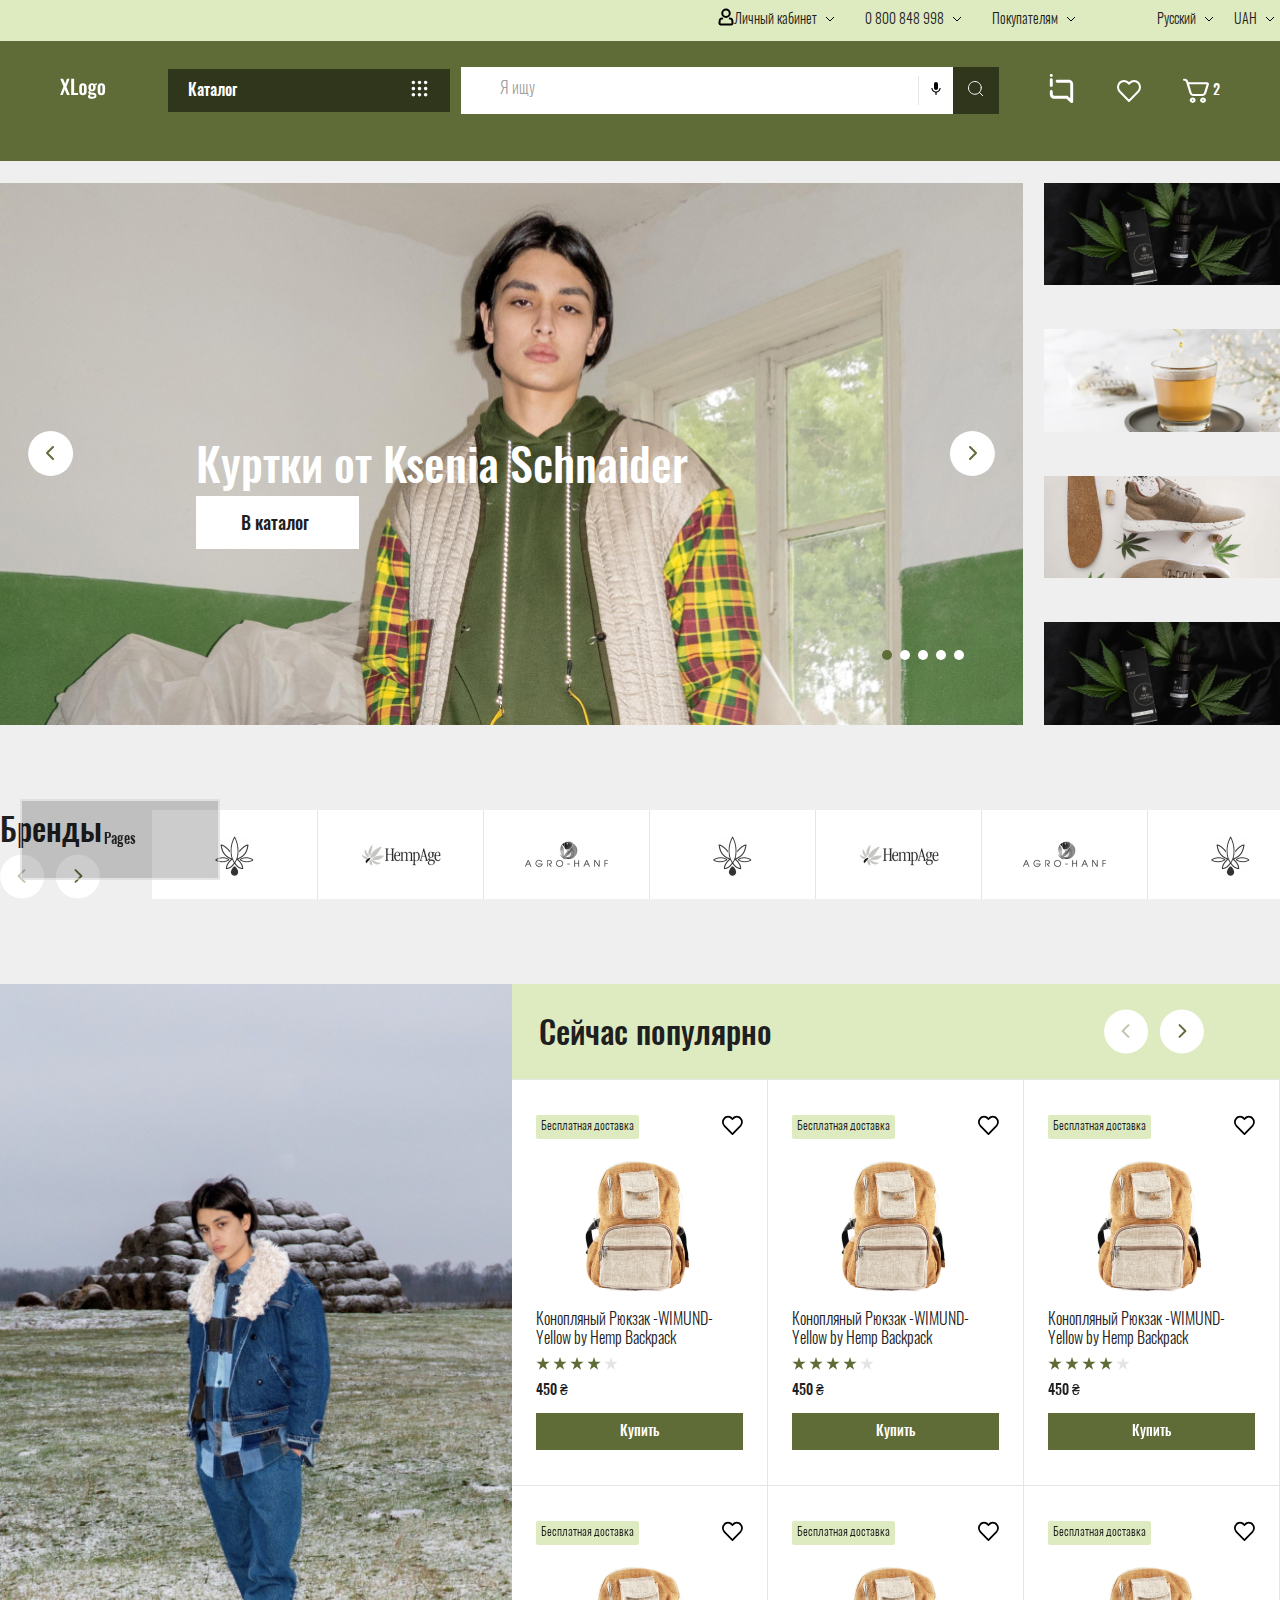
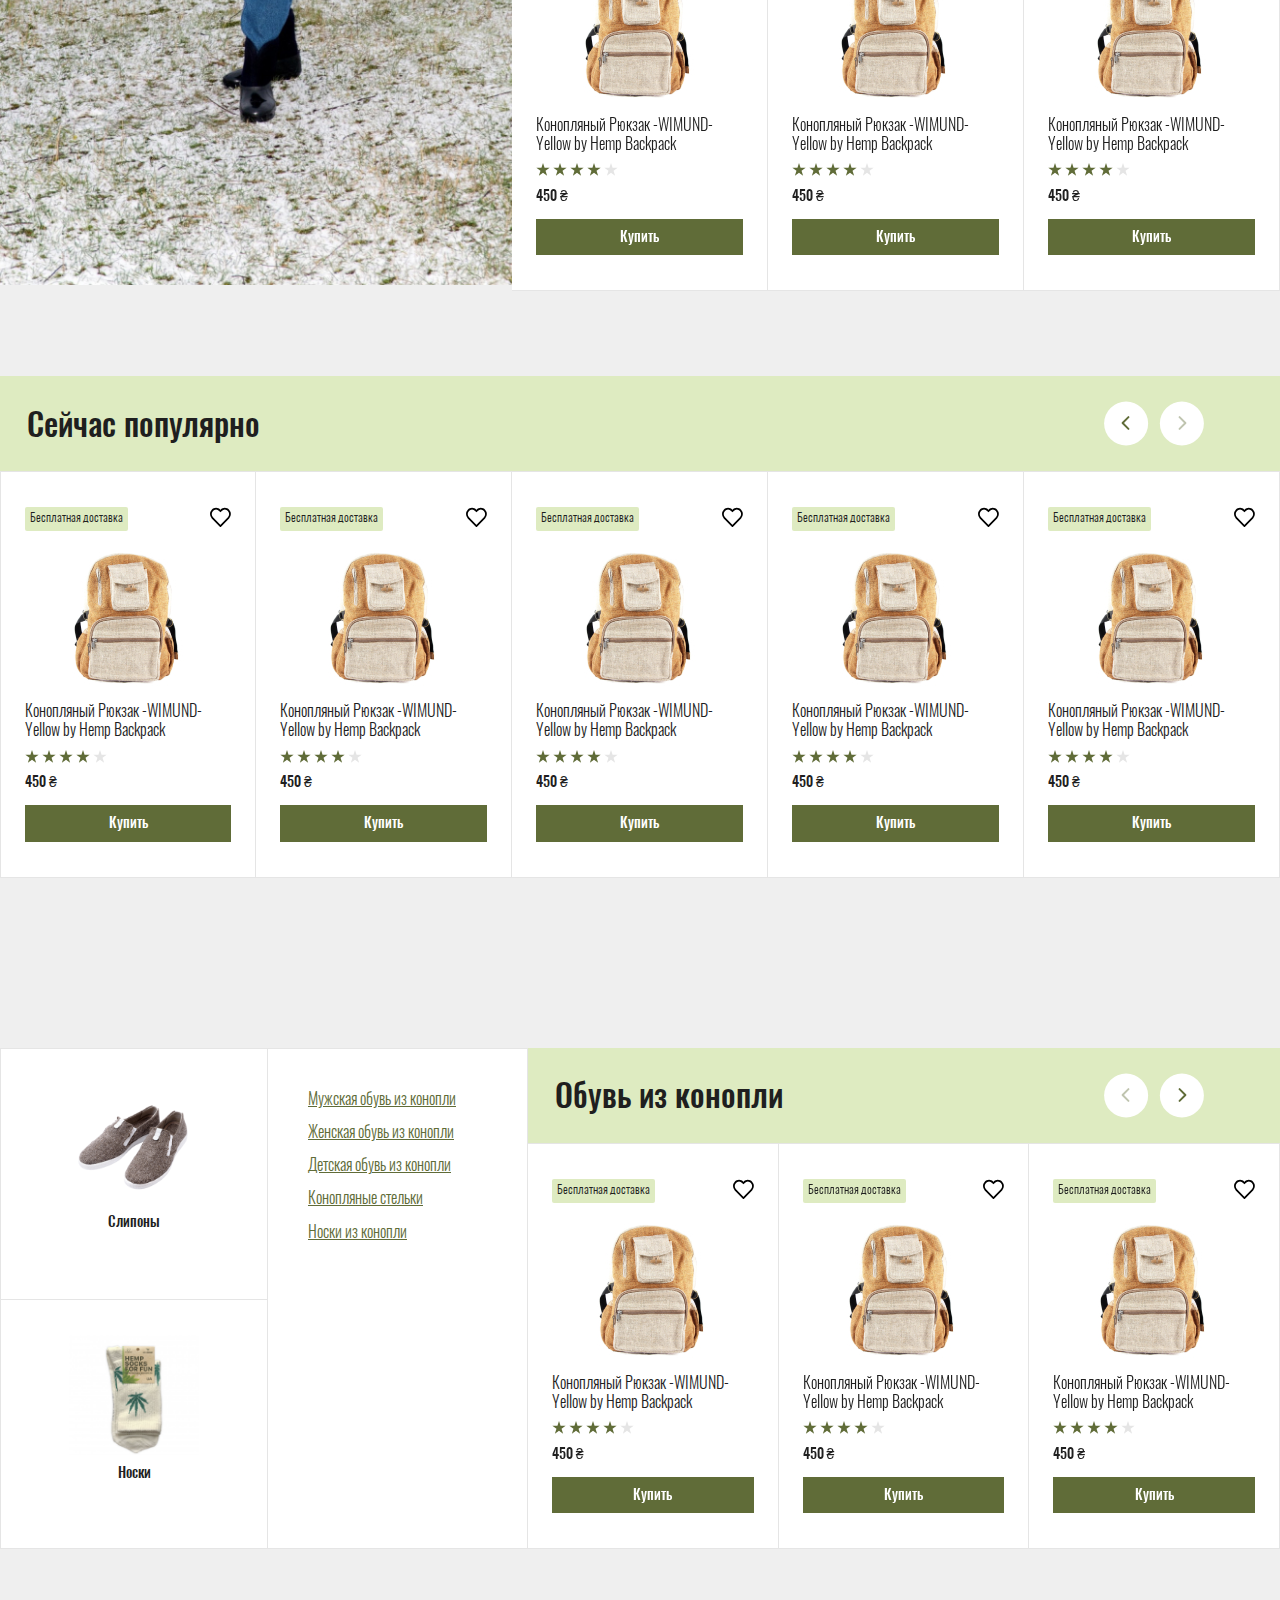
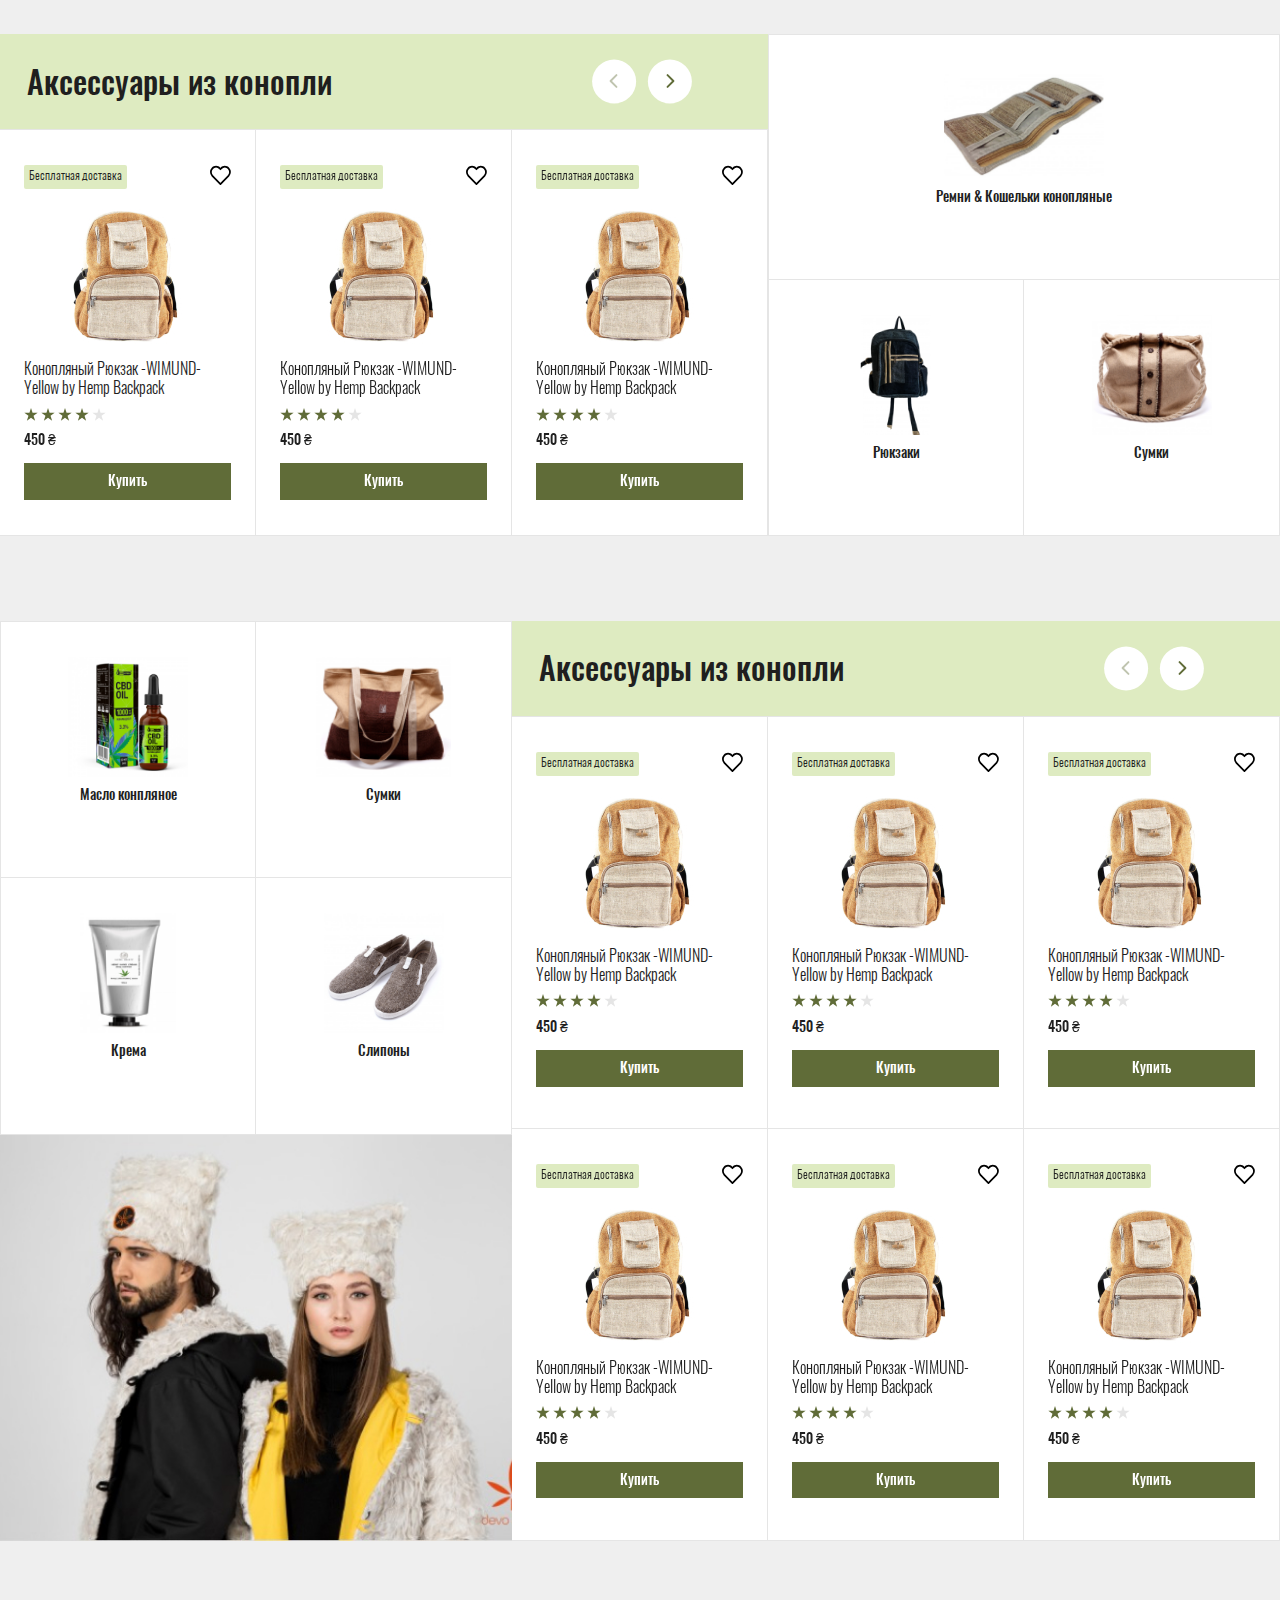
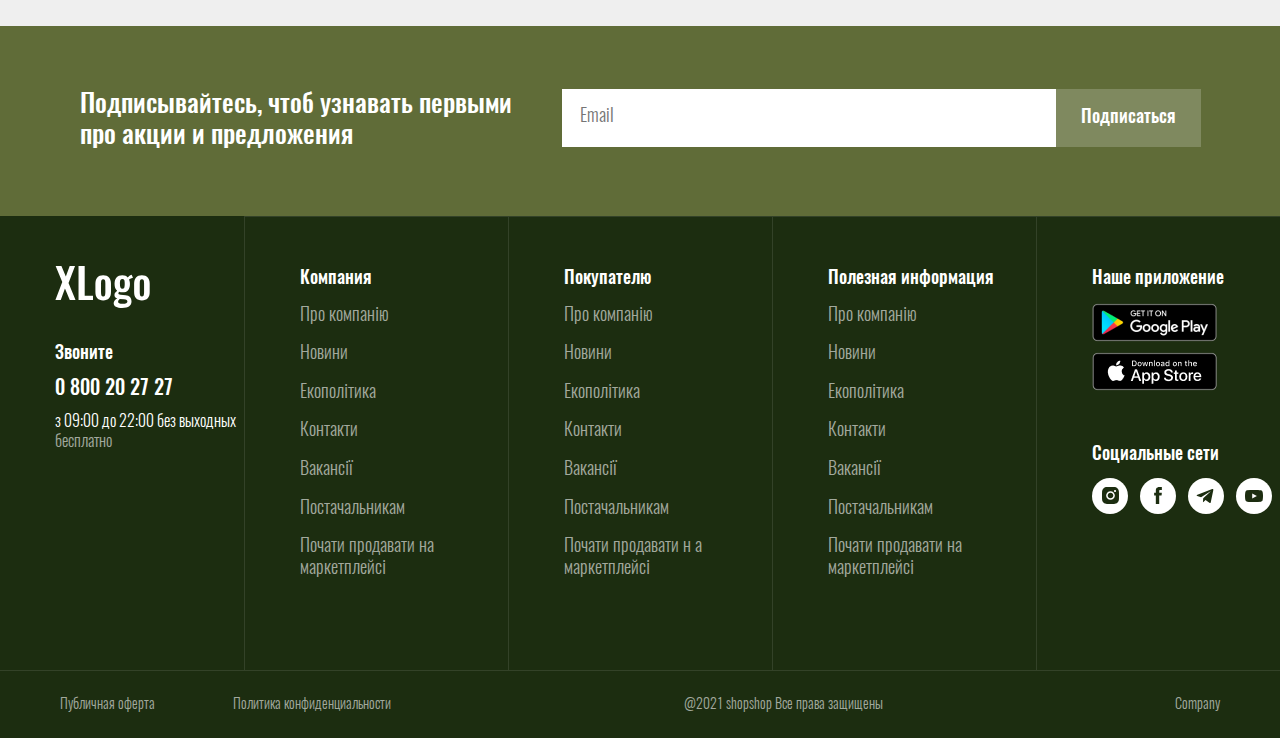
<file: index.html>
<!DOCTYPE html>
<html>
	<head>
		<meta charset="utf-8">
		<meta name="viewport" content="width=device-width, initial-scale=1.0">
		<title>TITLE</title>
		<link media="all" rel="stylesheet" href="style.css">
		<script async type="text/javascript" src="https://cdnjs.cloudflare.com/ajax/libs/gsap/3.8.0/gsap.min.js"></script>
		<script async type="module" src="js/main.js"></script>
	</head>
	<body>
		<div id="wrapper">
			<div class="body-overlay"></div>
			<header class="header">
				<div class="burger"><span></span></div>
				<nav class="nav">
					<div class="nav-container">
						<div class="nav-icons">
							<div class="nav-logo"><svg width="46" height="21" viewBox="0 0 46 21" fill="none" xmlns="http://www.w3.org/2000/svg">
<path d="M3.46 8.4L0.3 0.799999H3.06L5.16 5.84L7 0.799999H9.54L6.44 8.96L9.78 17H7.04L4.74 11.54L2.74 17H0.2L3.46 8.4ZM11.2005 0.799999H14.1405V14.98H18.0805V17H11.2005V0.799999ZM22.9384 17.18C21.6984 17.18 20.7718 16.84 20.1584 16.16C19.5451 15.4667 19.2384 14.4667 19.2384 13.16V9.28C19.2384 7.97333 19.5451 6.98 20.1584 6.3C20.7718 5.60667 21.6984 5.26 22.9384 5.26C24.1784 5.26 25.1051 5.60667 25.7184 6.3C26.3451 6.98 26.6584 7.97333 26.6584 9.28V13.16C26.6584 14.4667 26.3451 15.4667 25.7184 16.16C25.1051 16.84 24.1784 17.18 22.9384 17.18ZM22.9584 15.3C23.3718 15.3 23.6451 15.14 23.7784 14.82C23.9118 14.4867 23.9784 14 23.9784 13.36V9.1C23.9784 8.46 23.9118 7.97333 23.7784 7.64C23.6451 7.30667 23.3718 7.14 22.9584 7.14C22.5318 7.14 22.2518 7.30667 22.1184 7.64C21.9851 7.97333 21.9184 8.46 21.9184 9.1V13.36C21.9184 14 21.9851 14.4867 22.1184 14.82C22.2518 15.14 22.5318 15.3 22.9584 15.3ZM31.94 20.8C30.7133 20.8 29.74 20.6067 29.02 20.22C28.3 19.8467 27.94 19.28 27.94 18.52C27.94 18.0133 28.1 17.5667 28.42 17.18C28.74 16.8067 29.16 16.5 29.68 16.26C29.24 16.1267 28.9 15.9333 28.66 15.68C28.4333 15.4133 28.32 15.0933 28.32 14.72C28.32 14.2933 28.42 13.92 28.62 13.6C28.8333 13.28 29.16 12.9267 29.6 12.54C29.1867 12.2067 28.8733 11.7867 28.66 11.28C28.46 10.76 28.36 10.1067 28.36 9.32C28.36 8 28.6733 6.99333 29.3 6.3C29.94 5.60667 30.8667 5.26 32.08 5.26C33.2533 5.26 34.1067 5.62 34.64 6.34C34.76 6.15333 34.9533 5.94667 35.22 5.72C35.4867 5.49333 35.7867 5.3 36.12 5.14L36.5 4.98L37.14 6.44C36.9 6.50667 36.5733 6.62667 36.16 6.8C35.7467 6.96 35.4467 7.1 35.26 7.22C35.38 7.48667 35.48 7.82 35.56 8.22C35.64 8.62 35.68 9 35.68 9.36C35.68 10.6267 35.3867 11.6133 34.8 12.32C34.2133 13.0133 33.3067 13.36 32.08 13.36C31.5467 13.36 31.0267 13.28 30.52 13.12C30.2933 13.4533 30.18 13.72 30.18 13.92C30.18 14.08 30.26 14.2067 30.42 14.3C30.58 14.38 30.8467 14.44 31.22 14.48L33.64 14.72C35.5067 14.92 36.44 15.8933 36.44 17.64C36.44 18.6933 36.0733 19.48 35.34 20C34.62 20.5333 33.4867 20.8 31.94 20.8ZM32.08 11.64C32.5333 11.64 32.8333 11.4667 32.98 11.12C33.1267 10.7733 33.2 10.1733 33.2 9.32C33.2 8.48 33.1267 7.88 32.98 7.52C32.8333 7.16 32.5333 6.98 32.08 6.98C31.6267 6.98 31.32 7.16 31.16 7.52C31 7.86667 30.92 8.46667 30.92 9.32C30.92 10.12 31 10.7067 31.16 11.08C31.32 11.4533 31.6267 11.64 32.08 11.64ZM32.24 18.76C33 18.76 33.56 18.68 33.92 18.52C34.2933 18.3733 34.48 18.1133 34.48 17.74C34.48 17.42 34.36 17.18 34.12 17.02C33.8933 16.8733 33.46 16.7667 32.82 16.7L30.84 16.52C30.5867 16.7333 30.3933 16.9333 30.26 17.12C30.1267 17.32 30.06 17.54 30.06 17.78C30.06 18.1133 30.2267 18.36 30.56 18.52C30.8933 18.68 31.4533 18.76 32.24 18.76ZM41.3759 17.18C40.1359 17.18 39.2093 16.84 38.5959 16.16C37.9826 15.4667 37.6759 14.4667 37.6759 13.16V9.28C37.6759 7.97333 37.9826 6.98 38.5959 6.3C39.2093 5.60667 40.1359 5.26 41.3759 5.26C42.6159 5.26 43.5426 5.60667 44.1559 6.3C44.7826 6.98 45.0959 7.97333 45.0959 9.28V13.16C45.0959 14.4667 44.7826 15.4667 44.1559 16.16C43.5426 16.84 42.6159 17.18 41.3759 17.18ZM41.3959 15.3C41.8093 15.3 42.0826 15.14 42.2159 14.82C42.3493 14.4867 42.4159 14 42.4159 13.36V9.1C42.4159 8.46 42.3493 7.97333 42.2159 7.64C42.0826 7.30667 41.8093 7.14 41.3959 7.14C40.9693 7.14 40.6893 7.30667 40.5559 7.64C40.4226 7.97333 40.3559 8.46 40.3559 9.1V13.36C40.3559 14 40.4226 14.4867 40.5559 14.82C40.6893 15.14 40.9693 15.3 41.3959 15.3Z" fill="black"/>
</svg>
							</div>
							<div class="close-icon"><span></span></div>
						</div>
						<div class="category-container">
							<ul class="category">
								<li class="category-item"> <a href="#">Категория товара 1</a>
									<ul class="dropdown">
										<li class="backward"><a href="#">Назад</a></li>
										<li><a href="#">Категория товара</a></li>
										<li><a href="#">Категория товара</a></li>
										<li><a href="#">Категория товара</a></li>
										<li><a href="#">Категория товара</a></li>
										<li><a href="#">Категория товара</a></li>
										<li><a href="#">Категория товара</a></li>
										<li><a href="#">Категория товара</a></li>
										<li><a href="#">Категория товара</a></li>
									</ul>
								</li>
								<li class="category-item"><a href="#">Категория товара 2</a>
									<ul class="dropdown">
										<li class="backward"><a href="#">Назад</a></li>
										<li><a href="#">Категория товара</a></li>
										<li><a href="#">Категория товара</a></li>
										<li><a href="#">Категория товара</a></li>
										<li><a href="#">Категория товара</a></li>
										<li><a href="#">Категория товара</a></li>
										<li><a href="#">Категория товара</a></li>
										<li><a href="#">Категория товара</a></li>
										<li><a href="#">Категория товара</a></li>
									</ul>
								</li>
								<li class="category-item"><a href="#">Категория товара </a></li>
								<li class="category-item"><a href="#">Категория товара</a></li>
								<li class="category-item"><a href="#">Категория товара</a></li>
								<li class="category-item"><a href="#">Категория товара</a></li>
								<li class="category-item"><a href="#">Категория товара</a></li>
								<li class="category-item"><a href="#">Категория товара</a></li>
								<li class="category-item"><a href="#">Категория товара</a></li>
							</ul>
						</div>
						<div class="support">
							<ul class="about">
								<li class="account">
									<div class="account-icon">
													<svg class="account-icon-svg" xmlns="http://www.w3.org/2000/svg" width="16px" height="18px" viewBox="0 0 16 18">
														<use xlink:href="images/svg-sprites.svg#account-icon-svg" href="images/svg-sprites.svg#account-icon-svg"></use>
													</svg>
									</div><span>Личный кабинет</span>
								</li>
								<li class="tel"><span>0 800 848 998</span>
									<div class="support-accordion">
										<ul>
											<li><a href="+0800848998">0 800 848 998</a></li>
											<li><a href="+0800848998">0 800 848 998</a></li>
											<li><a href="+0800848998">0 800 848 998</a></li>
										</ul>
									</div>
								</li>
								<li class="customers"><span>Покупателям</span>
									<div class="support-accordion">
										<ul>
											<li><a href="+0800848998">0 800 848 998</a></li>
											<li><a href="+0800848998">0 800 848 998</a></li>
											<li><a href="+0800848998">0 800 848 998</a></li>
										</ul>
									</div>
								</li>
								<li class="lang"><span>Русский</span>
									<div class="support-accordion">
										<ul>
											<li><a href="+0800848998">Рус</a></li>
											<li><a href="+0800848998">Укр</a></li>
											<li><a href="+0800848998">Eng</a></li>
										</ul>
									</div>
								</li>
								<li class="currency"><span>UAH</span>
									<div class="support-accordion">
										<ul>
											<li><a href="+0800848998">UAH</a></li>
											<li><a href="+0800848998">RUB</a></li>
											<li><a href="+0800848998">USD</a></li>
										</ul>
									</div>
								</li>
							</ul>
						</div>
					</div>
				</nav>
				<div class="header-interactivity"> 
					<div class="header-interactivity-row"><a class="logo" href="#">
										<svg class="main-logo" xmlns="http://www.w3.org/2000/svg" width="46px" height="21px" viewBox="0 0 46 21">
											<use xlink:href="images/svg-sprites.svg#main-logo" href="images/svg-sprites.svg#main-logo"></use>
										</svg></a>
						<div class="catalog" href="#">Каталог
										<svg class="catalog-icon" xmlns="http://www.w3.org/2000/svg" width="17px" height="17px" viewBox="0 0 17 17">
											<use xlink:href="images/svg-sprites.svg#catalog-icon" href="images/svg-sprites.svg#catalog-icon"></use>
										</svg>
						</div>
						<div class="search-container">
							<input class="search-input" type="text" name="search" placeholder="Я ищу">
							<div class="voice-btn">
											<svg class="voice-icon" xmlns="http://www.w3.org/2000/svg" width="10px" height="13px" viewBox="0 0 10 13">
												<use xlink:href="images/svg-sprites.svg#voice-icon" href="images/svg-sprites.svg#voice-icon"></use>
											</svg>
							</div>
							<div class="close-btn">
											<svg class="search-close-icon" xmlns="http://www.w3.org/2000/svg" width="17px" height="17px" viewBox="0 0 17 17">
												<use xlink:href="images/svg-sprites.svg#search-close-icon" href="images/svg-sprites.svg#search-close-icon"></use>
											</svg>
							</div>
							<div class="search-interactivity">
								<div class="search-holder">
									<ul class="search-suggestions">
										<li><a href="">крем для рук</a></li>
										<li><a href="">крем</a></li>
										<li><a href="">крем для лица</a></li>
										<li><a href="">крем для области под глазами</a></li>
									</ul>
									<ul class="search-category"> 
										<li><a href="">Крем<span>В Крема для тела</span></a></li>
										<li><a href="">Крем<span>В Крема для тела</span></a></li>
										<li><a href="">Крем<span>В Крема для тела</span></a></li>
									</ul>
									<ul class="search-result"> 
										<li><a href=""><img class="item-img" src="images/search-result.png" alt="">
												<div class="item-descr"> <span class="item-title">Интенсивно увлажняющий Крем-лосьон</span>
													<div class="price-container"><span class="price-current">3 900 ₴</span><span class="price-discount">3 900 ₴</span></div>
												</div></a></li>
										<li><a href=""><img class="item-img" src="images/search-result.png" alt="">
												<div class="item-descr"> <span class="item-title">Интенсивно увлажняющий Крем-лосьон</span>
													<div class="price-container"><span class="price-current">3 900 ₴</span><span class="price-discount">3 900 ₴</span></div>
												</div></a></li>
										<li><a href=""><img class="item-img" src="images/search-result.png" alt="">
												<div class="item-descr"> <span class="item-title">Интенсивно увлажняющий Крем-лосьон</span>
													<div class="price-container"><span class="price-current">3 900 ₴</span><span class="price-discount">3 900 ₴</span></div>
												</div></a></li>
										<li><a href=""><img class="item-img" src="images/search-result.png" alt="">
												<div class="item-descr"> <span class="item-title">Интенсивно увлажняющий Крем-лосьон</span>
													<div class="price-container"><span class="price-current">3 900 ₴</span><span class="price-discount">3 900 ₴</span></div>
												</div></a></li>
									</ul>
								</div>
							</div>
						</div>
						<button class="search-btn" type="submit">
										<svg class="search-icon" xmlns="http://www.w3.org/2000/svg" width="16px" height="16px" viewBox="0 0 16 16">
											<use xlink:href="images/svg-sprites.svg#search-icon" href="images/svg-sprites.svg#search-icon"></use>
										</svg>
						</button>
						<div class="shopping-interactivity">
							<div class="community">
											<svg class="header-comunity" xmlns="http://www.w3.org/2000/svg" width="25px" height="31px" viewBox="0 0 25 31">
												<use xlink:href="images/svg-sprites.svg#header-comunity" href="images/svg-sprites.svg#header-comunity"></use>
											</svg>
								<div class="community-accordion">
									<ul>
										<li><a href="#">Чат на сайте</a></li>
										<li><a class="community-tel" href="#">0 800 848 998</a>
											<ul class="community-dropdown">
												<li><a href="">0 800 848 998</a></li>
												<li><a href="">0 800 848 998</a></li>
												<li><a href="">0 800 848 998</a></li>
											</ul>
										</li>
										<li><a href="#">Вайбер</a></li>
										<li><a href="#">Телеграм</a></li>
									</ul>
								</div>
							</div>
							<div class="liked">
											<svg class="liked-icon" xmlns="http://www.w3.org/2000/svg" width="25px" height="23px" viewBox="0 0 25 23">
												<use xlink:href="images/svg-sprites.svg#liked-icon" href="images/svg-sprites.svg#liked-icon"></use>
											</svg>
							</div>
							<div class="cart">
											<svg class="cart-icon" xmlns="http://www.w3.org/2000/svg" width="22px" height="21px" viewBox="0 0 22 21">
												<use xlink:href="images/svg-sprites.svg#cart-icon" href="images/svg-sprites.svg#cart-icon"></use>
											</svg><span class="counter">2</span>
							</div>
						</div>
					</div>
					<div class="header-interactivity-row"></div>
				</div>
				<div class="login-popup">
					<div class="login-title"> <span>Вход</span>
						<div class="close-icon"><span></span></div>
					</div>
					<div class="login-holder">
						<div class="form-login">
							<label for="login-input">Email</label>
							<input id="login-input" type="text" name="login-input" placeholder="email@gmail.com">
							<label for="login-password">Введите свой пароль</label>
							<div class="password-holder">
								<input id="login-password" type="password" name="login-password" placeholder="Пароль">
											<svg class="password-icon" xmlns="http://www.w3.org/2000/svg" width="14px" height="14px" viewBox="0 0 14 14">
												<use xlink:href="images/svg-sprites.svg#password-icon" href="images/svg-sprites.svg#password-icon"></use>
											</svg>
							</div>
						</div>
						<div class="login-helpers">
							<div class="chekbox-holder">
								<input id="remember-me-checkbox" type="checkbox" name="remember-me-checkbox">
								<label for="remember-me-checkbox">Запомнить меня</label>
							</div><a class="forget-pswd" href="#">Забыли пароль?</a>
						</div>
						<div class="login-buttons">
							<button class="login-btn" type="submit">Войти</button>
							<button class="registration-btn" type="submit">Зарегистрироваться </button>
						</div>
						<div class="login-socials"><span class="title">Или войдите через социальные сети</span><a class="facebook-btn" href="#">Facebook
											<svg class="login-facebook" xmlns="http://www.w3.org/2000/svg" width="8px" height="18px" viewBox="0 0 8 18">
												<use xlink:href="images/svg-sprites.svg#login-facebook" href="images/svg-sprites.svg#login-facebook"></use>
											</svg></a><a class="google-btn" href="#">Google
											<svg class="login-google" xmlns="http://www.w3.org/2000/svg" width="25px" height="25px" viewBox="0 0 25 25">
												<use xlink:href="images/svg-sprites.svg#login-google" href="images/svg-sprites.svg#login-google"></use>
											</svg></a></div>
					</div>
				</div>
				<div class="registration-popup">
					<div class="registration-title"> <span>Регистрация </span>
						<div class="close-icon"><span></span></div>
					</div>
					<div class="registration-holder">
						<div class="form-registration">
							<label for="registration-firstname">Имя</label>
							<input id="registration-firstname" type="text" name="registration-firstname" placeholder="email@gmail.com">
							<label for="registration-lastname">Фамилия</label>
							<input id="registration-lastname" type="text" name="registration-lastname" placeholder="email@gmail.com">
							<label for="registration-tel">Номер телефона</label>
							<input id="registration-tel" type="tel" name="registration-tel" placeholder="email@gmail.com">
							<label for="registration-input">Эл. почта</label>
							<input id="registration-input" type="text" name="registration-input" placeholder="email@gmail.com">
							<label for="registration-password">Придумайте пароль</label>
							<div class="password-holder">
								<input id="registration-password" type="password" name="registration-password" placeholder="Пароль">
											<svg class="password-icon" xmlns="http://www.w3.org/2000/svg" width="14px" height="14px" viewBox="0 0 14 14">
												<use xlink:href="images/svg-sprites.svg#password-icon" href="images/svg-sprites.svg#password-icon"></use>
											</svg>
							</div>
							<div class="license-agreement">
								<p>Пароль должен быть не менее 6 символов, содержать цифры и латинские буквы, в том числе заглавные, и не должен совпадать с именем и эл. почтой</p>
								<p>Регистрируясь, вы соглашаетесь <a href="#">с пользовательскким соглашением </a></p>
							</div>
						</div>
						<div class="registration-helpers">
							<div class="chekbox-holder">
								<input id="remember-me-checkbox" type="checkbox" name="remember-me-checkbox">
								<label for="remember-me-checkbox">Запомнить меня</label>
							</div><a class="forget-pswd" href="#">Забыли пароль?</a>
						</div>
						<div class="registration-buttons">
							<button class="registration-btn" type="submit">Зарегистрироваться</button>
							<button class="registred-btn" type="submit">Я уже зареристрирован</button>
						</div>
						<div class="registration-socials"><span class="title">Войти как пользователь</span><a class="facebook-btn" href="#">Facebook
											<svg class="login-facebook" xmlns="http://www.w3.org/2000/svg" width="8px" height="18px" viewBox="0 0 8 18">
												<use xlink:href="images/svg-sprites.svg#login-facebook" href="images/svg-sprites.svg#login-facebook"></use>
											</svg></a><a class="google-btn" href="#">Google
											<svg class="login-google" xmlns="http://www.w3.org/2000/svg" width="25px" height="25px" viewBox="0 0 25 25">
												<use xlink:href="images/svg-sprites.svg#login-google" href="images/svg-sprites.svg#login-google"></use>
											</svg></a></div>
					</div>
				</div>
				<div class="liked-popup">
					<div class="card-title"> <span>Любимые товары (3)</span>
						<div class="close-icon"><span></span></div>
					</div>
					<div class="cart-container">
						<div class="cart-holder">
							<div class="cart-item">
								<div class="item-col"> <img src="images/cart-img-1.png" alt="">
									<div class="item-descr"><span class="item-title">Hemp Socks носки из конопли белые высокие/ унисекс</span><span class="item-size">37,5</span></div>
								</div>
								<div class="item-counter"> 
									<div class="minus-btn"><span> </span></div>
									<input class="item-count" type="text" name="item-input" value="1">
									<div class="plus-btn"><span></span></div>
								</div>
								<div class="cart-price"><span class="price-current">2 850 ₴</span><span class="price-discount">2 850 ₴</span></div>
								<div class="cart-etc"><span></span></div>
							</div>
							<div class="cart-item">
								<div class="item-col"> <img src="images/cart-img-2.png" alt="">
									<div class="item-descr"><span class="item-title">Hemp Socks носки из конопли белые высокие/ унисекс</span><span class="item-size">37,5</span></div>
								</div>
								<div class="item-counter"> 
									<div class="minus-btn"><span> </span></div>
									<input class="item-count" type="text" name="item-input" value="1">
									<div class="plus-btn"><span></span></div>
								</div>
								<div class="cart-price"><span class="price-current">2 850 ₴</span><span class="price-discount">2 850 ₴</span></div>
								<div class="cart-etc"><span></span></div>
							</div>
							<div class="cart-item">
								<div class="item-col"> <img src="images/cart-img-2.png" alt="">
									<div class="item-descr"><span class="item-title">Hemp Socks носки из конопли белые высокие/ унисекс</span><span class="item-size">37,5</span></div>
								</div>
								<div class="item-counter"> 
									<div class="minus-btn"><span> </span></div>
									<input class="item-count" type="text" name="item-input" value="1">
									<div class="plus-btn"><span></span></div>
								</div>
								<div class="cart-price"><span class="price-current">2 850 ₴</span><span class="price-discount">2 850 ₴</span></div>
								<div class="cart-etc"><span></span></div>
							</div>
							<div class="cart-item">
								<div class="item-col"> <img src="images/cart-img-1.png" alt="">
									<div class="item-descr"><span class="item-title">Hemp Socks носки из конопли белые высокие/ унисекс</span><span class="item-size">37,5</span></div>
								</div>
								<div class="item-counter"> 
									<div class="minus-btn"><span> </span></div>
									<input class="item-count" type="text" name="item-input" value="1">
									<div class="plus-btn"><span></span></div>
								</div>
								<div class="cart-price"><span class="price-current">2 850 ₴</span><span class="price-discount">2 850 ₴</span></div>
								<div class="cart-etc"><span></span></div>
							</div>
							<div class="cart-item">
								<div class="item-col"> <img src="images/cart-img-2.png" alt="">
									<div class="item-descr"><span class="item-title">Hemp Socks носки из конопли белые высокие/ унисекс</span><span class="item-size">37,5</span></div>
								</div>
								<div class="item-counter"> 
									<div class="minus-btn"><span> </span></div>
									<input class="item-count" type="text" name="item-input" value="1">
									<div class="plus-btn"><span></span></div>
								</div>
								<div class="cart-price"><span class="price-current">2 850 ₴</span><span class="price-discount">2 850 ₴</span></div>
								<div class="cart-etc"><span></span></div>
							</div>
							<div class="cart-item">
								<div class="item-col"> <img src="images/cart-img-2.png" alt="">
									<div class="item-descr"><span class="item-title">Hemp Socks носки из конопли белые высокие/ унисекс</span><span class="item-size">37,5</span></div>
								</div>
								<div class="item-counter"> 
									<div class="minus-btn"><span> </span></div>
									<input class="item-count" type="text" name="item-input" value="1">
									<div class="plus-btn"><span></span></div>
								</div>
								<div class="cart-price"><span class="price-current">2 850 ₴</span><span class="price-discount">2 850 ₴</span></div>
								<div class="cart-etc"><span></span></div>
							</div>
						</div>
						<div class="cart-total"> 
							<div class="sum-container"> <span>Итого: </span><span class="total-sum">5 850 ₴</span></div>
							<button class="submit" type="submit">Оформить заказ</button>
						</div>
					</div>
				</div>
				<div class="cart-popup">
					<div class="cart-overlay"></div>
					<div class="cart-wrapper">
						<div class="cart-title"> <span>Корзина (3)</span>
							<div class="close-icon"><span></span></div>
						</div>
						<div class="cart-container">
							<div class="cart-holder">
								<div class="shop-title">
									<div class="shop-decription"><span>Ваш заказ в </span>
										<div class="shop-img"><img src="images/shop-img-1.png" alt=""></div>
									</div><span class="cart-count">2 товара</span>
								</div>
								<div class="cart-item">
									<div class="item-col"> <img src="images/cart-img-1.png" alt="">
										<div class="item-descr"><span class="item-title">Hemp Socks носки из конопли белые высокие/ унисекс</span><span class="item-size">37,5</span></div>
									</div>
									<div class="item-counter"> 
										<div class="minus-btn"><span> </span></div>
										<input class="item-count" type="text" name="item-input" value="1">
										<div class="plus-btn"><span></span></div>
									</div>
									<div class="cart-price"><span class="price-current">2 850 ₴</span><span class="price-discount">2 850 ₴</span></div>
									<div class="cart-etc"><span></span></div>
								</div>
								<div class="cart-item">
									<div class="item-col"> <img src="images/cart-img-2.png" alt="">
										<div class="item-descr"><span class="item-title">Hemp Socks носки из конопли белые высокие/ унисекс</span><span class="item-size">37,5</span></div>
									</div>
									<div class="item-counter"> 
										<div class="minus-btn"><span> </span></div>
										<input class="item-count" type="text" name="item-input" value="1">
										<div class="plus-btn"><span></span></div>
									</div>
									<div class="cart-price"><span class="price-current">2 850 ₴</span><span class="price-discount">2 850 ₴</span></div>
									<div class="cart-etc"><span></span></div>
								</div>
								<div class="cart-item">
									<div class="item-col"> <img src="images/cart-img-2.png" alt="">
										<div class="item-descr"><span class="item-title">Hemp Socks носки из конопли белые высокие/ унисекс</span><span class="item-size">37,5</span></div>
									</div>
									<div class="item-counter"> 
										<div class="minus-btn"><span> </span></div>
										<input class="item-count" type="text" name="item-input" value="1">
										<div class="plus-btn"><span></span></div>
									</div>
									<div class="cart-price"><span class="price-current">2 850 ₴</span><span class="price-discount">2 850 ₴</span></div>
									<div class="cart-etc"><span></span></div>
								</div>
								<div class="cart-item">
									<div class="item-col"> <img src="images/cart-img-1.png" alt="">
										<div class="item-descr"><span class="item-title">Hemp Socks носки из конопли белые высокие/ унисекс</span><span class="item-size">37,5</span></div>
									</div>
									<div class="item-counter"> 
										<div class="minus-btn"><span> </span></div>
										<input class="item-count" type="text" name="item-input" value="1">
										<div class="plus-btn"><span></span></div>
									</div>
									<div class="cart-price"><span class="price-current">2 850 ₴</span><span class="price-discount">2 850 ₴</span></div>
									<div class="cart-etc"><span></span></div>
								</div>
								<div class="cart-item">
									<div class="item-col"> <img src="images/cart-img-2.png" alt="">
										<div class="item-descr"><span class="item-title">Hemp Socks носки из конопли белые высокие/ унисекс</span><span class="item-size">37,5</span></div>
									</div>
									<div class="item-counter"> 
										<div class="minus-btn"><span> </span></div>
										<input class="item-count" type="text" name="item-input" value="1">
										<div class="plus-btn"><span></span></div>
									</div>
									<div class="cart-price"><span class="price-current">2 850 ₴</span><span class="price-discount">2 850 ₴</span></div>
									<div class="cart-etc"><span></span></div>
								</div>
								<div class="cart-item">
									<div class="item-col"> <img src="images/cart-img-2.png" alt="">
										<div class="item-descr"><span class="item-title">Hemp Socks носки из конопли белые высокие/ унисекс</span><span class="item-size">37,5</span></div>
									</div>
									<div class="item-counter"> 
										<div class="minus-btn"><span> </span></div>
										<input class="item-count" type="text" name="item-input" value="1">
										<div class="plus-btn"><span></span></div>
									</div>
									<div class="cart-price"><span class="price-current">2 850 ₴</span><span class="price-discount">2 850 ₴</span></div>
									<div class="cart-etc"><span></span></div>
								</div>
							</div>
							<div class="cart-total"> 
								<div class="sum-container"> <span>Итого к оплате: </span><span class="total-sum">5 850 ₴</span></div>
								<button type="submit">Оформить заказ</button>
							</div>
						</div>
					</div>
				</div>
				<div class="sticky-bottom">
					<ul class="interativity-holder">
						<li class="home">
							<div class="bottom-item">
											<svg class="sticky-mainpage-icon" xmlns="http://www.w3.org/2000/svg" width="22px" height="23px" viewBox="0 0 22 23">
												<use xlink:href="images/svg-sprites.svg#sticky-mainpage-icon" href="images/svg-sprites.svg#sticky-mainpage-icon"></use>
											</svg><span>Главная</span>
							</div>
						</li>
						<li class="suggestions">
							<div class="bottom-item">
											<svg class="sticky-suggestions-icon" xmlns="http://www.w3.org/2000/svg" width="21px" height="21px" viewBox="0 0 21 21">
												<use xlink:href="images/svg-sprites.svg#sticky-suggestions-icon" href="images/svg-sprites.svg#sticky-suggestions-icon"></use>
											</svg><span>Предложения</span>
							</div>
						</li>
						<li class="liked">
							<div class="bottom-item">
											<svg class="sticky-liked-icon" xmlns="http://www.w3.org/2000/svg" width="22px" height="21px" viewBox="0 0 22 21">
												<use xlink:href="images/svg-sprites.svg#sticky-liked-icon" href="images/svg-sprites.svg#sticky-liked-icon"></use>
											</svg><span>Избранное</span>
							</div>
						</li>
						<li class="comunity">
							<div class="bottom-item">
											<svg class="sticky-comunity-icon" xmlns="http://www.w3.org/2000/svg" width="28px" height="25px" viewBox="0 0 28 25">
												<use xlink:href="images/svg-sprites.svg#sticky-comunity-icon" href="images/svg-sprites.svg#sticky-comunity-icon"></use>
											</svg><span>Сообщество</span>
							</div>
						</li>
						<li class="bottom-account">
							<div class="bottom-item">
											<svg class="sticky-account-icon" xmlns="http://www.w3.org/2000/svg" width="19px" height="23px" viewBox="0 0 19 23">
												<use xlink:href="images/svg-sprites.svg#sticky-account-icon" href="images/svg-sprites.svg#sticky-account-icon"></use>
											</svg><span>Кабинет</span>
							</div>
						</li>
					</ul>
				</div>
			</header>
			<main class="main">
				<div class="container">
					<div class="cart-count"></div>
					<section class="banner">
						<div class="swiper">
							<div class="swiper-wrapper">
								<div class="swiper-slide">
									<div class="slide-image"><img src="images/swiper-slide1.jpg" alt=""></div>
									<div class="slide-content">
										<h2>Куртки от Ksenia Schnaider</h2><a class="slide-btn" href="#">В каталог </a>
									</div>
								</div>
								<div class="swiper-slide">
									<div class="slide-image"><img src="images/swiper-slide1.jpg" alt=""></div>
									<div class="slide-content">
										<h2>Куртки от Ksenia Schnaider</h2><a class="slide-btn" href="#">В каталог </a>
									</div>
								</div>
								<div class="swiper-slide">
									<div class="slide-image"><img src="images/swiper-slide1.jpg" alt=""></div>
									<div class="slide-content">
										<h2>Куртки от Ksenia Schnaider</h2><a class="slide-btn" href="#">В каталог </a>
									</div>
								</div>
								<div class="swiper-slide">
									<div class="slide-image"><img src="images/swiper-slide1.jpg" alt=""></div>
									<div class="slide-content">
										<h2>Куртки от Ksenia Schnaider</h2><a class="slide-btn" href="#">В каталог </a>
									</div>
								</div>
								<div class="swiper-slide">
									<div class="slide-image"><img src="images/swiper-slide1.jpg" alt=""></div>
									<div class="slide-content">
										<h2>Куртки от Ksenia Schnaider</h2><a class="slide-btn" href="#">В каталог </a>
									</div>
								</div>
							</div>
							<div class="swiper-pagination" id="swiper-pagination"></div>
							<div class="swiper-button-prev"></div>
							<div class="swiper-button-next"></div>
						</div>
						<div class="aside-banner">
							<div class="banner-item"><img src="images/banner-item1.jpg" alt=""></div>
							<div class="banner-item"><img src="images/banner-item2.jpg" alt=""></div>
							<div class="banner-item"><img src="images/banner-item3.jpg" alt=""></div>
							<div class="banner-item"><img src="images/banner-item1.jpg" alt=""></div>
						</div>
					</section>
					<section class="products">
						<div class="brand-slider">
							<div class="container">
								<div class="brand-title">
									<h2>Бренды</h2>
									<div class="buttons">
										<div class="buttons-slider row-prev-btn"><svg width="46" height="45" viewBox="0 0 46 45" fill="none" xmlns="http://www.w3.org/2000/svg">
<circle cx="23.386" cy="22.5" r="22.5" fill="white"/>
<path d="M21 16L27 22L21 28" stroke="#606C38" stroke-width="2" stroke-linecap="round" stroke-linejoin="round"/>
</svg>
										</div>
										<div class="buttons-slider row-next-btn"><svg width="46" height="45" viewBox="0 0 46 45" fill="none" xmlns="http://www.w3.org/2000/svg">
<circle cx="23.386" cy="22.5" r="22.5" fill="white"/>
<path d="M21 16L27 22L21 28" stroke="#606C38" stroke-width="2" stroke-linecap="round" stroke-linejoin="round"/>
</svg>
										</div>
									</div>
								</div>
								<div class="brand-holder">
									<div class="swiper-wrapper">
										<div class="brand-item swiper-slide"><img class="category-thumb" src="images/category-thumb1.png" alt=""></div>
										<div class="brand-item swiper-slide"><img class="category-thumb" src="images/category-thumb2.png" alt=""></div>
										<div class="brand-item swiper-slide"><img class="category-thumb" src="images/category-thumb3.png" alt=""></div>
										<div class="brand-item swiper-slide"><img class="category-thumb" src="images/category-thumb1.png" alt=""></div>
										<div class="brand-item swiper-slide"><img class="category-thumb" src="images/category-thumb2.png" alt=""></div>
										<div class="brand-item swiper-slide"><img class="category-thumb" src="images/category-thumb3.png" alt=""></div>
										<div class="brand-item swiper-slide"><img class="category-thumb" src="images/category-thumb1.png" alt=""></div>
										<div class="brand-item swiper-slide"><img class="category-thumb" src="images/category-thumb1.png" alt=""></div>
										<div class="brand-item swiper-slide"><img class="category-thumb" src="images/category-thumb2.png" alt=""></div>
										<div class="brand-item swiper-slide"><img class="category-thumb" src="images/category-thumb3.png" alt=""></div>
										<div class="brand-item swiper-slide"><img class="category-thumb" src="images/category-thumb1.png" alt=""></div>
										<div class="brand-item swiper-slide"><img class="category-thumb" src="images/category-thumb2.png" alt=""></div>
										<div class="brand-item swiper-slide"><img class="category-thumb" src="images/category-thumb3.png" alt=""></div>
										<div class="brand-item swiper-slide"><img class="category-thumb" src="images/category-thumb1.png" alt=""></div>
									</div>
								</div>
							</div>
						</div>
						<div class="popular">
							<div class="container">
								<div class="aside-image"><img src="images/aside-popular.jpg" alt=""></div>
											<div class="col product-row">
												<div class="card-title">
													<h2>Сейчас популярно</h2>
													<div class="buttons">
														<div class="row-prev-btn"><svg width="46" height="45" viewBox="0 0 46 45" fill="none" xmlns="http://www.w3.org/2000/svg">
<circle cx="23.386" cy="22.5" r="22.5" fill="white"/>
<path d="M21 16L27 22L21 28" stroke="#606C38" stroke-width="2" stroke-linecap="round" stroke-linejoin="round"/>
</svg>
														</div>
														<div class="row-next-btn"><svg width="46" height="45" viewBox="0 0 46 45" fill="none" xmlns="http://www.w3.org/2000/svg">
<circle cx="23.386" cy="22.5" r="22.5" fill="white"/>
<path d="M21 16L27 22L21 28" stroke="#606C38" stroke-width="2" stroke-linecap="round" stroke-linejoin="round"/>
</svg>
														</div>
													</div>
												</div>
												<div class="card-row">
													<div class="swiper-wrapper">
														<div class="card-holder swiper-slide">
																		<div class="card">
																			<div class="card-activity"><span class="free-shipping">Бесплатная доставка</span>
																				<div class="liked">
																								<svg class="liked-icon" xmlns="http://www.w3.org/2000/svg" width="25px" height="23px" viewBox="0 0 25 23">
																									<use xlink:href="images/svg-sprites.svg#liked-icon" href="images/svg-sprites.svg#liked-icon"></use>
																								</svg>
																				</div>
																			</div>
																			<div class="card-body"> <img class="card-img" src="images/card-image.jpg" alt="product picture">
																				<h2>Конопляный Рюкзак -WIMUND-Yellow by Hemp Backpack</h2>
																				<div class="rate">
																					<div class="star active">
																									<svg class="star-icon" xmlns="http://www.w3.org/2000/svg" width="14px" height="13px" viewBox="0 0 14 13">
																										<use xlink:href="images/svg-sprites.svg#star-icon" href="images/svg-sprites.svg#star-icon"></use>
																									</svg>
																					</div>
																					<div class="star active">
																									<svg class="star-icon" xmlns="http://www.w3.org/2000/svg" width="14px" height="13px" viewBox="0 0 14 13">
																										<use xlink:href="images/svg-sprites.svg#star-icon" href="images/svg-sprites.svg#star-icon"></use>
																									</svg>
																					</div>
																					<div class="star active">
																									<svg class="star-icon" xmlns="http://www.w3.org/2000/svg" width="14px" height="13px" viewBox="0 0 14 13">
																										<use xlink:href="images/svg-sprites.svg#star-icon" href="images/svg-sprites.svg#star-icon"></use>
																									</svg>
																					</div>
																					<div class="star active">
																									<svg class="star-icon" xmlns="http://www.w3.org/2000/svg" width="14px" height="13px" viewBox="0 0 14 13">
																										<use xlink:href="images/svg-sprites.svg#star-icon" href="images/svg-sprites.svg#star-icon"></use>
																									</svg>
																					</div>
																					<div class="star">
																									<svg class="star-icon" xmlns="http://www.w3.org/2000/svg" width="14px" height="13px" viewBox="0 0 14 13">
																										<use xlink:href="images/svg-sprites.svg#star-icon" href="images/svg-sprites.svg#star-icon"></use>
																									</svg>
																					</div>
																				</div><span class="price">450 ₴</span><a class="buy-btn" href="#">Купить</a>
																			</div>
																		</div>
																		<div class="card">
																			<div class="card-activity"><span class="free-shipping">Бесплатная доставка</span>
																				<div class="liked">
																								<svg class="liked-icon" xmlns="http://www.w3.org/2000/svg" width="25px" height="23px" viewBox="0 0 25 23">
																									<use xlink:href="images/svg-sprites.svg#liked-icon" href="images/svg-sprites.svg#liked-icon"></use>
																								</svg>
																				</div>
																			</div>
																			<div class="card-body"> <img class="card-img" src="images/card-image.jpg" alt="product picture">
																				<h2>Конопляный Рюкзак -WIMUND-Yellow by Hemp Backpack</h2>
																				<div class="rate">
																					<div class="star active">
																									<svg class="star-icon" xmlns="http://www.w3.org/2000/svg" width="14px" height="13px" viewBox="0 0 14 13">
																										<use xlink:href="images/svg-sprites.svg#star-icon" href="images/svg-sprites.svg#star-icon"></use>
																									</svg>
																					</div>
																					<div class="star active">
																									<svg class="star-icon" xmlns="http://www.w3.org/2000/svg" width="14px" height="13px" viewBox="0 0 14 13">
																										<use xlink:href="images/svg-sprites.svg#star-icon" href="images/svg-sprites.svg#star-icon"></use>
																									</svg>
																					</div>
																					<div class="star active">
																									<svg class="star-icon" xmlns="http://www.w3.org/2000/svg" width="14px" height="13px" viewBox="0 0 14 13">
																										<use xlink:href="images/svg-sprites.svg#star-icon" href="images/svg-sprites.svg#star-icon"></use>
																									</svg>
																					</div>
																					<div class="star active">
																									<svg class="star-icon" xmlns="http://www.w3.org/2000/svg" width="14px" height="13px" viewBox="0 0 14 13">
																										<use xlink:href="images/svg-sprites.svg#star-icon" href="images/svg-sprites.svg#star-icon"></use>
																									</svg>
																					</div>
																					<div class="star">
																									<svg class="star-icon" xmlns="http://www.w3.org/2000/svg" width="14px" height="13px" viewBox="0 0 14 13">
																										<use xlink:href="images/svg-sprites.svg#star-icon" href="images/svg-sprites.svg#star-icon"></use>
																									</svg>
																					</div>
																				</div><span class="price">450 ₴</span><a class="buy-btn" href="#">Купить</a>
																			</div>
																		</div>
																		<div class="card">
																			<div class="card-activity"><span class="free-shipping">Бесплатная доставка</span>
																				<div class="liked">
																								<svg class="liked-icon" xmlns="http://www.w3.org/2000/svg" width="25px" height="23px" viewBox="0 0 25 23">
																									<use xlink:href="images/svg-sprites.svg#liked-icon" href="images/svg-sprites.svg#liked-icon"></use>
																								</svg>
																				</div>
																			</div>
																			<div class="card-body"> <img class="card-img" src="images/card-image.jpg" alt="product picture">
																				<h2>Конопляный Рюкзак -WIMUND-Yellow by Hemp Backpack</h2>
																				<div class="rate">
																					<div class="star active">
																									<svg class="star-icon" xmlns="http://www.w3.org/2000/svg" width="14px" height="13px" viewBox="0 0 14 13">
																										<use xlink:href="images/svg-sprites.svg#star-icon" href="images/svg-sprites.svg#star-icon"></use>
																									</svg>
																					</div>
																					<div class="star active">
																									<svg class="star-icon" xmlns="http://www.w3.org/2000/svg" width="14px" height="13px" viewBox="0 0 14 13">
																										<use xlink:href="images/svg-sprites.svg#star-icon" href="images/svg-sprites.svg#star-icon"></use>
																									</svg>
																					</div>
																					<div class="star active">
																									<svg class="star-icon" xmlns="http://www.w3.org/2000/svg" width="14px" height="13px" viewBox="0 0 14 13">
																										<use xlink:href="images/svg-sprites.svg#star-icon" href="images/svg-sprites.svg#star-icon"></use>
																									</svg>
																					</div>
																					<div class="star active">
																									<svg class="star-icon" xmlns="http://www.w3.org/2000/svg" width="14px" height="13px" viewBox="0 0 14 13">
																										<use xlink:href="images/svg-sprites.svg#star-icon" href="images/svg-sprites.svg#star-icon"></use>
																									</svg>
																					</div>
																					<div class="star">
																									<svg class="star-icon" xmlns="http://www.w3.org/2000/svg" width="14px" height="13px" viewBox="0 0 14 13">
																										<use xlink:href="images/svg-sprites.svg#star-icon" href="images/svg-sprites.svg#star-icon"></use>
																									</svg>
																					</div>
																				</div><span class="price">450 ₴</span><a class="buy-btn" href="#">Купить</a>
																			</div>
																		</div>
																		<div class="card">
																			<div class="card-activity"><span class="free-shipping">Бесплатная доставка</span>
																				<div class="liked">
																								<svg class="liked-icon" xmlns="http://www.w3.org/2000/svg" width="25px" height="23px" viewBox="0 0 25 23">
																									<use xlink:href="images/svg-sprites.svg#liked-icon" href="images/svg-sprites.svg#liked-icon"></use>
																								</svg>
																				</div>
																			</div>
																			<div class="card-body"> <img class="card-img" src="images/card-image.jpg" alt="product picture">
																				<h2>Конопляный Рюкзак -WIMUND-Yellow by Hemp Backpack</h2>
																				<div class="rate">
																					<div class="star active">
																									<svg class="star-icon" xmlns="http://www.w3.org/2000/svg" width="14px" height="13px" viewBox="0 0 14 13">
																										<use xlink:href="images/svg-sprites.svg#star-icon" href="images/svg-sprites.svg#star-icon"></use>
																									</svg>
																					</div>
																					<div class="star active">
																									<svg class="star-icon" xmlns="http://www.w3.org/2000/svg" width="14px" height="13px" viewBox="0 0 14 13">
																										<use xlink:href="images/svg-sprites.svg#star-icon" href="images/svg-sprites.svg#star-icon"></use>
																									</svg>
																					</div>
																					<div class="star active">
																									<svg class="star-icon" xmlns="http://www.w3.org/2000/svg" width="14px" height="13px" viewBox="0 0 14 13">
																										<use xlink:href="images/svg-sprites.svg#star-icon" href="images/svg-sprites.svg#star-icon"></use>
																									</svg>
																					</div>
																					<div class="star active">
																									<svg class="star-icon" xmlns="http://www.w3.org/2000/svg" width="14px" height="13px" viewBox="0 0 14 13">
																										<use xlink:href="images/svg-sprites.svg#star-icon" href="images/svg-sprites.svg#star-icon"></use>
																									</svg>
																					</div>
																					<div class="star">
																									<svg class="star-icon" xmlns="http://www.w3.org/2000/svg" width="14px" height="13px" viewBox="0 0 14 13">
																										<use xlink:href="images/svg-sprites.svg#star-icon" href="images/svg-sprites.svg#star-icon"></use>
																									</svg>
																					</div>
																				</div><span class="price">450 ₴</span><a class="buy-btn" href="#">Купить</a>
																			</div>
																		</div>
																		<div class="card">
																			<div class="card-activity"><span class="free-shipping">Бесплатная доставка</span>
																				<div class="liked">
																								<svg class="liked-icon" xmlns="http://www.w3.org/2000/svg" width="25px" height="23px" viewBox="0 0 25 23">
																									<use xlink:href="images/svg-sprites.svg#liked-icon" href="images/svg-sprites.svg#liked-icon"></use>
																								</svg>
																				</div>
																			</div>
																			<div class="card-body"> <img class="card-img" src="images/card-image.jpg" alt="product picture">
																				<h2>Конопляный Рюкзак -WIMUND-Yellow by Hemp Backpack</h2>
																				<div class="rate">
																					<div class="star active">
																									<svg class="star-icon" xmlns="http://www.w3.org/2000/svg" width="14px" height="13px" viewBox="0 0 14 13">
																										<use xlink:href="images/svg-sprites.svg#star-icon" href="images/svg-sprites.svg#star-icon"></use>
																									</svg>
																					</div>
																					<div class="star active">
																									<svg class="star-icon" xmlns="http://www.w3.org/2000/svg" width="14px" height="13px" viewBox="0 0 14 13">
																										<use xlink:href="images/svg-sprites.svg#star-icon" href="images/svg-sprites.svg#star-icon"></use>
																									</svg>
																					</div>
																					<div class="star active">
																									<svg class="star-icon" xmlns="http://www.w3.org/2000/svg" width="14px" height="13px" viewBox="0 0 14 13">
																										<use xlink:href="images/svg-sprites.svg#star-icon" href="images/svg-sprites.svg#star-icon"></use>
																									</svg>
																					</div>
																					<div class="star active">
																									<svg class="star-icon" xmlns="http://www.w3.org/2000/svg" width="14px" height="13px" viewBox="0 0 14 13">
																										<use xlink:href="images/svg-sprites.svg#star-icon" href="images/svg-sprites.svg#star-icon"></use>
																									</svg>
																					</div>
																					<div class="star">
																									<svg class="star-icon" xmlns="http://www.w3.org/2000/svg" width="14px" height="13px" viewBox="0 0 14 13">
																										<use xlink:href="images/svg-sprites.svg#star-icon" href="images/svg-sprites.svg#star-icon"></use>
																									</svg>
																					</div>
																				</div><span class="price">450 ₴</span><a class="buy-btn" href="#">Купить</a>
																			</div>
																		</div>
																		<div class="card">
																			<div class="card-activity"><span class="free-shipping">Бесплатная доставка</span>
																				<div class="liked">
																								<svg class="liked-icon" xmlns="http://www.w3.org/2000/svg" width="25px" height="23px" viewBox="0 0 25 23">
																									<use xlink:href="images/svg-sprites.svg#liked-icon" href="images/svg-sprites.svg#liked-icon"></use>
																								</svg>
																				</div>
																			</div>
																			<div class="card-body"> <img class="card-img" src="images/card-image.jpg" alt="product picture">
																				<h2>Конопляный Рюкзак -WIMUND-Yellow by Hemp Backpack</h2>
																				<div class="rate">
																					<div class="star active">
																									<svg class="star-icon" xmlns="http://www.w3.org/2000/svg" width="14px" height="13px" viewBox="0 0 14 13">
																										<use xlink:href="images/svg-sprites.svg#star-icon" href="images/svg-sprites.svg#star-icon"></use>
																									</svg>
																					</div>
																					<div class="star active">
																									<svg class="star-icon" xmlns="http://www.w3.org/2000/svg" width="14px" height="13px" viewBox="0 0 14 13">
																										<use xlink:href="images/svg-sprites.svg#star-icon" href="images/svg-sprites.svg#star-icon"></use>
																									</svg>
																					</div>
																					<div class="star active">
																									<svg class="star-icon" xmlns="http://www.w3.org/2000/svg" width="14px" height="13px" viewBox="0 0 14 13">
																										<use xlink:href="images/svg-sprites.svg#star-icon" href="images/svg-sprites.svg#star-icon"></use>
																									</svg>
																					</div>
																					<div class="star active">
																									<svg class="star-icon" xmlns="http://www.w3.org/2000/svg" width="14px" height="13px" viewBox="0 0 14 13">
																										<use xlink:href="images/svg-sprites.svg#star-icon" href="images/svg-sprites.svg#star-icon"></use>
																									</svg>
																					</div>
																					<div class="star">
																									<svg class="star-icon" xmlns="http://www.w3.org/2000/svg" width="14px" height="13px" viewBox="0 0 14 13">
																										<use xlink:href="images/svg-sprites.svg#star-icon" href="images/svg-sprites.svg#star-icon"></use>
																									</svg>
																					</div>
																				</div><span class="price">450 ₴</span><a class="buy-btn" href="#">Купить</a>
																			</div>
																		</div>
														</div>
														<div class="card-holder swiper-slide">
																		<div class="card">
																			<div class="card-activity"><span class="free-shipping">Бесплатная доставка</span>
																				<div class="liked">
																								<svg class="liked-icon" xmlns="http://www.w3.org/2000/svg" width="25px" height="23px" viewBox="0 0 25 23">
																									<use xlink:href="images/svg-sprites.svg#liked-icon" href="images/svg-sprites.svg#liked-icon"></use>
																								</svg>
																				</div>
																			</div>
																			<div class="card-body"> <img class="card-img" src="images/card-image.jpg" alt="product picture">
																				<h2>Конопляный Рюкзак -WIMUND-Yellow by Hemp Backpack</h2>
																				<div class="rate">
																					<div class="star active">
																									<svg class="star-icon" xmlns="http://www.w3.org/2000/svg" width="14px" height="13px" viewBox="0 0 14 13">
																										<use xlink:href="images/svg-sprites.svg#star-icon" href="images/svg-sprites.svg#star-icon"></use>
																									</svg>
																					</div>
																					<div class="star active">
																									<svg class="star-icon" xmlns="http://www.w3.org/2000/svg" width="14px" height="13px" viewBox="0 0 14 13">
																										<use xlink:href="images/svg-sprites.svg#star-icon" href="images/svg-sprites.svg#star-icon"></use>
																									</svg>
																					</div>
																					<div class="star active">
																									<svg class="star-icon" xmlns="http://www.w3.org/2000/svg" width="14px" height="13px" viewBox="0 0 14 13">
																										<use xlink:href="images/svg-sprites.svg#star-icon" href="images/svg-sprites.svg#star-icon"></use>
																									</svg>
																					</div>
																					<div class="star active">
																									<svg class="star-icon" xmlns="http://www.w3.org/2000/svg" width="14px" height="13px" viewBox="0 0 14 13">
																										<use xlink:href="images/svg-sprites.svg#star-icon" href="images/svg-sprites.svg#star-icon"></use>
																									</svg>
																					</div>
																					<div class="star">
																									<svg class="star-icon" xmlns="http://www.w3.org/2000/svg" width="14px" height="13px" viewBox="0 0 14 13">
																										<use xlink:href="images/svg-sprites.svg#star-icon" href="images/svg-sprites.svg#star-icon"></use>
																									</svg>
																					</div>
																				</div><span class="price">450 ₴</span><a class="buy-btn" href="#">Купить</a>
																			</div>
																		</div>
																		<div class="card">
																			<div class="card-activity"><span class="free-shipping">Бесплатная доставка</span>
																				<div class="liked">
																								<svg class="liked-icon" xmlns="http://www.w3.org/2000/svg" width="25px" height="23px" viewBox="0 0 25 23">
																									<use xlink:href="images/svg-sprites.svg#liked-icon" href="images/svg-sprites.svg#liked-icon"></use>
																								</svg>
																				</div>
																			</div>
																			<div class="card-body"> <img class="card-img" src="images/card-image.jpg" alt="product picture">
																				<h2>Конопляный Рюкзак -WIMUND-Yellow by Hemp Backpack</h2>
																				<div class="rate">
																					<div class="star active">
																									<svg class="star-icon" xmlns="http://www.w3.org/2000/svg" width="14px" height="13px" viewBox="0 0 14 13">
																										<use xlink:href="images/svg-sprites.svg#star-icon" href="images/svg-sprites.svg#star-icon"></use>
																									</svg>
																					</div>
																					<div class="star active">
																									<svg class="star-icon" xmlns="http://www.w3.org/2000/svg" width="14px" height="13px" viewBox="0 0 14 13">
																										<use xlink:href="images/svg-sprites.svg#star-icon" href="images/svg-sprites.svg#star-icon"></use>
																									</svg>
																					</div>
																					<div class="star active">
																									<svg class="star-icon" xmlns="http://www.w3.org/2000/svg" width="14px" height="13px" viewBox="0 0 14 13">
																										<use xlink:href="images/svg-sprites.svg#star-icon" href="images/svg-sprites.svg#star-icon"></use>
																									</svg>
																					</div>
																					<div class="star active">
																									<svg class="star-icon" xmlns="http://www.w3.org/2000/svg" width="14px" height="13px" viewBox="0 0 14 13">
																										<use xlink:href="images/svg-sprites.svg#star-icon" href="images/svg-sprites.svg#star-icon"></use>
																									</svg>
																					</div>
																					<div class="star">
																									<svg class="star-icon" xmlns="http://www.w3.org/2000/svg" width="14px" height="13px" viewBox="0 0 14 13">
																										<use xlink:href="images/svg-sprites.svg#star-icon" href="images/svg-sprites.svg#star-icon"></use>
																									</svg>
																					</div>
																				</div><span class="price">450 ₴</span><a class="buy-btn" href="#">Купить</a>
																			</div>
																		</div>
																		<div class="card">
																			<div class="card-activity"><span class="free-shipping">Бесплатная доставка</span>
																				<div class="liked">
																								<svg class="liked-icon" xmlns="http://www.w3.org/2000/svg" width="25px" height="23px" viewBox="0 0 25 23">
																									<use xlink:href="images/svg-sprites.svg#liked-icon" href="images/svg-sprites.svg#liked-icon"></use>
																								</svg>
																				</div>
																			</div>
																			<div class="card-body"> <img class="card-img" src="images/card-image.jpg" alt="product picture">
																				<h2>Конопляный Рюкзак -WIMUND-Yellow by Hemp Backpack</h2>
																				<div class="rate">
																					<div class="star active">
																									<svg class="star-icon" xmlns="http://www.w3.org/2000/svg" width="14px" height="13px" viewBox="0 0 14 13">
																										<use xlink:href="images/svg-sprites.svg#star-icon" href="images/svg-sprites.svg#star-icon"></use>
																									</svg>
																					</div>
																					<div class="star active">
																									<svg class="star-icon" xmlns="http://www.w3.org/2000/svg" width="14px" height="13px" viewBox="0 0 14 13">
																										<use xlink:href="images/svg-sprites.svg#star-icon" href="images/svg-sprites.svg#star-icon"></use>
																									</svg>
																					</div>
																					<div class="star active">
																									<svg class="star-icon" xmlns="http://www.w3.org/2000/svg" width="14px" height="13px" viewBox="0 0 14 13">
																										<use xlink:href="images/svg-sprites.svg#star-icon" href="images/svg-sprites.svg#star-icon"></use>
																									</svg>
																					</div>
																					<div class="star active">
																									<svg class="star-icon" xmlns="http://www.w3.org/2000/svg" width="14px" height="13px" viewBox="0 0 14 13">
																										<use xlink:href="images/svg-sprites.svg#star-icon" href="images/svg-sprites.svg#star-icon"></use>
																									</svg>
																					</div>
																					<div class="star">
																									<svg class="star-icon" xmlns="http://www.w3.org/2000/svg" width="14px" height="13px" viewBox="0 0 14 13">
																										<use xlink:href="images/svg-sprites.svg#star-icon" href="images/svg-sprites.svg#star-icon"></use>
																									</svg>
																					</div>
																				</div><span class="price">450 ₴</span><a class="buy-btn" href="#">Купить</a>
																			</div>
																		</div>
																		<div class="card">
																			<div class="card-activity"><span class="free-shipping">Бесплатная доставка</span>
																				<div class="liked">
																								<svg class="liked-icon" xmlns="http://www.w3.org/2000/svg" width="25px" height="23px" viewBox="0 0 25 23">
																									<use xlink:href="images/svg-sprites.svg#liked-icon" href="images/svg-sprites.svg#liked-icon"></use>
																								</svg>
																				</div>
																			</div>
																			<div class="card-body"> <img class="card-img" src="images/card-image.jpg" alt="product picture">
																				<h2>Конопляный Рюкзак -WIMUND-Yellow by Hemp Backpack</h2>
																				<div class="rate">
																					<div class="star active">
																									<svg class="star-icon" xmlns="http://www.w3.org/2000/svg" width="14px" height="13px" viewBox="0 0 14 13">
																										<use xlink:href="images/svg-sprites.svg#star-icon" href="images/svg-sprites.svg#star-icon"></use>
																									</svg>
																					</div>
																					<div class="star active">
																									<svg class="star-icon" xmlns="http://www.w3.org/2000/svg" width="14px" height="13px" viewBox="0 0 14 13">
																										<use xlink:href="images/svg-sprites.svg#star-icon" href="images/svg-sprites.svg#star-icon"></use>
																									</svg>
																					</div>
																					<div class="star active">
																									<svg class="star-icon" xmlns="http://www.w3.org/2000/svg" width="14px" height="13px" viewBox="0 0 14 13">
																										<use xlink:href="images/svg-sprites.svg#star-icon" href="images/svg-sprites.svg#star-icon"></use>
																									</svg>
																					</div>
																					<div class="star active">
																									<svg class="star-icon" xmlns="http://www.w3.org/2000/svg" width="14px" height="13px" viewBox="0 0 14 13">
																										<use xlink:href="images/svg-sprites.svg#star-icon" href="images/svg-sprites.svg#star-icon"></use>
																									</svg>
																					</div>
																					<div class="star">
																									<svg class="star-icon" xmlns="http://www.w3.org/2000/svg" width="14px" height="13px" viewBox="0 0 14 13">
																										<use xlink:href="images/svg-sprites.svg#star-icon" href="images/svg-sprites.svg#star-icon"></use>
																									</svg>
																					</div>
																				</div><span class="price">450 ₴</span><a class="buy-btn" href="#">Купить</a>
																			</div>
																		</div>
																		<div class="card">
																			<div class="card-activity"><span class="free-shipping">Бесплатная доставка</span>
																				<div class="liked">
																								<svg class="liked-icon" xmlns="http://www.w3.org/2000/svg" width="25px" height="23px" viewBox="0 0 25 23">
																									<use xlink:href="images/svg-sprites.svg#liked-icon" href="images/svg-sprites.svg#liked-icon"></use>
																								</svg>
																				</div>
																			</div>
																			<div class="card-body"> <img class="card-img" src="images/card-image.jpg" alt="product picture">
																				<h2>Конопляный Рюкзак -WIMUND-Yellow by Hemp Backpack</h2>
																				<div class="rate">
																					<div class="star active">
																									<svg class="star-icon" xmlns="http://www.w3.org/2000/svg" width="14px" height="13px" viewBox="0 0 14 13">
																										<use xlink:href="images/svg-sprites.svg#star-icon" href="images/svg-sprites.svg#star-icon"></use>
																									</svg>
																					</div>
																					<div class="star active">
																									<svg class="star-icon" xmlns="http://www.w3.org/2000/svg" width="14px" height="13px" viewBox="0 0 14 13">
																										<use xlink:href="images/svg-sprites.svg#star-icon" href="images/svg-sprites.svg#star-icon"></use>
																									</svg>
																					</div>
																					<div class="star active">
																									<svg class="star-icon" xmlns="http://www.w3.org/2000/svg" width="14px" height="13px" viewBox="0 0 14 13">
																										<use xlink:href="images/svg-sprites.svg#star-icon" href="images/svg-sprites.svg#star-icon"></use>
																									</svg>
																					</div>
																					<div class="star active">
																									<svg class="star-icon" xmlns="http://www.w3.org/2000/svg" width="14px" height="13px" viewBox="0 0 14 13">
																										<use xlink:href="images/svg-sprites.svg#star-icon" href="images/svg-sprites.svg#star-icon"></use>
																									</svg>
																					</div>
																					<div class="star">
																									<svg class="star-icon" xmlns="http://www.w3.org/2000/svg" width="14px" height="13px" viewBox="0 0 14 13">
																										<use xlink:href="images/svg-sprites.svg#star-icon" href="images/svg-sprites.svg#star-icon"></use>
																									</svg>
																					</div>
																				</div><span class="price">450 ₴</span><a class="buy-btn" href="#">Купить</a>
																			</div>
																		</div>
																		<div class="card">
																			<div class="card-activity"><span class="free-shipping">Бесплатная доставка</span>
																				<div class="liked">
																								<svg class="liked-icon" xmlns="http://www.w3.org/2000/svg" width="25px" height="23px" viewBox="0 0 25 23">
																									<use xlink:href="images/svg-sprites.svg#liked-icon" href="images/svg-sprites.svg#liked-icon"></use>
																								</svg>
																				</div>
																			</div>
																			<div class="card-body"> <img class="card-img" src="images/card-image.jpg" alt="product picture">
																				<h2>Конопляный Рюкзак -WIMUND-Yellow by Hemp Backpack</h2>
																				<div class="rate">
																					<div class="star active">
																									<svg class="star-icon" xmlns="http://www.w3.org/2000/svg" width="14px" height="13px" viewBox="0 0 14 13">
																										<use xlink:href="images/svg-sprites.svg#star-icon" href="images/svg-sprites.svg#star-icon"></use>
																									</svg>
																					</div>
																					<div class="star active">
																									<svg class="star-icon" xmlns="http://www.w3.org/2000/svg" width="14px" height="13px" viewBox="0 0 14 13">
																										<use xlink:href="images/svg-sprites.svg#star-icon" href="images/svg-sprites.svg#star-icon"></use>
																									</svg>
																					</div>
																					<div class="star active">
																									<svg class="star-icon" xmlns="http://www.w3.org/2000/svg" width="14px" height="13px" viewBox="0 0 14 13">
																										<use xlink:href="images/svg-sprites.svg#star-icon" href="images/svg-sprites.svg#star-icon"></use>
																									</svg>
																					</div>
																					<div class="star active">
																									<svg class="star-icon" xmlns="http://www.w3.org/2000/svg" width="14px" height="13px" viewBox="0 0 14 13">
																										<use xlink:href="images/svg-sprites.svg#star-icon" href="images/svg-sprites.svg#star-icon"></use>
																									</svg>
																					</div>
																					<div class="star">
																									<svg class="star-icon" xmlns="http://www.w3.org/2000/svg" width="14px" height="13px" viewBox="0 0 14 13">
																										<use xlink:href="images/svg-sprites.svg#star-icon" href="images/svg-sprites.svg#star-icon"></use>
																									</svg>
																					</div>
																				</div><span class="price">450 ₴</span><a class="buy-btn" href="#">Купить</a>
																			</div>
																		</div>
														</div>
														<div class="card-holder swiper-slide">
																		<div class="card">
																			<div class="card-activity"><span class="free-shipping">Бесплатная доставка</span>
																				<div class="liked">
																								<svg class="liked-icon" xmlns="http://www.w3.org/2000/svg" width="25px" height="23px" viewBox="0 0 25 23">
																									<use xlink:href="images/svg-sprites.svg#liked-icon" href="images/svg-sprites.svg#liked-icon"></use>
																								</svg>
																				</div>
																			</div>
																			<div class="card-body"> <img class="card-img" src="images/card-image.jpg" alt="product picture">
																				<h2>Конопляный Рюкзак -WIMUND-Yellow by Hemp Backpack</h2>
																				<div class="rate">
																					<div class="star active">
																									<svg class="star-icon" xmlns="http://www.w3.org/2000/svg" width="14px" height="13px" viewBox="0 0 14 13">
																										<use xlink:href="images/svg-sprites.svg#star-icon" href="images/svg-sprites.svg#star-icon"></use>
																									</svg>
																					</div>
																					<div class="star active">
																									<svg class="star-icon" xmlns="http://www.w3.org/2000/svg" width="14px" height="13px" viewBox="0 0 14 13">
																										<use xlink:href="images/svg-sprites.svg#star-icon" href="images/svg-sprites.svg#star-icon"></use>
																									</svg>
																					</div>
																					<div class="star active">
																									<svg class="star-icon" xmlns="http://www.w3.org/2000/svg" width="14px" height="13px" viewBox="0 0 14 13">
																										<use xlink:href="images/svg-sprites.svg#star-icon" href="images/svg-sprites.svg#star-icon"></use>
																									</svg>
																					</div>
																					<div class="star active">
																									<svg class="star-icon" xmlns="http://www.w3.org/2000/svg" width="14px" height="13px" viewBox="0 0 14 13">
																										<use xlink:href="images/svg-sprites.svg#star-icon" href="images/svg-sprites.svg#star-icon"></use>
																									</svg>
																					</div>
																					<div class="star">
																									<svg class="star-icon" xmlns="http://www.w3.org/2000/svg" width="14px" height="13px" viewBox="0 0 14 13">
																										<use xlink:href="images/svg-sprites.svg#star-icon" href="images/svg-sprites.svg#star-icon"></use>
																									</svg>
																					</div>
																				</div><span class="price">450 ₴</span><a class="buy-btn" href="#">Купить</a>
																			</div>
																		</div>
																		<div class="card">
																			<div class="card-activity"><span class="free-shipping">Бесплатная доставка</span>
																				<div class="liked">
																								<svg class="liked-icon" xmlns="http://www.w3.org/2000/svg" width="25px" height="23px" viewBox="0 0 25 23">
																									<use xlink:href="images/svg-sprites.svg#liked-icon" href="images/svg-sprites.svg#liked-icon"></use>
																								</svg>
																				</div>
																			</div>
																			<div class="card-body"> <img class="card-img" src="images/card-image.jpg" alt="product picture">
																				<h2>Конопляный Рюкзак -WIMUND-Yellow by Hemp Backpack</h2>
																				<div class="rate">
																					<div class="star active">
																									<svg class="star-icon" xmlns="http://www.w3.org/2000/svg" width="14px" height="13px" viewBox="0 0 14 13">
																										<use xlink:href="images/svg-sprites.svg#star-icon" href="images/svg-sprites.svg#star-icon"></use>
																									</svg>
																					</div>
																					<div class="star active">
																									<svg class="star-icon" xmlns="http://www.w3.org/2000/svg" width="14px" height="13px" viewBox="0 0 14 13">
																										<use xlink:href="images/svg-sprites.svg#star-icon" href="images/svg-sprites.svg#star-icon"></use>
																									</svg>
																					</div>
																					<div class="star active">
																									<svg class="star-icon" xmlns="http://www.w3.org/2000/svg" width="14px" height="13px" viewBox="0 0 14 13">
																										<use xlink:href="images/svg-sprites.svg#star-icon" href="images/svg-sprites.svg#star-icon"></use>
																									</svg>
																					</div>
																					<div class="star active">
																									<svg class="star-icon" xmlns="http://www.w3.org/2000/svg" width="14px" height="13px" viewBox="0 0 14 13">
																										<use xlink:href="images/svg-sprites.svg#star-icon" href="images/svg-sprites.svg#star-icon"></use>
																									</svg>
																					</div>
																					<div class="star">
																									<svg class="star-icon" xmlns="http://www.w3.org/2000/svg" width="14px" height="13px" viewBox="0 0 14 13">
																										<use xlink:href="images/svg-sprites.svg#star-icon" href="images/svg-sprites.svg#star-icon"></use>
																									</svg>
																					</div>
																				</div><span class="price">450 ₴</span><a class="buy-btn" href="#">Купить</a>
																			</div>
																		</div>
																		<div class="card">
																			<div class="card-activity"><span class="free-shipping">Бесплатная доставка</span>
																				<div class="liked">
																								<svg class="liked-icon" xmlns="http://www.w3.org/2000/svg" width="25px" height="23px" viewBox="0 0 25 23">
																									<use xlink:href="images/svg-sprites.svg#liked-icon" href="images/svg-sprites.svg#liked-icon"></use>
																								</svg>
																				</div>
																			</div>
																			<div class="card-body"> <img class="card-img" src="images/card-image.jpg" alt="product picture">
																				<h2>Конопляный Рюкзак -WIMUND-Yellow by Hemp Backpack</h2>
																				<div class="rate">
																					<div class="star active">
																									<svg class="star-icon" xmlns="http://www.w3.org/2000/svg" width="14px" height="13px" viewBox="0 0 14 13">
																										<use xlink:href="images/svg-sprites.svg#star-icon" href="images/svg-sprites.svg#star-icon"></use>
																									</svg>
																					</div>
																					<div class="star active">
																									<svg class="star-icon" xmlns="http://www.w3.org/2000/svg" width="14px" height="13px" viewBox="0 0 14 13">
																										<use xlink:href="images/svg-sprites.svg#star-icon" href="images/svg-sprites.svg#star-icon"></use>
																									</svg>
																					</div>
																					<div class="star active">
																									<svg class="star-icon" xmlns="http://www.w3.org/2000/svg" width="14px" height="13px" viewBox="0 0 14 13">
																										<use xlink:href="images/svg-sprites.svg#star-icon" href="images/svg-sprites.svg#star-icon"></use>
																									</svg>
																					</div>
																					<div class="star active">
																									<svg class="star-icon" xmlns="http://www.w3.org/2000/svg" width="14px" height="13px" viewBox="0 0 14 13">
																										<use xlink:href="images/svg-sprites.svg#star-icon" href="images/svg-sprites.svg#star-icon"></use>
																									</svg>
																					</div>
																					<div class="star">
																									<svg class="star-icon" xmlns="http://www.w3.org/2000/svg" width="14px" height="13px" viewBox="0 0 14 13">
																										<use xlink:href="images/svg-sprites.svg#star-icon" href="images/svg-sprites.svg#star-icon"></use>
																									</svg>
																					</div>
																				</div><span class="price">450 ₴</span><a class="buy-btn" href="#">Купить</a>
																			</div>
																		</div>
																		<div class="card">
																			<div class="card-activity"><span class="free-shipping">Бесплатная доставка</span>
																				<div class="liked">
																								<svg class="liked-icon" xmlns="http://www.w3.org/2000/svg" width="25px" height="23px" viewBox="0 0 25 23">
																									<use xlink:href="images/svg-sprites.svg#liked-icon" href="images/svg-sprites.svg#liked-icon"></use>
																								</svg>
																				</div>
																			</div>
																			<div class="card-body"> <img class="card-img" src="images/card-image.jpg" alt="product picture">
																				<h2>Конопляный Рюкзак -WIMUND-Yellow by Hemp Backpack</h2>
																				<div class="rate">
																					<div class="star active">
																									<svg class="star-icon" xmlns="http://www.w3.org/2000/svg" width="14px" height="13px" viewBox="0 0 14 13">
																										<use xlink:href="images/svg-sprites.svg#star-icon" href="images/svg-sprites.svg#star-icon"></use>
																									</svg>
																					</div>
																					<div class="star active">
																									<svg class="star-icon" xmlns="http://www.w3.org/2000/svg" width="14px" height="13px" viewBox="0 0 14 13">
																										<use xlink:href="images/svg-sprites.svg#star-icon" href="images/svg-sprites.svg#star-icon"></use>
																									</svg>
																					</div>
																					<div class="star active">
																									<svg class="star-icon" xmlns="http://www.w3.org/2000/svg" width="14px" height="13px" viewBox="0 0 14 13">
																										<use xlink:href="images/svg-sprites.svg#star-icon" href="images/svg-sprites.svg#star-icon"></use>
																									</svg>
																					</div>
																					<div class="star active">
																									<svg class="star-icon" xmlns="http://www.w3.org/2000/svg" width="14px" height="13px" viewBox="0 0 14 13">
																										<use xlink:href="images/svg-sprites.svg#star-icon" href="images/svg-sprites.svg#star-icon"></use>
																									</svg>
																					</div>
																					<div class="star">
																									<svg class="star-icon" xmlns="http://www.w3.org/2000/svg" width="14px" height="13px" viewBox="0 0 14 13">
																										<use xlink:href="images/svg-sprites.svg#star-icon" href="images/svg-sprites.svg#star-icon"></use>
																									</svg>
																					</div>
																				</div><span class="price">450 ₴</span><a class="buy-btn" href="#">Купить</a>
																			</div>
																		</div>
																		<div class="card">
																			<div class="card-activity"><span class="free-shipping">Бесплатная доставка</span>
																				<div class="liked">
																								<svg class="liked-icon" xmlns="http://www.w3.org/2000/svg" width="25px" height="23px" viewBox="0 0 25 23">
																									<use xlink:href="images/svg-sprites.svg#liked-icon" href="images/svg-sprites.svg#liked-icon"></use>
																								</svg>
																				</div>
																			</div>
																			<div class="card-body"> <img class="card-img" src="images/card-image.jpg" alt="product picture">
																				<h2>Конопляный Рюкзак -WIMUND-Yellow by Hemp Backpack</h2>
																				<div class="rate">
																					<div class="star active">
																									<svg class="star-icon" xmlns="http://www.w3.org/2000/svg" width="14px" height="13px" viewBox="0 0 14 13">
																										<use xlink:href="images/svg-sprites.svg#star-icon" href="images/svg-sprites.svg#star-icon"></use>
																									</svg>
																					</div>
																					<div class="star active">
																									<svg class="star-icon" xmlns="http://www.w3.org/2000/svg" width="14px" height="13px" viewBox="0 0 14 13">
																										<use xlink:href="images/svg-sprites.svg#star-icon" href="images/svg-sprites.svg#star-icon"></use>
																									</svg>
																					</div>
																					<div class="star active">
																									<svg class="star-icon" xmlns="http://www.w3.org/2000/svg" width="14px" height="13px" viewBox="0 0 14 13">
																										<use xlink:href="images/svg-sprites.svg#star-icon" href="images/svg-sprites.svg#star-icon"></use>
																									</svg>
																					</div>
																					<div class="star active">
																									<svg class="star-icon" xmlns="http://www.w3.org/2000/svg" width="14px" height="13px" viewBox="0 0 14 13">
																										<use xlink:href="images/svg-sprites.svg#star-icon" href="images/svg-sprites.svg#star-icon"></use>
																									</svg>
																					</div>
																					<div class="star">
																									<svg class="star-icon" xmlns="http://www.w3.org/2000/svg" width="14px" height="13px" viewBox="0 0 14 13">
																										<use xlink:href="images/svg-sprites.svg#star-icon" href="images/svg-sprites.svg#star-icon"></use>
																									</svg>
																					</div>
																				</div><span class="price">450 ₴</span><a class="buy-btn" href="#">Купить</a>
																			</div>
																		</div>
																		<div class="card">
																			<div class="card-activity"><span class="free-shipping">Бесплатная доставка</span>
																				<div class="liked">
																								<svg class="liked-icon" xmlns="http://www.w3.org/2000/svg" width="25px" height="23px" viewBox="0 0 25 23">
																									<use xlink:href="images/svg-sprites.svg#liked-icon" href="images/svg-sprites.svg#liked-icon"></use>
																								</svg>
																				</div>
																			</div>
																			<div class="card-body"> <img class="card-img" src="images/card-image.jpg" alt="product picture">
																				<h2>Конопляный Рюкзак -WIMUND-Yellow by Hemp Backpack</h2>
																				<div class="rate">
																					<div class="star active">
																									<svg class="star-icon" xmlns="http://www.w3.org/2000/svg" width="14px" height="13px" viewBox="0 0 14 13">
																										<use xlink:href="images/svg-sprites.svg#star-icon" href="images/svg-sprites.svg#star-icon"></use>
																									</svg>
																					</div>
																					<div class="star active">
																									<svg class="star-icon" xmlns="http://www.w3.org/2000/svg" width="14px" height="13px" viewBox="0 0 14 13">
																										<use xlink:href="images/svg-sprites.svg#star-icon" href="images/svg-sprites.svg#star-icon"></use>
																									</svg>
																					</div>
																					<div class="star active">
																									<svg class="star-icon" xmlns="http://www.w3.org/2000/svg" width="14px" height="13px" viewBox="0 0 14 13">
																										<use xlink:href="images/svg-sprites.svg#star-icon" href="images/svg-sprites.svg#star-icon"></use>
																									</svg>
																					</div>
																					<div class="star active">
																									<svg class="star-icon" xmlns="http://www.w3.org/2000/svg" width="14px" height="13px" viewBox="0 0 14 13">
																										<use xlink:href="images/svg-sprites.svg#star-icon" href="images/svg-sprites.svg#star-icon"></use>
																									</svg>
																					</div>
																					<div class="star">
																									<svg class="star-icon" xmlns="http://www.w3.org/2000/svg" width="14px" height="13px" viewBox="0 0 14 13">
																										<use xlink:href="images/svg-sprites.svg#star-icon" href="images/svg-sprites.svg#star-icon"></use>
																									</svg>
																					</div>
																				</div><span class="price">450 ₴</span><a class="buy-btn" href="#">Купить</a>
																			</div>
																		</div>
														</div>
													</div>
												</div>
											</div>
							</div>
						</div>
						<div class="popular-2">
							<div class="container">
								<div class="col product-row">
									<div class="card-title transparent-background">
										<h2>Сейчас популярно</h2>
										<div class="buttons">
											<div class="buttons-slider row-prev-btn"><svg width="46" height="45" viewBox="0 0 46 45" fill="none" xmlns="http://www.w3.org/2000/svg">
<circle cx="23.386" cy="22.5" r="22.5" fill="white"/>
<path d="M21 16L27 22L21 28" stroke="#606C38" stroke-width="2" stroke-linecap="round" stroke-linejoin="round"/>
</svg>
											</div>
											<div class="buttons-slider row-next-btn"><svg width="46" height="45" viewBox="0 0 46 45" fill="none" xmlns="http://www.w3.org/2000/svg">
<circle cx="23.386" cy="22.5" r="22.5" fill="white"/>
<path d="M21 16L27 22L21 28" stroke="#606C38" stroke-width="2" stroke-linecap="round" stroke-linejoin="round"/>
</svg>
											</div>
										</div>
									</div>
								</div>
								<div class="card-popular">
									<div class="swiper-wrapper">
										<div class="card-holder swiper-slide">
														<div class="card">
															<div class="card-activity"><span class="free-shipping">Бесплатная доставка</span>
																<div class="liked">
																				<svg class="liked-icon" xmlns="http://www.w3.org/2000/svg" width="25px" height="23px" viewBox="0 0 25 23">
																					<use xlink:href="images/svg-sprites.svg#liked-icon" href="images/svg-sprites.svg#liked-icon"></use>
																				</svg>
																</div>
															</div>
															<div class="card-body"> <img class="card-img" src="images/card-image.jpg" alt="product picture">
																<h2>Конопляный Рюкзак -WIMUND-Yellow by Hemp Backpack</h2>
																<div class="rate">
																	<div class="star active">
																					<svg class="star-icon" xmlns="http://www.w3.org/2000/svg" width="14px" height="13px" viewBox="0 0 14 13">
																						<use xlink:href="images/svg-sprites.svg#star-icon" href="images/svg-sprites.svg#star-icon"></use>
																					</svg>
																	</div>
																	<div class="star active">
																					<svg class="star-icon" xmlns="http://www.w3.org/2000/svg" width="14px" height="13px" viewBox="0 0 14 13">
																						<use xlink:href="images/svg-sprites.svg#star-icon" href="images/svg-sprites.svg#star-icon"></use>
																					</svg>
																	</div>
																	<div class="star active">
																					<svg class="star-icon" xmlns="http://www.w3.org/2000/svg" width="14px" height="13px" viewBox="0 0 14 13">
																						<use xlink:href="images/svg-sprites.svg#star-icon" href="images/svg-sprites.svg#star-icon"></use>
																					</svg>
																	</div>
																	<div class="star active">
																					<svg class="star-icon" xmlns="http://www.w3.org/2000/svg" width="14px" height="13px" viewBox="0 0 14 13">
																						<use xlink:href="images/svg-sprites.svg#star-icon" href="images/svg-sprites.svg#star-icon"></use>
																					</svg>
																	</div>
																	<div class="star">
																					<svg class="star-icon" xmlns="http://www.w3.org/2000/svg" width="14px" height="13px" viewBox="0 0 14 13">
																						<use xlink:href="images/svg-sprites.svg#star-icon" href="images/svg-sprites.svg#star-icon"></use>
																					</svg>
																	</div>
																</div><span class="price">450 ₴</span><a class="buy-btn" href="#">Купить</a>
															</div>
														</div>
														<div class="card">
															<div class="card-activity"><span class="free-shipping">Бесплатная доставка</span>
																<div class="liked">
																				<svg class="liked-icon" xmlns="http://www.w3.org/2000/svg" width="25px" height="23px" viewBox="0 0 25 23">
																					<use xlink:href="images/svg-sprites.svg#liked-icon" href="images/svg-sprites.svg#liked-icon"></use>
																				</svg>
																</div>
															</div>
															<div class="card-body"> <img class="card-img" src="images/card-image.jpg" alt="product picture">
																<h2>Конопляный Рюкзак -WIMUND-Yellow by Hemp Backpack</h2>
																<div class="rate">
																	<div class="star active">
																					<svg class="star-icon" xmlns="http://www.w3.org/2000/svg" width="14px" height="13px" viewBox="0 0 14 13">
																						<use xlink:href="images/svg-sprites.svg#star-icon" href="images/svg-sprites.svg#star-icon"></use>
																					</svg>
																	</div>
																	<div class="star active">
																					<svg class="star-icon" xmlns="http://www.w3.org/2000/svg" width="14px" height="13px" viewBox="0 0 14 13">
																						<use xlink:href="images/svg-sprites.svg#star-icon" href="images/svg-sprites.svg#star-icon"></use>
																					</svg>
																	</div>
																	<div class="star active">
																					<svg class="star-icon" xmlns="http://www.w3.org/2000/svg" width="14px" height="13px" viewBox="0 0 14 13">
																						<use xlink:href="images/svg-sprites.svg#star-icon" href="images/svg-sprites.svg#star-icon"></use>
																					</svg>
																	</div>
																	<div class="star active">
																					<svg class="star-icon" xmlns="http://www.w3.org/2000/svg" width="14px" height="13px" viewBox="0 0 14 13">
																						<use xlink:href="images/svg-sprites.svg#star-icon" href="images/svg-sprites.svg#star-icon"></use>
																					</svg>
																	</div>
																	<div class="star">
																					<svg class="star-icon" xmlns="http://www.w3.org/2000/svg" width="14px" height="13px" viewBox="0 0 14 13">
																						<use xlink:href="images/svg-sprites.svg#star-icon" href="images/svg-sprites.svg#star-icon"></use>
																					</svg>
																	</div>
																</div><span class="price">450 ₴</span><a class="buy-btn" href="#">Купить</a>
															</div>
														</div>
														<div class="card">
															<div class="card-activity"><span class="free-shipping">Бесплатная доставка</span>
																<div class="liked">
																				<svg class="liked-icon" xmlns="http://www.w3.org/2000/svg" width="25px" height="23px" viewBox="0 0 25 23">
																					<use xlink:href="images/svg-sprites.svg#liked-icon" href="images/svg-sprites.svg#liked-icon"></use>
																				</svg>
																</div>
															</div>
															<div class="card-body"> <img class="card-img" src="images/card-image.jpg" alt="product picture">
																<h2>Конопляный Рюкзак -WIMUND-Yellow by Hemp Backpack</h2>
																<div class="rate">
																	<div class="star active">
																					<svg class="star-icon" xmlns="http://www.w3.org/2000/svg" width="14px" height="13px" viewBox="0 0 14 13">
																						<use xlink:href="images/svg-sprites.svg#star-icon" href="images/svg-sprites.svg#star-icon"></use>
																					</svg>
																	</div>
																	<div class="star active">
																					<svg class="star-icon" xmlns="http://www.w3.org/2000/svg" width="14px" height="13px" viewBox="0 0 14 13">
																						<use xlink:href="images/svg-sprites.svg#star-icon" href="images/svg-sprites.svg#star-icon"></use>
																					</svg>
																	</div>
																	<div class="star active">
																					<svg class="star-icon" xmlns="http://www.w3.org/2000/svg" width="14px" height="13px" viewBox="0 0 14 13">
																						<use xlink:href="images/svg-sprites.svg#star-icon" href="images/svg-sprites.svg#star-icon"></use>
																					</svg>
																	</div>
																	<div class="star active">
																					<svg class="star-icon" xmlns="http://www.w3.org/2000/svg" width="14px" height="13px" viewBox="0 0 14 13">
																						<use xlink:href="images/svg-sprites.svg#star-icon" href="images/svg-sprites.svg#star-icon"></use>
																					</svg>
																	</div>
																	<div class="star">
																					<svg class="star-icon" xmlns="http://www.w3.org/2000/svg" width="14px" height="13px" viewBox="0 0 14 13">
																						<use xlink:href="images/svg-sprites.svg#star-icon" href="images/svg-sprites.svg#star-icon"></use>
																					</svg>
																	</div>
																</div><span class="price">450 ₴</span><a class="buy-btn" href="#">Купить</a>
															</div>
														</div>
														<div class="card">
															<div class="card-activity"><span class="free-shipping">Бесплатная доставка</span>
																<div class="liked">
																				<svg class="liked-icon" xmlns="http://www.w3.org/2000/svg" width="25px" height="23px" viewBox="0 0 25 23">
																					<use xlink:href="images/svg-sprites.svg#liked-icon" href="images/svg-sprites.svg#liked-icon"></use>
																				</svg>
																</div>
															</div>
															<div class="card-body"> <img class="card-img" src="images/card-image.jpg" alt="product picture">
																<h2>Конопляный Рюкзак -WIMUND-Yellow by Hemp Backpack</h2>
																<div class="rate">
																	<div class="star active">
																					<svg class="star-icon" xmlns="http://www.w3.org/2000/svg" width="14px" height="13px" viewBox="0 0 14 13">
																						<use xlink:href="images/svg-sprites.svg#star-icon" href="images/svg-sprites.svg#star-icon"></use>
																					</svg>
																	</div>
																	<div class="star active">
																					<svg class="star-icon" xmlns="http://www.w3.org/2000/svg" width="14px" height="13px" viewBox="0 0 14 13">
																						<use xlink:href="images/svg-sprites.svg#star-icon" href="images/svg-sprites.svg#star-icon"></use>
																					</svg>
																	</div>
																	<div class="star active">
																					<svg class="star-icon" xmlns="http://www.w3.org/2000/svg" width="14px" height="13px" viewBox="0 0 14 13">
																						<use xlink:href="images/svg-sprites.svg#star-icon" href="images/svg-sprites.svg#star-icon"></use>
																					</svg>
																	</div>
																	<div class="star active">
																					<svg class="star-icon" xmlns="http://www.w3.org/2000/svg" width="14px" height="13px" viewBox="0 0 14 13">
																						<use xlink:href="images/svg-sprites.svg#star-icon" href="images/svg-sprites.svg#star-icon"></use>
																					</svg>
																	</div>
																	<div class="star">
																					<svg class="star-icon" xmlns="http://www.w3.org/2000/svg" width="14px" height="13px" viewBox="0 0 14 13">
																						<use xlink:href="images/svg-sprites.svg#star-icon" href="images/svg-sprites.svg#star-icon"></use>
																					</svg>
																	</div>
																</div><span class="price">450 ₴</span><a class="buy-btn" href="#">Купить</a>
															</div>
														</div>
														<div class="card">
															<div class="card-activity"><span class="free-shipping">Бесплатная доставка</span>
																<div class="liked">
																				<svg class="liked-icon" xmlns="http://www.w3.org/2000/svg" width="25px" height="23px" viewBox="0 0 25 23">
																					<use xlink:href="images/svg-sprites.svg#liked-icon" href="images/svg-sprites.svg#liked-icon"></use>
																				</svg>
																</div>
															</div>
															<div class="card-body"> <img class="card-img" src="images/card-image.jpg" alt="product picture">
																<h2>Конопляный Рюкзак -WIMUND-Yellow by Hemp Backpack</h2>
																<div class="rate">
																	<div class="star active">
																					<svg class="star-icon" xmlns="http://www.w3.org/2000/svg" width="14px" height="13px" viewBox="0 0 14 13">
																						<use xlink:href="images/svg-sprites.svg#star-icon" href="images/svg-sprites.svg#star-icon"></use>
																					</svg>
																	</div>
																	<div class="star active">
																					<svg class="star-icon" xmlns="http://www.w3.org/2000/svg" width="14px" height="13px" viewBox="0 0 14 13">
																						<use xlink:href="images/svg-sprites.svg#star-icon" href="images/svg-sprites.svg#star-icon"></use>
																					</svg>
																	</div>
																	<div class="star active">
																					<svg class="star-icon" xmlns="http://www.w3.org/2000/svg" width="14px" height="13px" viewBox="0 0 14 13">
																						<use xlink:href="images/svg-sprites.svg#star-icon" href="images/svg-sprites.svg#star-icon"></use>
																					</svg>
																	</div>
																	<div class="star active">
																					<svg class="star-icon" xmlns="http://www.w3.org/2000/svg" width="14px" height="13px" viewBox="0 0 14 13">
																						<use xlink:href="images/svg-sprites.svg#star-icon" href="images/svg-sprites.svg#star-icon"></use>
																					</svg>
																	</div>
																	<div class="star">
																					<svg class="star-icon" xmlns="http://www.w3.org/2000/svg" width="14px" height="13px" viewBox="0 0 14 13">
																						<use xlink:href="images/svg-sprites.svg#star-icon" href="images/svg-sprites.svg#star-icon"></use>
																					</svg>
																	</div>
																</div><span class="price">450 ₴</span><a class="buy-btn" href="#">Купить</a>
															</div>
														</div>
										</div>
										<div class="card-holder swiper-slide">
														<div class="card">
															<div class="card-activity"><span class="free-shipping">Бесплатная доставка</span>
																<div class="liked">
																				<svg class="liked-icon" xmlns="http://www.w3.org/2000/svg" width="25px" height="23px" viewBox="0 0 25 23">
																					<use xlink:href="images/svg-sprites.svg#liked-icon" href="images/svg-sprites.svg#liked-icon"></use>
																				</svg>
																</div>
															</div>
															<div class="card-body"> <img class="card-img" src="images/card-image.jpg" alt="product picture">
																<h2>Конопляный Рюкзак -WIMUND-Yellow by Hemp Backpack</h2>
																<div class="rate">
																	<div class="star active">
																					<svg class="star-icon" xmlns="http://www.w3.org/2000/svg" width="14px" height="13px" viewBox="0 0 14 13">
																						<use xlink:href="images/svg-sprites.svg#star-icon" href="images/svg-sprites.svg#star-icon"></use>
																					</svg>
																	</div>
																	<div class="star active">
																					<svg class="star-icon" xmlns="http://www.w3.org/2000/svg" width="14px" height="13px" viewBox="0 0 14 13">
																						<use xlink:href="images/svg-sprites.svg#star-icon" href="images/svg-sprites.svg#star-icon"></use>
																					</svg>
																	</div>
																	<div class="star active">
																					<svg class="star-icon" xmlns="http://www.w3.org/2000/svg" width="14px" height="13px" viewBox="0 0 14 13">
																						<use xlink:href="images/svg-sprites.svg#star-icon" href="images/svg-sprites.svg#star-icon"></use>
																					</svg>
																	</div>
																	<div class="star active">
																					<svg class="star-icon" xmlns="http://www.w3.org/2000/svg" width="14px" height="13px" viewBox="0 0 14 13">
																						<use xlink:href="images/svg-sprites.svg#star-icon" href="images/svg-sprites.svg#star-icon"></use>
																					</svg>
																	</div>
																	<div class="star">
																					<svg class="star-icon" xmlns="http://www.w3.org/2000/svg" width="14px" height="13px" viewBox="0 0 14 13">
																						<use xlink:href="images/svg-sprites.svg#star-icon" href="images/svg-sprites.svg#star-icon"></use>
																					</svg>
																	</div>
																</div><span class="price">450 ₴</span><a class="buy-btn" href="#">Купить</a>
															</div>
														</div>
														<div class="card">
															<div class="card-activity"><span class="free-shipping">Бесплатная доставка</span>
																<div class="liked">
																				<svg class="liked-icon" xmlns="http://www.w3.org/2000/svg" width="25px" height="23px" viewBox="0 0 25 23">
																					<use xlink:href="images/svg-sprites.svg#liked-icon" href="images/svg-sprites.svg#liked-icon"></use>
																				</svg>
																</div>
															</div>
															<div class="card-body"> <img class="card-img" src="images/card-image.jpg" alt="product picture">
																<h2>Конопляный Рюкзак -WIMUND-Yellow by Hemp Backpack</h2>
																<div class="rate">
																	<div class="star active">
																					<svg class="star-icon" xmlns="http://www.w3.org/2000/svg" width="14px" height="13px" viewBox="0 0 14 13">
																						<use xlink:href="images/svg-sprites.svg#star-icon" href="images/svg-sprites.svg#star-icon"></use>
																					</svg>
																	</div>
																	<div class="star active">
																					<svg class="star-icon" xmlns="http://www.w3.org/2000/svg" width="14px" height="13px" viewBox="0 0 14 13">
																						<use xlink:href="images/svg-sprites.svg#star-icon" href="images/svg-sprites.svg#star-icon"></use>
																					</svg>
																	</div>
																	<div class="star active">
																					<svg class="star-icon" xmlns="http://www.w3.org/2000/svg" width="14px" height="13px" viewBox="0 0 14 13">
																						<use xlink:href="images/svg-sprites.svg#star-icon" href="images/svg-sprites.svg#star-icon"></use>
																					</svg>
																	</div>
																	<div class="star active">
																					<svg class="star-icon" xmlns="http://www.w3.org/2000/svg" width="14px" height="13px" viewBox="0 0 14 13">
																						<use xlink:href="images/svg-sprites.svg#star-icon" href="images/svg-sprites.svg#star-icon"></use>
																					</svg>
																	</div>
																	<div class="star">
																					<svg class="star-icon" xmlns="http://www.w3.org/2000/svg" width="14px" height="13px" viewBox="0 0 14 13">
																						<use xlink:href="images/svg-sprites.svg#star-icon" href="images/svg-sprites.svg#star-icon"></use>
																					</svg>
																	</div>
																</div><span class="price">450 ₴</span><a class="buy-btn" href="#">Купить</a>
															</div>
														</div>
														<div class="card">
															<div class="card-activity"><span class="free-shipping">Бесплатная доставка</span>
																<div class="liked">
																				<svg class="liked-icon" xmlns="http://www.w3.org/2000/svg" width="25px" height="23px" viewBox="0 0 25 23">
																					<use xlink:href="images/svg-sprites.svg#liked-icon" href="images/svg-sprites.svg#liked-icon"></use>
																				</svg>
																</div>
															</div>
															<div class="card-body"> <img class="card-img" src="images/card-image.jpg" alt="product picture">
																<h2>Конопляный Рюкзак -WIMUND-Yellow by Hemp Backpack</h2>
																<div class="rate">
																	<div class="star active">
																					<svg class="star-icon" xmlns="http://www.w3.org/2000/svg" width="14px" height="13px" viewBox="0 0 14 13">
																						<use xlink:href="images/svg-sprites.svg#star-icon" href="images/svg-sprites.svg#star-icon"></use>
																					</svg>
																	</div>
																	<div class="star active">
																					<svg class="star-icon" xmlns="http://www.w3.org/2000/svg" width="14px" height="13px" viewBox="0 0 14 13">
																						<use xlink:href="images/svg-sprites.svg#star-icon" href="images/svg-sprites.svg#star-icon"></use>
																					</svg>
																	</div>
																	<div class="star active">
																					<svg class="star-icon" xmlns="http://www.w3.org/2000/svg" width="14px" height="13px" viewBox="0 0 14 13">
																						<use xlink:href="images/svg-sprites.svg#star-icon" href="images/svg-sprites.svg#star-icon"></use>
																					</svg>
																	</div>
																	<div class="star active">
																					<svg class="star-icon" xmlns="http://www.w3.org/2000/svg" width="14px" height="13px" viewBox="0 0 14 13">
																						<use xlink:href="images/svg-sprites.svg#star-icon" href="images/svg-sprites.svg#star-icon"></use>
																					</svg>
																	</div>
																	<div class="star">
																					<svg class="star-icon" xmlns="http://www.w3.org/2000/svg" width="14px" height="13px" viewBox="0 0 14 13">
																						<use xlink:href="images/svg-sprites.svg#star-icon" href="images/svg-sprites.svg#star-icon"></use>
																					</svg>
																	</div>
																</div><span class="price">450 ₴</span><a class="buy-btn" href="#">Купить</a>
															</div>
														</div>
														<div class="card">
															<div class="card-activity"><span class="free-shipping">Бесплатная доставка</span>
																<div class="liked">
																				<svg class="liked-icon" xmlns="http://www.w3.org/2000/svg" width="25px" height="23px" viewBox="0 0 25 23">
																					<use xlink:href="images/svg-sprites.svg#liked-icon" href="images/svg-sprites.svg#liked-icon"></use>
																				</svg>
																</div>
															</div>
															<div class="card-body"> <img class="card-img" src="images/card-image.jpg" alt="product picture">
																<h2>Конопляный Рюкзак -WIMUND-Yellow by Hemp Backpack</h2>
																<div class="rate">
																	<div class="star active">
																					<svg class="star-icon" xmlns="http://www.w3.org/2000/svg" width="14px" height="13px" viewBox="0 0 14 13">
																						<use xlink:href="images/svg-sprites.svg#star-icon" href="images/svg-sprites.svg#star-icon"></use>
																					</svg>
																	</div>
																	<div class="star active">
																					<svg class="star-icon" xmlns="http://www.w3.org/2000/svg" width="14px" height="13px" viewBox="0 0 14 13">
																						<use xlink:href="images/svg-sprites.svg#star-icon" href="images/svg-sprites.svg#star-icon"></use>
																					</svg>
																	</div>
																	<div class="star active">
																					<svg class="star-icon" xmlns="http://www.w3.org/2000/svg" width="14px" height="13px" viewBox="0 0 14 13">
																						<use xlink:href="images/svg-sprites.svg#star-icon" href="images/svg-sprites.svg#star-icon"></use>
																					</svg>
																	</div>
																	<div class="star active">
																					<svg class="star-icon" xmlns="http://www.w3.org/2000/svg" width="14px" height="13px" viewBox="0 0 14 13">
																						<use xlink:href="images/svg-sprites.svg#star-icon" href="images/svg-sprites.svg#star-icon"></use>
																					</svg>
																	</div>
																	<div class="star">
																					<svg class="star-icon" xmlns="http://www.w3.org/2000/svg" width="14px" height="13px" viewBox="0 0 14 13">
																						<use xlink:href="images/svg-sprites.svg#star-icon" href="images/svg-sprites.svg#star-icon"></use>
																					</svg>
																	</div>
																</div><span class="price">450 ₴</span><a class="buy-btn" href="#">Купить</a>
															</div>
														</div>
														<div class="card">
															<div class="card-activity"><span class="free-shipping">Бесплатная доставка</span>
																<div class="liked">
																				<svg class="liked-icon" xmlns="http://www.w3.org/2000/svg" width="25px" height="23px" viewBox="0 0 25 23">
																					<use xlink:href="images/svg-sprites.svg#liked-icon" href="images/svg-sprites.svg#liked-icon"></use>
																				</svg>
																</div>
															</div>
															<div class="card-body"> <img class="card-img" src="images/card-image.jpg" alt="product picture">
																<h2>Конопляный Рюкзак -WIMUND-Yellow by Hemp Backpack</h2>
																<div class="rate">
																	<div class="star active">
																					<svg class="star-icon" xmlns="http://www.w3.org/2000/svg" width="14px" height="13px" viewBox="0 0 14 13">
																						<use xlink:href="images/svg-sprites.svg#star-icon" href="images/svg-sprites.svg#star-icon"></use>
																					</svg>
																	</div>
																	<div class="star active">
																					<svg class="star-icon" xmlns="http://www.w3.org/2000/svg" width="14px" height="13px" viewBox="0 0 14 13">
																						<use xlink:href="images/svg-sprites.svg#star-icon" href="images/svg-sprites.svg#star-icon"></use>
																					</svg>
																	</div>
																	<div class="star active">
																					<svg class="star-icon" xmlns="http://www.w3.org/2000/svg" width="14px" height="13px" viewBox="0 0 14 13">
																						<use xlink:href="images/svg-sprites.svg#star-icon" href="images/svg-sprites.svg#star-icon"></use>
																					</svg>
																	</div>
																	<div class="star active">
																					<svg class="star-icon" xmlns="http://www.w3.org/2000/svg" width="14px" height="13px" viewBox="0 0 14 13">
																						<use xlink:href="images/svg-sprites.svg#star-icon" href="images/svg-sprites.svg#star-icon"></use>
																					</svg>
																	</div>
																	<div class="star">
																					<svg class="star-icon" xmlns="http://www.w3.org/2000/svg" width="14px" height="13px" viewBox="0 0 14 13">
																						<use xlink:href="images/svg-sprites.svg#star-icon" href="images/svg-sprites.svg#star-icon"></use>
																					</svg>
																	</div>
																</div><span class="price">450 ₴</span><a class="buy-btn" href="#">Купить</a>
															</div>
														</div>
										</div>
										<div class="card-holder swiper-slide">
														<div class="card">
															<div class="card-activity"><span class="free-shipping">Бесплатная доставка</span>
																<div class="liked">
																				<svg class="liked-icon" xmlns="http://www.w3.org/2000/svg" width="25px" height="23px" viewBox="0 0 25 23">
																					<use xlink:href="images/svg-sprites.svg#liked-icon" href="images/svg-sprites.svg#liked-icon"></use>
																				</svg>
																</div>
															</div>
															<div class="card-body"> <img class="card-img" src="images/card-image.jpg" alt="product picture">
																<h2>Конопляный Рюкзак -WIMUND-Yellow by Hemp Backpack</h2>
																<div class="rate">
																	<div class="star active">
																					<svg class="star-icon" xmlns="http://www.w3.org/2000/svg" width="14px" height="13px" viewBox="0 0 14 13">
																						<use xlink:href="images/svg-sprites.svg#star-icon" href="images/svg-sprites.svg#star-icon"></use>
																					</svg>
																	</div>
																	<div class="star active">
																					<svg class="star-icon" xmlns="http://www.w3.org/2000/svg" width="14px" height="13px" viewBox="0 0 14 13">
																						<use xlink:href="images/svg-sprites.svg#star-icon" href="images/svg-sprites.svg#star-icon"></use>
																					</svg>
																	</div>
																	<div class="star active">
																					<svg class="star-icon" xmlns="http://www.w3.org/2000/svg" width="14px" height="13px" viewBox="0 0 14 13">
																						<use xlink:href="images/svg-sprites.svg#star-icon" href="images/svg-sprites.svg#star-icon"></use>
																					</svg>
																	</div>
																	<div class="star active">
																					<svg class="star-icon" xmlns="http://www.w3.org/2000/svg" width="14px" height="13px" viewBox="0 0 14 13">
																						<use xlink:href="images/svg-sprites.svg#star-icon" href="images/svg-sprites.svg#star-icon"></use>
																					</svg>
																	</div>
																	<div class="star">
																					<svg class="star-icon" xmlns="http://www.w3.org/2000/svg" width="14px" height="13px" viewBox="0 0 14 13">
																						<use xlink:href="images/svg-sprites.svg#star-icon" href="images/svg-sprites.svg#star-icon"></use>
																					</svg>
																	</div>
																</div><span class="price">450 ₴</span><a class="buy-btn" href="#">Купить</a>
															</div>
														</div>
														<div class="card">
															<div class="card-activity"><span class="free-shipping">Бесплатная доставка</span>
																<div class="liked">
																				<svg class="liked-icon" xmlns="http://www.w3.org/2000/svg" width="25px" height="23px" viewBox="0 0 25 23">
																					<use xlink:href="images/svg-sprites.svg#liked-icon" href="images/svg-sprites.svg#liked-icon"></use>
																				</svg>
																</div>
															</div>
															<div class="card-body"> <img class="card-img" src="images/card-image.jpg" alt="product picture">
																<h2>Конопляный Рюкзак -WIMUND-Yellow by Hemp Backpack</h2>
																<div class="rate">
																	<div class="star active">
																					<svg class="star-icon" xmlns="http://www.w3.org/2000/svg" width="14px" height="13px" viewBox="0 0 14 13">
																						<use xlink:href="images/svg-sprites.svg#star-icon" href="images/svg-sprites.svg#star-icon"></use>
																					</svg>
																	</div>
																	<div class="star active">
																					<svg class="star-icon" xmlns="http://www.w3.org/2000/svg" width="14px" height="13px" viewBox="0 0 14 13">
																						<use xlink:href="images/svg-sprites.svg#star-icon" href="images/svg-sprites.svg#star-icon"></use>
																					</svg>
																	</div>
																	<div class="star active">
																					<svg class="star-icon" xmlns="http://www.w3.org/2000/svg" width="14px" height="13px" viewBox="0 0 14 13">
																						<use xlink:href="images/svg-sprites.svg#star-icon" href="images/svg-sprites.svg#star-icon"></use>
																					</svg>
																	</div>
																	<div class="star active">
																					<svg class="star-icon" xmlns="http://www.w3.org/2000/svg" width="14px" height="13px" viewBox="0 0 14 13">
																						<use xlink:href="images/svg-sprites.svg#star-icon" href="images/svg-sprites.svg#star-icon"></use>
																					</svg>
																	</div>
																	<div class="star">
																					<svg class="star-icon" xmlns="http://www.w3.org/2000/svg" width="14px" height="13px" viewBox="0 0 14 13">
																						<use xlink:href="images/svg-sprites.svg#star-icon" href="images/svg-sprites.svg#star-icon"></use>
																					</svg>
																	</div>
																</div><span class="price">450 ₴</span><a class="buy-btn" href="#">Купить</a>
															</div>
														</div>
														<div class="card">
															<div class="card-activity"><span class="free-shipping">Бесплатная доставка</span>
																<div class="liked">
																				<svg class="liked-icon" xmlns="http://www.w3.org/2000/svg" width="25px" height="23px" viewBox="0 0 25 23">
																					<use xlink:href="images/svg-sprites.svg#liked-icon" href="images/svg-sprites.svg#liked-icon"></use>
																				</svg>
																</div>
															</div>
															<div class="card-body"> <img class="card-img" src="images/card-image.jpg" alt="product picture">
																<h2>Конопляный Рюкзак -WIMUND-Yellow by Hemp Backpack</h2>
																<div class="rate">
																	<div class="star active">
																					<svg class="star-icon" xmlns="http://www.w3.org/2000/svg" width="14px" height="13px" viewBox="0 0 14 13">
																						<use xlink:href="images/svg-sprites.svg#star-icon" href="images/svg-sprites.svg#star-icon"></use>
																					</svg>
																	</div>
																	<div class="star active">
																					<svg class="star-icon" xmlns="http://www.w3.org/2000/svg" width="14px" height="13px" viewBox="0 0 14 13">
																						<use xlink:href="images/svg-sprites.svg#star-icon" href="images/svg-sprites.svg#star-icon"></use>
																					</svg>
																	</div>
																	<div class="star active">
																					<svg class="star-icon" xmlns="http://www.w3.org/2000/svg" width="14px" height="13px" viewBox="0 0 14 13">
																						<use xlink:href="images/svg-sprites.svg#star-icon" href="images/svg-sprites.svg#star-icon"></use>
																					</svg>
																	</div>
																	<div class="star active">
																					<svg class="star-icon" xmlns="http://www.w3.org/2000/svg" width="14px" height="13px" viewBox="0 0 14 13">
																						<use xlink:href="images/svg-sprites.svg#star-icon" href="images/svg-sprites.svg#star-icon"></use>
																					</svg>
																	</div>
																	<div class="star">
																					<svg class="star-icon" xmlns="http://www.w3.org/2000/svg" width="14px" height="13px" viewBox="0 0 14 13">
																						<use xlink:href="images/svg-sprites.svg#star-icon" href="images/svg-sprites.svg#star-icon"></use>
																					</svg>
																	</div>
																</div><span class="price">450 ₴</span><a class="buy-btn" href="#">Купить</a>
															</div>
														</div>
														<div class="card">
															<div class="card-activity"><span class="free-shipping">Бесплатная доставка</span>
																<div class="liked">
																				<svg class="liked-icon" xmlns="http://www.w3.org/2000/svg" width="25px" height="23px" viewBox="0 0 25 23">
																					<use xlink:href="images/svg-sprites.svg#liked-icon" href="images/svg-sprites.svg#liked-icon"></use>
																				</svg>
																</div>
															</div>
															<div class="card-body"> <img class="card-img" src="images/card-image.jpg" alt="product picture">
																<h2>Конопляный Рюкзак -WIMUND-Yellow by Hemp Backpack</h2>
																<div class="rate">
																	<div class="star active">
																					<svg class="star-icon" xmlns="http://www.w3.org/2000/svg" width="14px" height="13px" viewBox="0 0 14 13">
																						<use xlink:href="images/svg-sprites.svg#star-icon" href="images/svg-sprites.svg#star-icon"></use>
																					</svg>
																	</div>
																	<div class="star active">
																					<svg class="star-icon" xmlns="http://www.w3.org/2000/svg" width="14px" height="13px" viewBox="0 0 14 13">
																						<use xlink:href="images/svg-sprites.svg#star-icon" href="images/svg-sprites.svg#star-icon"></use>
																					</svg>
																	</div>
																	<div class="star active">
																					<svg class="star-icon" xmlns="http://www.w3.org/2000/svg" width="14px" height="13px" viewBox="0 0 14 13">
																						<use xlink:href="images/svg-sprites.svg#star-icon" href="images/svg-sprites.svg#star-icon"></use>
																					</svg>
																	</div>
																	<div class="star active">
																					<svg class="star-icon" xmlns="http://www.w3.org/2000/svg" width="14px" height="13px" viewBox="0 0 14 13">
																						<use xlink:href="images/svg-sprites.svg#star-icon" href="images/svg-sprites.svg#star-icon"></use>
																					</svg>
																	</div>
																	<div class="star">
																					<svg class="star-icon" xmlns="http://www.w3.org/2000/svg" width="14px" height="13px" viewBox="0 0 14 13">
																						<use xlink:href="images/svg-sprites.svg#star-icon" href="images/svg-sprites.svg#star-icon"></use>
																					</svg>
																	</div>
																</div><span class="price">450 ₴</span><a class="buy-btn" href="#">Купить</a>
															</div>
														</div>
														<div class="card">
															<div class="card-activity"><span class="free-shipping">Бесплатная доставка</span>
																<div class="liked">
																				<svg class="liked-icon" xmlns="http://www.w3.org/2000/svg" width="25px" height="23px" viewBox="0 0 25 23">
																					<use xlink:href="images/svg-sprites.svg#liked-icon" href="images/svg-sprites.svg#liked-icon"></use>
																				</svg>
																</div>
															</div>
															<div class="card-body"> <img class="card-img" src="images/card-image.jpg" alt="product picture">
																<h2>Конопляный Рюкзак -WIMUND-Yellow by Hemp Backpack</h2>
																<div class="rate">
																	<div class="star active">
																					<svg class="star-icon" xmlns="http://www.w3.org/2000/svg" width="14px" height="13px" viewBox="0 0 14 13">
																						<use xlink:href="images/svg-sprites.svg#star-icon" href="images/svg-sprites.svg#star-icon"></use>
																					</svg>
																	</div>
																	<div class="star active">
																					<svg class="star-icon" xmlns="http://www.w3.org/2000/svg" width="14px" height="13px" viewBox="0 0 14 13">
																						<use xlink:href="images/svg-sprites.svg#star-icon" href="images/svg-sprites.svg#star-icon"></use>
																					</svg>
																	</div>
																	<div class="star active">
																					<svg class="star-icon" xmlns="http://www.w3.org/2000/svg" width="14px" height="13px" viewBox="0 0 14 13">
																						<use xlink:href="images/svg-sprites.svg#star-icon" href="images/svg-sprites.svg#star-icon"></use>
																					</svg>
																	</div>
																	<div class="star active">
																					<svg class="star-icon" xmlns="http://www.w3.org/2000/svg" width="14px" height="13px" viewBox="0 0 14 13">
																						<use xlink:href="images/svg-sprites.svg#star-icon" href="images/svg-sprites.svg#star-icon"></use>
																					</svg>
																	</div>
																	<div class="star">
																					<svg class="star-icon" xmlns="http://www.w3.org/2000/svg" width="14px" height="13px" viewBox="0 0 14 13">
																						<use xlink:href="images/svg-sprites.svg#star-icon" href="images/svg-sprites.svg#star-icon"></use>
																					</svg>
																	</div>
																</div><span class="price">450 ₴</span><a class="buy-btn" href="#">Купить</a>
															</div>
														</div>
										</div>
									</div>
								</div>
							</div>
						</div>
						<div class="popular-3">
							<div class="container">
											<div class="col category-content">
												<div class="category-holder">
													<div class="category-item"><img src="images/category-item1.png" alt=""><span>Слипоны</span></div>
													<div class="category-item"><img src="images/category-item2.png " alt=""><span>Носки</span></div>
												</div>
											</div>
											<div class="category-item pdouct-menu">
												<ul>
													<li><a href="#">Мужская обувь из конопли</a></li>
													<li><a href="#">Женская обувь из конопли</a></li>
													<li><a href="#">Детская обувь из конопли</a></li>
													<li><a href="#">Конопляные стельки</a></li>
													<li><a href="#">Носки из конопли</a></li>
												</ul>
											</div>
											<div class="col product-row">
												<div class="card-title">
													<h2>Обувь из конопли</h2>
													<div class="buttons">
														<div class="row-prev-btn"><svg width="46" height="45" viewBox="0 0 46 45" fill="none" xmlns="http://www.w3.org/2000/svg">
<circle cx="23.386" cy="22.5" r="22.5" fill="white"/>
<path d="M21 16L27 22L21 28" stroke="#606C38" stroke-width="2" stroke-linecap="round" stroke-linejoin="round"/>
</svg>
														</div>
														<div class="row-next-btn"><svg width="46" height="45" viewBox="0 0 46 45" fill="none" xmlns="http://www.w3.org/2000/svg">
<circle cx="23.386" cy="22.5" r="22.5" fill="white"/>
<path d="M21 16L27 22L21 28" stroke="#606C38" stroke-width="2" stroke-linecap="round" stroke-linejoin="round"/>
</svg>
														</div>
													</div>
												</div>
												<div class="card-row">
													<div class="swiper-wrapper">
														<div class="card-holder swiper-slide">
																		<div class="card">
																			<div class="card-activity"><span class="free-shipping">Бесплатная доставка</span>
																				<div class="liked">
																								<svg class="liked-icon" xmlns="http://www.w3.org/2000/svg" width="25px" height="23px" viewBox="0 0 25 23">
																									<use xlink:href="images/svg-sprites.svg#liked-icon" href="images/svg-sprites.svg#liked-icon"></use>
																								</svg>
																				</div>
																			</div>
																			<div class="card-body"> <img class="card-img" src="images/card-image.jpg" alt="product picture">
																				<h2>Конопляный Рюкзак -WIMUND-Yellow by Hemp Backpack</h2>
																				<div class="rate">
																					<div class="star active">
																									<svg class="star-icon" xmlns="http://www.w3.org/2000/svg" width="14px" height="13px" viewBox="0 0 14 13">
																										<use xlink:href="images/svg-sprites.svg#star-icon" href="images/svg-sprites.svg#star-icon"></use>
																									</svg>
																					</div>
																					<div class="star active">
																									<svg class="star-icon" xmlns="http://www.w3.org/2000/svg" width="14px" height="13px" viewBox="0 0 14 13">
																										<use xlink:href="images/svg-sprites.svg#star-icon" href="images/svg-sprites.svg#star-icon"></use>
																									</svg>
																					</div>
																					<div class="star active">
																									<svg class="star-icon" xmlns="http://www.w3.org/2000/svg" width="14px" height="13px" viewBox="0 0 14 13">
																										<use xlink:href="images/svg-sprites.svg#star-icon" href="images/svg-sprites.svg#star-icon"></use>
																									</svg>
																					</div>
																					<div class="star active">
																									<svg class="star-icon" xmlns="http://www.w3.org/2000/svg" width="14px" height="13px" viewBox="0 0 14 13">
																										<use xlink:href="images/svg-sprites.svg#star-icon" href="images/svg-sprites.svg#star-icon"></use>
																									</svg>
																					</div>
																					<div class="star">
																									<svg class="star-icon" xmlns="http://www.w3.org/2000/svg" width="14px" height="13px" viewBox="0 0 14 13">
																										<use xlink:href="images/svg-sprites.svg#star-icon" href="images/svg-sprites.svg#star-icon"></use>
																									</svg>
																					</div>
																				</div><span class="price">450 ₴</span><a class="buy-btn" href="#">Купить</a>
																			</div>
																		</div>
																		<div class="card">
																			<div class="card-activity"><span class="free-shipping">Бесплатная доставка</span>
																				<div class="liked">
																								<svg class="liked-icon" xmlns="http://www.w3.org/2000/svg" width="25px" height="23px" viewBox="0 0 25 23">
																									<use xlink:href="images/svg-sprites.svg#liked-icon" href="images/svg-sprites.svg#liked-icon"></use>
																								</svg>
																				</div>
																			</div>
																			<div class="card-body"> <img class="card-img" src="images/card-image.jpg" alt="product picture">
																				<h2>Конопляный Рюкзак -WIMUND-Yellow by Hemp Backpack</h2>
																				<div class="rate">
																					<div class="star active">
																									<svg class="star-icon" xmlns="http://www.w3.org/2000/svg" width="14px" height="13px" viewBox="0 0 14 13">
																										<use xlink:href="images/svg-sprites.svg#star-icon" href="images/svg-sprites.svg#star-icon"></use>
																									</svg>
																					</div>
																					<div class="star active">
																									<svg class="star-icon" xmlns="http://www.w3.org/2000/svg" width="14px" height="13px" viewBox="0 0 14 13">
																										<use xlink:href="images/svg-sprites.svg#star-icon" href="images/svg-sprites.svg#star-icon"></use>
																									</svg>
																					</div>
																					<div class="star active">
																									<svg class="star-icon" xmlns="http://www.w3.org/2000/svg" width="14px" height="13px" viewBox="0 0 14 13">
																										<use xlink:href="images/svg-sprites.svg#star-icon" href="images/svg-sprites.svg#star-icon"></use>
																									</svg>
																					</div>
																					<div class="star active">
																									<svg class="star-icon" xmlns="http://www.w3.org/2000/svg" width="14px" height="13px" viewBox="0 0 14 13">
																										<use xlink:href="images/svg-sprites.svg#star-icon" href="images/svg-sprites.svg#star-icon"></use>
																									</svg>
																					</div>
																					<div class="star">
																									<svg class="star-icon" xmlns="http://www.w3.org/2000/svg" width="14px" height="13px" viewBox="0 0 14 13">
																										<use xlink:href="images/svg-sprites.svg#star-icon" href="images/svg-sprites.svg#star-icon"></use>
																									</svg>
																					</div>
																				</div><span class="price">450 ₴</span><a class="buy-btn" href="#">Купить</a>
																			</div>
																		</div>
																		<div class="card">
																			<div class="card-activity"><span class="free-shipping">Бесплатная доставка</span>
																				<div class="liked">
																								<svg class="liked-icon" xmlns="http://www.w3.org/2000/svg" width="25px" height="23px" viewBox="0 0 25 23">
																									<use xlink:href="images/svg-sprites.svg#liked-icon" href="images/svg-sprites.svg#liked-icon"></use>
																								</svg>
																				</div>
																			</div>
																			<div class="card-body"> <img class="card-img" src="images/card-image.jpg" alt="product picture">
																				<h2>Конопляный Рюкзак -WIMUND-Yellow by Hemp Backpack</h2>
																				<div class="rate">
																					<div class="star active">
																									<svg class="star-icon" xmlns="http://www.w3.org/2000/svg" width="14px" height="13px" viewBox="0 0 14 13">
																										<use xlink:href="images/svg-sprites.svg#star-icon" href="images/svg-sprites.svg#star-icon"></use>
																									</svg>
																					</div>
																					<div class="star active">
																									<svg class="star-icon" xmlns="http://www.w3.org/2000/svg" width="14px" height="13px" viewBox="0 0 14 13">
																										<use xlink:href="images/svg-sprites.svg#star-icon" href="images/svg-sprites.svg#star-icon"></use>
																									</svg>
																					</div>
																					<div class="star active">
																									<svg class="star-icon" xmlns="http://www.w3.org/2000/svg" width="14px" height="13px" viewBox="0 0 14 13">
																										<use xlink:href="images/svg-sprites.svg#star-icon" href="images/svg-sprites.svg#star-icon"></use>
																									</svg>
																					</div>
																					<div class="star active">
																									<svg class="star-icon" xmlns="http://www.w3.org/2000/svg" width="14px" height="13px" viewBox="0 0 14 13">
																										<use xlink:href="images/svg-sprites.svg#star-icon" href="images/svg-sprites.svg#star-icon"></use>
																									</svg>
																					</div>
																					<div class="star">
																									<svg class="star-icon" xmlns="http://www.w3.org/2000/svg" width="14px" height="13px" viewBox="0 0 14 13">
																										<use xlink:href="images/svg-sprites.svg#star-icon" href="images/svg-sprites.svg#star-icon"></use>
																									</svg>
																					</div>
																				</div><span class="price">450 ₴</span><a class="buy-btn" href="#">Купить</a>
																			</div>
																		</div>
														</div>
														<div class="card-holder swiper-slide">
																		<div class="card">
																			<div class="card-activity"><span class="free-shipping">Бесплатная доставка</span>
																				<div class="liked">
																								<svg class="liked-icon" xmlns="http://www.w3.org/2000/svg" width="25px" height="23px" viewBox="0 0 25 23">
																									<use xlink:href="images/svg-sprites.svg#liked-icon" href="images/svg-sprites.svg#liked-icon"></use>
																								</svg>
																				</div>
																			</div>
																			<div class="card-body"> <img class="card-img" src="images/card-image.jpg" alt="product picture">
																				<h2>Конопляный Рюкзак -WIMUND-Yellow by Hemp Backpack</h2>
																				<div class="rate">
																					<div class="star active">
																									<svg class="star-icon" xmlns="http://www.w3.org/2000/svg" width="14px" height="13px" viewBox="0 0 14 13">
																										<use xlink:href="images/svg-sprites.svg#star-icon" href="images/svg-sprites.svg#star-icon"></use>
																									</svg>
																					</div>
																					<div class="star active">
																									<svg class="star-icon" xmlns="http://www.w3.org/2000/svg" width="14px" height="13px" viewBox="0 0 14 13">
																										<use xlink:href="images/svg-sprites.svg#star-icon" href="images/svg-sprites.svg#star-icon"></use>
																									</svg>
																					</div>
																					<div class="star active">
																									<svg class="star-icon" xmlns="http://www.w3.org/2000/svg" width="14px" height="13px" viewBox="0 0 14 13">
																										<use xlink:href="images/svg-sprites.svg#star-icon" href="images/svg-sprites.svg#star-icon"></use>
																									</svg>
																					</div>
																					<div class="star active">
																									<svg class="star-icon" xmlns="http://www.w3.org/2000/svg" width="14px" height="13px" viewBox="0 0 14 13">
																										<use xlink:href="images/svg-sprites.svg#star-icon" href="images/svg-sprites.svg#star-icon"></use>
																									</svg>
																					</div>
																					<div class="star">
																									<svg class="star-icon" xmlns="http://www.w3.org/2000/svg" width="14px" height="13px" viewBox="0 0 14 13">
																										<use xlink:href="images/svg-sprites.svg#star-icon" href="images/svg-sprites.svg#star-icon"></use>
																									</svg>
																					</div>
																				</div><span class="price">450 ₴</span><a class="buy-btn" href="#">Купить</a>
																			</div>
																		</div>
																		<div class="card">
																			<div class="card-activity"><span class="free-shipping">Бесплатная доставка</span>
																				<div class="liked">
																								<svg class="liked-icon" xmlns="http://www.w3.org/2000/svg" width="25px" height="23px" viewBox="0 0 25 23">
																									<use xlink:href="images/svg-sprites.svg#liked-icon" href="images/svg-sprites.svg#liked-icon"></use>
																								</svg>
																				</div>
																			</div>
																			<div class="card-body"> <img class="card-img" src="images/card-image.jpg" alt="product picture">
																				<h2>Конопляный Рюкзак -WIMUND-Yellow by Hemp Backpack</h2>
																				<div class="rate">
																					<div class="star active">
																									<svg class="star-icon" xmlns="http://www.w3.org/2000/svg" width="14px" height="13px" viewBox="0 0 14 13">
																										<use xlink:href="images/svg-sprites.svg#star-icon" href="images/svg-sprites.svg#star-icon"></use>
																									</svg>
																					</div>
																					<div class="star active">
																									<svg class="star-icon" xmlns="http://www.w3.org/2000/svg" width="14px" height="13px" viewBox="0 0 14 13">
																										<use xlink:href="images/svg-sprites.svg#star-icon" href="images/svg-sprites.svg#star-icon"></use>
																									</svg>
																					</div>
																					<div class="star active">
																									<svg class="star-icon" xmlns="http://www.w3.org/2000/svg" width="14px" height="13px" viewBox="0 0 14 13">
																										<use xlink:href="images/svg-sprites.svg#star-icon" href="images/svg-sprites.svg#star-icon"></use>
																									</svg>
																					</div>
																					<div class="star active">
																									<svg class="star-icon" xmlns="http://www.w3.org/2000/svg" width="14px" height="13px" viewBox="0 0 14 13">
																										<use xlink:href="images/svg-sprites.svg#star-icon" href="images/svg-sprites.svg#star-icon"></use>
																									</svg>
																					</div>
																					<div class="star">
																									<svg class="star-icon" xmlns="http://www.w3.org/2000/svg" width="14px" height="13px" viewBox="0 0 14 13">
																										<use xlink:href="images/svg-sprites.svg#star-icon" href="images/svg-sprites.svg#star-icon"></use>
																									</svg>
																					</div>
																				</div><span class="price">450 ₴</span><a class="buy-btn" href="#">Купить</a>
																			</div>
																		</div>
																		<div class="card">
																			<div class="card-activity"><span class="free-shipping">Бесплатная доставка</span>
																				<div class="liked">
																								<svg class="liked-icon" xmlns="http://www.w3.org/2000/svg" width="25px" height="23px" viewBox="0 0 25 23">
																									<use xlink:href="images/svg-sprites.svg#liked-icon" href="images/svg-sprites.svg#liked-icon"></use>
																								</svg>
																				</div>
																			</div>
																			<div class="card-body"> <img class="card-img" src="images/card-image.jpg" alt="product picture">
																				<h2>Конопляный Рюкзак -WIMUND-Yellow by Hemp Backpack</h2>
																				<div class="rate">
																					<div class="star active">
																									<svg class="star-icon" xmlns="http://www.w3.org/2000/svg" width="14px" height="13px" viewBox="0 0 14 13">
																										<use xlink:href="images/svg-sprites.svg#star-icon" href="images/svg-sprites.svg#star-icon"></use>
																									</svg>
																					</div>
																					<div class="star active">
																									<svg class="star-icon" xmlns="http://www.w3.org/2000/svg" width="14px" height="13px" viewBox="0 0 14 13">
																										<use xlink:href="images/svg-sprites.svg#star-icon" href="images/svg-sprites.svg#star-icon"></use>
																									</svg>
																					</div>
																					<div class="star active">
																									<svg class="star-icon" xmlns="http://www.w3.org/2000/svg" width="14px" height="13px" viewBox="0 0 14 13">
																										<use xlink:href="images/svg-sprites.svg#star-icon" href="images/svg-sprites.svg#star-icon"></use>
																									</svg>
																					</div>
																					<div class="star active">
																									<svg class="star-icon" xmlns="http://www.w3.org/2000/svg" width="14px" height="13px" viewBox="0 0 14 13">
																										<use xlink:href="images/svg-sprites.svg#star-icon" href="images/svg-sprites.svg#star-icon"></use>
																									</svg>
																					</div>
																					<div class="star">
																									<svg class="star-icon" xmlns="http://www.w3.org/2000/svg" width="14px" height="13px" viewBox="0 0 14 13">
																										<use xlink:href="images/svg-sprites.svg#star-icon" href="images/svg-sprites.svg#star-icon"></use>
																									</svg>
																					</div>
																				</div><span class="price">450 ₴</span><a class="buy-btn" href="#">Купить</a>
																			</div>
																		</div>
														</div>
													</div>
												</div>
											</div>
							</div>
						</div>
						<div class="popular-4"> 
							<div class="container">
											<div class="category-col">
												<div class="category-item"><img src="images/popular-category-item1.png" alt=""><span>Ремни &amp; Кошельки конопляные</span></div>
												<div class="category-item"><img src="images/popular-category-item2.png" alt=""><span>Сумки</span></div>
												<div class="category-item"><img src="images/popular-category-item3.png" alt=""><span>Рюкзаки</span></div>
											</div>
											<div class="col product-row">
												<div class="card-title">
													<h2>Аксессуары из конопли</h2>
													<div class="buttons">
														<div class="row-prev-btn"><svg width="46" height="45" viewBox="0 0 46 45" fill="none" xmlns="http://www.w3.org/2000/svg">
<circle cx="23.386" cy="22.5" r="22.5" fill="white"/>
<path d="M21 16L27 22L21 28" stroke="#606C38" stroke-width="2" stroke-linecap="round" stroke-linejoin="round"/>
</svg>
														</div>
														<div class="row-next-btn"><svg width="46" height="45" viewBox="0 0 46 45" fill="none" xmlns="http://www.w3.org/2000/svg">
<circle cx="23.386" cy="22.5" r="22.5" fill="white"/>
<path d="M21 16L27 22L21 28" stroke="#606C38" stroke-width="2" stroke-linecap="round" stroke-linejoin="round"/>
</svg>
														</div>
													</div>
												</div>
												<div class="card-row">
													<div class="swiper-wrapper">
														<div class="card-holder swiper-slide">
																		<div class="card">
																			<div class="card-activity"><span class="free-shipping">Бесплатная доставка</span>
																				<div class="liked">
																								<svg class="liked-icon" xmlns="http://www.w3.org/2000/svg" width="25px" height="23px" viewBox="0 0 25 23">
																									<use xlink:href="images/svg-sprites.svg#liked-icon" href="images/svg-sprites.svg#liked-icon"></use>
																								</svg>
																				</div>
																			</div>
																			<div class="card-body"> <img class="card-img" src="images/card-image.jpg" alt="product picture">
																				<h2>Конопляный Рюкзак -WIMUND-Yellow by Hemp Backpack</h2>
																				<div class="rate">
																					<div class="star active">
																									<svg class="star-icon" xmlns="http://www.w3.org/2000/svg" width="14px" height="13px" viewBox="0 0 14 13">
																										<use xlink:href="images/svg-sprites.svg#star-icon" href="images/svg-sprites.svg#star-icon"></use>
																									</svg>
																					</div>
																					<div class="star active">
																									<svg class="star-icon" xmlns="http://www.w3.org/2000/svg" width="14px" height="13px" viewBox="0 0 14 13">
																										<use xlink:href="images/svg-sprites.svg#star-icon" href="images/svg-sprites.svg#star-icon"></use>
																									</svg>
																					</div>
																					<div class="star active">
																									<svg class="star-icon" xmlns="http://www.w3.org/2000/svg" width="14px" height="13px" viewBox="0 0 14 13">
																										<use xlink:href="images/svg-sprites.svg#star-icon" href="images/svg-sprites.svg#star-icon"></use>
																									</svg>
																					</div>
																					<div class="star active">
																									<svg class="star-icon" xmlns="http://www.w3.org/2000/svg" width="14px" height="13px" viewBox="0 0 14 13">
																										<use xlink:href="images/svg-sprites.svg#star-icon" href="images/svg-sprites.svg#star-icon"></use>
																									</svg>
																					</div>
																					<div class="star">
																									<svg class="star-icon" xmlns="http://www.w3.org/2000/svg" width="14px" height="13px" viewBox="0 0 14 13">
																										<use xlink:href="images/svg-sprites.svg#star-icon" href="images/svg-sprites.svg#star-icon"></use>
																									</svg>
																					</div>
																				</div><span class="price">450 ₴</span><a class="buy-btn" href="#">Купить</a>
																			</div>
																		</div>
																		<div class="card">
																			<div class="card-activity"><span class="free-shipping">Бесплатная доставка</span>
																				<div class="liked">
																								<svg class="liked-icon" xmlns="http://www.w3.org/2000/svg" width="25px" height="23px" viewBox="0 0 25 23">
																									<use xlink:href="images/svg-sprites.svg#liked-icon" href="images/svg-sprites.svg#liked-icon"></use>
																								</svg>
																				</div>
																			</div>
																			<div class="card-body"> <img class="card-img" src="images/card-image.jpg" alt="product picture">
																				<h2>Конопляный Рюкзак -WIMUND-Yellow by Hemp Backpack</h2>
																				<div class="rate">
																					<div class="star active">
																									<svg class="star-icon" xmlns="http://www.w3.org/2000/svg" width="14px" height="13px" viewBox="0 0 14 13">
																										<use xlink:href="images/svg-sprites.svg#star-icon" href="images/svg-sprites.svg#star-icon"></use>
																									</svg>
																					</div>
																					<div class="star active">
																									<svg class="star-icon" xmlns="http://www.w3.org/2000/svg" width="14px" height="13px" viewBox="0 0 14 13">
																										<use xlink:href="images/svg-sprites.svg#star-icon" href="images/svg-sprites.svg#star-icon"></use>
																									</svg>
																					</div>
																					<div class="star active">
																									<svg class="star-icon" xmlns="http://www.w3.org/2000/svg" width="14px" height="13px" viewBox="0 0 14 13">
																										<use xlink:href="images/svg-sprites.svg#star-icon" href="images/svg-sprites.svg#star-icon"></use>
																									</svg>
																					</div>
																					<div class="star active">
																									<svg class="star-icon" xmlns="http://www.w3.org/2000/svg" width="14px" height="13px" viewBox="0 0 14 13">
																										<use xlink:href="images/svg-sprites.svg#star-icon" href="images/svg-sprites.svg#star-icon"></use>
																									</svg>
																					</div>
																					<div class="star">
																									<svg class="star-icon" xmlns="http://www.w3.org/2000/svg" width="14px" height="13px" viewBox="0 0 14 13">
																										<use xlink:href="images/svg-sprites.svg#star-icon" href="images/svg-sprites.svg#star-icon"></use>
																									</svg>
																					</div>
																				</div><span class="price">450 ₴</span><a class="buy-btn" href="#">Купить</a>
																			</div>
																		</div>
																		<div class="card">
																			<div class="card-activity"><span class="free-shipping">Бесплатная доставка</span>
																				<div class="liked">
																								<svg class="liked-icon" xmlns="http://www.w3.org/2000/svg" width="25px" height="23px" viewBox="0 0 25 23">
																									<use xlink:href="images/svg-sprites.svg#liked-icon" href="images/svg-sprites.svg#liked-icon"></use>
																								</svg>
																				</div>
																			</div>
																			<div class="card-body"> <img class="card-img" src="images/card-image.jpg" alt="product picture">
																				<h2>Конопляный Рюкзак -WIMUND-Yellow by Hemp Backpack</h2>
																				<div class="rate">
																					<div class="star active">
																									<svg class="star-icon" xmlns="http://www.w3.org/2000/svg" width="14px" height="13px" viewBox="0 0 14 13">
																										<use xlink:href="images/svg-sprites.svg#star-icon" href="images/svg-sprites.svg#star-icon"></use>
																									</svg>
																					</div>
																					<div class="star active">
																									<svg class="star-icon" xmlns="http://www.w3.org/2000/svg" width="14px" height="13px" viewBox="0 0 14 13">
																										<use xlink:href="images/svg-sprites.svg#star-icon" href="images/svg-sprites.svg#star-icon"></use>
																									</svg>
																					</div>
																					<div class="star active">
																									<svg class="star-icon" xmlns="http://www.w3.org/2000/svg" width="14px" height="13px" viewBox="0 0 14 13">
																										<use xlink:href="images/svg-sprites.svg#star-icon" href="images/svg-sprites.svg#star-icon"></use>
																									</svg>
																					</div>
																					<div class="star active">
																									<svg class="star-icon" xmlns="http://www.w3.org/2000/svg" width="14px" height="13px" viewBox="0 0 14 13">
																										<use xlink:href="images/svg-sprites.svg#star-icon" href="images/svg-sprites.svg#star-icon"></use>
																									</svg>
																					</div>
																					<div class="star">
																									<svg class="star-icon" xmlns="http://www.w3.org/2000/svg" width="14px" height="13px" viewBox="0 0 14 13">
																										<use xlink:href="images/svg-sprites.svg#star-icon" href="images/svg-sprites.svg#star-icon"></use>
																									</svg>
																					</div>
																				</div><span class="price">450 ₴</span><a class="buy-btn" href="#">Купить</a>
																			</div>
																		</div>
														</div>
														<div class="card-holder swiper-slide">
																		<div class="card">
																			<div class="card-activity"><span class="free-shipping">Бесплатная доставка</span>
																				<div class="liked">
																								<svg class="liked-icon" xmlns="http://www.w3.org/2000/svg" width="25px" height="23px" viewBox="0 0 25 23">
																									<use xlink:href="images/svg-sprites.svg#liked-icon" href="images/svg-sprites.svg#liked-icon"></use>
																								</svg>
																				</div>
																			</div>
																			<div class="card-body"> <img class="card-img" src="images/card-image.jpg" alt="product picture">
																				<h2>Конопляный Рюкзак -WIMUND-Yellow by Hemp Backpack</h2>
																				<div class="rate">
																					<div class="star active">
																									<svg class="star-icon" xmlns="http://www.w3.org/2000/svg" width="14px" height="13px" viewBox="0 0 14 13">
																										<use xlink:href="images/svg-sprites.svg#star-icon" href="images/svg-sprites.svg#star-icon"></use>
																									</svg>
																					</div>
																					<div class="star active">
																									<svg class="star-icon" xmlns="http://www.w3.org/2000/svg" width="14px" height="13px" viewBox="0 0 14 13">
																										<use xlink:href="images/svg-sprites.svg#star-icon" href="images/svg-sprites.svg#star-icon"></use>
																									</svg>
																					</div>
																					<div class="star active">
																									<svg class="star-icon" xmlns="http://www.w3.org/2000/svg" width="14px" height="13px" viewBox="0 0 14 13">
																										<use xlink:href="images/svg-sprites.svg#star-icon" href="images/svg-sprites.svg#star-icon"></use>
																									</svg>
																					</div>
																					<div class="star active">
																									<svg class="star-icon" xmlns="http://www.w3.org/2000/svg" width="14px" height="13px" viewBox="0 0 14 13">
																										<use xlink:href="images/svg-sprites.svg#star-icon" href="images/svg-sprites.svg#star-icon"></use>
																									</svg>
																					</div>
																					<div class="star">
																									<svg class="star-icon" xmlns="http://www.w3.org/2000/svg" width="14px" height="13px" viewBox="0 0 14 13">
																										<use xlink:href="images/svg-sprites.svg#star-icon" href="images/svg-sprites.svg#star-icon"></use>
																									</svg>
																					</div>
																				</div><span class="price">450 ₴</span><a class="buy-btn" href="#">Купить</a>
																			</div>
																		</div>
																		<div class="card">
																			<div class="card-activity"><span class="free-shipping">Бесплатная доставка</span>
																				<div class="liked">
																								<svg class="liked-icon" xmlns="http://www.w3.org/2000/svg" width="25px" height="23px" viewBox="0 0 25 23">
																									<use xlink:href="images/svg-sprites.svg#liked-icon" href="images/svg-sprites.svg#liked-icon"></use>
																								</svg>
																				</div>
																			</div>
																			<div class="card-body"> <img class="card-img" src="images/card-image.jpg" alt="product picture">
																				<h2>Конопляный Рюкзак -WIMUND-Yellow by Hemp Backpack</h2>
																				<div class="rate">
																					<div class="star active">
																									<svg class="star-icon" xmlns="http://www.w3.org/2000/svg" width="14px" height="13px" viewBox="0 0 14 13">
																										<use xlink:href="images/svg-sprites.svg#star-icon" href="images/svg-sprites.svg#star-icon"></use>
																									</svg>
																					</div>
																					<div class="star active">
																									<svg class="star-icon" xmlns="http://www.w3.org/2000/svg" width="14px" height="13px" viewBox="0 0 14 13">
																										<use xlink:href="images/svg-sprites.svg#star-icon" href="images/svg-sprites.svg#star-icon"></use>
																									</svg>
																					</div>
																					<div class="star active">
																									<svg class="star-icon" xmlns="http://www.w3.org/2000/svg" width="14px" height="13px" viewBox="0 0 14 13">
																										<use xlink:href="images/svg-sprites.svg#star-icon" href="images/svg-sprites.svg#star-icon"></use>
																									</svg>
																					</div>
																					<div class="star active">
																									<svg class="star-icon" xmlns="http://www.w3.org/2000/svg" width="14px" height="13px" viewBox="0 0 14 13">
																										<use xlink:href="images/svg-sprites.svg#star-icon" href="images/svg-sprites.svg#star-icon"></use>
																									</svg>
																					</div>
																					<div class="star">
																									<svg class="star-icon" xmlns="http://www.w3.org/2000/svg" width="14px" height="13px" viewBox="0 0 14 13">
																										<use xlink:href="images/svg-sprites.svg#star-icon" href="images/svg-sprites.svg#star-icon"></use>
																									</svg>
																					</div>
																				</div><span class="price">450 ₴</span><a class="buy-btn" href="#">Купить</a>
																			</div>
																		</div>
																		<div class="card">
																			<div class="card-activity"><span class="free-shipping">Бесплатная доставка</span>
																				<div class="liked">
																								<svg class="liked-icon" xmlns="http://www.w3.org/2000/svg" width="25px" height="23px" viewBox="0 0 25 23">
																									<use xlink:href="images/svg-sprites.svg#liked-icon" href="images/svg-sprites.svg#liked-icon"></use>
																								</svg>
																				</div>
																			</div>
																			<div class="card-body"> <img class="card-img" src="images/card-image.jpg" alt="product picture">
																				<h2>Конопляный Рюкзак -WIMUND-Yellow by Hemp Backpack</h2>
																				<div class="rate">
																					<div class="star active">
																									<svg class="star-icon" xmlns="http://www.w3.org/2000/svg" width="14px" height="13px" viewBox="0 0 14 13">
																										<use xlink:href="images/svg-sprites.svg#star-icon" href="images/svg-sprites.svg#star-icon"></use>
																									</svg>
																					</div>
																					<div class="star active">
																									<svg class="star-icon" xmlns="http://www.w3.org/2000/svg" width="14px" height="13px" viewBox="0 0 14 13">
																										<use xlink:href="images/svg-sprites.svg#star-icon" href="images/svg-sprites.svg#star-icon"></use>
																									</svg>
																					</div>
																					<div class="star active">
																									<svg class="star-icon" xmlns="http://www.w3.org/2000/svg" width="14px" height="13px" viewBox="0 0 14 13">
																										<use xlink:href="images/svg-sprites.svg#star-icon" href="images/svg-sprites.svg#star-icon"></use>
																									</svg>
																					</div>
																					<div class="star active">
																									<svg class="star-icon" xmlns="http://www.w3.org/2000/svg" width="14px" height="13px" viewBox="0 0 14 13">
																										<use xlink:href="images/svg-sprites.svg#star-icon" href="images/svg-sprites.svg#star-icon"></use>
																									</svg>
																					</div>
																					<div class="star">
																									<svg class="star-icon" xmlns="http://www.w3.org/2000/svg" width="14px" height="13px" viewBox="0 0 14 13">
																										<use xlink:href="images/svg-sprites.svg#star-icon" href="images/svg-sprites.svg#star-icon"></use>
																									</svg>
																					</div>
																				</div><span class="price">450 ₴</span><a class="buy-btn" href="#">Купить</a>
																			</div>
																		</div>
														</div>
													</div>
												</div>
											</div>
							</div>
						</div>
						<div class="popular-5"> 
							<div class="container">
											<div class="category-col">
												<div class="category-item"><img src="images/popular5-category-item1.png" alt=""><span>Масло конпляное</span></div>
												<div class="category-item"><img src="images/popular5-category-item2.png" alt=""><span>Сумки</span></div>
												<div class="category-item"><img src="images/popular5-category-item3.png" alt=""><span>Крема</span></div>
												<div class="category-item"><img src="images/popular5-category-item4.png" alt=""><span>Слипоны</span></div>
												<div class="category-banner"><img src="images/popular5-innerbanner.jpg" alt=""></div>
											</div>
											<div class="col product-row">
												<div class="card-title">
													<h2>Аксессуары из конопли</h2>
													<div class="buttons">
														<div class="row-prev-btn"><svg width="46" height="45" viewBox="0 0 46 45" fill="none" xmlns="http://www.w3.org/2000/svg">
<circle cx="23.386" cy="22.5" r="22.5" fill="white"/>
<path d="M21 16L27 22L21 28" stroke="#606C38" stroke-width="2" stroke-linecap="round" stroke-linejoin="round"/>
</svg>
														</div>
														<div class="row-next-btn"><svg width="46" height="45" viewBox="0 0 46 45" fill="none" xmlns="http://www.w3.org/2000/svg">
<circle cx="23.386" cy="22.5" r="22.5" fill="white"/>
<path d="M21 16L27 22L21 28" stroke="#606C38" stroke-width="2" stroke-linecap="round" stroke-linejoin="round"/>
</svg>
														</div>
													</div>
												</div>
												<div class="card-row">
													<div class="swiper-wrapper">
														<div class="card-holder swiper-slide">
																		<div class="card">
																			<div class="card-activity"><span class="free-shipping">Бесплатная доставка</span>
																				<div class="liked">
																								<svg class="liked-icon" xmlns="http://www.w3.org/2000/svg" width="25px" height="23px" viewBox="0 0 25 23">
																									<use xlink:href="images/svg-sprites.svg#liked-icon" href="images/svg-sprites.svg#liked-icon"></use>
																								</svg>
																				</div>
																			</div>
																			<div class="card-body"> <img class="card-img" src="images/card-image.jpg" alt="product picture">
																				<h2>Конопляный Рюкзак -WIMUND-Yellow by Hemp Backpack</h2>
																				<div class="rate">
																					<div class="star active">
																									<svg class="star-icon" xmlns="http://www.w3.org/2000/svg" width="14px" height="13px" viewBox="0 0 14 13">
																										<use xlink:href="images/svg-sprites.svg#star-icon" href="images/svg-sprites.svg#star-icon"></use>
																									</svg>
																					</div>
																					<div class="star active">
																									<svg class="star-icon" xmlns="http://www.w3.org/2000/svg" width="14px" height="13px" viewBox="0 0 14 13">
																										<use xlink:href="images/svg-sprites.svg#star-icon" href="images/svg-sprites.svg#star-icon"></use>
																									</svg>
																					</div>
																					<div class="star active">
																									<svg class="star-icon" xmlns="http://www.w3.org/2000/svg" width="14px" height="13px" viewBox="0 0 14 13">
																										<use xlink:href="images/svg-sprites.svg#star-icon" href="images/svg-sprites.svg#star-icon"></use>
																									</svg>
																					</div>
																					<div class="star active">
																									<svg class="star-icon" xmlns="http://www.w3.org/2000/svg" width="14px" height="13px" viewBox="0 0 14 13">
																										<use xlink:href="images/svg-sprites.svg#star-icon" href="images/svg-sprites.svg#star-icon"></use>
																									</svg>
																					</div>
																					<div class="star">
																									<svg class="star-icon" xmlns="http://www.w3.org/2000/svg" width="14px" height="13px" viewBox="0 0 14 13">
																										<use xlink:href="images/svg-sprites.svg#star-icon" href="images/svg-sprites.svg#star-icon"></use>
																									</svg>
																					</div>
																				</div><span class="price">450 ₴</span><a class="buy-btn" href="#">Купить</a>
																			</div>
																		</div>
																		<div class="card">
																			<div class="card-activity"><span class="free-shipping">Бесплатная доставка</span>
																				<div class="liked">
																								<svg class="liked-icon" xmlns="http://www.w3.org/2000/svg" width="25px" height="23px" viewBox="0 0 25 23">
																									<use xlink:href="images/svg-sprites.svg#liked-icon" href="images/svg-sprites.svg#liked-icon"></use>
																								</svg>
																				</div>
																			</div>
																			<div class="card-body"> <img class="card-img" src="images/card-image.jpg" alt="product picture">
																				<h2>Конопляный Рюкзак -WIMUND-Yellow by Hemp Backpack</h2>
																				<div class="rate">
																					<div class="star active">
																									<svg class="star-icon" xmlns="http://www.w3.org/2000/svg" width="14px" height="13px" viewBox="0 0 14 13">
																										<use xlink:href="images/svg-sprites.svg#star-icon" href="images/svg-sprites.svg#star-icon"></use>
																									</svg>
																					</div>
																					<div class="star active">
																									<svg class="star-icon" xmlns="http://www.w3.org/2000/svg" width="14px" height="13px" viewBox="0 0 14 13">
																										<use xlink:href="images/svg-sprites.svg#star-icon" href="images/svg-sprites.svg#star-icon"></use>
																									</svg>
																					</div>
																					<div class="star active">
																									<svg class="star-icon" xmlns="http://www.w3.org/2000/svg" width="14px" height="13px" viewBox="0 0 14 13">
																										<use xlink:href="images/svg-sprites.svg#star-icon" href="images/svg-sprites.svg#star-icon"></use>
																									</svg>
																					</div>
																					<div class="star active">
																									<svg class="star-icon" xmlns="http://www.w3.org/2000/svg" width="14px" height="13px" viewBox="0 0 14 13">
																										<use xlink:href="images/svg-sprites.svg#star-icon" href="images/svg-sprites.svg#star-icon"></use>
																									</svg>
																					</div>
																					<div class="star">
																									<svg class="star-icon" xmlns="http://www.w3.org/2000/svg" width="14px" height="13px" viewBox="0 0 14 13">
																										<use xlink:href="images/svg-sprites.svg#star-icon" href="images/svg-sprites.svg#star-icon"></use>
																									</svg>
																					</div>
																				</div><span class="price">450 ₴</span><a class="buy-btn" href="#">Купить</a>
																			</div>
																		</div>
																		<div class="card">
																			<div class="card-activity"><span class="free-shipping">Бесплатная доставка</span>
																				<div class="liked">
																								<svg class="liked-icon" xmlns="http://www.w3.org/2000/svg" width="25px" height="23px" viewBox="0 0 25 23">
																									<use xlink:href="images/svg-sprites.svg#liked-icon" href="images/svg-sprites.svg#liked-icon"></use>
																								</svg>
																				</div>
																			</div>
																			<div class="card-body"> <img class="card-img" src="images/card-image.jpg" alt="product picture">
																				<h2>Конопляный Рюкзак -WIMUND-Yellow by Hemp Backpack</h2>
																				<div class="rate">
																					<div class="star active">
																									<svg class="star-icon" xmlns="http://www.w3.org/2000/svg" width="14px" height="13px" viewBox="0 0 14 13">
																										<use xlink:href="images/svg-sprites.svg#star-icon" href="images/svg-sprites.svg#star-icon"></use>
																									</svg>
																					</div>
																					<div class="star active">
																									<svg class="star-icon" xmlns="http://www.w3.org/2000/svg" width="14px" height="13px" viewBox="0 0 14 13">
																										<use xlink:href="images/svg-sprites.svg#star-icon" href="images/svg-sprites.svg#star-icon"></use>
																									</svg>
																					</div>
																					<div class="star active">
																									<svg class="star-icon" xmlns="http://www.w3.org/2000/svg" width="14px" height="13px" viewBox="0 0 14 13">
																										<use xlink:href="images/svg-sprites.svg#star-icon" href="images/svg-sprites.svg#star-icon"></use>
																									</svg>
																					</div>
																					<div class="star active">
																									<svg class="star-icon" xmlns="http://www.w3.org/2000/svg" width="14px" height="13px" viewBox="0 0 14 13">
																										<use xlink:href="images/svg-sprites.svg#star-icon" href="images/svg-sprites.svg#star-icon"></use>
																									</svg>
																					</div>
																					<div class="star">
																									<svg class="star-icon" xmlns="http://www.w3.org/2000/svg" width="14px" height="13px" viewBox="0 0 14 13">
																										<use xlink:href="images/svg-sprites.svg#star-icon" href="images/svg-sprites.svg#star-icon"></use>
																									</svg>
																					</div>
																				</div><span class="price">450 ₴</span><a class="buy-btn" href="#">Купить</a>
																			</div>
																		</div>
																		<div class="card">
																			<div class="card-activity"><span class="free-shipping">Бесплатная доставка</span>
																				<div class="liked">
																								<svg class="liked-icon" xmlns="http://www.w3.org/2000/svg" width="25px" height="23px" viewBox="0 0 25 23">
																									<use xlink:href="images/svg-sprites.svg#liked-icon" href="images/svg-sprites.svg#liked-icon"></use>
																								</svg>
																				</div>
																			</div>
																			<div class="card-body"> <img class="card-img" src="images/card-image.jpg" alt="product picture">
																				<h2>Конопляный Рюкзак -WIMUND-Yellow by Hemp Backpack</h2>
																				<div class="rate">
																					<div class="star active">
																									<svg class="star-icon" xmlns="http://www.w3.org/2000/svg" width="14px" height="13px" viewBox="0 0 14 13">
																										<use xlink:href="images/svg-sprites.svg#star-icon" href="images/svg-sprites.svg#star-icon"></use>
																									</svg>
																					</div>
																					<div class="star active">
																									<svg class="star-icon" xmlns="http://www.w3.org/2000/svg" width="14px" height="13px" viewBox="0 0 14 13">
																										<use xlink:href="images/svg-sprites.svg#star-icon" href="images/svg-sprites.svg#star-icon"></use>
																									</svg>
																					</div>
																					<div class="star active">
																									<svg class="star-icon" xmlns="http://www.w3.org/2000/svg" width="14px" height="13px" viewBox="0 0 14 13">
																										<use xlink:href="images/svg-sprites.svg#star-icon" href="images/svg-sprites.svg#star-icon"></use>
																									</svg>
																					</div>
																					<div class="star active">
																									<svg class="star-icon" xmlns="http://www.w3.org/2000/svg" width="14px" height="13px" viewBox="0 0 14 13">
																										<use xlink:href="images/svg-sprites.svg#star-icon" href="images/svg-sprites.svg#star-icon"></use>
																									</svg>
																					</div>
																					<div class="star">
																									<svg class="star-icon" xmlns="http://www.w3.org/2000/svg" width="14px" height="13px" viewBox="0 0 14 13">
																										<use xlink:href="images/svg-sprites.svg#star-icon" href="images/svg-sprites.svg#star-icon"></use>
																									</svg>
																					</div>
																				</div><span class="price">450 ₴</span><a class="buy-btn" href="#">Купить</a>
																			</div>
																		</div>
																		<div class="card">
																			<div class="card-activity"><span class="free-shipping">Бесплатная доставка</span>
																				<div class="liked">
																								<svg class="liked-icon" xmlns="http://www.w3.org/2000/svg" width="25px" height="23px" viewBox="0 0 25 23">
																									<use xlink:href="images/svg-sprites.svg#liked-icon" href="images/svg-sprites.svg#liked-icon"></use>
																								</svg>
																				</div>
																			</div>
																			<div class="card-body"> <img class="card-img" src="images/card-image.jpg" alt="product picture">
																				<h2>Конопляный Рюкзак -WIMUND-Yellow by Hemp Backpack</h2>
																				<div class="rate">
																					<div class="star active">
																									<svg class="star-icon" xmlns="http://www.w3.org/2000/svg" width="14px" height="13px" viewBox="0 0 14 13">
																										<use xlink:href="images/svg-sprites.svg#star-icon" href="images/svg-sprites.svg#star-icon"></use>
																									</svg>
																					</div>
																					<div class="star active">
																									<svg class="star-icon" xmlns="http://www.w3.org/2000/svg" width="14px" height="13px" viewBox="0 0 14 13">
																										<use xlink:href="images/svg-sprites.svg#star-icon" href="images/svg-sprites.svg#star-icon"></use>
																									</svg>
																					</div>
																					<div class="star active">
																									<svg class="star-icon" xmlns="http://www.w3.org/2000/svg" width="14px" height="13px" viewBox="0 0 14 13">
																										<use xlink:href="images/svg-sprites.svg#star-icon" href="images/svg-sprites.svg#star-icon"></use>
																									</svg>
																					</div>
																					<div class="star active">
																									<svg class="star-icon" xmlns="http://www.w3.org/2000/svg" width="14px" height="13px" viewBox="0 0 14 13">
																										<use xlink:href="images/svg-sprites.svg#star-icon" href="images/svg-sprites.svg#star-icon"></use>
																									</svg>
																					</div>
																					<div class="star">
																									<svg class="star-icon" xmlns="http://www.w3.org/2000/svg" width="14px" height="13px" viewBox="0 0 14 13">
																										<use xlink:href="images/svg-sprites.svg#star-icon" href="images/svg-sprites.svg#star-icon"></use>
																									</svg>
																					</div>
																				</div><span class="price">450 ₴</span><a class="buy-btn" href="#">Купить</a>
																			</div>
																		</div>
																		<div class="card">
																			<div class="card-activity"><span class="free-shipping">Бесплатная доставка</span>
																				<div class="liked">
																								<svg class="liked-icon" xmlns="http://www.w3.org/2000/svg" width="25px" height="23px" viewBox="0 0 25 23">
																									<use xlink:href="images/svg-sprites.svg#liked-icon" href="images/svg-sprites.svg#liked-icon"></use>
																								</svg>
																				</div>
																			</div>
																			<div class="card-body"> <img class="card-img" src="images/card-image.jpg" alt="product picture">
																				<h2>Конопляный Рюкзак -WIMUND-Yellow by Hemp Backpack</h2>
																				<div class="rate">
																					<div class="star active">
																									<svg class="star-icon" xmlns="http://www.w3.org/2000/svg" width="14px" height="13px" viewBox="0 0 14 13">
																										<use xlink:href="images/svg-sprites.svg#star-icon" href="images/svg-sprites.svg#star-icon"></use>
																									</svg>
																					</div>
																					<div class="star active">
																									<svg class="star-icon" xmlns="http://www.w3.org/2000/svg" width="14px" height="13px" viewBox="0 0 14 13">
																										<use xlink:href="images/svg-sprites.svg#star-icon" href="images/svg-sprites.svg#star-icon"></use>
																									</svg>
																					</div>
																					<div class="star active">
																									<svg class="star-icon" xmlns="http://www.w3.org/2000/svg" width="14px" height="13px" viewBox="0 0 14 13">
																										<use xlink:href="images/svg-sprites.svg#star-icon" href="images/svg-sprites.svg#star-icon"></use>
																									</svg>
																					</div>
																					<div class="star active">
																									<svg class="star-icon" xmlns="http://www.w3.org/2000/svg" width="14px" height="13px" viewBox="0 0 14 13">
																										<use xlink:href="images/svg-sprites.svg#star-icon" href="images/svg-sprites.svg#star-icon"></use>
																									</svg>
																					</div>
																					<div class="star">
																									<svg class="star-icon" xmlns="http://www.w3.org/2000/svg" width="14px" height="13px" viewBox="0 0 14 13">
																										<use xlink:href="images/svg-sprites.svg#star-icon" href="images/svg-sprites.svg#star-icon"></use>
																									</svg>
																					</div>
																				</div><span class="price">450 ₴</span><a class="buy-btn" href="#">Купить</a>
																			</div>
																		</div>
														</div>
														<div class="card-holder swiper-slide">
																		<div class="card">
																			<div class="card-activity"><span class="free-shipping">Бесплатная доставка</span>
																				<div class="liked">
																								<svg class="liked-icon" xmlns="http://www.w3.org/2000/svg" width="25px" height="23px" viewBox="0 0 25 23">
																									<use xlink:href="images/svg-sprites.svg#liked-icon" href="images/svg-sprites.svg#liked-icon"></use>
																								</svg>
																				</div>
																			</div>
																			<div class="card-body"> <img class="card-img" src="images/card-image.jpg" alt="product picture">
																				<h2>Конопляный Рюкзак -WIMUND-Yellow by Hemp Backpack</h2>
																				<div class="rate">
																					<div class="star active">
																									<svg class="star-icon" xmlns="http://www.w3.org/2000/svg" width="14px" height="13px" viewBox="0 0 14 13">
																										<use xlink:href="images/svg-sprites.svg#star-icon" href="images/svg-sprites.svg#star-icon"></use>
																									</svg>
																					</div>
																					<div class="star active">
																									<svg class="star-icon" xmlns="http://www.w3.org/2000/svg" width="14px" height="13px" viewBox="0 0 14 13">
																										<use xlink:href="images/svg-sprites.svg#star-icon" href="images/svg-sprites.svg#star-icon"></use>
																									</svg>
																					</div>
																					<div class="star active">
																									<svg class="star-icon" xmlns="http://www.w3.org/2000/svg" width="14px" height="13px" viewBox="0 0 14 13">
																										<use xlink:href="images/svg-sprites.svg#star-icon" href="images/svg-sprites.svg#star-icon"></use>
																									</svg>
																					</div>
																					<div class="star active">
																									<svg class="star-icon" xmlns="http://www.w3.org/2000/svg" width="14px" height="13px" viewBox="0 0 14 13">
																										<use xlink:href="images/svg-sprites.svg#star-icon" href="images/svg-sprites.svg#star-icon"></use>
																									</svg>
																					</div>
																					<div class="star">
																									<svg class="star-icon" xmlns="http://www.w3.org/2000/svg" width="14px" height="13px" viewBox="0 0 14 13">
																										<use xlink:href="images/svg-sprites.svg#star-icon" href="images/svg-sprites.svg#star-icon"></use>
																									</svg>
																					</div>
																				</div><span class="price">450 ₴</span><a class="buy-btn" href="#">Купить</a>
																			</div>
																		</div>
																		<div class="card">
																			<div class="card-activity"><span class="free-shipping">Бесплатная доставка</span>
																				<div class="liked">
																								<svg class="liked-icon" xmlns="http://www.w3.org/2000/svg" width="25px" height="23px" viewBox="0 0 25 23">
																									<use xlink:href="images/svg-sprites.svg#liked-icon" href="images/svg-sprites.svg#liked-icon"></use>
																								</svg>
																				</div>
																			</div>
																			<div class="card-body"> <img class="card-img" src="images/card-image.jpg" alt="product picture">
																				<h2>Конопляный Рюкзак -WIMUND-Yellow by Hemp Backpack</h2>
																				<div class="rate">
																					<div class="star active">
																									<svg class="star-icon" xmlns="http://www.w3.org/2000/svg" width="14px" height="13px" viewBox="0 0 14 13">
																										<use xlink:href="images/svg-sprites.svg#star-icon" href="images/svg-sprites.svg#star-icon"></use>
																									</svg>
																					</div>
																					<div class="star active">
																									<svg class="star-icon" xmlns="http://www.w3.org/2000/svg" width="14px" height="13px" viewBox="0 0 14 13">
																										<use xlink:href="images/svg-sprites.svg#star-icon" href="images/svg-sprites.svg#star-icon"></use>
																									</svg>
																					</div>
																					<div class="star active">
																									<svg class="star-icon" xmlns="http://www.w3.org/2000/svg" width="14px" height="13px" viewBox="0 0 14 13">
																										<use xlink:href="images/svg-sprites.svg#star-icon" href="images/svg-sprites.svg#star-icon"></use>
																									</svg>
																					</div>
																					<div class="star active">
																									<svg class="star-icon" xmlns="http://www.w3.org/2000/svg" width="14px" height="13px" viewBox="0 0 14 13">
																										<use xlink:href="images/svg-sprites.svg#star-icon" href="images/svg-sprites.svg#star-icon"></use>
																									</svg>
																					</div>
																					<div class="star">
																									<svg class="star-icon" xmlns="http://www.w3.org/2000/svg" width="14px" height="13px" viewBox="0 0 14 13">
																										<use xlink:href="images/svg-sprites.svg#star-icon" href="images/svg-sprites.svg#star-icon"></use>
																									</svg>
																					</div>
																				</div><span class="price">450 ₴</span><a class="buy-btn" href="#">Купить</a>
																			</div>
																		</div>
																		<div class="card">
																			<div class="card-activity"><span class="free-shipping">Бесплатная доставка</span>
																				<div class="liked">
																								<svg class="liked-icon" xmlns="http://www.w3.org/2000/svg" width="25px" height="23px" viewBox="0 0 25 23">
																									<use xlink:href="images/svg-sprites.svg#liked-icon" href="images/svg-sprites.svg#liked-icon"></use>
																								</svg>
																				</div>
																			</div>
																			<div class="card-body"> <img class="card-img" src="images/card-image.jpg" alt="product picture">
																				<h2>Конопляный Рюкзак -WIMUND-Yellow by Hemp Backpack</h2>
																				<div class="rate">
																					<div class="star active">
																									<svg class="star-icon" xmlns="http://www.w3.org/2000/svg" width="14px" height="13px" viewBox="0 0 14 13">
																										<use xlink:href="images/svg-sprites.svg#star-icon" href="images/svg-sprites.svg#star-icon"></use>
																									</svg>
																					</div>
																					<div class="star active">
																									<svg class="star-icon" xmlns="http://www.w3.org/2000/svg" width="14px" height="13px" viewBox="0 0 14 13">
																										<use xlink:href="images/svg-sprites.svg#star-icon" href="images/svg-sprites.svg#star-icon"></use>
																									</svg>
																					</div>
																					<div class="star active">
																									<svg class="star-icon" xmlns="http://www.w3.org/2000/svg" width="14px" height="13px" viewBox="0 0 14 13">
																										<use xlink:href="images/svg-sprites.svg#star-icon" href="images/svg-sprites.svg#star-icon"></use>
																									</svg>
																					</div>
																					<div class="star active">
																									<svg class="star-icon" xmlns="http://www.w3.org/2000/svg" width="14px" height="13px" viewBox="0 0 14 13">
																										<use xlink:href="images/svg-sprites.svg#star-icon" href="images/svg-sprites.svg#star-icon"></use>
																									</svg>
																					</div>
																					<div class="star">
																									<svg class="star-icon" xmlns="http://www.w3.org/2000/svg" width="14px" height="13px" viewBox="0 0 14 13">
																										<use xlink:href="images/svg-sprites.svg#star-icon" href="images/svg-sprites.svg#star-icon"></use>
																									</svg>
																					</div>
																				</div><span class="price">450 ₴</span><a class="buy-btn" href="#">Купить</a>
																			</div>
																		</div>
																		<div class="card">
																			<div class="card-activity"><span class="free-shipping">Бесплатная доставка</span>
																				<div class="liked">
																								<svg class="liked-icon" xmlns="http://www.w3.org/2000/svg" width="25px" height="23px" viewBox="0 0 25 23">
																									<use xlink:href="images/svg-sprites.svg#liked-icon" href="images/svg-sprites.svg#liked-icon"></use>
																								</svg>
																				</div>
																			</div>
																			<div class="card-body"> <img class="card-img" src="images/card-image.jpg" alt="product picture">
																				<h2>Конопляный Рюкзак -WIMUND-Yellow by Hemp Backpack</h2>
																				<div class="rate">
																					<div class="star active">
																									<svg class="star-icon" xmlns="http://www.w3.org/2000/svg" width="14px" height="13px" viewBox="0 0 14 13">
																										<use xlink:href="images/svg-sprites.svg#star-icon" href="images/svg-sprites.svg#star-icon"></use>
																									</svg>
																					</div>
																					<div class="star active">
																									<svg class="star-icon" xmlns="http://www.w3.org/2000/svg" width="14px" height="13px" viewBox="0 0 14 13">
																										<use xlink:href="images/svg-sprites.svg#star-icon" href="images/svg-sprites.svg#star-icon"></use>
																									</svg>
																					</div>
																					<div class="star active">
																									<svg class="star-icon" xmlns="http://www.w3.org/2000/svg" width="14px" height="13px" viewBox="0 0 14 13">
																										<use xlink:href="images/svg-sprites.svg#star-icon" href="images/svg-sprites.svg#star-icon"></use>
																									</svg>
																					</div>
																					<div class="star active">
																									<svg class="star-icon" xmlns="http://www.w3.org/2000/svg" width="14px" height="13px" viewBox="0 0 14 13">
																										<use xlink:href="images/svg-sprites.svg#star-icon" href="images/svg-sprites.svg#star-icon"></use>
																									</svg>
																					</div>
																					<div class="star">
																									<svg class="star-icon" xmlns="http://www.w3.org/2000/svg" width="14px" height="13px" viewBox="0 0 14 13">
																										<use xlink:href="images/svg-sprites.svg#star-icon" href="images/svg-sprites.svg#star-icon"></use>
																									</svg>
																					</div>
																				</div><span class="price">450 ₴</span><a class="buy-btn" href="#">Купить</a>
																			</div>
																		</div>
																		<div class="card">
																			<div class="card-activity"><span class="free-shipping">Бесплатная доставка</span>
																				<div class="liked">
																								<svg class="liked-icon" xmlns="http://www.w3.org/2000/svg" width="25px" height="23px" viewBox="0 0 25 23">
																									<use xlink:href="images/svg-sprites.svg#liked-icon" href="images/svg-sprites.svg#liked-icon"></use>
																								</svg>
																				</div>
																			</div>
																			<div class="card-body"> <img class="card-img" src="images/card-image.jpg" alt="product picture">
																				<h2>Конопляный Рюкзак -WIMUND-Yellow by Hemp Backpack</h2>
																				<div class="rate">
																					<div class="star active">
																									<svg class="star-icon" xmlns="http://www.w3.org/2000/svg" width="14px" height="13px" viewBox="0 0 14 13">
																										<use xlink:href="images/svg-sprites.svg#star-icon" href="images/svg-sprites.svg#star-icon"></use>
																									</svg>
																					</div>
																					<div class="star active">
																									<svg class="star-icon" xmlns="http://www.w3.org/2000/svg" width="14px" height="13px" viewBox="0 0 14 13">
																										<use xlink:href="images/svg-sprites.svg#star-icon" href="images/svg-sprites.svg#star-icon"></use>
																									</svg>
																					</div>
																					<div class="star active">
																									<svg class="star-icon" xmlns="http://www.w3.org/2000/svg" width="14px" height="13px" viewBox="0 0 14 13">
																										<use xlink:href="images/svg-sprites.svg#star-icon" href="images/svg-sprites.svg#star-icon"></use>
																									</svg>
																					</div>
																					<div class="star active">
																									<svg class="star-icon" xmlns="http://www.w3.org/2000/svg" width="14px" height="13px" viewBox="0 0 14 13">
																										<use xlink:href="images/svg-sprites.svg#star-icon" href="images/svg-sprites.svg#star-icon"></use>
																									</svg>
																					</div>
																					<div class="star">
																									<svg class="star-icon" xmlns="http://www.w3.org/2000/svg" width="14px" height="13px" viewBox="0 0 14 13">
																										<use xlink:href="images/svg-sprites.svg#star-icon" href="images/svg-sprites.svg#star-icon"></use>
																									</svg>
																					</div>
																				</div><span class="price">450 ₴</span><a class="buy-btn" href="#">Купить</a>
																			</div>
																		</div>
																		<div class="card">
																			<div class="card-activity"><span class="free-shipping">Бесплатная доставка</span>
																				<div class="liked">
																								<svg class="liked-icon" xmlns="http://www.w3.org/2000/svg" width="25px" height="23px" viewBox="0 0 25 23">
																									<use xlink:href="images/svg-sprites.svg#liked-icon" href="images/svg-sprites.svg#liked-icon"></use>
																								</svg>
																				</div>
																			</div>
																			<div class="card-body"> <img class="card-img" src="images/card-image.jpg" alt="product picture">
																				<h2>Конопляный Рюкзак -WIMUND-Yellow by Hemp Backpack</h2>
																				<div class="rate">
																					<div class="star active">
																									<svg class="star-icon" xmlns="http://www.w3.org/2000/svg" width="14px" height="13px" viewBox="0 0 14 13">
																										<use xlink:href="images/svg-sprites.svg#star-icon" href="images/svg-sprites.svg#star-icon"></use>
																									</svg>
																					</div>
																					<div class="star active">
																									<svg class="star-icon" xmlns="http://www.w3.org/2000/svg" width="14px" height="13px" viewBox="0 0 14 13">
																										<use xlink:href="images/svg-sprites.svg#star-icon" href="images/svg-sprites.svg#star-icon"></use>
																									</svg>
																					</div>
																					<div class="star active">
																									<svg class="star-icon" xmlns="http://www.w3.org/2000/svg" width="14px" height="13px" viewBox="0 0 14 13">
																										<use xlink:href="images/svg-sprites.svg#star-icon" href="images/svg-sprites.svg#star-icon"></use>
																									</svg>
																					</div>
																					<div class="star active">
																									<svg class="star-icon" xmlns="http://www.w3.org/2000/svg" width="14px" height="13px" viewBox="0 0 14 13">
																										<use xlink:href="images/svg-sprites.svg#star-icon" href="images/svg-sprites.svg#star-icon"></use>
																									</svg>
																					</div>
																					<div class="star">
																									<svg class="star-icon" xmlns="http://www.w3.org/2000/svg" width="14px" height="13px" viewBox="0 0 14 13">
																										<use xlink:href="images/svg-sprites.svg#star-icon" href="images/svg-sprites.svg#star-icon"></use>
																									</svg>
																					</div>
																				</div><span class="price">450 ₴</span><a class="buy-btn" href="#">Купить</a>
																			</div>
																		</div>
														</div>
													</div>
												</div>
											</div>
							</div>
						</div>
					</section>
				</div>
			</main>
			<div class="testing-pages"><span>Pages</span>
				<div class="testing-holder"><a href="/marketplace/index.html">Main </a><a href="/marketplace/catalog.html">Catalolg</a><a href="/marketplace/info.html">Info</a></div>
			</div>
			<footer id="footer">
				<div class="container">
					<div class="subscription">
						<h1>Подписывайтесь, чтоб узнавать первыми про акции и предложения</h1>
						<div class="subscription-holder"> 
							<input id="subscription-input" placeholder="Email" type="text" name="">
							<button class="subscription-btn" type="submit"><span>Подписаться</span>
								<div class="submit-mobile">
												<svg class="submit-mobile-icon" xmlns="http://www.w3.org/2000/svg" width="10px" height="15px" viewBox="0 0 10 15">
													<use xlink:href="images/svg-sprites.svg#submit-mobile-icon" href="images/svg-sprites.svg#submit-mobile-icon"></use>
												</svg>
								</div>
							</button>
						</div>
					</div>
					<div class="footer-content">
						<div class="footer-top">
							<div class="footer-logo">
											<svg class="footer-logo-svg" xmlns="http://www.w3.org/2000/svg" width="95px" height="43px" viewBox="0 0 95 43">
												<use xlink:href="images/svg-sprites.svg#footer-logo-svg" href="images/svg-sprites.svg#footer-logo-svg"></use>
											</svg>
							</div>
							<div class="footer-tel"><span>Звоните</span><a href="tel:+0 800 20 27 27">0 800 20 27 27</a></div><span class="schedule">з 09:00 до 22:00 без выходных <br></span><span>бесплатно</span>
						</div>
						<div class="accordion">
							<div class="accordion-item">
								<h2>Компания</h2>
								<ul class="accordion-content">
									<li><a href="#"> Про компанію </a></li>
									<li><a href="#"> Новини </a></li>
									<li><a href="#"> Екополітика </a></li>
									<li><a href="#"> Контакти </a></li>
									<li><a href="#"> Вакансії </a></li>
									<li><a href="#"> Постачальникам </a></li>
									<li><a href="#"> Почати продавати на маркетплейсі	</a></li>
								</ul>
							</div>
							<div class="accordion-item">
								<h2>Покупателю</h2>
								<ul class="accordion-content">
									<li><a href="#"> Про компанію </a></li>
									<li><a href="#"> Новини </a></li>
									<li><a href="#"> Екополітика </a></li>
									<li><a href="#"> Контакти </a></li>
									<li><a href="#"> Вакансії </a></li>
									<li><a href="#"> Постачальникам </a></li>
									<li><a href="#"> Почати продавати н	а маркетплейсі	</a></li>
								</ul>
							</div>
							<div class="accordion-item">
								<h2>Полезная информация</h2>
								<ul class="accordion-content">
									<li><a href="#"> Про компанію </a></li>
									<li><a href="#"> Новини </a></li>
									<li><a href="#"> Екополітика </a></li>
									<li><a href="#"> Контакти </a></li>
									<li><a href="#"> Вакансії </a></li>
									<li><a href="#"> Постачальникам </a></li>
									<li><a href="#"> Почати продавати на маркетплейсі</a></li>
								</ul>
							</div>
						</div>
						<div class="footer-socials"> 
							<h2>Наше приложение</h2>
							<div class="marketplace">
								<div class="google-play"><a href="#"> <img src="images/google-play-badge.png" alt=""></a></div>
								<div class="app-store"> <a href="#"> <img src="images/app-store-badge.png" alt=""></a></div>
							</div>
							<h2>Социальные сети</h2>
							<div class="socials-container"><a class="icon instagram" href="#">
												<svg class="instagram-icon" xmlns="http://www.w3.org/2000/svg" width="36px" height="36px" viewBox="0 0 36 36">
													<use xlink:href="images/svg-sprites.svg#instagram-icon" href="images/svg-sprites.svg#instagram-icon"></use>
												</svg></a><a class="icon facebook" href="#">
												<svg class="facebook-icon" xmlns="http://www.w3.org/2000/svg" width="36px" height="36px" viewBox="0 0 36 36">
													<use xlink:href="images/svg-sprites.svg#facebook-icon" href="images/svg-sprites.svg#facebook-icon"></use>
												</svg></a><a class="icon telegram" href="#">
												<svg class="telegram-icon" xmlns="http://www.w3.org/2000/svg" width="36px" height="36px" viewBox="0 0 36 36">
													<use xlink:href="images/svg-sprites.svg#telegram-icon" href="images/svg-sprites.svg#telegram-icon"></use>
												</svg></a><a class="icon youtube" href="#">
												<svg class="youtube-icon" xmlns="http://www.w3.org/2000/svg" width="36px" height="36px" viewBox="0 0 36 36">
													<use xlink:href="images/svg-sprites.svg#youtube-icon" href="images/svg-sprites.svg#youtube-icon"></use>
												</svg></a></div>
						</div>
					</div>
					<div class="footer-bottom">
						<div class="col"><span>@2021 shopshop Все права защищены</span></div>
						<div class="col double-col"><a href="#"> Публичная оферта</a><a href="#"> Политика конфиденциальности</a></div>
						<div class="col company"><a href="#">Company</a></div>
					</div>
				</div>
			</footer>
		</div>
	</body>
</html>
</file>
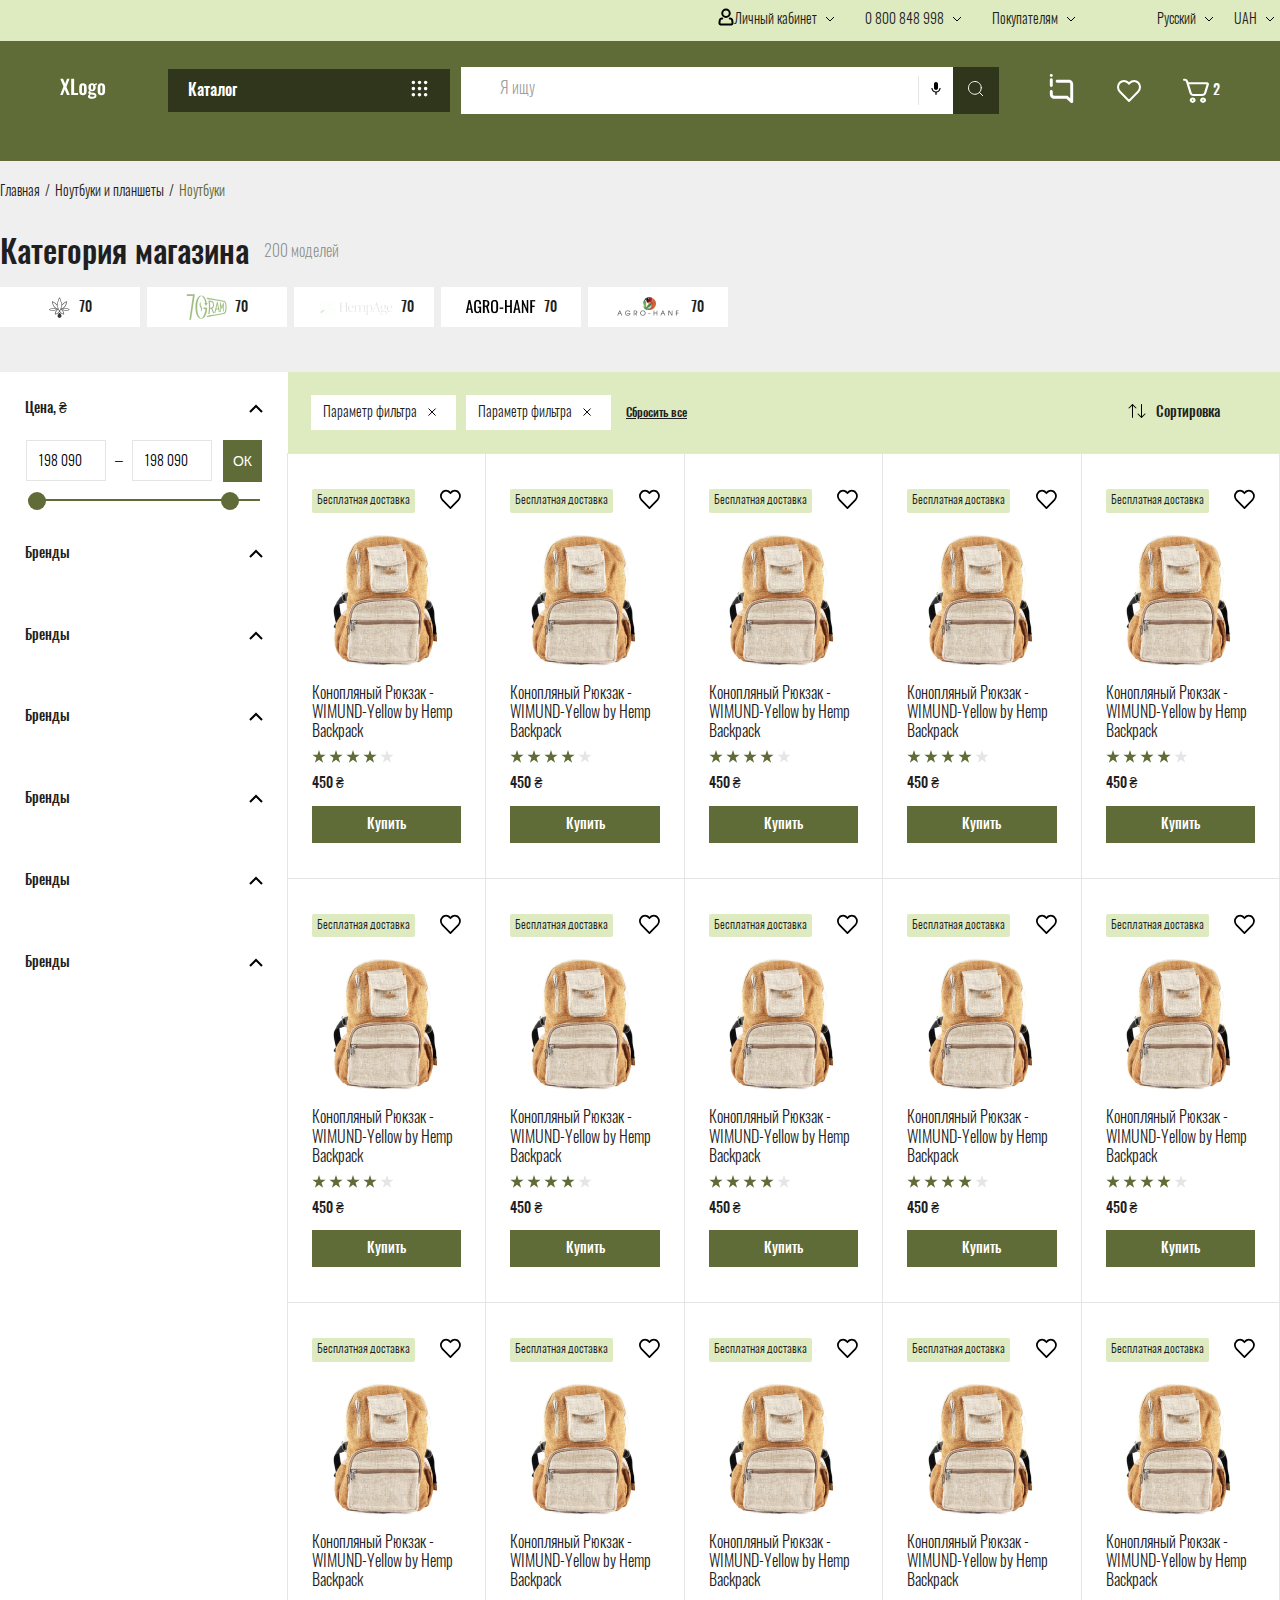
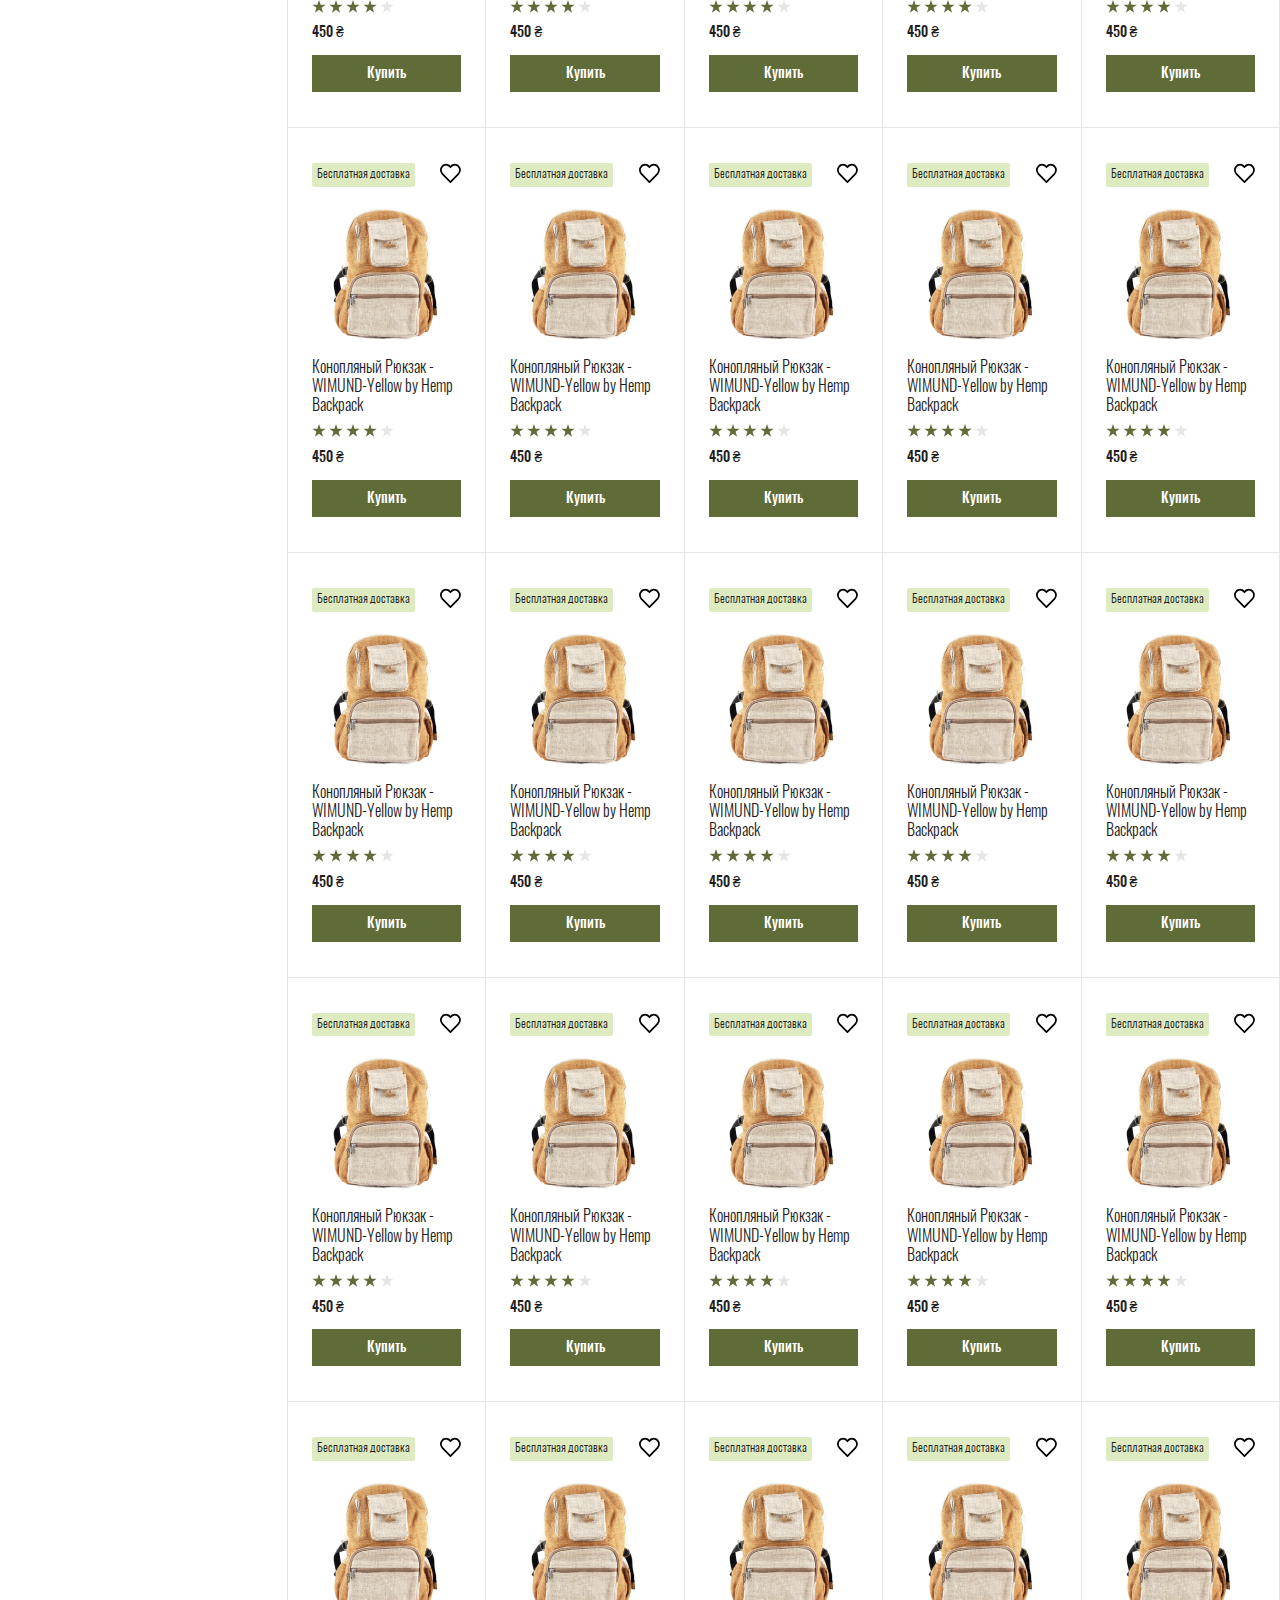
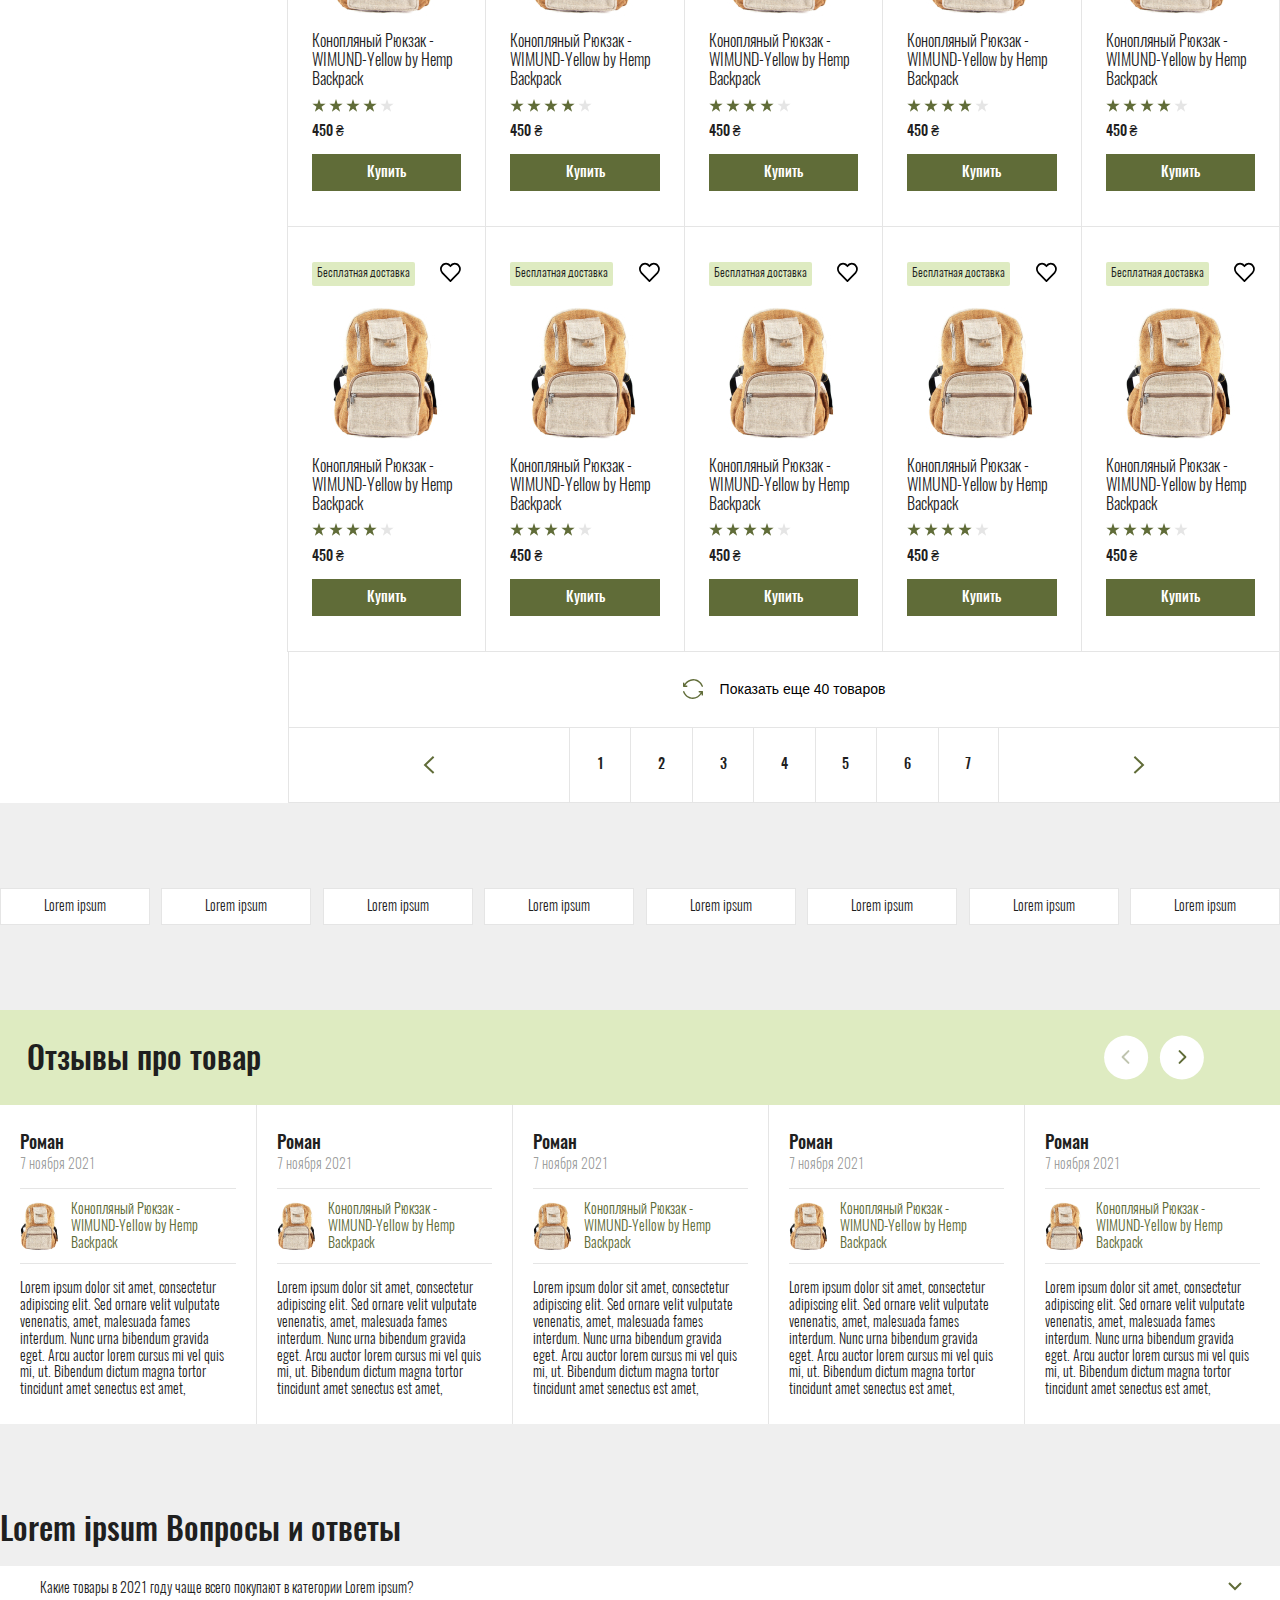
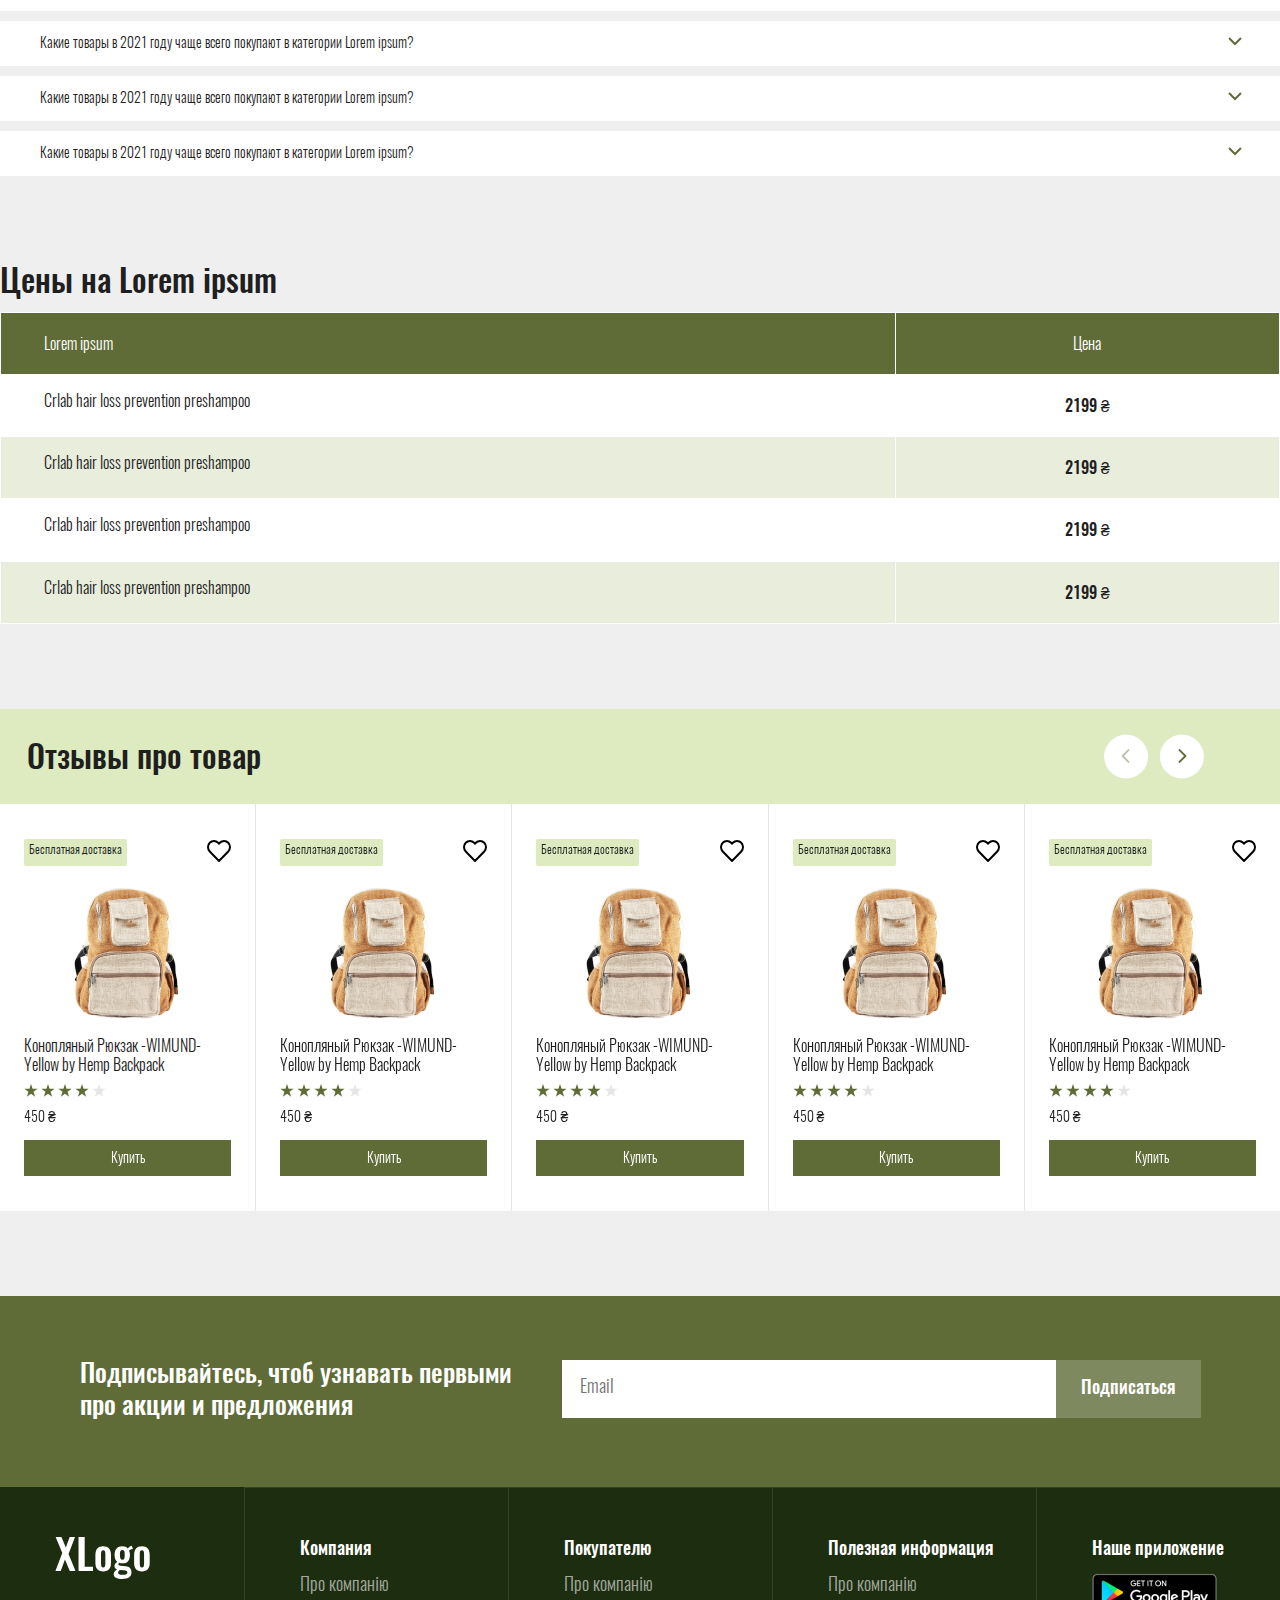
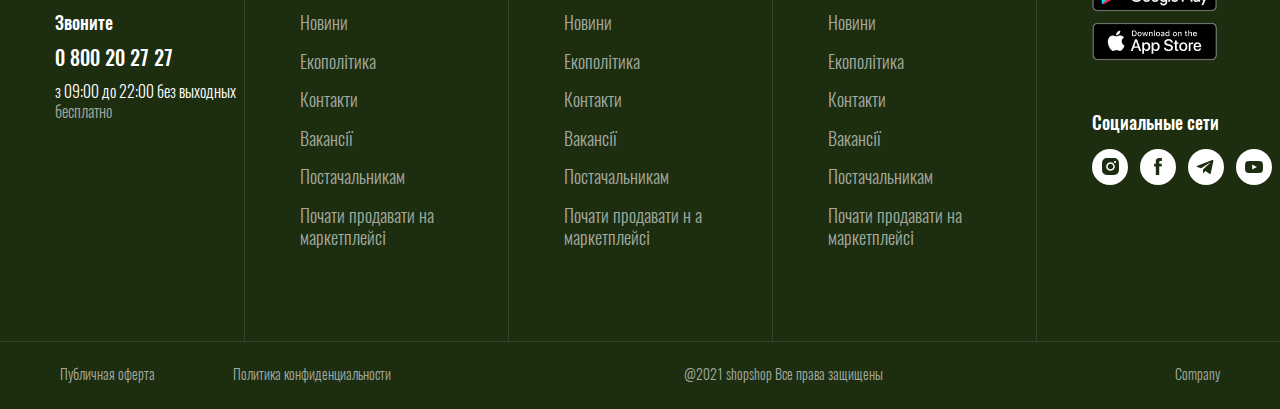
<file: catalog.html>
<!DOCTYPE html>
<html>
	<head>
		<meta charset="utf-8">
		<meta name="viewport" content="width=device-width, initial-scale=1.0">
		<title>TITLE</title>
		<link media="all" rel="stylesheet" href="style.css">
		<script async type="text/javascript" src="https://cdnjs.cloudflare.com/ajax/libs/gsap/3.8.0/gsap.min.js"></script>
		<script async type="module" src="js/catalog.js"></script>
	</head>
	<body>
		<div id="wrapper">
			<div class="body-overlay"></div>
			<header class="header catalog-header">
				<div class="burger"><span></span></div>
				<nav class="nav">
					<div class="nav-container">
						<div class="nav-icons">
							<div class="nav-logo"><svg width="46" height="21" viewBox="0 0 46 21" fill="none" xmlns="http://www.w3.org/2000/svg">
<path d="M3.46 8.4L0.3 0.799999H3.06L5.16 5.84L7 0.799999H9.54L6.44 8.96L9.78 17H7.04L4.74 11.54L2.74 17H0.2L3.46 8.4ZM11.2005 0.799999H14.1405V14.98H18.0805V17H11.2005V0.799999ZM22.9384 17.18C21.6984 17.18 20.7718 16.84 20.1584 16.16C19.5451 15.4667 19.2384 14.4667 19.2384 13.16V9.28C19.2384 7.97333 19.5451 6.98 20.1584 6.3C20.7718 5.60667 21.6984 5.26 22.9384 5.26C24.1784 5.26 25.1051 5.60667 25.7184 6.3C26.3451 6.98 26.6584 7.97333 26.6584 9.28V13.16C26.6584 14.4667 26.3451 15.4667 25.7184 16.16C25.1051 16.84 24.1784 17.18 22.9384 17.18ZM22.9584 15.3C23.3718 15.3 23.6451 15.14 23.7784 14.82C23.9118 14.4867 23.9784 14 23.9784 13.36V9.1C23.9784 8.46 23.9118 7.97333 23.7784 7.64C23.6451 7.30667 23.3718 7.14 22.9584 7.14C22.5318 7.14 22.2518 7.30667 22.1184 7.64C21.9851 7.97333 21.9184 8.46 21.9184 9.1V13.36C21.9184 14 21.9851 14.4867 22.1184 14.82C22.2518 15.14 22.5318 15.3 22.9584 15.3ZM31.94 20.8C30.7133 20.8 29.74 20.6067 29.02 20.22C28.3 19.8467 27.94 19.28 27.94 18.52C27.94 18.0133 28.1 17.5667 28.42 17.18C28.74 16.8067 29.16 16.5 29.68 16.26C29.24 16.1267 28.9 15.9333 28.66 15.68C28.4333 15.4133 28.32 15.0933 28.32 14.72C28.32 14.2933 28.42 13.92 28.62 13.6C28.8333 13.28 29.16 12.9267 29.6 12.54C29.1867 12.2067 28.8733 11.7867 28.66 11.28C28.46 10.76 28.36 10.1067 28.36 9.32C28.36 8 28.6733 6.99333 29.3 6.3C29.94 5.60667 30.8667 5.26 32.08 5.26C33.2533 5.26 34.1067 5.62 34.64 6.34C34.76 6.15333 34.9533 5.94667 35.22 5.72C35.4867 5.49333 35.7867 5.3 36.12 5.14L36.5 4.98L37.14 6.44C36.9 6.50667 36.5733 6.62667 36.16 6.8C35.7467 6.96 35.4467 7.1 35.26 7.22C35.38 7.48667 35.48 7.82 35.56 8.22C35.64 8.62 35.68 9 35.68 9.36C35.68 10.6267 35.3867 11.6133 34.8 12.32C34.2133 13.0133 33.3067 13.36 32.08 13.36C31.5467 13.36 31.0267 13.28 30.52 13.12C30.2933 13.4533 30.18 13.72 30.18 13.92C30.18 14.08 30.26 14.2067 30.42 14.3C30.58 14.38 30.8467 14.44 31.22 14.48L33.64 14.72C35.5067 14.92 36.44 15.8933 36.44 17.64C36.44 18.6933 36.0733 19.48 35.34 20C34.62 20.5333 33.4867 20.8 31.94 20.8ZM32.08 11.64C32.5333 11.64 32.8333 11.4667 32.98 11.12C33.1267 10.7733 33.2 10.1733 33.2 9.32C33.2 8.48 33.1267 7.88 32.98 7.52C32.8333 7.16 32.5333 6.98 32.08 6.98C31.6267 6.98 31.32 7.16 31.16 7.52C31 7.86667 30.92 8.46667 30.92 9.32C30.92 10.12 31 10.7067 31.16 11.08C31.32 11.4533 31.6267 11.64 32.08 11.64ZM32.24 18.76C33 18.76 33.56 18.68 33.92 18.52C34.2933 18.3733 34.48 18.1133 34.48 17.74C34.48 17.42 34.36 17.18 34.12 17.02C33.8933 16.8733 33.46 16.7667 32.82 16.7L30.84 16.52C30.5867 16.7333 30.3933 16.9333 30.26 17.12C30.1267 17.32 30.06 17.54 30.06 17.78C30.06 18.1133 30.2267 18.36 30.56 18.52C30.8933 18.68 31.4533 18.76 32.24 18.76ZM41.3759 17.18C40.1359 17.18 39.2093 16.84 38.5959 16.16C37.9826 15.4667 37.6759 14.4667 37.6759 13.16V9.28C37.6759 7.97333 37.9826 6.98 38.5959 6.3C39.2093 5.60667 40.1359 5.26 41.3759 5.26C42.6159 5.26 43.5426 5.60667 44.1559 6.3C44.7826 6.98 45.0959 7.97333 45.0959 9.28V13.16C45.0959 14.4667 44.7826 15.4667 44.1559 16.16C43.5426 16.84 42.6159 17.18 41.3759 17.18ZM41.3959 15.3C41.8093 15.3 42.0826 15.14 42.2159 14.82C42.3493 14.4867 42.4159 14 42.4159 13.36V9.1C42.4159 8.46 42.3493 7.97333 42.2159 7.64C42.0826 7.30667 41.8093 7.14 41.3959 7.14C40.9693 7.14 40.6893 7.30667 40.5559 7.64C40.4226 7.97333 40.3559 8.46 40.3559 9.1V13.36C40.3559 14 40.4226 14.4867 40.5559 14.82C40.6893 15.14 40.9693 15.3 41.3959 15.3Z" fill="black"/>
</svg>
							</div>
							<div class="close-icon"><span></span></div>
						</div>
						<div class="category-container">
							<ul class="category">
								<li class="category-item"> <a href="#">Категория товара 1</a>
									<ul class="dropdown">
										<li class="backward"><a href="#">Назад</a></li>
										<li><a href="#">Категория товара</a></li>
										<li><a href="#">Категория товара</a></li>
										<li><a href="#">Категория товара</a></li>
										<li><a href="#">Категория товара</a></li>
										<li><a href="#">Категория товара</a></li>
										<li><a href="#">Категория товара</a></li>
										<li><a href="#">Категория товара</a></li>
										<li><a href="#">Категория товара</a></li>
									</ul>
								</li>
								<li class="category-item"><a href="#">Категория товара 2</a>
									<ul class="dropdown">
										<li class="backward"><a href="#">Назад</a></li>
										<li><a href="#">Категория товара</a></li>
										<li><a href="#">Категория товара</a></li>
										<li><a href="#">Категория товара</a></li>
										<li><a href="#">Категория товара</a></li>
										<li><a href="#">Категория товара</a></li>
										<li><a href="#">Категория товара</a></li>
										<li><a href="#">Категория товара</a></li>
										<li><a href="#">Категория товара</a></li>
									</ul>
								</li>
								<li class="category-item"><a href="#">Категория товара </a></li>
								<li class="category-item"><a href="#">Категория товара</a></li>
								<li class="category-item"><a href="#">Категория товара</a></li>
								<li class="category-item"><a href="#">Категория товара</a></li>
								<li class="category-item"><a href="#">Категория товара</a></li>
								<li class="category-item"><a href="#">Категория товара</a></li>
								<li class="category-item"><a href="#">Категория товара</a></li>
							</ul>
						</div>
						<div class="support">
							<ul class="about">
								<li class="account">
									<div class="account-icon">
													<svg class="account-icon-svg" xmlns="http://www.w3.org/2000/svg" width="16px" height="18px" viewBox="0 0 16 18">
														<use xlink:href="images/svg-sprites.svg#account-icon-svg" href="images/svg-sprites.svg#account-icon-svg"></use>
													</svg>
									</div><span>Личный кабинет</span>
								</li>
								<li class="tel"><span>0 800 848 998</span>
									<div class="support-accordion">
										<ul>
											<li><a href="+0800848998">0 800 848 998</a></li>
											<li><a href="+0800848998">0 800 848 998</a></li>
											<li><a href="+0800848998">0 800 848 998</a></li>
										</ul>
									</div>
								</li>
								<li class="customers"><span>Покупателям</span>
									<div class="support-accordion">
										<ul>
											<li><a href="+0800848998">0 800 848 998</a></li>
											<li><a href="+0800848998">0 800 848 998</a></li>
											<li><a href="+0800848998">0 800 848 998</a></li>
										</ul>
									</div>
								</li>
								<li class="lang"><span>Русский</span>
									<div class="support-accordion">
										<ul>
											<li><a href="+0800848998">Рус</a></li>
											<li><a href="+0800848998">Укр</a></li>
											<li><a href="+0800848998">Eng</a></li>
										</ul>
									</div>
								</li>
								<li class="currency"><span>UAH</span>
									<div class="support-accordion">
										<ul>
											<li><a href="+0800848998">UAH</a></li>
											<li><a href="+0800848998">RUB</a></li>
											<li><a href="+0800848998">USD</a></li>
										</ul>
									</div>
								</li>
							</ul>
						</div>
					</div>
				</nav>
				<div class="header-interactivity"> 
					<div class="header-interactivity-row"><a class="logo" href="#">
										<svg class="main-logo" xmlns="http://www.w3.org/2000/svg" width="46px" height="21px" viewBox="0 0 46 21">
											<use xlink:href="images/svg-sprites.svg#main-logo" href="images/svg-sprites.svg#main-logo"></use>
										</svg></a>
						<div class="catalog" href="#">Каталог
										<svg class="catalog-icon" xmlns="http://www.w3.org/2000/svg" width="17px" height="17px" viewBox="0 0 17 17">
											<use xlink:href="images/svg-sprites.svg#catalog-icon" href="images/svg-sprites.svg#catalog-icon"></use>
										</svg>
						</div>
						<div class="search-container">
							<input class="search-input" type="text" name="search" placeholder="Я ищу">
							<div class="voice-btn">
											<svg class="voice-icon" xmlns="http://www.w3.org/2000/svg" width="10px" height="13px" viewBox="0 0 10 13">
												<use xlink:href="images/svg-sprites.svg#voice-icon" href="images/svg-sprites.svg#voice-icon"></use>
											</svg>
							</div>
							<div class="close-btn">
											<svg class="search-close-icon" xmlns="http://www.w3.org/2000/svg" width="17px" height="17px" viewBox="0 0 17 17">
												<use xlink:href="images/svg-sprites.svg#search-close-icon" href="images/svg-sprites.svg#search-close-icon"></use>
											</svg>
							</div>
							<div class="search-interactivity">
								<div class="search-holder">
									<ul class="search-suggestions">
										<li><a href="">крем для рук</a></li>
										<li><a href="">крем</a></li>
										<li><a href="">крем для лица</a></li>
										<li><a href="">крем для области под глазами</a></li>
									</ul>
									<ul class="search-category"> 
										<li><a href="">Крем<span>В Крема для тела</span></a></li>
										<li><a href="">Крем<span>В Крема для тела</span></a></li>
										<li><a href="">Крем<span>В Крема для тела</span></a></li>
									</ul>
									<ul class="search-result"> 
										<li><a href=""><img class="item-img" src="images/search-result.png" alt="">
												<div class="item-descr"> <span class="item-title">Интенсивно увлажняющий Крем-лосьон</span>
													<div class="price-container"><span class="price-current">3 900 ₴</span><span class="price-discount">3 900 ₴</span></div>
												</div></a></li>
										<li><a href=""><img class="item-img" src="images/search-result.png" alt="">
												<div class="item-descr"> <span class="item-title">Интенсивно увлажняющий Крем-лосьон</span>
													<div class="price-container"><span class="price-current">3 900 ₴</span><span class="price-discount">3 900 ₴</span></div>
												</div></a></li>
										<li><a href=""><img class="item-img" src="images/search-result.png" alt="">
												<div class="item-descr"> <span class="item-title">Интенсивно увлажняющий Крем-лосьон</span>
													<div class="price-container"><span class="price-current">3 900 ₴</span><span class="price-discount">3 900 ₴</span></div>
												</div></a></li>
										<li><a href=""><img class="item-img" src="images/search-result.png" alt="">
												<div class="item-descr"> <span class="item-title">Интенсивно увлажняющий Крем-лосьон</span>
													<div class="price-container"><span class="price-current">3 900 ₴</span><span class="price-discount">3 900 ₴</span></div>
												</div></a></li>
									</ul>
								</div>
							</div>
						</div>
						<button class="search-btn" type="submit">
										<svg class="search-icon" xmlns="http://www.w3.org/2000/svg" width="16px" height="16px" viewBox="0 0 16 16">
											<use xlink:href="images/svg-sprites.svg#search-icon" href="images/svg-sprites.svg#search-icon"></use>
										</svg>
						</button>
						<div class="shopping-interactivity">
							<div class="community">
											<svg class="header-comunity" xmlns="http://www.w3.org/2000/svg" width="25px" height="31px" viewBox="0 0 25 31">
												<use xlink:href="images/svg-sprites.svg#header-comunity" href="images/svg-sprites.svg#header-comunity"></use>
											</svg>
								<div class="community-accordion">
									<ul>
										<li><a href="#">Чат на сайте</a></li>
										<li><a class="community-tel" href="#">0 800 848 998</a>
											<ul class="community-dropdown">
												<li><a href="">0 800 848 998</a></li>
												<li><a href="">0 800 848 998</a></li>
												<li><a href="">0 800 848 998</a></li>
											</ul>
										</li>
										<li><a href="#">Вайбер</a></li>
										<li><a href="#">Телеграм</a></li>
									</ul>
								</div>
							</div>
							<div class="liked">
											<svg class="liked-icon" xmlns="http://www.w3.org/2000/svg" width="25px" height="23px" viewBox="0 0 25 23">
												<use xlink:href="images/svg-sprites.svg#liked-icon" href="images/svg-sprites.svg#liked-icon"></use>
											</svg>
							</div>
							<div class="cart">
											<svg class="cart-icon" xmlns="http://www.w3.org/2000/svg" width="22px" height="21px" viewBox="0 0 22 21">
												<use xlink:href="images/svg-sprites.svg#cart-icon" href="images/svg-sprites.svg#cart-icon"></use>
											</svg><span class="counter">2</span>
							</div>
						</div>
					</div>
					<div class="header-interactivity-row"></div>
				</div>
				<div class="login-popup">
					<div class="login-title"> <span>Вход</span>
						<div class="close-icon"><span></span></div>
					</div>
					<div class="login-holder">
						<div class="form-login">
							<label for="login-input">Email</label>
							<input id="login-input" type="text" name="login-input" placeholder="email@gmail.com">
							<label for="login-password">Введите свой пароль</label>
							<div class="password-holder">
								<input id="login-password" type="password" name="login-password" placeholder="Пароль">
											<svg class="password-icon" xmlns="http://www.w3.org/2000/svg" width="14px" height="14px" viewBox="0 0 14 14">
												<use xlink:href="images/svg-sprites.svg#password-icon" href="images/svg-sprites.svg#password-icon"></use>
											</svg>
							</div>
						</div>
						<div class="login-helpers">
							<div class="chekbox-holder">
								<input id="remember-me-checkbox" type="checkbox" name="remember-me-checkbox">
								<label for="remember-me-checkbox">Запомнить меня</label>
							</div><a class="forget-pswd" href="#">Забыли пароль?</a>
						</div>
						<div class="login-buttons">
							<button class="login-btn" type="submit">Войти</button>
							<button class="registration-btn" type="submit">Зарегистрироваться </button>
						</div>
						<div class="login-socials"><span class="title">Или войдите через социальные сети</span><a class="facebook-btn" href="#">Facebook
											<svg class="login-facebook" xmlns="http://www.w3.org/2000/svg" width="8px" height="18px" viewBox="0 0 8 18">
												<use xlink:href="images/svg-sprites.svg#login-facebook" href="images/svg-sprites.svg#login-facebook"></use>
											</svg></a><a class="google-btn" href="#">Google
											<svg class="login-google" xmlns="http://www.w3.org/2000/svg" width="25px" height="25px" viewBox="0 0 25 25">
												<use xlink:href="images/svg-sprites.svg#login-google" href="images/svg-sprites.svg#login-google"></use>
											</svg></a></div>
					</div>
				</div>
				<div class="registration-popup">
					<div class="registration-title"> <span>Регистрация </span>
						<div class="close-icon"><span></span></div>
					</div>
					<div class="registration-holder">
						<div class="form-registration">
							<label for="registration-firstname">Имя</label>
							<input id="registration-firstname" type="text" name="registration-firstname" placeholder="email@gmail.com">
							<label for="registration-lastname">Фамилия</label>
							<input id="registration-lastname" type="text" name="registration-lastname" placeholder="email@gmail.com">
							<label for="registration-tel">Номер телефона</label>
							<input id="registration-tel" type="tel" name="registration-tel" placeholder="email@gmail.com">
							<label for="registration-input">Эл. почта</label>
							<input id="registration-input" type="text" name="registration-input" placeholder="email@gmail.com">
							<label for="registration-password">Придумайте пароль</label>
							<div class="password-holder">
								<input id="registration-password" type="password" name="registration-password" placeholder="Пароль">
											<svg class="password-icon" xmlns="http://www.w3.org/2000/svg" width="14px" height="14px" viewBox="0 0 14 14">
												<use xlink:href="images/svg-sprites.svg#password-icon" href="images/svg-sprites.svg#password-icon"></use>
											</svg>
							</div>
							<div class="license-agreement">
								<p>Пароль должен быть не менее 6 символов, содержать цифры и латинские буквы, в том числе заглавные, и не должен совпадать с именем и эл. почтой</p>
								<p>Регистрируясь, вы соглашаетесь <a href="#">с пользовательскким соглашением </a></p>
							</div>
						</div>
						<div class="registration-helpers">
							<div class="chekbox-holder">
								<input id="remember-me-checkbox" type="checkbox" name="remember-me-checkbox">
								<label for="remember-me-checkbox">Запомнить меня</label>
							</div><a class="forget-pswd" href="#">Забыли пароль?</a>
						</div>
						<div class="registration-buttons">
							<button class="registration-btn" type="submit">Зарегистрироваться</button>
							<button class="registred-btn" type="submit">Я уже зареристрирован</button>
						</div>
						<div class="registration-socials"><span class="title">Войти как пользователь</span><a class="facebook-btn" href="#">Facebook
											<svg class="login-facebook" xmlns="http://www.w3.org/2000/svg" width="8px" height="18px" viewBox="0 0 8 18">
												<use xlink:href="images/svg-sprites.svg#login-facebook" href="images/svg-sprites.svg#login-facebook"></use>
											</svg></a><a class="google-btn" href="#">Google
											<svg class="login-google" xmlns="http://www.w3.org/2000/svg" width="25px" height="25px" viewBox="0 0 25 25">
												<use xlink:href="images/svg-sprites.svg#login-google" href="images/svg-sprites.svg#login-google"></use>
											</svg></a></div>
					</div>
				</div>
				<div class="liked-popup">
					<div class="card-title"> <span>Любимые товары (3)</span>
						<div class="close-icon"><span></span></div>
					</div>
					<div class="cart-container">
						<div class="cart-holder">
							<div class="cart-item">
								<div class="item-col"> <img src="images/cart-img-1.png" alt="">
									<div class="item-descr"><span class="item-title">Hemp Socks носки из конопли белые высокие/ унисекс</span><span class="item-size">37,5</span></div>
								</div>
								<div class="item-counter"> 
									<div class="minus-btn"><span> </span></div>
									<input class="item-count" type="text" name="item-input" value="1">
									<div class="plus-btn"><span></span></div>
								</div>
								<div class="cart-price"><span class="price-current">2 850 ₴</span><span class="price-discount">2 850 ₴</span></div>
								<div class="cart-etc"><span></span></div>
							</div>
							<div class="cart-item">
								<div class="item-col"> <img src="images/cart-img-2.png" alt="">
									<div class="item-descr"><span class="item-title">Hemp Socks носки из конопли белые высокие/ унисекс</span><span class="item-size">37,5</span></div>
								</div>
								<div class="item-counter"> 
									<div class="minus-btn"><span> </span></div>
									<input class="item-count" type="text" name="item-input" value="1">
									<div class="plus-btn"><span></span></div>
								</div>
								<div class="cart-price"><span class="price-current">2 850 ₴</span><span class="price-discount">2 850 ₴</span></div>
								<div class="cart-etc"><span></span></div>
							</div>
							<div class="cart-item">
								<div class="item-col"> <img src="images/cart-img-2.png" alt="">
									<div class="item-descr"><span class="item-title">Hemp Socks носки из конопли белые высокие/ унисекс</span><span class="item-size">37,5</span></div>
								</div>
								<div class="item-counter"> 
									<div class="minus-btn"><span> </span></div>
									<input class="item-count" type="text" name="item-input" value="1">
									<div class="plus-btn"><span></span></div>
								</div>
								<div class="cart-price"><span class="price-current">2 850 ₴</span><span class="price-discount">2 850 ₴</span></div>
								<div class="cart-etc"><span></span></div>
							</div>
							<div class="cart-item">
								<div class="item-col"> <img src="images/cart-img-1.png" alt="">
									<div class="item-descr"><span class="item-title">Hemp Socks носки из конопли белые высокие/ унисекс</span><span class="item-size">37,5</span></div>
								</div>
								<div class="item-counter"> 
									<div class="minus-btn"><span> </span></div>
									<input class="item-count" type="text" name="item-input" value="1">
									<div class="plus-btn"><span></span></div>
								</div>
								<div class="cart-price"><span class="price-current">2 850 ₴</span><span class="price-discount">2 850 ₴</span></div>
								<div class="cart-etc"><span></span></div>
							</div>
							<div class="cart-item">
								<div class="item-col"> <img src="images/cart-img-2.png" alt="">
									<div class="item-descr"><span class="item-title">Hemp Socks носки из конопли белые высокие/ унисекс</span><span class="item-size">37,5</span></div>
								</div>
								<div class="item-counter"> 
									<div class="minus-btn"><span> </span></div>
									<input class="item-count" type="text" name="item-input" value="1">
									<div class="plus-btn"><span></span></div>
								</div>
								<div class="cart-price"><span class="price-current">2 850 ₴</span><span class="price-discount">2 850 ₴</span></div>
								<div class="cart-etc"><span></span></div>
							</div>
							<div class="cart-item">
								<div class="item-col"> <img src="images/cart-img-2.png" alt="">
									<div class="item-descr"><span class="item-title">Hemp Socks носки из конопли белые высокие/ унисекс</span><span class="item-size">37,5</span></div>
								</div>
								<div class="item-counter"> 
									<div class="minus-btn"><span> </span></div>
									<input class="item-count" type="text" name="item-input" value="1">
									<div class="plus-btn"><span></span></div>
								</div>
								<div class="cart-price"><span class="price-current">2 850 ₴</span><span class="price-discount">2 850 ₴</span></div>
								<div class="cart-etc"><span></span></div>
							</div>
						</div>
						<div class="cart-total"> 
							<div class="sum-container"> <span>Итого: </span><span class="total-sum">5 850 ₴</span></div>
							<button class="submit" type="submit">Оформить заказ</button>
						</div>
					</div>
				</div>
				<div class="cart-popup">
					<div class="cart-overlay"></div>
					<div class="cart-wrapper">
						<div class="cart-title"> <span>Корзина (3)</span>
							<div class="close-icon"><span></span></div>
						</div>
						<div class="cart-container">
							<div class="cart-holder">
								<div class="shop-title">
									<div class="shop-decription"><span>Ваш заказ в </span>
										<div class="shop-img"><img src="images/shop-img-1.png" alt=""></div>
									</div><span class="cart-count">2 товара</span>
								</div>
								<div class="cart-item">
									<div class="item-col"> <img src="images/cart-img-1.png" alt="">
										<div class="item-descr"><span class="item-title">Hemp Socks носки из конопли белые высокие/ унисекс</span><span class="item-size">37,5</span></div>
									</div>
									<div class="item-counter"> 
										<div class="minus-btn"><span> </span></div>
										<input class="item-count" type="text" name="item-input" value="1">
										<div class="plus-btn"><span></span></div>
									</div>
									<div class="cart-price"><span class="price-current">2 850 ₴</span><span class="price-discount">2 850 ₴</span></div>
									<div class="cart-etc"><span></span></div>
								</div>
								<div class="cart-item">
									<div class="item-col"> <img src="images/cart-img-2.png" alt="">
										<div class="item-descr"><span class="item-title">Hemp Socks носки из конопли белые высокие/ унисекс</span><span class="item-size">37,5</span></div>
									</div>
									<div class="item-counter"> 
										<div class="minus-btn"><span> </span></div>
										<input class="item-count" type="text" name="item-input" value="1">
										<div class="plus-btn"><span></span></div>
									</div>
									<div class="cart-price"><span class="price-current">2 850 ₴</span><span class="price-discount">2 850 ₴</span></div>
									<div class="cart-etc"><span></span></div>
								</div>
								<div class="cart-item">
									<div class="item-col"> <img src="images/cart-img-2.png" alt="">
										<div class="item-descr"><span class="item-title">Hemp Socks носки из конопли белые высокие/ унисекс</span><span class="item-size">37,5</span></div>
									</div>
									<div class="item-counter"> 
										<div class="minus-btn"><span> </span></div>
										<input class="item-count" type="text" name="item-input" value="1">
										<div class="plus-btn"><span></span></div>
									</div>
									<div class="cart-price"><span class="price-current">2 850 ₴</span><span class="price-discount">2 850 ₴</span></div>
									<div class="cart-etc"><span></span></div>
								</div>
								<div class="cart-item">
									<div class="item-col"> <img src="images/cart-img-1.png" alt="">
										<div class="item-descr"><span class="item-title">Hemp Socks носки из конопли белые высокие/ унисекс</span><span class="item-size">37,5</span></div>
									</div>
									<div class="item-counter"> 
										<div class="minus-btn"><span> </span></div>
										<input class="item-count" type="text" name="item-input" value="1">
										<div class="plus-btn"><span></span></div>
									</div>
									<div class="cart-price"><span class="price-current">2 850 ₴</span><span class="price-discount">2 850 ₴</span></div>
									<div class="cart-etc"><span></span></div>
								</div>
								<div class="cart-item">
									<div class="item-col"> <img src="images/cart-img-2.png" alt="">
										<div class="item-descr"><span class="item-title">Hemp Socks носки из конопли белые высокие/ унисекс</span><span class="item-size">37,5</span></div>
									</div>
									<div class="item-counter"> 
										<div class="minus-btn"><span> </span></div>
										<input class="item-count" type="text" name="item-input" value="1">
										<div class="plus-btn"><span></span></div>
									</div>
									<div class="cart-price"><span class="price-current">2 850 ₴</span><span class="price-discount">2 850 ₴</span></div>
									<div class="cart-etc"><span></span></div>
								</div>
								<div class="cart-item">
									<div class="item-col"> <img src="images/cart-img-2.png" alt="">
										<div class="item-descr"><span class="item-title">Hemp Socks носки из конопли белые высокие/ унисекс</span><span class="item-size">37,5</span></div>
									</div>
									<div class="item-counter"> 
										<div class="minus-btn"><span> </span></div>
										<input class="item-count" type="text" name="item-input" value="1">
										<div class="plus-btn"><span></span></div>
									</div>
									<div class="cart-price"><span class="price-current">2 850 ₴</span><span class="price-discount">2 850 ₴</span></div>
									<div class="cart-etc"><span></span></div>
								</div>
							</div>
							<div class="cart-total"> 
								<div class="sum-container"> <span>Итого к оплате: </span><span class="total-sum">5 850 ₴</span></div>
								<button type="submit">Оформить заказ</button>
							</div>
						</div>
					</div>
				</div>
				<div class="sticky-bottom">
					<ul class="interativity-holder">
						<li class="home">
							<div class="bottom-item">
											<svg class="sticky-mainpage-icon" xmlns="http://www.w3.org/2000/svg" width="22px" height="23px" viewBox="0 0 22 23">
												<use xlink:href="images/svg-sprites.svg#sticky-mainpage-icon" href="images/svg-sprites.svg#sticky-mainpage-icon"></use>
											</svg><span>Главная</span>
							</div>
						</li>
						<li class="suggestions">
							<div class="bottom-item">
											<svg class="sticky-suggestions-icon" xmlns="http://www.w3.org/2000/svg" width="21px" height="21px" viewBox="0 0 21 21">
												<use xlink:href="images/svg-sprites.svg#sticky-suggestions-icon" href="images/svg-sprites.svg#sticky-suggestions-icon"></use>
											</svg><span>Предложения</span>
							</div>
						</li>
						<li class="liked">
							<div class="bottom-item">
											<svg class="sticky-liked-icon" xmlns="http://www.w3.org/2000/svg" width="22px" height="21px" viewBox="0 0 22 21">
												<use xlink:href="images/svg-sprites.svg#sticky-liked-icon" href="images/svg-sprites.svg#sticky-liked-icon"></use>
											</svg><span>Избранное</span>
							</div>
						</li>
						<li class="comunity">
							<div class="bottom-item">
											<svg class="sticky-comunity-icon" xmlns="http://www.w3.org/2000/svg" width="28px" height="25px" viewBox="0 0 28 25">
												<use xlink:href="images/svg-sprites.svg#sticky-comunity-icon" href="images/svg-sprites.svg#sticky-comunity-icon"></use>
											</svg><span>Сообщество</span>
							</div>
						</li>
						<li class="bottom-account">
							<div class="bottom-item">
											<svg class="sticky-account-icon" xmlns="http://www.w3.org/2000/svg" width="19px" height="23px" viewBox="0 0 19 23">
												<use xlink:href="images/svg-sprites.svg#sticky-account-icon" href="images/svg-sprites.svg#sticky-account-icon"></use>
											</svg><span>Кабинет</span>
							</div>
						</li>
					</ul>
				</div>
			</header>
			<div class="main">
				<div class="container">
					<section class="catalog-page">
									<ul class="breadcrumbs">
										<li><a href="#">Главная</a>
										</li>
										<li><a href="#">Ноутбуки и планшеты</a>
										</li>
										<li><a class="active" href="#">Ноутбуки</a>
										</li>
									</ul>
						<div class="current-category">
							<h1> Категория магазина</h1><span>200 моделей</span>
						</div>
						<div class="brand-category">
							<div class="brand-item"><img src="images/catalog/category-img1.png" alt=""><span class="category-count">70</span></div>
							<div class="brand-item"><img src="images/catalog/category-img2.png" alt=""><span class="category-count">70</span></div>
							<div class="brand-item"><img src="images/catalog/category-img3.png" alt=""><span class="category-count">70</span></div>
							<div class="brand-item"><img src="images/catalog/category-img4.png" alt=""><span class="category-count">70</span></div>
							<div class="brand-item"><img src="images/catalog/category-img5.png" alt=""><span class="category-count">70</span></div>
						</div>
						<div class="products">
							<aside class="aside-filter">
								<div class="accordion">
									<div class="accordion-item">
										<div class="accordion-panel"><span>Цена, ₴</span>
											<div class="accordion-arrow"><svg width="14" height="9" viewBox="0 0 14 9" fill="none" xmlns="http://www.w3.org/2000/svg">
<path d="M13 8L7 2L1 8" stroke="black" stroke-width="2"/>
</svg>
											</div>
										</div>
										<div class="accordion-content price-range">
											<div class="range-values">
												<input class="min-value" type="text" value="198 090"><span>–</span>
												<input class="max-value" type="text" value="198 090">
												<button class="submit-btn" type="submit">ОК</button>
											</div>
											<div class="range-bar">
												<input id="min-price" min="0" max="100" value="1" step="10" type="range" name="range">
												<input id="max-price" min="0" max="100" value="90" step="10" type="range" name="range">
											</div>
										</div>
									</div>
									<div class="accordion-item">
										<div class="accordion-panel"><span class="filter-title">Бренды</span>
											<div class="accordion-arrow"><svg width="14" height="9" viewBox="0 0 14 9" fill="none" xmlns="http://www.w3.org/2000/svg">
<path d="M13 8L7 2L1 8" stroke="black" stroke-width="2"/>
</svg>
											</div>
										</div>
										<div class="accordion-filtes">
														<div class="filter-item">
															<input class="brand" type="checkbox" name="brand">
															<label for="brand">Asus</label><span class="item-count">(70)</span>
														</div>
														<div class="filter-item">
															<input class="brand" type="checkbox" name="brand">
															<label for="brand">Asus</label><span class="item-count">(70)</span>
														</div>
														<div class="filter-item">
															<input class="brand" type="checkbox" name="brand">
															<label for="brand">Asus</label><span class="item-count">(70)</span>
														</div>
														<div class="filter-item">
															<input class="brand" type="checkbox" name="brand">
															<label for="brand">Asus</label><span class="item-count">(70)</span>
														</div>
														<div class="filter-item">
															<input class="brand" type="checkbox" name="brand">
															<label for="brand">Asus</label><span class="item-count">(70)</span>
														</div>
														<div class="filter-item">
															<input class="brand" type="checkbox" name="brand">
															<label for="brand">Asus</label><span class="item-count">(70)</span>
														</div>
														<div class="filter-item">
															<input class="brand" type="checkbox" name="brand">
															<label for="brand">Asus</label><span class="item-count">(70)</span>
														</div>
														<div class="filter-item">
															<input class="brand" type="checkbox" name="brand">
															<label for="brand">Asus</label><span class="item-count">(70)</span>
														</div>
														<div class="filter-item">
															<input class="brand" type="checkbox" name="brand">
															<label for="brand">Asus</label><span class="item-count">(70)</span>
														</div>
														<div class="filter-item">
															<input class="brand" type="checkbox" name="brand">
															<label for="brand">Asus</label><span class="item-count">(70)</span>
														</div>
														<div class="filter-item">
															<input class="brand" type="checkbox" name="brand">
															<label for="brand">Asus</label><span class="item-count">(70)</span>
														</div>
														<div class="filter-item">
															<input class="brand" type="checkbox" name="brand">
															<label for="brand">Asus</label><span class="item-count">(70)</span>
														</div>
														<div class="filter-item">
															<input class="brand" type="checkbox" name="brand">
															<label for="brand">Asus</label><span class="item-count">(70)</span>
														</div>
														<div class="filter-item">
															<input class="brand" type="checkbox" name="brand">
															<label for="brand">Asus</label><span class="item-count">(70)</span>
														</div>
														<div class="filter-item">
															<input class="brand" type="checkbox" name="brand">
															<label for="brand">Asus</label><span class="item-count">(70)</span>
														</div>
														<div class="filter-item">
															<input class="brand" type="checkbox" name="brand">
															<label for="brand">Asus</label><span class="item-count">(70)</span>
														</div>
														<div class="filter-item">
															<input class="brand" type="checkbox" name="brand">
															<label for="brand">Asus</label><span class="item-count">(70)</span>
														</div>
														<div class="filter-item">
															<input class="brand" type="checkbox" name="brand">
															<label for="brand">Asus</label><span class="item-count">(70)</span>
														</div>
														<div class="filter-item">
															<input class="brand" type="checkbox" name="brand">
															<label for="brand">Asus</label><span class="item-count">(70)</span>
														</div>
														<div class="filter-item">
															<input class="brand" type="checkbox" name="brand">
															<label for="brand">Asus</label><span class="item-count">(70)</span>
														</div>
										</div>
									</div>
									<div class="accordion-item">
										<div class="accordion-panel"><span class="filter-title">Бренды</span>
											<div class="accordion-arrow"><svg width="14" height="9" viewBox="0 0 14 9" fill="none" xmlns="http://www.w3.org/2000/svg">
<path d="M13 8L7 2L1 8" stroke="black" stroke-width="2"/>
</svg>
											</div>
										</div>
										<div class="accordion-filtes">
														<div class="filter-item">
															<input class="brand" type="checkbox" name="brand">
															<label for="brand">Asus</label><span class="item-count">(70)</span>
														</div>
														<div class="filter-item">
															<input class="brand" type="checkbox" name="brand">
															<label for="brand">Asus</label><span class="item-count">(70)</span>
														</div>
														<div class="filter-item">
															<input class="brand" type="checkbox" name="brand">
															<label for="brand">Asus</label><span class="item-count">(70)</span>
														</div>
														<div class="filter-item">
															<input class="brand" type="checkbox" name="brand">
															<label for="brand">Asus</label><span class="item-count">(70)</span>
														</div>
														<div class="filter-item">
															<input class="brand" type="checkbox" name="brand">
															<label for="brand">Asus</label><span class="item-count">(70)</span>
														</div>
														<div class="filter-item">
															<input class="brand" type="checkbox" name="brand">
															<label for="brand">Asus</label><span class="item-count">(70)</span>
														</div>
														<div class="filter-item">
															<input class="brand" type="checkbox" name="brand">
															<label for="brand">Asus</label><span class="item-count">(70)</span>
														</div>
														<div class="filter-item">
															<input class="brand" type="checkbox" name="brand">
															<label for="brand">Asus</label><span class="item-count">(70)</span>
														</div>
														<div class="filter-item">
															<input class="brand" type="checkbox" name="brand">
															<label for="brand">Asus</label><span class="item-count">(70)</span>
														</div>
														<div class="filter-item">
															<input class="brand" type="checkbox" name="brand">
															<label for="brand">Asus</label><span class="item-count">(70)</span>
														</div>
														<div class="filter-item">
															<input class="brand" type="checkbox" name="brand">
															<label for="brand">Asus</label><span class="item-count">(70)</span>
														</div>
														<div class="filter-item">
															<input class="brand" type="checkbox" name="brand">
															<label for="brand">Asus</label><span class="item-count">(70)</span>
														</div>
														<div class="filter-item">
															<input class="brand" type="checkbox" name="brand">
															<label for="brand">Asus</label><span class="item-count">(70)</span>
														</div>
														<div class="filter-item">
															<input class="brand" type="checkbox" name="brand">
															<label for="brand">Asus</label><span class="item-count">(70)</span>
														</div>
														<div class="filter-item">
															<input class="brand" type="checkbox" name="brand">
															<label for="brand">Asus</label><span class="item-count">(70)</span>
														</div>
														<div class="filter-item">
															<input class="brand" type="checkbox" name="brand">
															<label for="brand">Asus</label><span class="item-count">(70)</span>
														</div>
														<div class="filter-item">
															<input class="brand" type="checkbox" name="brand">
															<label for="brand">Asus</label><span class="item-count">(70)</span>
														</div>
														<div class="filter-item">
															<input class="brand" type="checkbox" name="brand">
															<label for="brand">Asus</label><span class="item-count">(70)</span>
														</div>
														<div class="filter-item">
															<input class="brand" type="checkbox" name="brand">
															<label for="brand">Asus</label><span class="item-count">(70)</span>
														</div>
														<div class="filter-item">
															<input class="brand" type="checkbox" name="brand">
															<label for="brand">Asus</label><span class="item-count">(70)</span>
														</div>
										</div>
									</div>
									<div class="accordion-item">
										<div class="accordion-panel"><span class="filter-title">Бренды</span>
											<div class="accordion-arrow"><svg width="14" height="9" viewBox="0 0 14 9" fill="none" xmlns="http://www.w3.org/2000/svg">
<path d="M13 8L7 2L1 8" stroke="black" stroke-width="2"/>
</svg>
											</div>
										</div>
										<div class="accordion-filtes">
														<div class="filter-item">
															<input class="brand" type="checkbox" name="brand">
															<label for="brand">Asus</label><span class="item-count">(70)</span>
														</div>
														<div class="filter-item">
															<input class="brand" type="checkbox" name="brand">
															<label for="brand">Asus</label><span class="item-count">(70)</span>
														</div>
														<div class="filter-item">
															<input class="brand" type="checkbox" name="brand">
															<label for="brand">Asus</label><span class="item-count">(70)</span>
														</div>
														<div class="filter-item">
															<input class="brand" type="checkbox" name="brand">
															<label for="brand">Asus</label><span class="item-count">(70)</span>
														</div>
														<div class="filter-item">
															<input class="brand" type="checkbox" name="brand">
															<label for="brand">Asus</label><span class="item-count">(70)</span>
														</div>
														<div class="filter-item">
															<input class="brand" type="checkbox" name="brand">
															<label for="brand">Asus</label><span class="item-count">(70)</span>
														</div>
														<div class="filter-item">
															<input class="brand" type="checkbox" name="brand">
															<label for="brand">Asus</label><span class="item-count">(70)</span>
														</div>
														<div class="filter-item">
															<input class="brand" type="checkbox" name="brand">
															<label for="brand">Asus</label><span class="item-count">(70)</span>
														</div>
														<div class="filter-item">
															<input class="brand" type="checkbox" name="brand">
															<label for="brand">Asus</label><span class="item-count">(70)</span>
														</div>
														<div class="filter-item">
															<input class="brand" type="checkbox" name="brand">
															<label for="brand">Asus</label><span class="item-count">(70)</span>
														</div>
														<div class="filter-item">
															<input class="brand" type="checkbox" name="brand">
															<label for="brand">Asus</label><span class="item-count">(70)</span>
														</div>
														<div class="filter-item">
															<input class="brand" type="checkbox" name="brand">
															<label for="brand">Asus</label><span class="item-count">(70)</span>
														</div>
														<div class="filter-item">
															<input class="brand" type="checkbox" name="brand">
															<label for="brand">Asus</label><span class="item-count">(70)</span>
														</div>
														<div class="filter-item">
															<input class="brand" type="checkbox" name="brand">
															<label for="brand">Asus</label><span class="item-count">(70)</span>
														</div>
														<div class="filter-item">
															<input class="brand" type="checkbox" name="brand">
															<label for="brand">Asus</label><span class="item-count">(70)</span>
														</div>
														<div class="filter-item">
															<input class="brand" type="checkbox" name="brand">
															<label for="brand">Asus</label><span class="item-count">(70)</span>
														</div>
														<div class="filter-item">
															<input class="brand" type="checkbox" name="brand">
															<label for="brand">Asus</label><span class="item-count">(70)</span>
														</div>
														<div class="filter-item">
															<input class="brand" type="checkbox" name="brand">
															<label for="brand">Asus</label><span class="item-count">(70)</span>
														</div>
														<div class="filter-item">
															<input class="brand" type="checkbox" name="brand">
															<label for="brand">Asus</label><span class="item-count">(70)</span>
														</div>
														<div class="filter-item">
															<input class="brand" type="checkbox" name="brand">
															<label for="brand">Asus</label><span class="item-count">(70)</span>
														</div>
										</div>
									</div>
									<div class="accordion-item">
										<div class="accordion-panel"><span class="filter-title">Бренды</span>
											<div class="accordion-arrow"><svg width="14" height="9" viewBox="0 0 14 9" fill="none" xmlns="http://www.w3.org/2000/svg">
<path d="M13 8L7 2L1 8" stroke="black" stroke-width="2"/>
</svg>
											</div>
										</div>
										<div class="accordion-filtes">
														<div class="filter-item">
															<input class="brand" type="checkbox" name="brand">
															<label for="brand">Asus</label><span class="item-count">(70)</span>
														</div>
														<div class="filter-item">
															<input class="brand" type="checkbox" name="brand">
															<label for="brand">Asus</label><span class="item-count">(70)</span>
														</div>
														<div class="filter-item">
															<input class="brand" type="checkbox" name="brand">
															<label for="brand">Asus</label><span class="item-count">(70)</span>
														</div>
														<div class="filter-item">
															<input class="brand" type="checkbox" name="brand">
															<label for="brand">Asus</label><span class="item-count">(70)</span>
														</div>
														<div class="filter-item">
															<input class="brand" type="checkbox" name="brand">
															<label for="brand">Asus</label><span class="item-count">(70)</span>
														</div>
														<div class="filter-item">
															<input class="brand" type="checkbox" name="brand">
															<label for="brand">Asus</label><span class="item-count">(70)</span>
														</div>
														<div class="filter-item">
															<input class="brand" type="checkbox" name="brand">
															<label for="brand">Asus</label><span class="item-count">(70)</span>
														</div>
														<div class="filter-item">
															<input class="brand" type="checkbox" name="brand">
															<label for="brand">Asus</label><span class="item-count">(70)</span>
														</div>
														<div class="filter-item">
															<input class="brand" type="checkbox" name="brand">
															<label for="brand">Asus</label><span class="item-count">(70)</span>
														</div>
														<div class="filter-item">
															<input class="brand" type="checkbox" name="brand">
															<label for="brand">Asus</label><span class="item-count">(70)</span>
														</div>
														<div class="filter-item">
															<input class="brand" type="checkbox" name="brand">
															<label for="brand">Asus</label><span class="item-count">(70)</span>
														</div>
														<div class="filter-item">
															<input class="brand" type="checkbox" name="brand">
															<label for="brand">Asus</label><span class="item-count">(70)</span>
														</div>
														<div class="filter-item">
															<input class="brand" type="checkbox" name="brand">
															<label for="brand">Asus</label><span class="item-count">(70)</span>
														</div>
														<div class="filter-item">
															<input class="brand" type="checkbox" name="brand">
															<label for="brand">Asus</label><span class="item-count">(70)</span>
														</div>
														<div class="filter-item">
															<input class="brand" type="checkbox" name="brand">
															<label for="brand">Asus</label><span class="item-count">(70)</span>
														</div>
														<div class="filter-item">
															<input class="brand" type="checkbox" name="brand">
															<label for="brand">Asus</label><span class="item-count">(70)</span>
														</div>
														<div class="filter-item">
															<input class="brand" type="checkbox" name="brand">
															<label for="brand">Asus</label><span class="item-count">(70)</span>
														</div>
														<div class="filter-item">
															<input class="brand" type="checkbox" name="brand">
															<label for="brand">Asus</label><span class="item-count">(70)</span>
														</div>
														<div class="filter-item">
															<input class="brand" type="checkbox" name="brand">
															<label for="brand">Asus</label><span class="item-count">(70)</span>
														</div>
														<div class="filter-item">
															<input class="brand" type="checkbox" name="brand">
															<label for="brand">Asus</label><span class="item-count">(70)</span>
														</div>
										</div>
									</div>
									<div class="accordion-item">
										<div class="accordion-panel"><span class="filter-title">Бренды</span>
											<div class="accordion-arrow"><svg width="14" height="9" viewBox="0 0 14 9" fill="none" xmlns="http://www.w3.org/2000/svg">
<path d="M13 8L7 2L1 8" stroke="black" stroke-width="2"/>
</svg>
											</div>
										</div>
										<div class="accordion-filtes">
														<div class="filter-item">
															<input class="brand" type="checkbox" name="brand">
															<label for="brand">Asus</label><span class="item-count">(70)</span>
														</div>
														<div class="filter-item">
															<input class="brand" type="checkbox" name="brand">
															<label for="brand">Asus</label><span class="item-count">(70)</span>
														</div>
														<div class="filter-item">
															<input class="brand" type="checkbox" name="brand">
															<label for="brand">Asus</label><span class="item-count">(70)</span>
														</div>
														<div class="filter-item">
															<input class="brand" type="checkbox" name="brand">
															<label for="brand">Asus</label><span class="item-count">(70)</span>
														</div>
														<div class="filter-item">
															<input class="brand" type="checkbox" name="brand">
															<label for="brand">Asus</label><span class="item-count">(70)</span>
														</div>
														<div class="filter-item">
															<input class="brand" type="checkbox" name="brand">
															<label for="brand">Asus</label><span class="item-count">(70)</span>
														</div>
														<div class="filter-item">
															<input class="brand" type="checkbox" name="brand">
															<label for="brand">Asus</label><span class="item-count">(70)</span>
														</div>
														<div class="filter-item">
															<input class="brand" type="checkbox" name="brand">
															<label for="brand">Asus</label><span class="item-count">(70)</span>
														</div>
														<div class="filter-item">
															<input class="brand" type="checkbox" name="brand">
															<label for="brand">Asus</label><span class="item-count">(70)</span>
														</div>
														<div class="filter-item">
															<input class="brand" type="checkbox" name="brand">
															<label for="brand">Asus</label><span class="item-count">(70)</span>
														</div>
														<div class="filter-item">
															<input class="brand" type="checkbox" name="brand">
															<label for="brand">Asus</label><span class="item-count">(70)</span>
														</div>
														<div class="filter-item">
															<input class="brand" type="checkbox" name="brand">
															<label for="brand">Asus</label><span class="item-count">(70)</span>
														</div>
														<div class="filter-item">
															<input class="brand" type="checkbox" name="brand">
															<label for="brand">Asus</label><span class="item-count">(70)</span>
														</div>
														<div class="filter-item">
															<input class="brand" type="checkbox" name="brand">
															<label for="brand">Asus</label><span class="item-count">(70)</span>
														</div>
														<div class="filter-item">
															<input class="brand" type="checkbox" name="brand">
															<label for="brand">Asus</label><span class="item-count">(70)</span>
														</div>
														<div class="filter-item">
															<input class="brand" type="checkbox" name="brand">
															<label for="brand">Asus</label><span class="item-count">(70)</span>
														</div>
														<div class="filter-item">
															<input class="brand" type="checkbox" name="brand">
															<label for="brand">Asus</label><span class="item-count">(70)</span>
														</div>
														<div class="filter-item">
															<input class="brand" type="checkbox" name="brand">
															<label for="brand">Asus</label><span class="item-count">(70)</span>
														</div>
														<div class="filter-item">
															<input class="brand" type="checkbox" name="brand">
															<label for="brand">Asus</label><span class="item-count">(70)</span>
														</div>
														<div class="filter-item">
															<input class="brand" type="checkbox" name="brand">
															<label for="brand">Asus</label><span class="item-count">(70)</span>
														</div>
										</div>
									</div>
									<div class="accordion-item">
										<div class="accordion-panel"><span class="filter-title">Бренды</span>
											<div class="accordion-arrow"><svg width="14" height="9" viewBox="0 0 14 9" fill="none" xmlns="http://www.w3.org/2000/svg">
<path d="M13 8L7 2L1 8" stroke="black" stroke-width="2"/>
</svg>
											</div>
										</div>
										<div class="accordion-filtes">
														<div class="filter-item">
															<input class="brand" type="checkbox" name="brand">
															<label for="brand">Asus</label><span class="item-count">(70)</span>
														</div>
														<div class="filter-item">
															<input class="brand" type="checkbox" name="brand">
															<label for="brand">Asus</label><span class="item-count">(70)</span>
														</div>
														<div class="filter-item">
															<input class="brand" type="checkbox" name="brand">
															<label for="brand">Asus</label><span class="item-count">(70)</span>
														</div>
														<div class="filter-item">
															<input class="brand" type="checkbox" name="brand">
															<label for="brand">Asus</label><span class="item-count">(70)</span>
														</div>
														<div class="filter-item">
															<input class="brand" type="checkbox" name="brand">
															<label for="brand">Asus</label><span class="item-count">(70)</span>
														</div>
														<div class="filter-item">
															<input class="brand" type="checkbox" name="brand">
															<label for="brand">Asus</label><span class="item-count">(70)</span>
														</div>
														<div class="filter-item">
															<input class="brand" type="checkbox" name="brand">
															<label for="brand">Asus</label><span class="item-count">(70)</span>
														</div>
														<div class="filter-item">
															<input class="brand" type="checkbox" name="brand">
															<label for="brand">Asus</label><span class="item-count">(70)</span>
														</div>
														<div class="filter-item">
															<input class="brand" type="checkbox" name="brand">
															<label for="brand">Asus</label><span class="item-count">(70)</span>
														</div>
														<div class="filter-item">
															<input class="brand" type="checkbox" name="brand">
															<label for="brand">Asus</label><span class="item-count">(70)</span>
														</div>
														<div class="filter-item">
															<input class="brand" type="checkbox" name="brand">
															<label for="brand">Asus</label><span class="item-count">(70)</span>
														</div>
														<div class="filter-item">
															<input class="brand" type="checkbox" name="brand">
															<label for="brand">Asus</label><span class="item-count">(70)</span>
														</div>
														<div class="filter-item">
															<input class="brand" type="checkbox" name="brand">
															<label for="brand">Asus</label><span class="item-count">(70)</span>
														</div>
														<div class="filter-item">
															<input class="brand" type="checkbox" name="brand">
															<label for="brand">Asus</label><span class="item-count">(70)</span>
														</div>
														<div class="filter-item">
															<input class="brand" type="checkbox" name="brand">
															<label for="brand">Asus</label><span class="item-count">(70)</span>
														</div>
														<div class="filter-item">
															<input class="brand" type="checkbox" name="brand">
															<label for="brand">Asus</label><span class="item-count">(70)</span>
														</div>
														<div class="filter-item">
															<input class="brand" type="checkbox" name="brand">
															<label for="brand">Asus</label><span class="item-count">(70)</span>
														</div>
														<div class="filter-item">
															<input class="brand" type="checkbox" name="brand">
															<label for="brand">Asus</label><span class="item-count">(70)</span>
														</div>
														<div class="filter-item">
															<input class="brand" type="checkbox" name="brand">
															<label for="brand">Asus</label><span class="item-count">(70)</span>
														</div>
														<div class="filter-item">
															<input class="brand" type="checkbox" name="brand">
															<label for="brand">Asus</label><span class="item-count">(70)</span>
														</div>
										</div>
									</div>
								</div>
							</aside>
							<div class="products-row"> 
								<div class="products-filter">
									<div class="filters-thumb"><span>Фильтры</span>
													<svg class="filter-thumb-icon" xmlns="http://www.w3.org/2000/svg" width="15px" height="15px" viewBox="0 0 15 15">
														<use xlink:href="images/svg-sprites.svg#filter-thumb-icon" href="images/svg-sprites.svg#filter-thumb-icon"></use>
													</svg>
									</div>
									<div class="filter-params">
										<div class="params-item"><span>Параметр фильтра</span><svg width="15" height="15" viewBox="0 0 15 15" fill="none" xmlns="http://www.w3.org/2000/svg">
<path d="M3.53528 3.53613L10.6063 10.6072" stroke="black"/>
<path d="M3.53528 10.6064L10.6063 3.53538" stroke="black"/>
</svg>
										</div>
										<div class="params-item"><span>Параметр фильтра</span><svg width="15" height="15" viewBox="0 0 15 15" fill="none" xmlns="http://www.w3.org/2000/svg">
<path d="M3.53528 3.53613L10.6063 10.6072" stroke="black"/>
<path d="M3.53528 10.6064L10.6063 3.53538" stroke="black"/>
</svg>
										</div><span class="filter-reset">Сбросить все</span>
									</div>
									<div class="filter-soting"><svg width="18" height="14" viewBox="0 0 18 14" fill="none" xmlns="http://www.w3.org/2000/svg">
<path d="M1.35403 4.354L3.99803 1.71V13.5C3.99803 13.6326 4.05071 13.7598 4.14448 13.8536C4.23825 13.9473 4.36543 14 4.49803 14C4.63064 14 4.75782 13.9473 4.85159 13.8536C4.94536 13.7598 4.99803 13.6326 4.99803 13.5V1.705L7.64703 4.355C7.74092 4.44875 7.86821 4.50137 8.00089 4.50128C8.13357 4.50118 8.26078 4.44839 8.35453 4.3545C8.44829 4.26061 8.50091 4.13333 8.50081 4.00065C8.50072 3.86796 8.44792 3.74075 8.35403 3.647L4.86403 0.157L4.85403 0.147C4.8076 0.100418 4.75243 0.0634553 4.69168 0.0382304C4.63093 0.0130056 4.56581 1.39479e-05 4.50003 1.32277e-08H4.49803C4.42498 -1.68058e-05 4.35282 0.0160055 4.28664 0.0469353C4.22046 0.0778651 4.16188 0.122948 4.11503 0.179L0.646034 3.647C0.599612 3.69349 0.5628 3.74866 0.537702 3.80938C0.512604 3.87009 0.49971 3.93516 0.499756 4.00085C0.499802 4.06655 0.512788 4.1316 0.537973 4.19227C0.563157 4.25295 0.600046 4.30808 0.646534 4.3545C0.693022 4.40092 0.748198 4.43773 0.808913 4.46283C0.869627 4.48793 0.93469 4.50082 1.00039 4.50078C1.06608 4.50073 1.13113 4.48775 1.19181 4.46256C1.25249 4.43738 1.30761 4.40049 1.35403 4.354ZM16.647 9.646L14.003 12.29V0.5C14.003 0.367392 13.9504 0.240215 13.8566 0.146447C13.7628 0.0526785 13.6356 1.32277e-08 13.503 1.32277e-08C13.3704 1.32277e-08 13.2432 0.0526785 13.1495 0.146447C13.0557 0.240215 13.003 0.367392 13.003 0.5V12.295L10.353 9.645C10.3065 9.59858 10.2514 9.56177 10.1907 9.53667C10.1299 9.51157 10.0649 9.49868 9.99918 9.49872C9.8665 9.49882 9.73929 9.55161 9.64553 9.6455C9.55178 9.73939 9.49916 9.86667 9.49926 9.99935C9.49935 10.132 9.55215 10.2592 9.64603 10.353L13.136 13.843L13.146 13.853C13.1927 13.8996 13.248 13.9366 13.3089 13.9618C13.3698 13.987 13.4351 14 13.501 14H13.503C13.5761 13.9999 13.6482 13.9839 13.7144 13.953C13.7806 13.922 13.8391 13.877 13.886 13.821L17.354 10.353C17.4018 10.3069 17.4399 10.2517 17.4661 10.1907C17.4923 10.1297 17.5061 10.0641 17.5067 9.9977C17.5072 9.93131 17.4946 9.86547 17.4694 9.80402C17.4443 9.74257 17.4072 9.68675 17.3602 9.6398C17.3133 9.59286 17.2575 9.55573 17.196 9.53059C17.1346 9.50545 17.0687 9.4928 17.0023 9.49337C16.9359 9.49395 16.8703 9.50774 16.8093 9.53395C16.7483 9.56015 16.6932 9.59824 16.647 9.646Z" fill="black"/>
</svg><span>Сортировка</span>
									</div>
								</div>
								<div class="card-holder">
												<div class="card">
													<div class="card-activity"><span class="free-shipping">Бесплатная доставка</span>
														<div class="liked">
																		<svg class="liked-icon" xmlns="http://www.w3.org/2000/svg" width="25px" height="23px" viewBox="0 0 25 23">
																			<use xlink:href="images/svg-sprites.svg#liked-icon" href="images/svg-sprites.svg#liked-icon"></use>
																		</svg>
														</div>
													</div>
													<div class="card-body"> <img class="card-img" src="images/card-image.jpg" alt="product picture">
														<h2>Конопляный Рюкзак -WIMUND-Yellow by Hemp Backpack</h2>
														<div class="rate">
															<div class="star active">
																			<svg class="star-icon" xmlns="http://www.w3.org/2000/svg" width="14px" height="13px" viewBox="0 0 14 13">
																				<use xlink:href="images/svg-sprites.svg#star-icon" href="images/svg-sprites.svg#star-icon"></use>
																			</svg>
															</div>
															<div class="star active">
																			<svg class="star-icon" xmlns="http://www.w3.org/2000/svg" width="14px" height="13px" viewBox="0 0 14 13">
																				<use xlink:href="images/svg-sprites.svg#star-icon" href="images/svg-sprites.svg#star-icon"></use>
																			</svg>
															</div>
															<div class="star active">
																			<svg class="star-icon" xmlns="http://www.w3.org/2000/svg" width="14px" height="13px" viewBox="0 0 14 13">
																				<use xlink:href="images/svg-sprites.svg#star-icon" href="images/svg-sprites.svg#star-icon"></use>
																			</svg>
															</div>
															<div class="star active">
																			<svg class="star-icon" xmlns="http://www.w3.org/2000/svg" width="14px" height="13px" viewBox="0 0 14 13">
																				<use xlink:href="images/svg-sprites.svg#star-icon" href="images/svg-sprites.svg#star-icon"></use>
																			</svg>
															</div>
															<div class="star">
																			<svg class="star-icon" xmlns="http://www.w3.org/2000/svg" width="14px" height="13px" viewBox="0 0 14 13">
																				<use xlink:href="images/svg-sprites.svg#star-icon" href="images/svg-sprites.svg#star-icon"></use>
																			</svg>
															</div>
														</div><span class="price">450 ₴</span><a class="buy-btn" href="#">Купить</a>
													</div>
												</div>
												<div class="card">
													<div class="card-activity"><span class="free-shipping">Бесплатная доставка</span>
														<div class="liked">
																		<svg class="liked-icon" xmlns="http://www.w3.org/2000/svg" width="25px" height="23px" viewBox="0 0 25 23">
																			<use xlink:href="images/svg-sprites.svg#liked-icon" href="images/svg-sprites.svg#liked-icon"></use>
																		</svg>
														</div>
													</div>
													<div class="card-body"> <img class="card-img" src="images/card-image.jpg" alt="product picture">
														<h2>Конопляный Рюкзак -WIMUND-Yellow by Hemp Backpack</h2>
														<div class="rate">
															<div class="star active">
																			<svg class="star-icon" xmlns="http://www.w3.org/2000/svg" width="14px" height="13px" viewBox="0 0 14 13">
																				<use xlink:href="images/svg-sprites.svg#star-icon" href="images/svg-sprites.svg#star-icon"></use>
																			</svg>
															</div>
															<div class="star active">
																			<svg class="star-icon" xmlns="http://www.w3.org/2000/svg" width="14px" height="13px" viewBox="0 0 14 13">
																				<use xlink:href="images/svg-sprites.svg#star-icon" href="images/svg-sprites.svg#star-icon"></use>
																			</svg>
															</div>
															<div class="star active">
																			<svg class="star-icon" xmlns="http://www.w3.org/2000/svg" width="14px" height="13px" viewBox="0 0 14 13">
																				<use xlink:href="images/svg-sprites.svg#star-icon" href="images/svg-sprites.svg#star-icon"></use>
																			</svg>
															</div>
															<div class="star active">
																			<svg class="star-icon" xmlns="http://www.w3.org/2000/svg" width="14px" height="13px" viewBox="0 0 14 13">
																				<use xlink:href="images/svg-sprites.svg#star-icon" href="images/svg-sprites.svg#star-icon"></use>
																			</svg>
															</div>
															<div class="star">
																			<svg class="star-icon" xmlns="http://www.w3.org/2000/svg" width="14px" height="13px" viewBox="0 0 14 13">
																				<use xlink:href="images/svg-sprites.svg#star-icon" href="images/svg-sprites.svg#star-icon"></use>
																			</svg>
															</div>
														</div><span class="price">450 ₴</span><a class="buy-btn" href="#">Купить</a>
													</div>
												</div>
												<div class="card">
													<div class="card-activity"><span class="free-shipping">Бесплатная доставка</span>
														<div class="liked">
																		<svg class="liked-icon" xmlns="http://www.w3.org/2000/svg" width="25px" height="23px" viewBox="0 0 25 23">
																			<use xlink:href="images/svg-sprites.svg#liked-icon" href="images/svg-sprites.svg#liked-icon"></use>
																		</svg>
														</div>
													</div>
													<div class="card-body"> <img class="card-img" src="images/card-image.jpg" alt="product picture">
														<h2>Конопляный Рюкзак -WIMUND-Yellow by Hemp Backpack</h2>
														<div class="rate">
															<div class="star active">
																			<svg class="star-icon" xmlns="http://www.w3.org/2000/svg" width="14px" height="13px" viewBox="0 0 14 13">
																				<use xlink:href="images/svg-sprites.svg#star-icon" href="images/svg-sprites.svg#star-icon"></use>
																			</svg>
															</div>
															<div class="star active">
																			<svg class="star-icon" xmlns="http://www.w3.org/2000/svg" width="14px" height="13px" viewBox="0 0 14 13">
																				<use xlink:href="images/svg-sprites.svg#star-icon" href="images/svg-sprites.svg#star-icon"></use>
																			</svg>
															</div>
															<div class="star active">
																			<svg class="star-icon" xmlns="http://www.w3.org/2000/svg" width="14px" height="13px" viewBox="0 0 14 13">
																				<use xlink:href="images/svg-sprites.svg#star-icon" href="images/svg-sprites.svg#star-icon"></use>
																			</svg>
															</div>
															<div class="star active">
																			<svg class="star-icon" xmlns="http://www.w3.org/2000/svg" width="14px" height="13px" viewBox="0 0 14 13">
																				<use xlink:href="images/svg-sprites.svg#star-icon" href="images/svg-sprites.svg#star-icon"></use>
																			</svg>
															</div>
															<div class="star">
																			<svg class="star-icon" xmlns="http://www.w3.org/2000/svg" width="14px" height="13px" viewBox="0 0 14 13">
																				<use xlink:href="images/svg-sprites.svg#star-icon" href="images/svg-sprites.svg#star-icon"></use>
																			</svg>
															</div>
														</div><span class="price">450 ₴</span><a class="buy-btn" href="#">Купить</a>
													</div>
												</div>
												<div class="card">
													<div class="card-activity"><span class="free-shipping">Бесплатная доставка</span>
														<div class="liked">
																		<svg class="liked-icon" xmlns="http://www.w3.org/2000/svg" width="25px" height="23px" viewBox="0 0 25 23">
																			<use xlink:href="images/svg-sprites.svg#liked-icon" href="images/svg-sprites.svg#liked-icon"></use>
																		</svg>
														</div>
													</div>
													<div class="card-body"> <img class="card-img" src="images/card-image.jpg" alt="product picture">
														<h2>Конопляный Рюкзак -WIMUND-Yellow by Hemp Backpack</h2>
														<div class="rate">
															<div class="star active">
																			<svg class="star-icon" xmlns="http://www.w3.org/2000/svg" width="14px" height="13px" viewBox="0 0 14 13">
																				<use xlink:href="images/svg-sprites.svg#star-icon" href="images/svg-sprites.svg#star-icon"></use>
																			</svg>
															</div>
															<div class="star active">
																			<svg class="star-icon" xmlns="http://www.w3.org/2000/svg" width="14px" height="13px" viewBox="0 0 14 13">
																				<use xlink:href="images/svg-sprites.svg#star-icon" href="images/svg-sprites.svg#star-icon"></use>
																			</svg>
															</div>
															<div class="star active">
																			<svg class="star-icon" xmlns="http://www.w3.org/2000/svg" width="14px" height="13px" viewBox="0 0 14 13">
																				<use xlink:href="images/svg-sprites.svg#star-icon" href="images/svg-sprites.svg#star-icon"></use>
																			</svg>
															</div>
															<div class="star active">
																			<svg class="star-icon" xmlns="http://www.w3.org/2000/svg" width="14px" height="13px" viewBox="0 0 14 13">
																				<use xlink:href="images/svg-sprites.svg#star-icon" href="images/svg-sprites.svg#star-icon"></use>
																			</svg>
															</div>
															<div class="star">
																			<svg class="star-icon" xmlns="http://www.w3.org/2000/svg" width="14px" height="13px" viewBox="0 0 14 13">
																				<use xlink:href="images/svg-sprites.svg#star-icon" href="images/svg-sprites.svg#star-icon"></use>
																			</svg>
															</div>
														</div><span class="price">450 ₴</span><a class="buy-btn" href="#">Купить</a>
													</div>
												</div>
												<div class="card">
													<div class="card-activity"><span class="free-shipping">Бесплатная доставка</span>
														<div class="liked">
																		<svg class="liked-icon" xmlns="http://www.w3.org/2000/svg" width="25px" height="23px" viewBox="0 0 25 23">
																			<use xlink:href="images/svg-sprites.svg#liked-icon" href="images/svg-sprites.svg#liked-icon"></use>
																		</svg>
														</div>
													</div>
													<div class="card-body"> <img class="card-img" src="images/card-image.jpg" alt="product picture">
														<h2>Конопляный Рюкзак -WIMUND-Yellow by Hemp Backpack</h2>
														<div class="rate">
															<div class="star active">
																			<svg class="star-icon" xmlns="http://www.w3.org/2000/svg" width="14px" height="13px" viewBox="0 0 14 13">
																				<use xlink:href="images/svg-sprites.svg#star-icon" href="images/svg-sprites.svg#star-icon"></use>
																			</svg>
															</div>
															<div class="star active">
																			<svg class="star-icon" xmlns="http://www.w3.org/2000/svg" width="14px" height="13px" viewBox="0 0 14 13">
																				<use xlink:href="images/svg-sprites.svg#star-icon" href="images/svg-sprites.svg#star-icon"></use>
																			</svg>
															</div>
															<div class="star active">
																			<svg class="star-icon" xmlns="http://www.w3.org/2000/svg" width="14px" height="13px" viewBox="0 0 14 13">
																				<use xlink:href="images/svg-sprites.svg#star-icon" href="images/svg-sprites.svg#star-icon"></use>
																			</svg>
															</div>
															<div class="star active">
																			<svg class="star-icon" xmlns="http://www.w3.org/2000/svg" width="14px" height="13px" viewBox="0 0 14 13">
																				<use xlink:href="images/svg-sprites.svg#star-icon" href="images/svg-sprites.svg#star-icon"></use>
																			</svg>
															</div>
															<div class="star">
																			<svg class="star-icon" xmlns="http://www.w3.org/2000/svg" width="14px" height="13px" viewBox="0 0 14 13">
																				<use xlink:href="images/svg-sprites.svg#star-icon" href="images/svg-sprites.svg#star-icon"></use>
																			</svg>
															</div>
														</div><span class="price">450 ₴</span><a class="buy-btn" href="#">Купить</a>
													</div>
												</div>
												<div class="card">
													<div class="card-activity"><span class="free-shipping">Бесплатная доставка</span>
														<div class="liked">
																		<svg class="liked-icon" xmlns="http://www.w3.org/2000/svg" width="25px" height="23px" viewBox="0 0 25 23">
																			<use xlink:href="images/svg-sprites.svg#liked-icon" href="images/svg-sprites.svg#liked-icon"></use>
																		</svg>
														</div>
													</div>
													<div class="card-body"> <img class="card-img" src="images/card-image.jpg" alt="product picture">
														<h2>Конопляный Рюкзак -WIMUND-Yellow by Hemp Backpack</h2>
														<div class="rate">
															<div class="star active">
																			<svg class="star-icon" xmlns="http://www.w3.org/2000/svg" width="14px" height="13px" viewBox="0 0 14 13">
																				<use xlink:href="images/svg-sprites.svg#star-icon" href="images/svg-sprites.svg#star-icon"></use>
																			</svg>
															</div>
															<div class="star active">
																			<svg class="star-icon" xmlns="http://www.w3.org/2000/svg" width="14px" height="13px" viewBox="0 0 14 13">
																				<use xlink:href="images/svg-sprites.svg#star-icon" href="images/svg-sprites.svg#star-icon"></use>
																			</svg>
															</div>
															<div class="star active">
																			<svg class="star-icon" xmlns="http://www.w3.org/2000/svg" width="14px" height="13px" viewBox="0 0 14 13">
																				<use xlink:href="images/svg-sprites.svg#star-icon" href="images/svg-sprites.svg#star-icon"></use>
																			</svg>
															</div>
															<div class="star active">
																			<svg class="star-icon" xmlns="http://www.w3.org/2000/svg" width="14px" height="13px" viewBox="0 0 14 13">
																				<use xlink:href="images/svg-sprites.svg#star-icon" href="images/svg-sprites.svg#star-icon"></use>
																			</svg>
															</div>
															<div class="star">
																			<svg class="star-icon" xmlns="http://www.w3.org/2000/svg" width="14px" height="13px" viewBox="0 0 14 13">
																				<use xlink:href="images/svg-sprites.svg#star-icon" href="images/svg-sprites.svg#star-icon"></use>
																			</svg>
															</div>
														</div><span class="price">450 ₴</span><a class="buy-btn" href="#">Купить</a>
													</div>
												</div>
												<div class="card">
													<div class="card-activity"><span class="free-shipping">Бесплатная доставка</span>
														<div class="liked">
																		<svg class="liked-icon" xmlns="http://www.w3.org/2000/svg" width="25px" height="23px" viewBox="0 0 25 23">
																			<use xlink:href="images/svg-sprites.svg#liked-icon" href="images/svg-sprites.svg#liked-icon"></use>
																		</svg>
														</div>
													</div>
													<div class="card-body"> <img class="card-img" src="images/card-image.jpg" alt="product picture">
														<h2>Конопляный Рюкзак -WIMUND-Yellow by Hemp Backpack</h2>
														<div class="rate">
															<div class="star active">
																			<svg class="star-icon" xmlns="http://www.w3.org/2000/svg" width="14px" height="13px" viewBox="0 0 14 13">
																				<use xlink:href="images/svg-sprites.svg#star-icon" href="images/svg-sprites.svg#star-icon"></use>
																			</svg>
															</div>
															<div class="star active">
																			<svg class="star-icon" xmlns="http://www.w3.org/2000/svg" width="14px" height="13px" viewBox="0 0 14 13">
																				<use xlink:href="images/svg-sprites.svg#star-icon" href="images/svg-sprites.svg#star-icon"></use>
																			</svg>
															</div>
															<div class="star active">
																			<svg class="star-icon" xmlns="http://www.w3.org/2000/svg" width="14px" height="13px" viewBox="0 0 14 13">
																				<use xlink:href="images/svg-sprites.svg#star-icon" href="images/svg-sprites.svg#star-icon"></use>
																			</svg>
															</div>
															<div class="star active">
																			<svg class="star-icon" xmlns="http://www.w3.org/2000/svg" width="14px" height="13px" viewBox="0 0 14 13">
																				<use xlink:href="images/svg-sprites.svg#star-icon" href="images/svg-sprites.svg#star-icon"></use>
																			</svg>
															</div>
															<div class="star">
																			<svg class="star-icon" xmlns="http://www.w3.org/2000/svg" width="14px" height="13px" viewBox="0 0 14 13">
																				<use xlink:href="images/svg-sprites.svg#star-icon" href="images/svg-sprites.svg#star-icon"></use>
																			</svg>
															</div>
														</div><span class="price">450 ₴</span><a class="buy-btn" href="#">Купить</a>
													</div>
												</div>
												<div class="card">
													<div class="card-activity"><span class="free-shipping">Бесплатная доставка</span>
														<div class="liked">
																		<svg class="liked-icon" xmlns="http://www.w3.org/2000/svg" width="25px" height="23px" viewBox="0 0 25 23">
																			<use xlink:href="images/svg-sprites.svg#liked-icon" href="images/svg-sprites.svg#liked-icon"></use>
																		</svg>
														</div>
													</div>
													<div class="card-body"> <img class="card-img" src="images/card-image.jpg" alt="product picture">
														<h2>Конопляный Рюкзак -WIMUND-Yellow by Hemp Backpack</h2>
														<div class="rate">
															<div class="star active">
																			<svg class="star-icon" xmlns="http://www.w3.org/2000/svg" width="14px" height="13px" viewBox="0 0 14 13">
																				<use xlink:href="images/svg-sprites.svg#star-icon" href="images/svg-sprites.svg#star-icon"></use>
																			</svg>
															</div>
															<div class="star active">
																			<svg class="star-icon" xmlns="http://www.w3.org/2000/svg" width="14px" height="13px" viewBox="0 0 14 13">
																				<use xlink:href="images/svg-sprites.svg#star-icon" href="images/svg-sprites.svg#star-icon"></use>
																			</svg>
															</div>
															<div class="star active">
																			<svg class="star-icon" xmlns="http://www.w3.org/2000/svg" width="14px" height="13px" viewBox="0 0 14 13">
																				<use xlink:href="images/svg-sprites.svg#star-icon" href="images/svg-sprites.svg#star-icon"></use>
																			</svg>
															</div>
															<div class="star active">
																			<svg class="star-icon" xmlns="http://www.w3.org/2000/svg" width="14px" height="13px" viewBox="0 0 14 13">
																				<use xlink:href="images/svg-sprites.svg#star-icon" href="images/svg-sprites.svg#star-icon"></use>
																			</svg>
															</div>
															<div class="star">
																			<svg class="star-icon" xmlns="http://www.w3.org/2000/svg" width="14px" height="13px" viewBox="0 0 14 13">
																				<use xlink:href="images/svg-sprites.svg#star-icon" href="images/svg-sprites.svg#star-icon"></use>
																			</svg>
															</div>
														</div><span class="price">450 ₴</span><a class="buy-btn" href="#">Купить</a>
													</div>
												</div>
												<div class="card">
													<div class="card-activity"><span class="free-shipping">Бесплатная доставка</span>
														<div class="liked">
																		<svg class="liked-icon" xmlns="http://www.w3.org/2000/svg" width="25px" height="23px" viewBox="0 0 25 23">
																			<use xlink:href="images/svg-sprites.svg#liked-icon" href="images/svg-sprites.svg#liked-icon"></use>
																		</svg>
														</div>
													</div>
													<div class="card-body"> <img class="card-img" src="images/card-image.jpg" alt="product picture">
														<h2>Конопляный Рюкзак -WIMUND-Yellow by Hemp Backpack</h2>
														<div class="rate">
															<div class="star active">
																			<svg class="star-icon" xmlns="http://www.w3.org/2000/svg" width="14px" height="13px" viewBox="0 0 14 13">
																				<use xlink:href="images/svg-sprites.svg#star-icon" href="images/svg-sprites.svg#star-icon"></use>
																			</svg>
															</div>
															<div class="star active">
																			<svg class="star-icon" xmlns="http://www.w3.org/2000/svg" width="14px" height="13px" viewBox="0 0 14 13">
																				<use xlink:href="images/svg-sprites.svg#star-icon" href="images/svg-sprites.svg#star-icon"></use>
																			</svg>
															</div>
															<div class="star active">
																			<svg class="star-icon" xmlns="http://www.w3.org/2000/svg" width="14px" height="13px" viewBox="0 0 14 13">
																				<use xlink:href="images/svg-sprites.svg#star-icon" href="images/svg-sprites.svg#star-icon"></use>
																			</svg>
															</div>
															<div class="star active">
																			<svg class="star-icon" xmlns="http://www.w3.org/2000/svg" width="14px" height="13px" viewBox="0 0 14 13">
																				<use xlink:href="images/svg-sprites.svg#star-icon" href="images/svg-sprites.svg#star-icon"></use>
																			</svg>
															</div>
															<div class="star">
																			<svg class="star-icon" xmlns="http://www.w3.org/2000/svg" width="14px" height="13px" viewBox="0 0 14 13">
																				<use xlink:href="images/svg-sprites.svg#star-icon" href="images/svg-sprites.svg#star-icon"></use>
																			</svg>
															</div>
														</div><span class="price">450 ₴</span><a class="buy-btn" href="#">Купить</a>
													</div>
												</div>
												<div class="card">
													<div class="card-activity"><span class="free-shipping">Бесплатная доставка</span>
														<div class="liked">
																		<svg class="liked-icon" xmlns="http://www.w3.org/2000/svg" width="25px" height="23px" viewBox="0 0 25 23">
																			<use xlink:href="images/svg-sprites.svg#liked-icon" href="images/svg-sprites.svg#liked-icon"></use>
																		</svg>
														</div>
													</div>
													<div class="card-body"> <img class="card-img" src="images/card-image.jpg" alt="product picture">
														<h2>Конопляный Рюкзак -WIMUND-Yellow by Hemp Backpack</h2>
														<div class="rate">
															<div class="star active">
																			<svg class="star-icon" xmlns="http://www.w3.org/2000/svg" width="14px" height="13px" viewBox="0 0 14 13">
																				<use xlink:href="images/svg-sprites.svg#star-icon" href="images/svg-sprites.svg#star-icon"></use>
																			</svg>
															</div>
															<div class="star active">
																			<svg class="star-icon" xmlns="http://www.w3.org/2000/svg" width="14px" height="13px" viewBox="0 0 14 13">
																				<use xlink:href="images/svg-sprites.svg#star-icon" href="images/svg-sprites.svg#star-icon"></use>
																			</svg>
															</div>
															<div class="star active">
																			<svg class="star-icon" xmlns="http://www.w3.org/2000/svg" width="14px" height="13px" viewBox="0 0 14 13">
																				<use xlink:href="images/svg-sprites.svg#star-icon" href="images/svg-sprites.svg#star-icon"></use>
																			</svg>
															</div>
															<div class="star active">
																			<svg class="star-icon" xmlns="http://www.w3.org/2000/svg" width="14px" height="13px" viewBox="0 0 14 13">
																				<use xlink:href="images/svg-sprites.svg#star-icon" href="images/svg-sprites.svg#star-icon"></use>
																			</svg>
															</div>
															<div class="star">
																			<svg class="star-icon" xmlns="http://www.w3.org/2000/svg" width="14px" height="13px" viewBox="0 0 14 13">
																				<use xlink:href="images/svg-sprites.svg#star-icon" href="images/svg-sprites.svg#star-icon"></use>
																			</svg>
															</div>
														</div><span class="price">450 ₴</span><a class="buy-btn" href="#">Купить</a>
													</div>
												</div>
												<div class="card">
													<div class="card-activity"><span class="free-shipping">Бесплатная доставка</span>
														<div class="liked">
																		<svg class="liked-icon" xmlns="http://www.w3.org/2000/svg" width="25px" height="23px" viewBox="0 0 25 23">
																			<use xlink:href="images/svg-sprites.svg#liked-icon" href="images/svg-sprites.svg#liked-icon"></use>
																		</svg>
														</div>
													</div>
													<div class="card-body"> <img class="card-img" src="images/card-image.jpg" alt="product picture">
														<h2>Конопляный Рюкзак -WIMUND-Yellow by Hemp Backpack</h2>
														<div class="rate">
															<div class="star active">
																			<svg class="star-icon" xmlns="http://www.w3.org/2000/svg" width="14px" height="13px" viewBox="0 0 14 13">
																				<use xlink:href="images/svg-sprites.svg#star-icon" href="images/svg-sprites.svg#star-icon"></use>
																			</svg>
															</div>
															<div class="star active">
																			<svg class="star-icon" xmlns="http://www.w3.org/2000/svg" width="14px" height="13px" viewBox="0 0 14 13">
																				<use xlink:href="images/svg-sprites.svg#star-icon" href="images/svg-sprites.svg#star-icon"></use>
																			</svg>
															</div>
															<div class="star active">
																			<svg class="star-icon" xmlns="http://www.w3.org/2000/svg" width="14px" height="13px" viewBox="0 0 14 13">
																				<use xlink:href="images/svg-sprites.svg#star-icon" href="images/svg-sprites.svg#star-icon"></use>
																			</svg>
															</div>
															<div class="star active">
																			<svg class="star-icon" xmlns="http://www.w3.org/2000/svg" width="14px" height="13px" viewBox="0 0 14 13">
																				<use xlink:href="images/svg-sprites.svg#star-icon" href="images/svg-sprites.svg#star-icon"></use>
																			</svg>
															</div>
															<div class="star">
																			<svg class="star-icon" xmlns="http://www.w3.org/2000/svg" width="14px" height="13px" viewBox="0 0 14 13">
																				<use xlink:href="images/svg-sprites.svg#star-icon" href="images/svg-sprites.svg#star-icon"></use>
																			</svg>
															</div>
														</div><span class="price">450 ₴</span><a class="buy-btn" href="#">Купить</a>
													</div>
												</div>
												<div class="card">
													<div class="card-activity"><span class="free-shipping">Бесплатная доставка</span>
														<div class="liked">
																		<svg class="liked-icon" xmlns="http://www.w3.org/2000/svg" width="25px" height="23px" viewBox="0 0 25 23">
																			<use xlink:href="images/svg-sprites.svg#liked-icon" href="images/svg-sprites.svg#liked-icon"></use>
																		</svg>
														</div>
													</div>
													<div class="card-body"> <img class="card-img" src="images/card-image.jpg" alt="product picture">
														<h2>Конопляный Рюкзак -WIMUND-Yellow by Hemp Backpack</h2>
														<div class="rate">
															<div class="star active">
																			<svg class="star-icon" xmlns="http://www.w3.org/2000/svg" width="14px" height="13px" viewBox="0 0 14 13">
																				<use xlink:href="images/svg-sprites.svg#star-icon" href="images/svg-sprites.svg#star-icon"></use>
																			</svg>
															</div>
															<div class="star active">
																			<svg class="star-icon" xmlns="http://www.w3.org/2000/svg" width="14px" height="13px" viewBox="0 0 14 13">
																				<use xlink:href="images/svg-sprites.svg#star-icon" href="images/svg-sprites.svg#star-icon"></use>
																			</svg>
															</div>
															<div class="star active">
																			<svg class="star-icon" xmlns="http://www.w3.org/2000/svg" width="14px" height="13px" viewBox="0 0 14 13">
																				<use xlink:href="images/svg-sprites.svg#star-icon" href="images/svg-sprites.svg#star-icon"></use>
																			</svg>
															</div>
															<div class="star active">
																			<svg class="star-icon" xmlns="http://www.w3.org/2000/svg" width="14px" height="13px" viewBox="0 0 14 13">
																				<use xlink:href="images/svg-sprites.svg#star-icon" href="images/svg-sprites.svg#star-icon"></use>
																			</svg>
															</div>
															<div class="star">
																			<svg class="star-icon" xmlns="http://www.w3.org/2000/svg" width="14px" height="13px" viewBox="0 0 14 13">
																				<use xlink:href="images/svg-sprites.svg#star-icon" href="images/svg-sprites.svg#star-icon"></use>
																			</svg>
															</div>
														</div><span class="price">450 ₴</span><a class="buy-btn" href="#">Купить</a>
													</div>
												</div>
												<div class="card">
													<div class="card-activity"><span class="free-shipping">Бесплатная доставка</span>
														<div class="liked">
																		<svg class="liked-icon" xmlns="http://www.w3.org/2000/svg" width="25px" height="23px" viewBox="0 0 25 23">
																			<use xlink:href="images/svg-sprites.svg#liked-icon" href="images/svg-sprites.svg#liked-icon"></use>
																		</svg>
														</div>
													</div>
													<div class="card-body"> <img class="card-img" src="images/card-image.jpg" alt="product picture">
														<h2>Конопляный Рюкзак -WIMUND-Yellow by Hemp Backpack</h2>
														<div class="rate">
															<div class="star active">
																			<svg class="star-icon" xmlns="http://www.w3.org/2000/svg" width="14px" height="13px" viewBox="0 0 14 13">
																				<use xlink:href="images/svg-sprites.svg#star-icon" href="images/svg-sprites.svg#star-icon"></use>
																			</svg>
															</div>
															<div class="star active">
																			<svg class="star-icon" xmlns="http://www.w3.org/2000/svg" width="14px" height="13px" viewBox="0 0 14 13">
																				<use xlink:href="images/svg-sprites.svg#star-icon" href="images/svg-sprites.svg#star-icon"></use>
																			</svg>
															</div>
															<div class="star active">
																			<svg class="star-icon" xmlns="http://www.w3.org/2000/svg" width="14px" height="13px" viewBox="0 0 14 13">
																				<use xlink:href="images/svg-sprites.svg#star-icon" href="images/svg-sprites.svg#star-icon"></use>
																			</svg>
															</div>
															<div class="star active">
																			<svg class="star-icon" xmlns="http://www.w3.org/2000/svg" width="14px" height="13px" viewBox="0 0 14 13">
																				<use xlink:href="images/svg-sprites.svg#star-icon" href="images/svg-sprites.svg#star-icon"></use>
																			</svg>
															</div>
															<div class="star">
																			<svg class="star-icon" xmlns="http://www.w3.org/2000/svg" width="14px" height="13px" viewBox="0 0 14 13">
																				<use xlink:href="images/svg-sprites.svg#star-icon" href="images/svg-sprites.svg#star-icon"></use>
																			</svg>
															</div>
														</div><span class="price">450 ₴</span><a class="buy-btn" href="#">Купить</a>
													</div>
												</div>
												<div class="card">
													<div class="card-activity"><span class="free-shipping">Бесплатная доставка</span>
														<div class="liked">
																		<svg class="liked-icon" xmlns="http://www.w3.org/2000/svg" width="25px" height="23px" viewBox="0 0 25 23">
																			<use xlink:href="images/svg-sprites.svg#liked-icon" href="images/svg-sprites.svg#liked-icon"></use>
																		</svg>
														</div>
													</div>
													<div class="card-body"> <img class="card-img" src="images/card-image.jpg" alt="product picture">
														<h2>Конопляный Рюкзак -WIMUND-Yellow by Hemp Backpack</h2>
														<div class="rate">
															<div class="star active">
																			<svg class="star-icon" xmlns="http://www.w3.org/2000/svg" width="14px" height="13px" viewBox="0 0 14 13">
																				<use xlink:href="images/svg-sprites.svg#star-icon" href="images/svg-sprites.svg#star-icon"></use>
																			</svg>
															</div>
															<div class="star active">
																			<svg class="star-icon" xmlns="http://www.w3.org/2000/svg" width="14px" height="13px" viewBox="0 0 14 13">
																				<use xlink:href="images/svg-sprites.svg#star-icon" href="images/svg-sprites.svg#star-icon"></use>
																			</svg>
															</div>
															<div class="star active">
																			<svg class="star-icon" xmlns="http://www.w3.org/2000/svg" width="14px" height="13px" viewBox="0 0 14 13">
																				<use xlink:href="images/svg-sprites.svg#star-icon" href="images/svg-sprites.svg#star-icon"></use>
																			</svg>
															</div>
															<div class="star active">
																			<svg class="star-icon" xmlns="http://www.w3.org/2000/svg" width="14px" height="13px" viewBox="0 0 14 13">
																				<use xlink:href="images/svg-sprites.svg#star-icon" href="images/svg-sprites.svg#star-icon"></use>
																			</svg>
															</div>
															<div class="star">
																			<svg class="star-icon" xmlns="http://www.w3.org/2000/svg" width="14px" height="13px" viewBox="0 0 14 13">
																				<use xlink:href="images/svg-sprites.svg#star-icon" href="images/svg-sprites.svg#star-icon"></use>
																			</svg>
															</div>
														</div><span class="price">450 ₴</span><a class="buy-btn" href="#">Купить</a>
													</div>
												</div>
												<div class="card">
													<div class="card-activity"><span class="free-shipping">Бесплатная доставка</span>
														<div class="liked">
																		<svg class="liked-icon" xmlns="http://www.w3.org/2000/svg" width="25px" height="23px" viewBox="0 0 25 23">
																			<use xlink:href="images/svg-sprites.svg#liked-icon" href="images/svg-sprites.svg#liked-icon"></use>
																		</svg>
														</div>
													</div>
													<div class="card-body"> <img class="card-img" src="images/card-image.jpg" alt="product picture">
														<h2>Конопляный Рюкзак -WIMUND-Yellow by Hemp Backpack</h2>
														<div class="rate">
															<div class="star active">
																			<svg class="star-icon" xmlns="http://www.w3.org/2000/svg" width="14px" height="13px" viewBox="0 0 14 13">
																				<use xlink:href="images/svg-sprites.svg#star-icon" href="images/svg-sprites.svg#star-icon"></use>
																			</svg>
															</div>
															<div class="star active">
																			<svg class="star-icon" xmlns="http://www.w3.org/2000/svg" width="14px" height="13px" viewBox="0 0 14 13">
																				<use xlink:href="images/svg-sprites.svg#star-icon" href="images/svg-sprites.svg#star-icon"></use>
																			</svg>
															</div>
															<div class="star active">
																			<svg class="star-icon" xmlns="http://www.w3.org/2000/svg" width="14px" height="13px" viewBox="0 0 14 13">
																				<use xlink:href="images/svg-sprites.svg#star-icon" href="images/svg-sprites.svg#star-icon"></use>
																			</svg>
															</div>
															<div class="star active">
																			<svg class="star-icon" xmlns="http://www.w3.org/2000/svg" width="14px" height="13px" viewBox="0 0 14 13">
																				<use xlink:href="images/svg-sprites.svg#star-icon" href="images/svg-sprites.svg#star-icon"></use>
																			</svg>
															</div>
															<div class="star">
																			<svg class="star-icon" xmlns="http://www.w3.org/2000/svg" width="14px" height="13px" viewBox="0 0 14 13">
																				<use xlink:href="images/svg-sprites.svg#star-icon" href="images/svg-sprites.svg#star-icon"></use>
																			</svg>
															</div>
														</div><span class="price">450 ₴</span><a class="buy-btn" href="#">Купить</a>
													</div>
												</div>
												<div class="card">
													<div class="card-activity"><span class="free-shipping">Бесплатная доставка</span>
														<div class="liked">
																		<svg class="liked-icon" xmlns="http://www.w3.org/2000/svg" width="25px" height="23px" viewBox="0 0 25 23">
																			<use xlink:href="images/svg-sprites.svg#liked-icon" href="images/svg-sprites.svg#liked-icon"></use>
																		</svg>
														</div>
													</div>
													<div class="card-body"> <img class="card-img" src="images/card-image.jpg" alt="product picture">
														<h2>Конопляный Рюкзак -WIMUND-Yellow by Hemp Backpack</h2>
														<div class="rate">
															<div class="star active">
																			<svg class="star-icon" xmlns="http://www.w3.org/2000/svg" width="14px" height="13px" viewBox="0 0 14 13">
																				<use xlink:href="images/svg-sprites.svg#star-icon" href="images/svg-sprites.svg#star-icon"></use>
																			</svg>
															</div>
															<div class="star active">
																			<svg class="star-icon" xmlns="http://www.w3.org/2000/svg" width="14px" height="13px" viewBox="0 0 14 13">
																				<use xlink:href="images/svg-sprites.svg#star-icon" href="images/svg-sprites.svg#star-icon"></use>
																			</svg>
															</div>
															<div class="star active">
																			<svg class="star-icon" xmlns="http://www.w3.org/2000/svg" width="14px" height="13px" viewBox="0 0 14 13">
																				<use xlink:href="images/svg-sprites.svg#star-icon" href="images/svg-sprites.svg#star-icon"></use>
																			</svg>
															</div>
															<div class="star active">
																			<svg class="star-icon" xmlns="http://www.w3.org/2000/svg" width="14px" height="13px" viewBox="0 0 14 13">
																				<use xlink:href="images/svg-sprites.svg#star-icon" href="images/svg-sprites.svg#star-icon"></use>
																			</svg>
															</div>
															<div class="star">
																			<svg class="star-icon" xmlns="http://www.w3.org/2000/svg" width="14px" height="13px" viewBox="0 0 14 13">
																				<use xlink:href="images/svg-sprites.svg#star-icon" href="images/svg-sprites.svg#star-icon"></use>
																			</svg>
															</div>
														</div><span class="price">450 ₴</span><a class="buy-btn" href="#">Купить</a>
													</div>
												</div>
												<div class="card">
													<div class="card-activity"><span class="free-shipping">Бесплатная доставка</span>
														<div class="liked">
																		<svg class="liked-icon" xmlns="http://www.w3.org/2000/svg" width="25px" height="23px" viewBox="0 0 25 23">
																			<use xlink:href="images/svg-sprites.svg#liked-icon" href="images/svg-sprites.svg#liked-icon"></use>
																		</svg>
														</div>
													</div>
													<div class="card-body"> <img class="card-img" src="images/card-image.jpg" alt="product picture">
														<h2>Конопляный Рюкзак -WIMUND-Yellow by Hemp Backpack</h2>
														<div class="rate">
															<div class="star active">
																			<svg class="star-icon" xmlns="http://www.w3.org/2000/svg" width="14px" height="13px" viewBox="0 0 14 13">
																				<use xlink:href="images/svg-sprites.svg#star-icon" href="images/svg-sprites.svg#star-icon"></use>
																			</svg>
															</div>
															<div class="star active">
																			<svg class="star-icon" xmlns="http://www.w3.org/2000/svg" width="14px" height="13px" viewBox="0 0 14 13">
																				<use xlink:href="images/svg-sprites.svg#star-icon" href="images/svg-sprites.svg#star-icon"></use>
																			</svg>
															</div>
															<div class="star active">
																			<svg class="star-icon" xmlns="http://www.w3.org/2000/svg" width="14px" height="13px" viewBox="0 0 14 13">
																				<use xlink:href="images/svg-sprites.svg#star-icon" href="images/svg-sprites.svg#star-icon"></use>
																			</svg>
															</div>
															<div class="star active">
																			<svg class="star-icon" xmlns="http://www.w3.org/2000/svg" width="14px" height="13px" viewBox="0 0 14 13">
																				<use xlink:href="images/svg-sprites.svg#star-icon" href="images/svg-sprites.svg#star-icon"></use>
																			</svg>
															</div>
															<div class="star">
																			<svg class="star-icon" xmlns="http://www.w3.org/2000/svg" width="14px" height="13px" viewBox="0 0 14 13">
																				<use xlink:href="images/svg-sprites.svg#star-icon" href="images/svg-sprites.svg#star-icon"></use>
																			</svg>
															</div>
														</div><span class="price">450 ₴</span><a class="buy-btn" href="#">Купить</a>
													</div>
												</div>
												<div class="card">
													<div class="card-activity"><span class="free-shipping">Бесплатная доставка</span>
														<div class="liked">
																		<svg class="liked-icon" xmlns="http://www.w3.org/2000/svg" width="25px" height="23px" viewBox="0 0 25 23">
																			<use xlink:href="images/svg-sprites.svg#liked-icon" href="images/svg-sprites.svg#liked-icon"></use>
																		</svg>
														</div>
													</div>
													<div class="card-body"> <img class="card-img" src="images/card-image.jpg" alt="product picture">
														<h2>Конопляный Рюкзак -WIMUND-Yellow by Hemp Backpack</h2>
														<div class="rate">
															<div class="star active">
																			<svg class="star-icon" xmlns="http://www.w3.org/2000/svg" width="14px" height="13px" viewBox="0 0 14 13">
																				<use xlink:href="images/svg-sprites.svg#star-icon" href="images/svg-sprites.svg#star-icon"></use>
																			</svg>
															</div>
															<div class="star active">
																			<svg class="star-icon" xmlns="http://www.w3.org/2000/svg" width="14px" height="13px" viewBox="0 0 14 13">
																				<use xlink:href="images/svg-sprites.svg#star-icon" href="images/svg-sprites.svg#star-icon"></use>
																			</svg>
															</div>
															<div class="star active">
																			<svg class="star-icon" xmlns="http://www.w3.org/2000/svg" width="14px" height="13px" viewBox="0 0 14 13">
																				<use xlink:href="images/svg-sprites.svg#star-icon" href="images/svg-sprites.svg#star-icon"></use>
																			</svg>
															</div>
															<div class="star active">
																			<svg class="star-icon" xmlns="http://www.w3.org/2000/svg" width="14px" height="13px" viewBox="0 0 14 13">
																				<use xlink:href="images/svg-sprites.svg#star-icon" href="images/svg-sprites.svg#star-icon"></use>
																			</svg>
															</div>
															<div class="star">
																			<svg class="star-icon" xmlns="http://www.w3.org/2000/svg" width="14px" height="13px" viewBox="0 0 14 13">
																				<use xlink:href="images/svg-sprites.svg#star-icon" href="images/svg-sprites.svg#star-icon"></use>
																			</svg>
															</div>
														</div><span class="price">450 ₴</span><a class="buy-btn" href="#">Купить</a>
													</div>
												</div>
												<div class="card">
													<div class="card-activity"><span class="free-shipping">Бесплатная доставка</span>
														<div class="liked">
																		<svg class="liked-icon" xmlns="http://www.w3.org/2000/svg" width="25px" height="23px" viewBox="0 0 25 23">
																			<use xlink:href="images/svg-sprites.svg#liked-icon" href="images/svg-sprites.svg#liked-icon"></use>
																		</svg>
														</div>
													</div>
													<div class="card-body"> <img class="card-img" src="images/card-image.jpg" alt="product picture">
														<h2>Конопляный Рюкзак -WIMUND-Yellow by Hemp Backpack</h2>
														<div class="rate">
															<div class="star active">
																			<svg class="star-icon" xmlns="http://www.w3.org/2000/svg" width="14px" height="13px" viewBox="0 0 14 13">
																				<use xlink:href="images/svg-sprites.svg#star-icon" href="images/svg-sprites.svg#star-icon"></use>
																			</svg>
															</div>
															<div class="star active">
																			<svg class="star-icon" xmlns="http://www.w3.org/2000/svg" width="14px" height="13px" viewBox="0 0 14 13">
																				<use xlink:href="images/svg-sprites.svg#star-icon" href="images/svg-sprites.svg#star-icon"></use>
																			</svg>
															</div>
															<div class="star active">
																			<svg class="star-icon" xmlns="http://www.w3.org/2000/svg" width="14px" height="13px" viewBox="0 0 14 13">
																				<use xlink:href="images/svg-sprites.svg#star-icon" href="images/svg-sprites.svg#star-icon"></use>
																			</svg>
															</div>
															<div class="star active">
																			<svg class="star-icon" xmlns="http://www.w3.org/2000/svg" width="14px" height="13px" viewBox="0 0 14 13">
																				<use xlink:href="images/svg-sprites.svg#star-icon" href="images/svg-sprites.svg#star-icon"></use>
																			</svg>
															</div>
															<div class="star">
																			<svg class="star-icon" xmlns="http://www.w3.org/2000/svg" width="14px" height="13px" viewBox="0 0 14 13">
																				<use xlink:href="images/svg-sprites.svg#star-icon" href="images/svg-sprites.svg#star-icon"></use>
																			</svg>
															</div>
														</div><span class="price">450 ₴</span><a class="buy-btn" href="#">Купить</a>
													</div>
												</div>
												<div class="card">
													<div class="card-activity"><span class="free-shipping">Бесплатная доставка</span>
														<div class="liked">
																		<svg class="liked-icon" xmlns="http://www.w3.org/2000/svg" width="25px" height="23px" viewBox="0 0 25 23">
																			<use xlink:href="images/svg-sprites.svg#liked-icon" href="images/svg-sprites.svg#liked-icon"></use>
																		</svg>
														</div>
													</div>
													<div class="card-body"> <img class="card-img" src="images/card-image.jpg" alt="product picture">
														<h2>Конопляный Рюкзак -WIMUND-Yellow by Hemp Backpack</h2>
														<div class="rate">
															<div class="star active">
																			<svg class="star-icon" xmlns="http://www.w3.org/2000/svg" width="14px" height="13px" viewBox="0 0 14 13">
																				<use xlink:href="images/svg-sprites.svg#star-icon" href="images/svg-sprites.svg#star-icon"></use>
																			</svg>
															</div>
															<div class="star active">
																			<svg class="star-icon" xmlns="http://www.w3.org/2000/svg" width="14px" height="13px" viewBox="0 0 14 13">
																				<use xlink:href="images/svg-sprites.svg#star-icon" href="images/svg-sprites.svg#star-icon"></use>
																			</svg>
															</div>
															<div class="star active">
																			<svg class="star-icon" xmlns="http://www.w3.org/2000/svg" width="14px" height="13px" viewBox="0 0 14 13">
																				<use xlink:href="images/svg-sprites.svg#star-icon" href="images/svg-sprites.svg#star-icon"></use>
																			</svg>
															</div>
															<div class="star active">
																			<svg class="star-icon" xmlns="http://www.w3.org/2000/svg" width="14px" height="13px" viewBox="0 0 14 13">
																				<use xlink:href="images/svg-sprites.svg#star-icon" href="images/svg-sprites.svg#star-icon"></use>
																			</svg>
															</div>
															<div class="star">
																			<svg class="star-icon" xmlns="http://www.w3.org/2000/svg" width="14px" height="13px" viewBox="0 0 14 13">
																				<use xlink:href="images/svg-sprites.svg#star-icon" href="images/svg-sprites.svg#star-icon"></use>
																			</svg>
															</div>
														</div><span class="price">450 ₴</span><a class="buy-btn" href="#">Купить</a>
													</div>
												</div>
												<div class="card">
													<div class="card-activity"><span class="free-shipping">Бесплатная доставка</span>
														<div class="liked">
																		<svg class="liked-icon" xmlns="http://www.w3.org/2000/svg" width="25px" height="23px" viewBox="0 0 25 23">
																			<use xlink:href="images/svg-sprites.svg#liked-icon" href="images/svg-sprites.svg#liked-icon"></use>
																		</svg>
														</div>
													</div>
													<div class="card-body"> <img class="card-img" src="images/card-image.jpg" alt="product picture">
														<h2>Конопляный Рюкзак -WIMUND-Yellow by Hemp Backpack</h2>
														<div class="rate">
															<div class="star active">
																			<svg class="star-icon" xmlns="http://www.w3.org/2000/svg" width="14px" height="13px" viewBox="0 0 14 13">
																				<use xlink:href="images/svg-sprites.svg#star-icon" href="images/svg-sprites.svg#star-icon"></use>
																			</svg>
															</div>
															<div class="star active">
																			<svg class="star-icon" xmlns="http://www.w3.org/2000/svg" width="14px" height="13px" viewBox="0 0 14 13">
																				<use xlink:href="images/svg-sprites.svg#star-icon" href="images/svg-sprites.svg#star-icon"></use>
																			</svg>
															</div>
															<div class="star active">
																			<svg class="star-icon" xmlns="http://www.w3.org/2000/svg" width="14px" height="13px" viewBox="0 0 14 13">
																				<use xlink:href="images/svg-sprites.svg#star-icon" href="images/svg-sprites.svg#star-icon"></use>
																			</svg>
															</div>
															<div class="star active">
																			<svg class="star-icon" xmlns="http://www.w3.org/2000/svg" width="14px" height="13px" viewBox="0 0 14 13">
																				<use xlink:href="images/svg-sprites.svg#star-icon" href="images/svg-sprites.svg#star-icon"></use>
																			</svg>
															</div>
															<div class="star">
																			<svg class="star-icon" xmlns="http://www.w3.org/2000/svg" width="14px" height="13px" viewBox="0 0 14 13">
																				<use xlink:href="images/svg-sprites.svg#star-icon" href="images/svg-sprites.svg#star-icon"></use>
																			</svg>
															</div>
														</div><span class="price">450 ₴</span><a class="buy-btn" href="#">Купить</a>
													</div>
												</div>
												<div class="card">
													<div class="card-activity"><span class="free-shipping">Бесплатная доставка</span>
														<div class="liked">
																		<svg class="liked-icon" xmlns="http://www.w3.org/2000/svg" width="25px" height="23px" viewBox="0 0 25 23">
																			<use xlink:href="images/svg-sprites.svg#liked-icon" href="images/svg-sprites.svg#liked-icon"></use>
																		</svg>
														</div>
													</div>
													<div class="card-body"> <img class="card-img" src="images/card-image.jpg" alt="product picture">
														<h2>Конопляный Рюкзак -WIMUND-Yellow by Hemp Backpack</h2>
														<div class="rate">
															<div class="star active">
																			<svg class="star-icon" xmlns="http://www.w3.org/2000/svg" width="14px" height="13px" viewBox="0 0 14 13">
																				<use xlink:href="images/svg-sprites.svg#star-icon" href="images/svg-sprites.svg#star-icon"></use>
																			</svg>
															</div>
															<div class="star active">
																			<svg class="star-icon" xmlns="http://www.w3.org/2000/svg" width="14px" height="13px" viewBox="0 0 14 13">
																				<use xlink:href="images/svg-sprites.svg#star-icon" href="images/svg-sprites.svg#star-icon"></use>
																			</svg>
															</div>
															<div class="star active">
																			<svg class="star-icon" xmlns="http://www.w3.org/2000/svg" width="14px" height="13px" viewBox="0 0 14 13">
																				<use xlink:href="images/svg-sprites.svg#star-icon" href="images/svg-sprites.svg#star-icon"></use>
																			</svg>
															</div>
															<div class="star active">
																			<svg class="star-icon" xmlns="http://www.w3.org/2000/svg" width="14px" height="13px" viewBox="0 0 14 13">
																				<use xlink:href="images/svg-sprites.svg#star-icon" href="images/svg-sprites.svg#star-icon"></use>
																			</svg>
															</div>
															<div class="star">
																			<svg class="star-icon" xmlns="http://www.w3.org/2000/svg" width="14px" height="13px" viewBox="0 0 14 13">
																				<use xlink:href="images/svg-sprites.svg#star-icon" href="images/svg-sprites.svg#star-icon"></use>
																			</svg>
															</div>
														</div><span class="price">450 ₴</span><a class="buy-btn" href="#">Купить</a>
													</div>
												</div>
												<div class="card">
													<div class="card-activity"><span class="free-shipping">Бесплатная доставка</span>
														<div class="liked">
																		<svg class="liked-icon" xmlns="http://www.w3.org/2000/svg" width="25px" height="23px" viewBox="0 0 25 23">
																			<use xlink:href="images/svg-sprites.svg#liked-icon" href="images/svg-sprites.svg#liked-icon"></use>
																		</svg>
														</div>
													</div>
													<div class="card-body"> <img class="card-img" src="images/card-image.jpg" alt="product picture">
														<h2>Конопляный Рюкзак -WIMUND-Yellow by Hemp Backpack</h2>
														<div class="rate">
															<div class="star active">
																			<svg class="star-icon" xmlns="http://www.w3.org/2000/svg" width="14px" height="13px" viewBox="0 0 14 13">
																				<use xlink:href="images/svg-sprites.svg#star-icon" href="images/svg-sprites.svg#star-icon"></use>
																			</svg>
															</div>
															<div class="star active">
																			<svg class="star-icon" xmlns="http://www.w3.org/2000/svg" width="14px" height="13px" viewBox="0 0 14 13">
																				<use xlink:href="images/svg-sprites.svg#star-icon" href="images/svg-sprites.svg#star-icon"></use>
																			</svg>
															</div>
															<div class="star active">
																			<svg class="star-icon" xmlns="http://www.w3.org/2000/svg" width="14px" height="13px" viewBox="0 0 14 13">
																				<use xlink:href="images/svg-sprites.svg#star-icon" href="images/svg-sprites.svg#star-icon"></use>
																			</svg>
															</div>
															<div class="star active">
																			<svg class="star-icon" xmlns="http://www.w3.org/2000/svg" width="14px" height="13px" viewBox="0 0 14 13">
																				<use xlink:href="images/svg-sprites.svg#star-icon" href="images/svg-sprites.svg#star-icon"></use>
																			</svg>
															</div>
															<div class="star">
																			<svg class="star-icon" xmlns="http://www.w3.org/2000/svg" width="14px" height="13px" viewBox="0 0 14 13">
																				<use xlink:href="images/svg-sprites.svg#star-icon" href="images/svg-sprites.svg#star-icon"></use>
																			</svg>
															</div>
														</div><span class="price">450 ₴</span><a class="buy-btn" href="#">Купить</a>
													</div>
												</div>
												<div class="card">
													<div class="card-activity"><span class="free-shipping">Бесплатная доставка</span>
														<div class="liked">
																		<svg class="liked-icon" xmlns="http://www.w3.org/2000/svg" width="25px" height="23px" viewBox="0 0 25 23">
																			<use xlink:href="images/svg-sprites.svg#liked-icon" href="images/svg-sprites.svg#liked-icon"></use>
																		</svg>
														</div>
													</div>
													<div class="card-body"> <img class="card-img" src="images/card-image.jpg" alt="product picture">
														<h2>Конопляный Рюкзак -WIMUND-Yellow by Hemp Backpack</h2>
														<div class="rate">
															<div class="star active">
																			<svg class="star-icon" xmlns="http://www.w3.org/2000/svg" width="14px" height="13px" viewBox="0 0 14 13">
																				<use xlink:href="images/svg-sprites.svg#star-icon" href="images/svg-sprites.svg#star-icon"></use>
																			</svg>
															</div>
															<div class="star active">
																			<svg class="star-icon" xmlns="http://www.w3.org/2000/svg" width="14px" height="13px" viewBox="0 0 14 13">
																				<use xlink:href="images/svg-sprites.svg#star-icon" href="images/svg-sprites.svg#star-icon"></use>
																			</svg>
															</div>
															<div class="star active">
																			<svg class="star-icon" xmlns="http://www.w3.org/2000/svg" width="14px" height="13px" viewBox="0 0 14 13">
																				<use xlink:href="images/svg-sprites.svg#star-icon" href="images/svg-sprites.svg#star-icon"></use>
																			</svg>
															</div>
															<div class="star active">
																			<svg class="star-icon" xmlns="http://www.w3.org/2000/svg" width="14px" height="13px" viewBox="0 0 14 13">
																				<use xlink:href="images/svg-sprites.svg#star-icon" href="images/svg-sprites.svg#star-icon"></use>
																			</svg>
															</div>
															<div class="star">
																			<svg class="star-icon" xmlns="http://www.w3.org/2000/svg" width="14px" height="13px" viewBox="0 0 14 13">
																				<use xlink:href="images/svg-sprites.svg#star-icon" href="images/svg-sprites.svg#star-icon"></use>
																			</svg>
															</div>
														</div><span class="price">450 ₴</span><a class="buy-btn" href="#">Купить</a>
													</div>
												</div>
												<div class="card">
													<div class="card-activity"><span class="free-shipping">Бесплатная доставка</span>
														<div class="liked">
																		<svg class="liked-icon" xmlns="http://www.w3.org/2000/svg" width="25px" height="23px" viewBox="0 0 25 23">
																			<use xlink:href="images/svg-sprites.svg#liked-icon" href="images/svg-sprites.svg#liked-icon"></use>
																		</svg>
														</div>
													</div>
													<div class="card-body"> <img class="card-img" src="images/card-image.jpg" alt="product picture">
														<h2>Конопляный Рюкзак -WIMUND-Yellow by Hemp Backpack</h2>
														<div class="rate">
															<div class="star active">
																			<svg class="star-icon" xmlns="http://www.w3.org/2000/svg" width="14px" height="13px" viewBox="0 0 14 13">
																				<use xlink:href="images/svg-sprites.svg#star-icon" href="images/svg-sprites.svg#star-icon"></use>
																			</svg>
															</div>
															<div class="star active">
																			<svg class="star-icon" xmlns="http://www.w3.org/2000/svg" width="14px" height="13px" viewBox="0 0 14 13">
																				<use xlink:href="images/svg-sprites.svg#star-icon" href="images/svg-sprites.svg#star-icon"></use>
																			</svg>
															</div>
															<div class="star active">
																			<svg class="star-icon" xmlns="http://www.w3.org/2000/svg" width="14px" height="13px" viewBox="0 0 14 13">
																				<use xlink:href="images/svg-sprites.svg#star-icon" href="images/svg-sprites.svg#star-icon"></use>
																			</svg>
															</div>
															<div class="star active">
																			<svg class="star-icon" xmlns="http://www.w3.org/2000/svg" width="14px" height="13px" viewBox="0 0 14 13">
																				<use xlink:href="images/svg-sprites.svg#star-icon" href="images/svg-sprites.svg#star-icon"></use>
																			</svg>
															</div>
															<div class="star">
																			<svg class="star-icon" xmlns="http://www.w3.org/2000/svg" width="14px" height="13px" viewBox="0 0 14 13">
																				<use xlink:href="images/svg-sprites.svg#star-icon" href="images/svg-sprites.svg#star-icon"></use>
																			</svg>
															</div>
														</div><span class="price">450 ₴</span><a class="buy-btn" href="#">Купить</a>
													</div>
												</div>
												<div class="card">
													<div class="card-activity"><span class="free-shipping">Бесплатная доставка</span>
														<div class="liked">
																		<svg class="liked-icon" xmlns="http://www.w3.org/2000/svg" width="25px" height="23px" viewBox="0 0 25 23">
																			<use xlink:href="images/svg-sprites.svg#liked-icon" href="images/svg-sprites.svg#liked-icon"></use>
																		</svg>
														</div>
													</div>
													<div class="card-body"> <img class="card-img" src="images/card-image.jpg" alt="product picture">
														<h2>Конопляный Рюкзак -WIMUND-Yellow by Hemp Backpack</h2>
														<div class="rate">
															<div class="star active">
																			<svg class="star-icon" xmlns="http://www.w3.org/2000/svg" width="14px" height="13px" viewBox="0 0 14 13">
																				<use xlink:href="images/svg-sprites.svg#star-icon" href="images/svg-sprites.svg#star-icon"></use>
																			</svg>
															</div>
															<div class="star active">
																			<svg class="star-icon" xmlns="http://www.w3.org/2000/svg" width="14px" height="13px" viewBox="0 0 14 13">
																				<use xlink:href="images/svg-sprites.svg#star-icon" href="images/svg-sprites.svg#star-icon"></use>
																			</svg>
															</div>
															<div class="star active">
																			<svg class="star-icon" xmlns="http://www.w3.org/2000/svg" width="14px" height="13px" viewBox="0 0 14 13">
																				<use xlink:href="images/svg-sprites.svg#star-icon" href="images/svg-sprites.svg#star-icon"></use>
																			</svg>
															</div>
															<div class="star active">
																			<svg class="star-icon" xmlns="http://www.w3.org/2000/svg" width="14px" height="13px" viewBox="0 0 14 13">
																				<use xlink:href="images/svg-sprites.svg#star-icon" href="images/svg-sprites.svg#star-icon"></use>
																			</svg>
															</div>
															<div class="star">
																			<svg class="star-icon" xmlns="http://www.w3.org/2000/svg" width="14px" height="13px" viewBox="0 0 14 13">
																				<use xlink:href="images/svg-sprites.svg#star-icon" href="images/svg-sprites.svg#star-icon"></use>
																			</svg>
															</div>
														</div><span class="price">450 ₴</span><a class="buy-btn" href="#">Купить</a>
													</div>
												</div>
												<div class="card">
													<div class="card-activity"><span class="free-shipping">Бесплатная доставка</span>
														<div class="liked">
																		<svg class="liked-icon" xmlns="http://www.w3.org/2000/svg" width="25px" height="23px" viewBox="0 0 25 23">
																			<use xlink:href="images/svg-sprites.svg#liked-icon" href="images/svg-sprites.svg#liked-icon"></use>
																		</svg>
														</div>
													</div>
													<div class="card-body"> <img class="card-img" src="images/card-image.jpg" alt="product picture">
														<h2>Конопляный Рюкзак -WIMUND-Yellow by Hemp Backpack</h2>
														<div class="rate">
															<div class="star active">
																			<svg class="star-icon" xmlns="http://www.w3.org/2000/svg" width="14px" height="13px" viewBox="0 0 14 13">
																				<use xlink:href="images/svg-sprites.svg#star-icon" href="images/svg-sprites.svg#star-icon"></use>
																			</svg>
															</div>
															<div class="star active">
																			<svg class="star-icon" xmlns="http://www.w3.org/2000/svg" width="14px" height="13px" viewBox="0 0 14 13">
																				<use xlink:href="images/svg-sprites.svg#star-icon" href="images/svg-sprites.svg#star-icon"></use>
																			</svg>
															</div>
															<div class="star active">
																			<svg class="star-icon" xmlns="http://www.w3.org/2000/svg" width="14px" height="13px" viewBox="0 0 14 13">
																				<use xlink:href="images/svg-sprites.svg#star-icon" href="images/svg-sprites.svg#star-icon"></use>
																			</svg>
															</div>
															<div class="star active">
																			<svg class="star-icon" xmlns="http://www.w3.org/2000/svg" width="14px" height="13px" viewBox="0 0 14 13">
																				<use xlink:href="images/svg-sprites.svg#star-icon" href="images/svg-sprites.svg#star-icon"></use>
																			</svg>
															</div>
															<div class="star">
																			<svg class="star-icon" xmlns="http://www.w3.org/2000/svg" width="14px" height="13px" viewBox="0 0 14 13">
																				<use xlink:href="images/svg-sprites.svg#star-icon" href="images/svg-sprites.svg#star-icon"></use>
																			</svg>
															</div>
														</div><span class="price">450 ₴</span><a class="buy-btn" href="#">Купить</a>
													</div>
												</div>
												<div class="card">
													<div class="card-activity"><span class="free-shipping">Бесплатная доставка</span>
														<div class="liked">
																		<svg class="liked-icon" xmlns="http://www.w3.org/2000/svg" width="25px" height="23px" viewBox="0 0 25 23">
																			<use xlink:href="images/svg-sprites.svg#liked-icon" href="images/svg-sprites.svg#liked-icon"></use>
																		</svg>
														</div>
													</div>
													<div class="card-body"> <img class="card-img" src="images/card-image.jpg" alt="product picture">
														<h2>Конопляный Рюкзак -WIMUND-Yellow by Hemp Backpack</h2>
														<div class="rate">
															<div class="star active">
																			<svg class="star-icon" xmlns="http://www.w3.org/2000/svg" width="14px" height="13px" viewBox="0 0 14 13">
																				<use xlink:href="images/svg-sprites.svg#star-icon" href="images/svg-sprites.svg#star-icon"></use>
																			</svg>
															</div>
															<div class="star active">
																			<svg class="star-icon" xmlns="http://www.w3.org/2000/svg" width="14px" height="13px" viewBox="0 0 14 13">
																				<use xlink:href="images/svg-sprites.svg#star-icon" href="images/svg-sprites.svg#star-icon"></use>
																			</svg>
															</div>
															<div class="star active">
																			<svg class="star-icon" xmlns="http://www.w3.org/2000/svg" width="14px" height="13px" viewBox="0 0 14 13">
																				<use xlink:href="images/svg-sprites.svg#star-icon" href="images/svg-sprites.svg#star-icon"></use>
																			</svg>
															</div>
															<div class="star active">
																			<svg class="star-icon" xmlns="http://www.w3.org/2000/svg" width="14px" height="13px" viewBox="0 0 14 13">
																				<use xlink:href="images/svg-sprites.svg#star-icon" href="images/svg-sprites.svg#star-icon"></use>
																			</svg>
															</div>
															<div class="star">
																			<svg class="star-icon" xmlns="http://www.w3.org/2000/svg" width="14px" height="13px" viewBox="0 0 14 13">
																				<use xlink:href="images/svg-sprites.svg#star-icon" href="images/svg-sprites.svg#star-icon"></use>
																			</svg>
															</div>
														</div><span class="price">450 ₴</span><a class="buy-btn" href="#">Купить</a>
													</div>
												</div>
												<div class="card">
													<div class="card-activity"><span class="free-shipping">Бесплатная доставка</span>
														<div class="liked">
																		<svg class="liked-icon" xmlns="http://www.w3.org/2000/svg" width="25px" height="23px" viewBox="0 0 25 23">
																			<use xlink:href="images/svg-sprites.svg#liked-icon" href="images/svg-sprites.svg#liked-icon"></use>
																		</svg>
														</div>
													</div>
													<div class="card-body"> <img class="card-img" src="images/card-image.jpg" alt="product picture">
														<h2>Конопляный Рюкзак -WIMUND-Yellow by Hemp Backpack</h2>
														<div class="rate">
															<div class="star active">
																			<svg class="star-icon" xmlns="http://www.w3.org/2000/svg" width="14px" height="13px" viewBox="0 0 14 13">
																				<use xlink:href="images/svg-sprites.svg#star-icon" href="images/svg-sprites.svg#star-icon"></use>
																			</svg>
															</div>
															<div class="star active">
																			<svg class="star-icon" xmlns="http://www.w3.org/2000/svg" width="14px" height="13px" viewBox="0 0 14 13">
																				<use xlink:href="images/svg-sprites.svg#star-icon" href="images/svg-sprites.svg#star-icon"></use>
																			</svg>
															</div>
															<div class="star active">
																			<svg class="star-icon" xmlns="http://www.w3.org/2000/svg" width="14px" height="13px" viewBox="0 0 14 13">
																				<use xlink:href="images/svg-sprites.svg#star-icon" href="images/svg-sprites.svg#star-icon"></use>
																			</svg>
															</div>
															<div class="star active">
																			<svg class="star-icon" xmlns="http://www.w3.org/2000/svg" width="14px" height="13px" viewBox="0 0 14 13">
																				<use xlink:href="images/svg-sprites.svg#star-icon" href="images/svg-sprites.svg#star-icon"></use>
																			</svg>
															</div>
															<div class="star">
																			<svg class="star-icon" xmlns="http://www.w3.org/2000/svg" width="14px" height="13px" viewBox="0 0 14 13">
																				<use xlink:href="images/svg-sprites.svg#star-icon" href="images/svg-sprites.svg#star-icon"></use>
																			</svg>
															</div>
														</div><span class="price">450 ₴</span><a class="buy-btn" href="#">Купить</a>
													</div>
												</div>
												<div class="card">
													<div class="card-activity"><span class="free-shipping">Бесплатная доставка</span>
														<div class="liked">
																		<svg class="liked-icon" xmlns="http://www.w3.org/2000/svg" width="25px" height="23px" viewBox="0 0 25 23">
																			<use xlink:href="images/svg-sprites.svg#liked-icon" href="images/svg-sprites.svg#liked-icon"></use>
																		</svg>
														</div>
													</div>
													<div class="card-body"> <img class="card-img" src="images/card-image.jpg" alt="product picture">
														<h2>Конопляный Рюкзак -WIMUND-Yellow by Hemp Backpack</h2>
														<div class="rate">
															<div class="star active">
																			<svg class="star-icon" xmlns="http://www.w3.org/2000/svg" width="14px" height="13px" viewBox="0 0 14 13">
																				<use xlink:href="images/svg-sprites.svg#star-icon" href="images/svg-sprites.svg#star-icon"></use>
																			</svg>
															</div>
															<div class="star active">
																			<svg class="star-icon" xmlns="http://www.w3.org/2000/svg" width="14px" height="13px" viewBox="0 0 14 13">
																				<use xlink:href="images/svg-sprites.svg#star-icon" href="images/svg-sprites.svg#star-icon"></use>
																			</svg>
															</div>
															<div class="star active">
																			<svg class="star-icon" xmlns="http://www.w3.org/2000/svg" width="14px" height="13px" viewBox="0 0 14 13">
																				<use xlink:href="images/svg-sprites.svg#star-icon" href="images/svg-sprites.svg#star-icon"></use>
																			</svg>
															</div>
															<div class="star active">
																			<svg class="star-icon" xmlns="http://www.w3.org/2000/svg" width="14px" height="13px" viewBox="0 0 14 13">
																				<use xlink:href="images/svg-sprites.svg#star-icon" href="images/svg-sprites.svg#star-icon"></use>
																			</svg>
															</div>
															<div class="star">
																			<svg class="star-icon" xmlns="http://www.w3.org/2000/svg" width="14px" height="13px" viewBox="0 0 14 13">
																				<use xlink:href="images/svg-sprites.svg#star-icon" href="images/svg-sprites.svg#star-icon"></use>
																			</svg>
															</div>
														</div><span class="price">450 ₴</span><a class="buy-btn" href="#">Купить</a>
													</div>
												</div>
												<div class="card">
													<div class="card-activity"><span class="free-shipping">Бесплатная доставка</span>
														<div class="liked">
																		<svg class="liked-icon" xmlns="http://www.w3.org/2000/svg" width="25px" height="23px" viewBox="0 0 25 23">
																			<use xlink:href="images/svg-sprites.svg#liked-icon" href="images/svg-sprites.svg#liked-icon"></use>
																		</svg>
														</div>
													</div>
													<div class="card-body"> <img class="card-img" src="images/card-image.jpg" alt="product picture">
														<h2>Конопляный Рюкзак -WIMUND-Yellow by Hemp Backpack</h2>
														<div class="rate">
															<div class="star active">
																			<svg class="star-icon" xmlns="http://www.w3.org/2000/svg" width="14px" height="13px" viewBox="0 0 14 13">
																				<use xlink:href="images/svg-sprites.svg#star-icon" href="images/svg-sprites.svg#star-icon"></use>
																			</svg>
															</div>
															<div class="star active">
																			<svg class="star-icon" xmlns="http://www.w3.org/2000/svg" width="14px" height="13px" viewBox="0 0 14 13">
																				<use xlink:href="images/svg-sprites.svg#star-icon" href="images/svg-sprites.svg#star-icon"></use>
																			</svg>
															</div>
															<div class="star active">
																			<svg class="star-icon" xmlns="http://www.w3.org/2000/svg" width="14px" height="13px" viewBox="0 0 14 13">
																				<use xlink:href="images/svg-sprites.svg#star-icon" href="images/svg-sprites.svg#star-icon"></use>
																			</svg>
															</div>
															<div class="star active">
																			<svg class="star-icon" xmlns="http://www.w3.org/2000/svg" width="14px" height="13px" viewBox="0 0 14 13">
																				<use xlink:href="images/svg-sprites.svg#star-icon" href="images/svg-sprites.svg#star-icon"></use>
																			</svg>
															</div>
															<div class="star">
																			<svg class="star-icon" xmlns="http://www.w3.org/2000/svg" width="14px" height="13px" viewBox="0 0 14 13">
																				<use xlink:href="images/svg-sprites.svg#star-icon" href="images/svg-sprites.svg#star-icon"></use>
																			</svg>
															</div>
														</div><span class="price">450 ₴</span><a class="buy-btn" href="#">Купить</a>
													</div>
												</div>
												<div class="card">
													<div class="card-activity"><span class="free-shipping">Бесплатная доставка</span>
														<div class="liked">
																		<svg class="liked-icon" xmlns="http://www.w3.org/2000/svg" width="25px" height="23px" viewBox="0 0 25 23">
																			<use xlink:href="images/svg-sprites.svg#liked-icon" href="images/svg-sprites.svg#liked-icon"></use>
																		</svg>
														</div>
													</div>
													<div class="card-body"> <img class="card-img" src="images/card-image.jpg" alt="product picture">
														<h2>Конопляный Рюкзак -WIMUND-Yellow by Hemp Backpack</h2>
														<div class="rate">
															<div class="star active">
																			<svg class="star-icon" xmlns="http://www.w3.org/2000/svg" width="14px" height="13px" viewBox="0 0 14 13">
																				<use xlink:href="images/svg-sprites.svg#star-icon" href="images/svg-sprites.svg#star-icon"></use>
																			</svg>
															</div>
															<div class="star active">
																			<svg class="star-icon" xmlns="http://www.w3.org/2000/svg" width="14px" height="13px" viewBox="0 0 14 13">
																				<use xlink:href="images/svg-sprites.svg#star-icon" href="images/svg-sprites.svg#star-icon"></use>
																			</svg>
															</div>
															<div class="star active">
																			<svg class="star-icon" xmlns="http://www.w3.org/2000/svg" width="14px" height="13px" viewBox="0 0 14 13">
																				<use xlink:href="images/svg-sprites.svg#star-icon" href="images/svg-sprites.svg#star-icon"></use>
																			</svg>
															</div>
															<div class="star active">
																			<svg class="star-icon" xmlns="http://www.w3.org/2000/svg" width="14px" height="13px" viewBox="0 0 14 13">
																				<use xlink:href="images/svg-sprites.svg#star-icon" href="images/svg-sprites.svg#star-icon"></use>
																			</svg>
															</div>
															<div class="star">
																			<svg class="star-icon" xmlns="http://www.w3.org/2000/svg" width="14px" height="13px" viewBox="0 0 14 13">
																				<use xlink:href="images/svg-sprites.svg#star-icon" href="images/svg-sprites.svg#star-icon"></use>
																			</svg>
															</div>
														</div><span class="price">450 ₴</span><a class="buy-btn" href="#">Купить</a>
													</div>
												</div>
												<div class="card">
													<div class="card-activity"><span class="free-shipping">Бесплатная доставка</span>
														<div class="liked">
																		<svg class="liked-icon" xmlns="http://www.w3.org/2000/svg" width="25px" height="23px" viewBox="0 0 25 23">
																			<use xlink:href="images/svg-sprites.svg#liked-icon" href="images/svg-sprites.svg#liked-icon"></use>
																		</svg>
														</div>
													</div>
													<div class="card-body"> <img class="card-img" src="images/card-image.jpg" alt="product picture">
														<h2>Конопляный Рюкзак -WIMUND-Yellow by Hemp Backpack</h2>
														<div class="rate">
															<div class="star active">
																			<svg class="star-icon" xmlns="http://www.w3.org/2000/svg" width="14px" height="13px" viewBox="0 0 14 13">
																				<use xlink:href="images/svg-sprites.svg#star-icon" href="images/svg-sprites.svg#star-icon"></use>
																			</svg>
															</div>
															<div class="star active">
																			<svg class="star-icon" xmlns="http://www.w3.org/2000/svg" width="14px" height="13px" viewBox="0 0 14 13">
																				<use xlink:href="images/svg-sprites.svg#star-icon" href="images/svg-sprites.svg#star-icon"></use>
																			</svg>
															</div>
															<div class="star active">
																			<svg class="star-icon" xmlns="http://www.w3.org/2000/svg" width="14px" height="13px" viewBox="0 0 14 13">
																				<use xlink:href="images/svg-sprites.svg#star-icon" href="images/svg-sprites.svg#star-icon"></use>
																			</svg>
															</div>
															<div class="star active">
																			<svg class="star-icon" xmlns="http://www.w3.org/2000/svg" width="14px" height="13px" viewBox="0 0 14 13">
																				<use xlink:href="images/svg-sprites.svg#star-icon" href="images/svg-sprites.svg#star-icon"></use>
																			</svg>
															</div>
															<div class="star">
																			<svg class="star-icon" xmlns="http://www.w3.org/2000/svg" width="14px" height="13px" viewBox="0 0 14 13">
																				<use xlink:href="images/svg-sprites.svg#star-icon" href="images/svg-sprites.svg#star-icon"></use>
																			</svg>
															</div>
														</div><span class="price">450 ₴</span><a class="buy-btn" href="#">Купить</a>
													</div>
												</div>
												<div class="card">
													<div class="card-activity"><span class="free-shipping">Бесплатная доставка</span>
														<div class="liked">
																		<svg class="liked-icon" xmlns="http://www.w3.org/2000/svg" width="25px" height="23px" viewBox="0 0 25 23">
																			<use xlink:href="images/svg-sprites.svg#liked-icon" href="images/svg-sprites.svg#liked-icon"></use>
																		</svg>
														</div>
													</div>
													<div class="card-body"> <img class="card-img" src="images/card-image.jpg" alt="product picture">
														<h2>Конопляный Рюкзак -WIMUND-Yellow by Hemp Backpack</h2>
														<div class="rate">
															<div class="star active">
																			<svg class="star-icon" xmlns="http://www.w3.org/2000/svg" width="14px" height="13px" viewBox="0 0 14 13">
																				<use xlink:href="images/svg-sprites.svg#star-icon" href="images/svg-sprites.svg#star-icon"></use>
																			</svg>
															</div>
															<div class="star active">
																			<svg class="star-icon" xmlns="http://www.w3.org/2000/svg" width="14px" height="13px" viewBox="0 0 14 13">
																				<use xlink:href="images/svg-sprites.svg#star-icon" href="images/svg-sprites.svg#star-icon"></use>
																			</svg>
															</div>
															<div class="star active">
																			<svg class="star-icon" xmlns="http://www.w3.org/2000/svg" width="14px" height="13px" viewBox="0 0 14 13">
																				<use xlink:href="images/svg-sprites.svg#star-icon" href="images/svg-sprites.svg#star-icon"></use>
																			</svg>
															</div>
															<div class="star active">
																			<svg class="star-icon" xmlns="http://www.w3.org/2000/svg" width="14px" height="13px" viewBox="0 0 14 13">
																				<use xlink:href="images/svg-sprites.svg#star-icon" href="images/svg-sprites.svg#star-icon"></use>
																			</svg>
															</div>
															<div class="star">
																			<svg class="star-icon" xmlns="http://www.w3.org/2000/svg" width="14px" height="13px" viewBox="0 0 14 13">
																				<use xlink:href="images/svg-sprites.svg#star-icon" href="images/svg-sprites.svg#star-icon"></use>
																			</svg>
															</div>
														</div><span class="price">450 ₴</span><a class="buy-btn" href="#">Купить</a>
													</div>
												</div>
												<div class="card">
													<div class="card-activity"><span class="free-shipping">Бесплатная доставка</span>
														<div class="liked">
																		<svg class="liked-icon" xmlns="http://www.w3.org/2000/svg" width="25px" height="23px" viewBox="0 0 25 23">
																			<use xlink:href="images/svg-sprites.svg#liked-icon" href="images/svg-sprites.svg#liked-icon"></use>
																		</svg>
														</div>
													</div>
													<div class="card-body"> <img class="card-img" src="images/card-image.jpg" alt="product picture">
														<h2>Конопляный Рюкзак -WIMUND-Yellow by Hemp Backpack</h2>
														<div class="rate">
															<div class="star active">
																			<svg class="star-icon" xmlns="http://www.w3.org/2000/svg" width="14px" height="13px" viewBox="0 0 14 13">
																				<use xlink:href="images/svg-sprites.svg#star-icon" href="images/svg-sprites.svg#star-icon"></use>
																			</svg>
															</div>
															<div class="star active">
																			<svg class="star-icon" xmlns="http://www.w3.org/2000/svg" width="14px" height="13px" viewBox="0 0 14 13">
																				<use xlink:href="images/svg-sprites.svg#star-icon" href="images/svg-sprites.svg#star-icon"></use>
																			</svg>
															</div>
															<div class="star active">
																			<svg class="star-icon" xmlns="http://www.w3.org/2000/svg" width="14px" height="13px" viewBox="0 0 14 13">
																				<use xlink:href="images/svg-sprites.svg#star-icon" href="images/svg-sprites.svg#star-icon"></use>
																			</svg>
															</div>
															<div class="star active">
																			<svg class="star-icon" xmlns="http://www.w3.org/2000/svg" width="14px" height="13px" viewBox="0 0 14 13">
																				<use xlink:href="images/svg-sprites.svg#star-icon" href="images/svg-sprites.svg#star-icon"></use>
																			</svg>
															</div>
															<div class="star">
																			<svg class="star-icon" xmlns="http://www.w3.org/2000/svg" width="14px" height="13px" viewBox="0 0 14 13">
																				<use xlink:href="images/svg-sprites.svg#star-icon" href="images/svg-sprites.svg#star-icon"></use>
																			</svg>
															</div>
														</div><span class="price">450 ₴</span><a class="buy-btn" href="#">Купить</a>
													</div>
												</div>
												<div class="card">
													<div class="card-activity"><span class="free-shipping">Бесплатная доставка</span>
														<div class="liked">
																		<svg class="liked-icon" xmlns="http://www.w3.org/2000/svg" width="25px" height="23px" viewBox="0 0 25 23">
																			<use xlink:href="images/svg-sprites.svg#liked-icon" href="images/svg-sprites.svg#liked-icon"></use>
																		</svg>
														</div>
													</div>
													<div class="card-body"> <img class="card-img" src="images/card-image.jpg" alt="product picture">
														<h2>Конопляный Рюкзак -WIMUND-Yellow by Hemp Backpack</h2>
														<div class="rate">
															<div class="star active">
																			<svg class="star-icon" xmlns="http://www.w3.org/2000/svg" width="14px" height="13px" viewBox="0 0 14 13">
																				<use xlink:href="images/svg-sprites.svg#star-icon" href="images/svg-sprites.svg#star-icon"></use>
																			</svg>
															</div>
															<div class="star active">
																			<svg class="star-icon" xmlns="http://www.w3.org/2000/svg" width="14px" height="13px" viewBox="0 0 14 13">
																				<use xlink:href="images/svg-sprites.svg#star-icon" href="images/svg-sprites.svg#star-icon"></use>
																			</svg>
															</div>
															<div class="star active">
																			<svg class="star-icon" xmlns="http://www.w3.org/2000/svg" width="14px" height="13px" viewBox="0 0 14 13">
																				<use xlink:href="images/svg-sprites.svg#star-icon" href="images/svg-sprites.svg#star-icon"></use>
																			</svg>
															</div>
															<div class="star active">
																			<svg class="star-icon" xmlns="http://www.w3.org/2000/svg" width="14px" height="13px" viewBox="0 0 14 13">
																				<use xlink:href="images/svg-sprites.svg#star-icon" href="images/svg-sprites.svg#star-icon"></use>
																			</svg>
															</div>
															<div class="star">
																			<svg class="star-icon" xmlns="http://www.w3.org/2000/svg" width="14px" height="13px" viewBox="0 0 14 13">
																				<use xlink:href="images/svg-sprites.svg#star-icon" href="images/svg-sprites.svg#star-icon"></use>
																			</svg>
															</div>
														</div><span class="price">450 ₴</span><a class="buy-btn" href="#">Купить</a>
													</div>
												</div>
												<div class="card">
													<div class="card-activity"><span class="free-shipping">Бесплатная доставка</span>
														<div class="liked">
																		<svg class="liked-icon" xmlns="http://www.w3.org/2000/svg" width="25px" height="23px" viewBox="0 0 25 23">
																			<use xlink:href="images/svg-sprites.svg#liked-icon" href="images/svg-sprites.svg#liked-icon"></use>
																		</svg>
														</div>
													</div>
													<div class="card-body"> <img class="card-img" src="images/card-image.jpg" alt="product picture">
														<h2>Конопляный Рюкзак -WIMUND-Yellow by Hemp Backpack</h2>
														<div class="rate">
															<div class="star active">
																			<svg class="star-icon" xmlns="http://www.w3.org/2000/svg" width="14px" height="13px" viewBox="0 0 14 13">
																				<use xlink:href="images/svg-sprites.svg#star-icon" href="images/svg-sprites.svg#star-icon"></use>
																			</svg>
															</div>
															<div class="star active">
																			<svg class="star-icon" xmlns="http://www.w3.org/2000/svg" width="14px" height="13px" viewBox="0 0 14 13">
																				<use xlink:href="images/svg-sprites.svg#star-icon" href="images/svg-sprites.svg#star-icon"></use>
																			</svg>
															</div>
															<div class="star active">
																			<svg class="star-icon" xmlns="http://www.w3.org/2000/svg" width="14px" height="13px" viewBox="0 0 14 13">
																				<use xlink:href="images/svg-sprites.svg#star-icon" href="images/svg-sprites.svg#star-icon"></use>
																			</svg>
															</div>
															<div class="star active">
																			<svg class="star-icon" xmlns="http://www.w3.org/2000/svg" width="14px" height="13px" viewBox="0 0 14 13">
																				<use xlink:href="images/svg-sprites.svg#star-icon" href="images/svg-sprites.svg#star-icon"></use>
																			</svg>
															</div>
															<div class="star">
																			<svg class="star-icon" xmlns="http://www.w3.org/2000/svg" width="14px" height="13px" viewBox="0 0 14 13">
																				<use xlink:href="images/svg-sprites.svg#star-icon" href="images/svg-sprites.svg#star-icon"></use>
																			</svg>
															</div>
														</div><span class="price">450 ₴</span><a class="buy-btn" href="#">Купить</a>
													</div>
												</div>
												<div class="card">
													<div class="card-activity"><span class="free-shipping">Бесплатная доставка</span>
														<div class="liked">
																		<svg class="liked-icon" xmlns="http://www.w3.org/2000/svg" width="25px" height="23px" viewBox="0 0 25 23">
																			<use xlink:href="images/svg-sprites.svg#liked-icon" href="images/svg-sprites.svg#liked-icon"></use>
																		</svg>
														</div>
													</div>
													<div class="card-body"> <img class="card-img" src="images/card-image.jpg" alt="product picture">
														<h2>Конопляный Рюкзак -WIMUND-Yellow by Hemp Backpack</h2>
														<div class="rate">
															<div class="star active">
																			<svg class="star-icon" xmlns="http://www.w3.org/2000/svg" width="14px" height="13px" viewBox="0 0 14 13">
																				<use xlink:href="images/svg-sprites.svg#star-icon" href="images/svg-sprites.svg#star-icon"></use>
																			</svg>
															</div>
															<div class="star active">
																			<svg class="star-icon" xmlns="http://www.w3.org/2000/svg" width="14px" height="13px" viewBox="0 0 14 13">
																				<use xlink:href="images/svg-sprites.svg#star-icon" href="images/svg-sprites.svg#star-icon"></use>
																			</svg>
															</div>
															<div class="star active">
																			<svg class="star-icon" xmlns="http://www.w3.org/2000/svg" width="14px" height="13px" viewBox="0 0 14 13">
																				<use xlink:href="images/svg-sprites.svg#star-icon" href="images/svg-sprites.svg#star-icon"></use>
																			</svg>
															</div>
															<div class="star active">
																			<svg class="star-icon" xmlns="http://www.w3.org/2000/svg" width="14px" height="13px" viewBox="0 0 14 13">
																				<use xlink:href="images/svg-sprites.svg#star-icon" href="images/svg-sprites.svg#star-icon"></use>
																			</svg>
															</div>
															<div class="star">
																			<svg class="star-icon" xmlns="http://www.w3.org/2000/svg" width="14px" height="13px" viewBox="0 0 14 13">
																				<use xlink:href="images/svg-sprites.svg#star-icon" href="images/svg-sprites.svg#star-icon"></use>
																			</svg>
															</div>
														</div><span class="price">450 ₴</span><a class="buy-btn" href="#">Купить</a>
													</div>
												</div>
												<div class="card">
													<div class="card-activity"><span class="free-shipping">Бесплатная доставка</span>
														<div class="liked">
																		<svg class="liked-icon" xmlns="http://www.w3.org/2000/svg" width="25px" height="23px" viewBox="0 0 25 23">
																			<use xlink:href="images/svg-sprites.svg#liked-icon" href="images/svg-sprites.svg#liked-icon"></use>
																		</svg>
														</div>
													</div>
													<div class="card-body"> <img class="card-img" src="images/card-image.jpg" alt="product picture">
														<h2>Конопляный Рюкзак -WIMUND-Yellow by Hemp Backpack</h2>
														<div class="rate">
															<div class="star active">
																			<svg class="star-icon" xmlns="http://www.w3.org/2000/svg" width="14px" height="13px" viewBox="0 0 14 13">
																				<use xlink:href="images/svg-sprites.svg#star-icon" href="images/svg-sprites.svg#star-icon"></use>
																			</svg>
															</div>
															<div class="star active">
																			<svg class="star-icon" xmlns="http://www.w3.org/2000/svg" width="14px" height="13px" viewBox="0 0 14 13">
																				<use xlink:href="images/svg-sprites.svg#star-icon" href="images/svg-sprites.svg#star-icon"></use>
																			</svg>
															</div>
															<div class="star active">
																			<svg class="star-icon" xmlns="http://www.w3.org/2000/svg" width="14px" height="13px" viewBox="0 0 14 13">
																				<use xlink:href="images/svg-sprites.svg#star-icon" href="images/svg-sprites.svg#star-icon"></use>
																			</svg>
															</div>
															<div class="star active">
																			<svg class="star-icon" xmlns="http://www.w3.org/2000/svg" width="14px" height="13px" viewBox="0 0 14 13">
																				<use xlink:href="images/svg-sprites.svg#star-icon" href="images/svg-sprites.svg#star-icon"></use>
																			</svg>
															</div>
															<div class="star">
																			<svg class="star-icon" xmlns="http://www.w3.org/2000/svg" width="14px" height="13px" viewBox="0 0 14 13">
																				<use xlink:href="images/svg-sprites.svg#star-icon" href="images/svg-sprites.svg#star-icon"></use>
																			</svg>
															</div>
														</div><span class="price">450 ₴</span><a class="buy-btn" href="#">Купить</a>
													</div>
												</div>
												<div class="card">
													<div class="card-activity"><span class="free-shipping">Бесплатная доставка</span>
														<div class="liked">
																		<svg class="liked-icon" xmlns="http://www.w3.org/2000/svg" width="25px" height="23px" viewBox="0 0 25 23">
																			<use xlink:href="images/svg-sprites.svg#liked-icon" href="images/svg-sprites.svg#liked-icon"></use>
																		</svg>
														</div>
													</div>
													<div class="card-body"> <img class="card-img" src="images/card-image.jpg" alt="product picture">
														<h2>Конопляный Рюкзак -WIMUND-Yellow by Hemp Backpack</h2>
														<div class="rate">
															<div class="star active">
																			<svg class="star-icon" xmlns="http://www.w3.org/2000/svg" width="14px" height="13px" viewBox="0 0 14 13">
																				<use xlink:href="images/svg-sprites.svg#star-icon" href="images/svg-sprites.svg#star-icon"></use>
																			</svg>
															</div>
															<div class="star active">
																			<svg class="star-icon" xmlns="http://www.w3.org/2000/svg" width="14px" height="13px" viewBox="0 0 14 13">
																				<use xlink:href="images/svg-sprites.svg#star-icon" href="images/svg-sprites.svg#star-icon"></use>
																			</svg>
															</div>
															<div class="star active">
																			<svg class="star-icon" xmlns="http://www.w3.org/2000/svg" width="14px" height="13px" viewBox="0 0 14 13">
																				<use xlink:href="images/svg-sprites.svg#star-icon" href="images/svg-sprites.svg#star-icon"></use>
																			</svg>
															</div>
															<div class="star active">
																			<svg class="star-icon" xmlns="http://www.w3.org/2000/svg" width="14px" height="13px" viewBox="0 0 14 13">
																				<use xlink:href="images/svg-sprites.svg#star-icon" href="images/svg-sprites.svg#star-icon"></use>
																			</svg>
															</div>
															<div class="star">
																			<svg class="star-icon" xmlns="http://www.w3.org/2000/svg" width="14px" height="13px" viewBox="0 0 14 13">
																				<use xlink:href="images/svg-sprites.svg#star-icon" href="images/svg-sprites.svg#star-icon"></use>
																			</svg>
															</div>
														</div><span class="price">450 ₴</span><a class="buy-btn" href="#">Купить</a>
													</div>
												</div>
								</div>
								<button class="load-more" type="submit">Показать еще 40 товаров
												<svg class="reload-icon" xmlns="http://www.w3.org/2000/svg" width="20px" height="20px" viewBox="0 0 20 20">
													<use xlink:href="images/svg-sprites.svg#reload-icon" href="images/svg-sprites.svg#reload-icon"></use>
												</svg>
								</button>
								<div class="pagination">
									<div class="pagination-prev">
													<svg class="pagination-btn" xmlns="http://www.w3.org/2000/svg" width="12px" height="18px" viewBox="0 0 12 18">
														<use xlink:href="images/svg-sprites.svg#pagination-btn" href="images/svg-sprites.svg#pagination-btn"></use>
													</svg>
									</div>
									<div class="pagination-holder">
										<div class="pagination-item"><span>1</span></div>
										<div class="pagination-item"><span>2</span></div>
										<div class="pagination-item"><span>3</span></div>
										<div class="pagination-item"><span>4</span></div>
										<div class="pagination-item"><span>5</span></div>
										<div class="pagination-item"><span>6</span></div>
										<div class="pagination-item"><span>7</span></div>
									</div>
									<div class="pagination-next">
													<svg class="pagination-btn" xmlns="http://www.w3.org/2000/svg" width="12px" height="18px" viewBox="0 0 12 18">
														<use xlink:href="images/svg-sprites.svg#pagination-btn" href="images/svg-sprites.svg#pagination-btn"></use>
													</svg>
									</div>
								</div>
							</div>
						</div>
					</section>
					<section class="faq-section">
						<div class="seo-link"><span class="link-item">Lorem ipsum</span><span class="link-item">Lorem ipsum</span><span class="link-item">Lorem ipsum</span><span class="link-item">Lorem ipsum</span><span class="link-item">Lorem ipsum</span><span class="link-item">Lorem ipsum</span><span class="link-item">Lorem ipsum</span><span class="link-item">Lorem ipsum</span>
						</div>
						<div class="reviews">
							<div class="card-title">
								<h2>Отзывы про товар</h2>
								<div class="buttons">
									<div class="buttons-slider row-prev-btn"><svg width="46" height="45" viewBox="0 0 46 45" fill="none" xmlns="http://www.w3.org/2000/svg">
<circle cx="23.386" cy="22.5" r="22.5" fill="white"/>
<path d="M21 16L27 22L21 28" stroke="#606C38" stroke-width="2" stroke-linecap="round" stroke-linejoin="round"/>
</svg>
									</div>
									<div class="buttons-slider row-next-btn"><svg width="46" height="45" viewBox="0 0 46 45" fill="none" xmlns="http://www.w3.org/2000/svg">
<circle cx="23.386" cy="22.5" r="22.5" fill="white"/>
<path d="M21 16L27 22L21 28" stroke="#606C38" stroke-width="2" stroke-linecap="round" stroke-linejoin="round"/>
</svg>
									</div>
								</div>
							</div>
							<div class="review-holder">
								<div class="swiper-wrapper">
									<div class="card swiper-slide">
										<div class="review-title">  <span class="reviewer-name">Роман</span><span class="rewiew-date">7 ноября 2021</span></div>
										<div class="review-product">
											<div class="product-img"><img src="images/faq/review-thumb1.png" alt=""></div><span class="product-title">Конопляный Рюкзак -WIMUND-Yellow by Hemp Backpack</span>
										</div>
										<p class="review-descr">
											Lorem ipsum dolor sit amet, consectetur adipiscing elit. Sed ornare velit vulputate venenatis, amet, malesuada fames interdum. Nunc urna bibendum gravida eget. Arcu auctor lorem cursus mi vel quis mi, ut. Bibendum dictum magna tortor tincidunt amet senectus est amet,</p>
									</div>
									<div class="card swiper-slide">
										<div class="review-title">  <span class="reviewer-name">Роман</span><span class="rewiew-date">7 ноября 2021</span></div>
										<div class="review-product">
											<div class="product-img"><img src="images/faq/review-thumb1.png" alt=""></div><span class="product-title">Конопляный Рюкзак -WIMUND-Yellow by Hemp Backpack</span>
										</div>
										<p class="review-descr">
											Lorem ipsum dolor sit amet, consectetur adipiscing elit. Sed ornare velit vulputate venenatis, amet, malesuada fames interdum. Nunc urna bibendum gravida eget. Arcu auctor lorem cursus mi vel quis mi, ut. Bibendum dictum magna tortor tincidunt amet senectus est amet,</p>
									</div>
									<div class="card swiper-slide">
										<div class="review-title">  <span class="reviewer-name">Роман</span><span class="rewiew-date">7 ноября 2021</span></div>
										<div class="review-product">
											<div class="product-img"><img src="images/faq/review-thumb1.png" alt=""></div><span class="product-title">Конопляный Рюкзак -WIMUND-Yellow by Hemp Backpack</span>
										</div>
										<p class="review-descr">
											Lorem ipsum dolor sit amet, consectetur adipiscing elit. Sed ornare velit vulputate venenatis, amet, malesuada fames interdum. Nunc urna bibendum gravida eget. Arcu auctor lorem cursus mi vel quis mi, ut. Bibendum dictum magna tortor tincidunt amet senectus est amet,</p>
									</div>
									<div class="card swiper-slide">
										<div class="review-title">  <span class="reviewer-name">Роман</span><span class="rewiew-date">7 ноября 2021</span></div>
										<div class="review-product">
											<div class="product-img"><img src="images/faq/review-thumb1.png" alt=""></div><span class="product-title">Конопляный Рюкзак -WIMUND-Yellow by Hemp Backpack</span>
										</div>
										<p class="review-descr">
											Lorem ipsum dolor sit amet, consectetur adipiscing elit. Sed ornare velit vulputate venenatis, amet, malesuada fames interdum. Nunc urna bibendum gravida eget. Arcu auctor lorem cursus mi vel quis mi, ut. Bibendum dictum magna tortor tincidunt amet senectus est amet,</p>
									</div>
									<div class="card swiper-slide">
										<div class="review-title">  <span class="reviewer-name">Роман</span><span class="rewiew-date">7 ноября 2021</span></div>
										<div class="review-product">
											<div class="product-img"><img src="images/faq/review-thumb1.png" alt=""></div><span class="product-title">Конопляный Рюкзак -WIMUND-Yellow by Hemp Backpack</span>
										</div>
										<p class="review-descr">
											Lorem ipsum dolor sit amet, consectetur adipiscing elit. Sed ornare velit vulputate venenatis, amet, malesuada fames interdum. Nunc urna bibendum gravida eget. Arcu auctor lorem cursus mi vel quis mi, ut. Bibendum dictum magna tortor tincidunt amet senectus est amet,</p>
									</div>
									<div class="card swiper-slide">
										<div class="review-title">  <span class="reviewer-name">Роман</span><span class="rewiew-date">7 ноября 2021</span></div>
										<div class="review-product">
											<div class="product-img"><img src="images/faq/review-thumb1.png" alt=""></div><span class="product-title">Конопляный Рюкзак -WIMUND-Yellow by Hemp Backpack</span>
										</div>
										<p class="review-descr">
											Lorem ipsum dolor sit amet, consectetur adipiscing elit. Sed ornare velit vulputate venenatis, amet, malesuada fames interdum. Nunc urna bibendum gravida eget. Arcu auctor lorem cursus mi vel quis mi, ut. Bibendum dictum magna tortor tincidunt amet senectus est amet,</p>
									</div>
									<div class="card swiper-slide">
										<div class="review-title">  <span class="reviewer-name">Роман</span><span class="rewiew-date">7 ноября 2021</span></div>
										<div class="review-product">
											<div class="product-img"><img src="images/faq/review-thumb1.png" alt=""></div><span class="product-title">Конопляный Рюкзак -WIMUND-Yellow by Hemp Backpack</span>
										</div>
										<p class="review-descr">
											Lorem ipsum dolor sit amet, consectetur adipiscing elit. Sed ornare velit vulputate venenatis, amet, malesuada fames interdum. Nunc urna bibendum gravida eget. Arcu auctor lorem cursus mi vel quis mi, ut. Bibendum dictum magna tortor tincidunt amet senectus est amet,</p>
									</div>
									<div class="card swiper-slide">
										<div class="review-title">  <span class="reviewer-name">Роман</span><span class="rewiew-date">7 ноября 2021</span></div>
										<div class="review-product">
											<div class="product-img"><img src="images/faq/review-thumb1.png" alt=""></div><span class="product-title">Конопляный Рюкзак -WIMUND-Yellow by Hemp Backpack</span>
										</div>
										<p class="review-descr">
											Lorem ipsum dolor sit amet, consectetur adipiscing elit. Sed ornare velit vulputate venenatis, amet, malesuada fames interdum. Nunc urna bibendum gravida eget. Arcu auctor lorem cursus mi vel quis mi, ut. Bibendum dictum magna tortor tincidunt amet senectus est amet,</p>
									</div>
									<div class="card swiper-slide">
										<div class="review-title">  <span class="reviewer-name">Роман</span><span class="rewiew-date">7 ноября 2021</span></div>
										<div class="review-product">
											<div class="product-img"><img src="images/faq/review-thumb1.png" alt=""></div><span class="product-title">Конопляный Рюкзак -WIMUND-Yellow by Hemp Backpack</span>
										</div>
										<p class="review-descr">
											Lorem ipsum dolor sit amet, consectetur adipiscing elit. Sed ornare velit vulputate venenatis, amet, malesuada fames interdum. Nunc urna bibendum gravida eget. Arcu auctor lorem cursus mi vel quis mi, ut. Bibendum dictum magna tortor tincidunt amet senectus est amet,</p>
									</div>
									<div class="card swiper-slide">
										<div class="review-title">  <span class="reviewer-name">Роман</span><span class="rewiew-date">7 ноября 2021</span></div>
										<div class="review-product">
											<div class="product-img"><img src="images/faq/review-thumb1.png" alt=""></div><span class="product-title">Конопляный Рюкзак -WIMUND-Yellow by Hemp Backpack</span>
										</div>
										<p class="review-descr">
											Lorem ipsum dolor sit amet, consectetur adipiscing elit. Sed ornare velit vulputate venenatis, amet, malesuada fames interdum. Nunc urna bibendum gravida eget. Arcu auctor lorem cursus mi vel quis mi, ut. Bibendum dictum magna tortor tincidunt amet senectus est amet,</p>
									</div>
								</div>
							</div>
						</div>
						<div class="questions-answers">
							<h2 class="faq-title">Lorem ipsum Вопросы и ответы</h2>
							<div class="faq-item"><span class="item-title">Какие товары в 2021 году чаще всего покупают в категории Lorem ipsum?</span>
								<div class="accordion-content">
									<div class="accordion-holder"><span>В 2021 году в MisterX чаще всего покупают</span>
										<ul>
											<li><span href="#">Lorem ipsum Nitro 5 AN515-56-57SM Black</span></li>
											<li><span href="#">Lorem ipsum Vivobook Pro 15 OLED K3500PC-L1112 Quiet Blue(90NB0UW2-M01780)</span></li>
											<li><span href="#">Lorem ipsum  Vivobook Pro 15 OLED K3500PC-L1112 Quiet Blue(90NB0UW2-M01780)</span></li>
										</ul>
									</div>
								</div>
							</div>
							<div class="faq-item"><span class="item-title">Какие товары в 2021 году чаще всего покупают в категории Lorem ipsum?</span>
								<div class="accordion-content">
									<div class="accordion-holder"><span>В 2021 году в MisterX чаще всего покупают</span>
										<ul>
											<li><span href="#">Lorem ipsum Nitro 5 AN515-56-57SM Black</span></li>
											<li><span href="#">Lorem ipsum Vivobook Pro 15 OLED K3500PC-L1112 Quiet Blue(90NB0UW2-M01780)</span></li>
											<li><span href="#">Lorem ipsum  Vivobook Pro 15 OLED K3500PC-L1112 Quiet Blue(90NB0UW2-M01780)</span></li>
										</ul>
									</div>
								</div>
							</div>
							<div class="faq-item"><span class="item-title">Какие товары в 2021 году чаще всего покупают в категории Lorem ipsum?</span>
								<div class="accordion-content">
									<div class="accordion-holder"><span>В 2021 году в MisterX чаще всего покупают</span>
										<ul>
											<li><span href="#">Lorem ipsum Nitro 5 AN515-56-57SM Black</span></li>
											<li><span href="#">Lorem ipsum Vivobook Pro 15 OLED K3500PC-L1112 Quiet Blue(90NB0UW2-M01780)</span></li>
											<li><span href="#">Lorem ipsum  Vivobook Pro 15 OLED K3500PC-L1112 Quiet Blue(90NB0UW2-M01780)</span></li>
										</ul>
									</div>
								</div>
							</div>
							<div class="faq-item"><span class="item-title">Какие товары в 2021 году чаще всего покупают в категории Lorem ipsum?</span>
								<div class="accordion-content">
									<div class="accordion-holder"><span>В 2021 году в MisterX чаще всего покупают</span>
										<ul>
											<li><span href="#">Lorem ipsum Nitro 5 AN515-56-57SM Black</span></li>
											<li><span href="#">Lorem ipsum Vivobook Pro 15 OLED K3500PC-L1112 Quiet Blue(90NB0UW2-M01780)</span></li>
											<li><span href="#">Lorem ipsum  Vivobook Pro 15 OLED K3500PC-L1112 Quiet Blue(90NB0UW2-M01780)</span></li>
										</ul>
									</div>
								</div>
							</div>
						</div>
						<div class="price-list"> 
							<h2 class="price-title">Цены на Lorem ipsum </h2>
							<div class="price-container">
								<table>
									<thead>
										<tr>
											<th>Lorem ipsum</th>
											<th>Цена</th>
										</tr>
									</thead>
									<tbody>
										<tr>
											<td>Crlab hair loss prevention preshampoo</td>
											<td class="price-bold">2199 ₴</td>
										</tr>
										<tr>
											<td>Crlab hair loss prevention preshampoo</td>
											<td class="price-bold">2199 ₴</td>
										</tr>
										<tr>
											<td>Crlab hair loss prevention preshampoo</td>
											<td class="price-bold">2199 ₴</td>
										</tr>
										<tr>
											<td>Crlab hair loss prevention preshampoo</td>
											<td class="price-bold">2199 ₴</td>
										</tr>
									</tbody>
								</table>
							</div>
						</div>
						<div class="viewed-products">
							<div class="col product-row">
								<div class="card-title --transperent-background">
									<h2>Отзывы про товар</h2>
									<div class="buttons">
										<div class="buttons-slider row-prev-btn"><svg width="46" height="45" viewBox="0 0 46 45" fill="none" xmlns="http://www.w3.org/2000/svg">
<circle cx="23.386" cy="22.5" r="22.5" fill="white"/>
<path d="M21 16L27 22L21 28" stroke="#606C38" stroke-width="2" stroke-linecap="round" stroke-linejoin="round"/>
</svg>
										</div>
										<div class="buttons-slider row-next-btn"><svg width="46" height="45" viewBox="0 0 46 45" fill="none" xmlns="http://www.w3.org/2000/svg">
<circle cx="23.386" cy="22.5" r="22.5" fill="white"/>
<path d="M21 16L27 22L21 28" stroke="#606C38" stroke-width="2" stroke-linecap="round" stroke-linejoin="round"/>
</svg>
										</div>
									</div>
								</div>
							</div>
							<div class="card-popular">
								<div class="swiper-wrapper">
									<div class="card-holder swiper-slide">
													<div class="card">
														<div class="card-activity"><span class="free-shipping">Бесплатная доставка</span>
															<div class="liked">
																			<svg class="liked-icon" xmlns="http://www.w3.org/2000/svg" width="25px" height="23px" viewBox="0 0 25 23">
																				<use xlink:href="images/svg-sprites.svg#liked-icon" href="images/svg-sprites.svg#liked-icon"></use>
																			</svg>
															</div>
														</div>
														<div class="card-body"> <img class="card-img" src="images/card-image.jpg" alt="product picture">
															<h2>Конопляный Рюкзак -WIMUND-Yellow by Hemp Backpack</h2>
															<div class="rate">
																<div class="star active">
																				<svg class="star-icon" xmlns="http://www.w3.org/2000/svg" width="14px" height="13px" viewBox="0 0 14 13">
																					<use xlink:href="images/svg-sprites.svg#star-icon" href="images/svg-sprites.svg#star-icon"></use>
																				</svg>
																</div>
																<div class="star active">
																				<svg class="star-icon" xmlns="http://www.w3.org/2000/svg" width="14px" height="13px" viewBox="0 0 14 13">
																					<use xlink:href="images/svg-sprites.svg#star-icon" href="images/svg-sprites.svg#star-icon"></use>
																				</svg>
																</div>
																<div class="star active">
																				<svg class="star-icon" xmlns="http://www.w3.org/2000/svg" width="14px" height="13px" viewBox="0 0 14 13">
																					<use xlink:href="images/svg-sprites.svg#star-icon" href="images/svg-sprites.svg#star-icon"></use>
																				</svg>
																</div>
																<div class="star active">
																				<svg class="star-icon" xmlns="http://www.w3.org/2000/svg" width="14px" height="13px" viewBox="0 0 14 13">
																					<use xlink:href="images/svg-sprites.svg#star-icon" href="images/svg-sprites.svg#star-icon"></use>
																				</svg>
																</div>
																<div class="star">
																				<svg class="star-icon" xmlns="http://www.w3.org/2000/svg" width="14px" height="13px" viewBox="0 0 14 13">
																					<use xlink:href="images/svg-sprites.svg#star-icon" href="images/svg-sprites.svg#star-icon"></use>
																				</svg>
																</div>
															</div><span class="price">450 ₴</span><a class="buy-btn" href="#">Купить</a>
														</div>
													</div>
													<div class="card">
														<div class="card-activity"><span class="free-shipping">Бесплатная доставка</span>
															<div class="liked">
																			<svg class="liked-icon" xmlns="http://www.w3.org/2000/svg" width="25px" height="23px" viewBox="0 0 25 23">
																				<use xlink:href="images/svg-sprites.svg#liked-icon" href="images/svg-sprites.svg#liked-icon"></use>
																			</svg>
															</div>
														</div>
														<div class="card-body"> <img class="card-img" src="images/card-image.jpg" alt="product picture">
															<h2>Конопляный Рюкзак -WIMUND-Yellow by Hemp Backpack</h2>
															<div class="rate">
																<div class="star active">
																				<svg class="star-icon" xmlns="http://www.w3.org/2000/svg" width="14px" height="13px" viewBox="0 0 14 13">
																					<use xlink:href="images/svg-sprites.svg#star-icon" href="images/svg-sprites.svg#star-icon"></use>
																				</svg>
																</div>
																<div class="star active">
																				<svg class="star-icon" xmlns="http://www.w3.org/2000/svg" width="14px" height="13px" viewBox="0 0 14 13">
																					<use xlink:href="images/svg-sprites.svg#star-icon" href="images/svg-sprites.svg#star-icon"></use>
																				</svg>
																</div>
																<div class="star active">
																				<svg class="star-icon" xmlns="http://www.w3.org/2000/svg" width="14px" height="13px" viewBox="0 0 14 13">
																					<use xlink:href="images/svg-sprites.svg#star-icon" href="images/svg-sprites.svg#star-icon"></use>
																				</svg>
																</div>
																<div class="star active">
																				<svg class="star-icon" xmlns="http://www.w3.org/2000/svg" width="14px" height="13px" viewBox="0 0 14 13">
																					<use xlink:href="images/svg-sprites.svg#star-icon" href="images/svg-sprites.svg#star-icon"></use>
																				</svg>
																</div>
																<div class="star">
																				<svg class="star-icon" xmlns="http://www.w3.org/2000/svg" width="14px" height="13px" viewBox="0 0 14 13">
																					<use xlink:href="images/svg-sprites.svg#star-icon" href="images/svg-sprites.svg#star-icon"></use>
																				</svg>
																</div>
															</div><span class="price">450 ₴</span><a class="buy-btn" href="#">Купить</a>
														</div>
													</div>
													<div class="card">
														<div class="card-activity"><span class="free-shipping">Бесплатная доставка</span>
															<div class="liked">
																			<svg class="liked-icon" xmlns="http://www.w3.org/2000/svg" width="25px" height="23px" viewBox="0 0 25 23">
																				<use xlink:href="images/svg-sprites.svg#liked-icon" href="images/svg-sprites.svg#liked-icon"></use>
																			</svg>
															</div>
														</div>
														<div class="card-body"> <img class="card-img" src="images/card-image.jpg" alt="product picture">
															<h2>Конопляный Рюкзак -WIMUND-Yellow by Hemp Backpack</h2>
															<div class="rate">
																<div class="star active">
																				<svg class="star-icon" xmlns="http://www.w3.org/2000/svg" width="14px" height="13px" viewBox="0 0 14 13">
																					<use xlink:href="images/svg-sprites.svg#star-icon" href="images/svg-sprites.svg#star-icon"></use>
																				</svg>
																</div>
																<div class="star active">
																				<svg class="star-icon" xmlns="http://www.w3.org/2000/svg" width="14px" height="13px" viewBox="0 0 14 13">
																					<use xlink:href="images/svg-sprites.svg#star-icon" href="images/svg-sprites.svg#star-icon"></use>
																				</svg>
																</div>
																<div class="star active">
																				<svg class="star-icon" xmlns="http://www.w3.org/2000/svg" width="14px" height="13px" viewBox="0 0 14 13">
																					<use xlink:href="images/svg-sprites.svg#star-icon" href="images/svg-sprites.svg#star-icon"></use>
																				</svg>
																</div>
																<div class="star active">
																				<svg class="star-icon" xmlns="http://www.w3.org/2000/svg" width="14px" height="13px" viewBox="0 0 14 13">
																					<use xlink:href="images/svg-sprites.svg#star-icon" href="images/svg-sprites.svg#star-icon"></use>
																				</svg>
																</div>
																<div class="star">
																				<svg class="star-icon" xmlns="http://www.w3.org/2000/svg" width="14px" height="13px" viewBox="0 0 14 13">
																					<use xlink:href="images/svg-sprites.svg#star-icon" href="images/svg-sprites.svg#star-icon"></use>
																				</svg>
																</div>
															</div><span class="price">450 ₴</span><a class="buy-btn" href="#">Купить</a>
														</div>
													</div>
													<div class="card">
														<div class="card-activity"><span class="free-shipping">Бесплатная доставка</span>
															<div class="liked">
																			<svg class="liked-icon" xmlns="http://www.w3.org/2000/svg" width="25px" height="23px" viewBox="0 0 25 23">
																				<use xlink:href="images/svg-sprites.svg#liked-icon" href="images/svg-sprites.svg#liked-icon"></use>
																			</svg>
															</div>
														</div>
														<div class="card-body"> <img class="card-img" src="images/card-image.jpg" alt="product picture">
															<h2>Конопляный Рюкзак -WIMUND-Yellow by Hemp Backpack</h2>
															<div class="rate">
																<div class="star active">
																				<svg class="star-icon" xmlns="http://www.w3.org/2000/svg" width="14px" height="13px" viewBox="0 0 14 13">
																					<use xlink:href="images/svg-sprites.svg#star-icon" href="images/svg-sprites.svg#star-icon"></use>
																				</svg>
																</div>
																<div class="star active">
																				<svg class="star-icon" xmlns="http://www.w3.org/2000/svg" width="14px" height="13px" viewBox="0 0 14 13">
																					<use xlink:href="images/svg-sprites.svg#star-icon" href="images/svg-sprites.svg#star-icon"></use>
																				</svg>
																</div>
																<div class="star active">
																				<svg class="star-icon" xmlns="http://www.w3.org/2000/svg" width="14px" height="13px" viewBox="0 0 14 13">
																					<use xlink:href="images/svg-sprites.svg#star-icon" href="images/svg-sprites.svg#star-icon"></use>
																				</svg>
																</div>
																<div class="star active">
																				<svg class="star-icon" xmlns="http://www.w3.org/2000/svg" width="14px" height="13px" viewBox="0 0 14 13">
																					<use xlink:href="images/svg-sprites.svg#star-icon" href="images/svg-sprites.svg#star-icon"></use>
																				</svg>
																</div>
																<div class="star">
																				<svg class="star-icon" xmlns="http://www.w3.org/2000/svg" width="14px" height="13px" viewBox="0 0 14 13">
																					<use xlink:href="images/svg-sprites.svg#star-icon" href="images/svg-sprites.svg#star-icon"></use>
																				</svg>
																</div>
															</div><span class="price">450 ₴</span><a class="buy-btn" href="#">Купить</a>
														</div>
													</div>
													<div class="card">
														<div class="card-activity"><span class="free-shipping">Бесплатная доставка</span>
															<div class="liked">
																			<svg class="liked-icon" xmlns="http://www.w3.org/2000/svg" width="25px" height="23px" viewBox="0 0 25 23">
																				<use xlink:href="images/svg-sprites.svg#liked-icon" href="images/svg-sprites.svg#liked-icon"></use>
																			</svg>
															</div>
														</div>
														<div class="card-body"> <img class="card-img" src="images/card-image.jpg" alt="product picture">
															<h2>Конопляный Рюкзак -WIMUND-Yellow by Hemp Backpack</h2>
															<div class="rate">
																<div class="star active">
																				<svg class="star-icon" xmlns="http://www.w3.org/2000/svg" width="14px" height="13px" viewBox="0 0 14 13">
																					<use xlink:href="images/svg-sprites.svg#star-icon" href="images/svg-sprites.svg#star-icon"></use>
																				</svg>
																</div>
																<div class="star active">
																				<svg class="star-icon" xmlns="http://www.w3.org/2000/svg" width="14px" height="13px" viewBox="0 0 14 13">
																					<use xlink:href="images/svg-sprites.svg#star-icon" href="images/svg-sprites.svg#star-icon"></use>
																				</svg>
																</div>
																<div class="star active">
																				<svg class="star-icon" xmlns="http://www.w3.org/2000/svg" width="14px" height="13px" viewBox="0 0 14 13">
																					<use xlink:href="images/svg-sprites.svg#star-icon" href="images/svg-sprites.svg#star-icon"></use>
																				</svg>
																</div>
																<div class="star active">
																				<svg class="star-icon" xmlns="http://www.w3.org/2000/svg" width="14px" height="13px" viewBox="0 0 14 13">
																					<use xlink:href="images/svg-sprites.svg#star-icon" href="images/svg-sprites.svg#star-icon"></use>
																				</svg>
																</div>
																<div class="star">
																				<svg class="star-icon" xmlns="http://www.w3.org/2000/svg" width="14px" height="13px" viewBox="0 0 14 13">
																					<use xlink:href="images/svg-sprites.svg#star-icon" href="images/svg-sprites.svg#star-icon"></use>
																				</svg>
																</div>
															</div><span class="price">450 ₴</span><a class="buy-btn" href="#">Купить</a>
														</div>
													</div>
									</div>
									<div class="card-holder swiper-slide">
													<div class="card">
														<div class="card-activity"><span class="free-shipping">Бесплатная доставка</span>
															<div class="liked">
																			<svg class="liked-icon" xmlns="http://www.w3.org/2000/svg" width="25px" height="23px" viewBox="0 0 25 23">
																				<use xlink:href="images/svg-sprites.svg#liked-icon" href="images/svg-sprites.svg#liked-icon"></use>
																			</svg>
															</div>
														</div>
														<div class="card-body"> <img class="card-img" src="images/card-image.jpg" alt="product picture">
															<h2>Конопляный Рюкзак -WIMUND-Yellow by Hemp Backpack</h2>
															<div class="rate">
																<div class="star active">
																				<svg class="star-icon" xmlns="http://www.w3.org/2000/svg" width="14px" height="13px" viewBox="0 0 14 13">
																					<use xlink:href="images/svg-sprites.svg#star-icon" href="images/svg-sprites.svg#star-icon"></use>
																				</svg>
																</div>
																<div class="star active">
																				<svg class="star-icon" xmlns="http://www.w3.org/2000/svg" width="14px" height="13px" viewBox="0 0 14 13">
																					<use xlink:href="images/svg-sprites.svg#star-icon" href="images/svg-sprites.svg#star-icon"></use>
																				</svg>
																</div>
																<div class="star active">
																				<svg class="star-icon" xmlns="http://www.w3.org/2000/svg" width="14px" height="13px" viewBox="0 0 14 13">
																					<use xlink:href="images/svg-sprites.svg#star-icon" href="images/svg-sprites.svg#star-icon"></use>
																				</svg>
																</div>
																<div class="star active">
																				<svg class="star-icon" xmlns="http://www.w3.org/2000/svg" width="14px" height="13px" viewBox="0 0 14 13">
																					<use xlink:href="images/svg-sprites.svg#star-icon" href="images/svg-sprites.svg#star-icon"></use>
																				</svg>
																</div>
																<div class="star">
																				<svg class="star-icon" xmlns="http://www.w3.org/2000/svg" width="14px" height="13px" viewBox="0 0 14 13">
																					<use xlink:href="images/svg-sprites.svg#star-icon" href="images/svg-sprites.svg#star-icon"></use>
																				</svg>
																</div>
															</div><span class="price">450 ₴</span><a class="buy-btn" href="#">Купить</a>
														</div>
													</div>
													<div class="card">
														<div class="card-activity"><span class="free-shipping">Бесплатная доставка</span>
															<div class="liked">
																			<svg class="liked-icon" xmlns="http://www.w3.org/2000/svg" width="25px" height="23px" viewBox="0 0 25 23">
																				<use xlink:href="images/svg-sprites.svg#liked-icon" href="images/svg-sprites.svg#liked-icon"></use>
																			</svg>
															</div>
														</div>
														<div class="card-body"> <img class="card-img" src="images/card-image.jpg" alt="product picture">
															<h2>Конопляный Рюкзак -WIMUND-Yellow by Hemp Backpack</h2>
															<div class="rate">
																<div class="star active">
																				<svg class="star-icon" xmlns="http://www.w3.org/2000/svg" width="14px" height="13px" viewBox="0 0 14 13">
																					<use xlink:href="images/svg-sprites.svg#star-icon" href="images/svg-sprites.svg#star-icon"></use>
																				</svg>
																</div>
																<div class="star active">
																				<svg class="star-icon" xmlns="http://www.w3.org/2000/svg" width="14px" height="13px" viewBox="0 0 14 13">
																					<use xlink:href="images/svg-sprites.svg#star-icon" href="images/svg-sprites.svg#star-icon"></use>
																				</svg>
																</div>
																<div class="star active">
																				<svg class="star-icon" xmlns="http://www.w3.org/2000/svg" width="14px" height="13px" viewBox="0 0 14 13">
																					<use xlink:href="images/svg-sprites.svg#star-icon" href="images/svg-sprites.svg#star-icon"></use>
																				</svg>
																</div>
																<div class="star active">
																				<svg class="star-icon" xmlns="http://www.w3.org/2000/svg" width="14px" height="13px" viewBox="0 0 14 13">
																					<use xlink:href="images/svg-sprites.svg#star-icon" href="images/svg-sprites.svg#star-icon"></use>
																				</svg>
																</div>
																<div class="star">
																				<svg class="star-icon" xmlns="http://www.w3.org/2000/svg" width="14px" height="13px" viewBox="0 0 14 13">
																					<use xlink:href="images/svg-sprites.svg#star-icon" href="images/svg-sprites.svg#star-icon"></use>
																				</svg>
																</div>
															</div><span class="price">450 ₴</span><a class="buy-btn" href="#">Купить</a>
														</div>
													</div>
													<div class="card">
														<div class="card-activity"><span class="free-shipping">Бесплатная доставка</span>
															<div class="liked">
																			<svg class="liked-icon" xmlns="http://www.w3.org/2000/svg" width="25px" height="23px" viewBox="0 0 25 23">
																				<use xlink:href="images/svg-sprites.svg#liked-icon" href="images/svg-sprites.svg#liked-icon"></use>
																			</svg>
															</div>
														</div>
														<div class="card-body"> <img class="card-img" src="images/card-image.jpg" alt="product picture">
															<h2>Конопляный Рюкзак -WIMUND-Yellow by Hemp Backpack</h2>
															<div class="rate">
																<div class="star active">
																				<svg class="star-icon" xmlns="http://www.w3.org/2000/svg" width="14px" height="13px" viewBox="0 0 14 13">
																					<use xlink:href="images/svg-sprites.svg#star-icon" href="images/svg-sprites.svg#star-icon"></use>
																				</svg>
																</div>
																<div class="star active">
																				<svg class="star-icon" xmlns="http://www.w3.org/2000/svg" width="14px" height="13px" viewBox="0 0 14 13">
																					<use xlink:href="images/svg-sprites.svg#star-icon" href="images/svg-sprites.svg#star-icon"></use>
																				</svg>
																</div>
																<div class="star active">
																				<svg class="star-icon" xmlns="http://www.w3.org/2000/svg" width="14px" height="13px" viewBox="0 0 14 13">
																					<use xlink:href="images/svg-sprites.svg#star-icon" href="images/svg-sprites.svg#star-icon"></use>
																				</svg>
																</div>
																<div class="star active">
																				<svg class="star-icon" xmlns="http://www.w3.org/2000/svg" width="14px" height="13px" viewBox="0 0 14 13">
																					<use xlink:href="images/svg-sprites.svg#star-icon" href="images/svg-sprites.svg#star-icon"></use>
																				</svg>
																</div>
																<div class="star">
																				<svg class="star-icon" xmlns="http://www.w3.org/2000/svg" width="14px" height="13px" viewBox="0 0 14 13">
																					<use xlink:href="images/svg-sprites.svg#star-icon" href="images/svg-sprites.svg#star-icon"></use>
																				</svg>
																</div>
															</div><span class="price">450 ₴</span><a class="buy-btn" href="#">Купить</a>
														</div>
													</div>
													<div class="card">
														<div class="card-activity"><span class="free-shipping">Бесплатная доставка</span>
															<div class="liked">
																			<svg class="liked-icon" xmlns="http://www.w3.org/2000/svg" width="25px" height="23px" viewBox="0 0 25 23">
																				<use xlink:href="images/svg-sprites.svg#liked-icon" href="images/svg-sprites.svg#liked-icon"></use>
																			</svg>
															</div>
														</div>
														<div class="card-body"> <img class="card-img" src="images/card-image.jpg" alt="product picture">
															<h2>Конопляный Рюкзак -WIMUND-Yellow by Hemp Backpack</h2>
															<div class="rate">
																<div class="star active">
																				<svg class="star-icon" xmlns="http://www.w3.org/2000/svg" width="14px" height="13px" viewBox="0 0 14 13">
																					<use xlink:href="images/svg-sprites.svg#star-icon" href="images/svg-sprites.svg#star-icon"></use>
																				</svg>
																</div>
																<div class="star active">
																				<svg class="star-icon" xmlns="http://www.w3.org/2000/svg" width="14px" height="13px" viewBox="0 0 14 13">
																					<use xlink:href="images/svg-sprites.svg#star-icon" href="images/svg-sprites.svg#star-icon"></use>
																				</svg>
																</div>
																<div class="star active">
																				<svg class="star-icon" xmlns="http://www.w3.org/2000/svg" width="14px" height="13px" viewBox="0 0 14 13">
																					<use xlink:href="images/svg-sprites.svg#star-icon" href="images/svg-sprites.svg#star-icon"></use>
																				</svg>
																</div>
																<div class="star active">
																				<svg class="star-icon" xmlns="http://www.w3.org/2000/svg" width="14px" height="13px" viewBox="0 0 14 13">
																					<use xlink:href="images/svg-sprites.svg#star-icon" href="images/svg-sprites.svg#star-icon"></use>
																				</svg>
																</div>
																<div class="star">
																				<svg class="star-icon" xmlns="http://www.w3.org/2000/svg" width="14px" height="13px" viewBox="0 0 14 13">
																					<use xlink:href="images/svg-sprites.svg#star-icon" href="images/svg-sprites.svg#star-icon"></use>
																				</svg>
																</div>
															</div><span class="price">450 ₴</span><a class="buy-btn" href="#">Купить</a>
														</div>
													</div>
													<div class="card">
														<div class="card-activity"><span class="free-shipping">Бесплатная доставка</span>
															<div class="liked">
																			<svg class="liked-icon" xmlns="http://www.w3.org/2000/svg" width="25px" height="23px" viewBox="0 0 25 23">
																				<use xlink:href="images/svg-sprites.svg#liked-icon" href="images/svg-sprites.svg#liked-icon"></use>
																			</svg>
															</div>
														</div>
														<div class="card-body"> <img class="card-img" src="images/card-image.jpg" alt="product picture">
															<h2>Конопляный Рюкзак -WIMUND-Yellow by Hemp Backpack</h2>
															<div class="rate">
																<div class="star active">
																				<svg class="star-icon" xmlns="http://www.w3.org/2000/svg" width="14px" height="13px" viewBox="0 0 14 13">
																					<use xlink:href="images/svg-sprites.svg#star-icon" href="images/svg-sprites.svg#star-icon"></use>
																				</svg>
																</div>
																<div class="star active">
																				<svg class="star-icon" xmlns="http://www.w3.org/2000/svg" width="14px" height="13px" viewBox="0 0 14 13">
																					<use xlink:href="images/svg-sprites.svg#star-icon" href="images/svg-sprites.svg#star-icon"></use>
																				</svg>
																</div>
																<div class="star active">
																				<svg class="star-icon" xmlns="http://www.w3.org/2000/svg" width="14px" height="13px" viewBox="0 0 14 13">
																					<use xlink:href="images/svg-sprites.svg#star-icon" href="images/svg-sprites.svg#star-icon"></use>
																				</svg>
																</div>
																<div class="star active">
																				<svg class="star-icon" xmlns="http://www.w3.org/2000/svg" width="14px" height="13px" viewBox="0 0 14 13">
																					<use xlink:href="images/svg-sprites.svg#star-icon" href="images/svg-sprites.svg#star-icon"></use>
																				</svg>
																</div>
																<div class="star">
																				<svg class="star-icon" xmlns="http://www.w3.org/2000/svg" width="14px" height="13px" viewBox="0 0 14 13">
																					<use xlink:href="images/svg-sprites.svg#star-icon" href="images/svg-sprites.svg#star-icon"></use>
																				</svg>
																</div>
															</div><span class="price">450 ₴</span><a class="buy-btn" href="#">Купить</a>
														</div>
													</div>
									</div>
									<div class="card-holder swiper-slide">
													<div class="card">
														<div class="card-activity"><span class="free-shipping">Бесплатная доставка</span>
															<div class="liked">
																			<svg class="liked-icon" xmlns="http://www.w3.org/2000/svg" width="25px" height="23px" viewBox="0 0 25 23">
																				<use xlink:href="images/svg-sprites.svg#liked-icon" href="images/svg-sprites.svg#liked-icon"></use>
																			</svg>
															</div>
														</div>
														<div class="card-body"> <img class="card-img" src="images/card-image.jpg" alt="product picture">
															<h2>Конопляный Рюкзак -WIMUND-Yellow by Hemp Backpack</h2>
															<div class="rate">
																<div class="star active">
																				<svg class="star-icon" xmlns="http://www.w3.org/2000/svg" width="14px" height="13px" viewBox="0 0 14 13">
																					<use xlink:href="images/svg-sprites.svg#star-icon" href="images/svg-sprites.svg#star-icon"></use>
																				</svg>
																</div>
																<div class="star active">
																				<svg class="star-icon" xmlns="http://www.w3.org/2000/svg" width="14px" height="13px" viewBox="0 0 14 13">
																					<use xlink:href="images/svg-sprites.svg#star-icon" href="images/svg-sprites.svg#star-icon"></use>
																				</svg>
																</div>
																<div class="star active">
																				<svg class="star-icon" xmlns="http://www.w3.org/2000/svg" width="14px" height="13px" viewBox="0 0 14 13">
																					<use xlink:href="images/svg-sprites.svg#star-icon" href="images/svg-sprites.svg#star-icon"></use>
																				</svg>
																</div>
																<div class="star active">
																				<svg class="star-icon" xmlns="http://www.w3.org/2000/svg" width="14px" height="13px" viewBox="0 0 14 13">
																					<use xlink:href="images/svg-sprites.svg#star-icon" href="images/svg-sprites.svg#star-icon"></use>
																				</svg>
																</div>
																<div class="star">
																				<svg class="star-icon" xmlns="http://www.w3.org/2000/svg" width="14px" height="13px" viewBox="0 0 14 13">
																					<use xlink:href="images/svg-sprites.svg#star-icon" href="images/svg-sprites.svg#star-icon"></use>
																				</svg>
																</div>
															</div><span class="price">450 ₴</span><a class="buy-btn" href="#">Купить</a>
														</div>
													</div>
													<div class="card">
														<div class="card-activity"><span class="free-shipping">Бесплатная доставка</span>
															<div class="liked">
																			<svg class="liked-icon" xmlns="http://www.w3.org/2000/svg" width="25px" height="23px" viewBox="0 0 25 23">
																				<use xlink:href="images/svg-sprites.svg#liked-icon" href="images/svg-sprites.svg#liked-icon"></use>
																			</svg>
															</div>
														</div>
														<div class="card-body"> <img class="card-img" src="images/card-image.jpg" alt="product picture">
															<h2>Конопляный Рюкзак -WIMUND-Yellow by Hemp Backpack</h2>
															<div class="rate">
																<div class="star active">
																				<svg class="star-icon" xmlns="http://www.w3.org/2000/svg" width="14px" height="13px" viewBox="0 0 14 13">
																					<use xlink:href="images/svg-sprites.svg#star-icon" href="images/svg-sprites.svg#star-icon"></use>
																				</svg>
																</div>
																<div class="star active">
																				<svg class="star-icon" xmlns="http://www.w3.org/2000/svg" width="14px" height="13px" viewBox="0 0 14 13">
																					<use xlink:href="images/svg-sprites.svg#star-icon" href="images/svg-sprites.svg#star-icon"></use>
																				</svg>
																</div>
																<div class="star active">
																				<svg class="star-icon" xmlns="http://www.w3.org/2000/svg" width="14px" height="13px" viewBox="0 0 14 13">
																					<use xlink:href="images/svg-sprites.svg#star-icon" href="images/svg-sprites.svg#star-icon"></use>
																				</svg>
																</div>
																<div class="star active">
																				<svg class="star-icon" xmlns="http://www.w3.org/2000/svg" width="14px" height="13px" viewBox="0 0 14 13">
																					<use xlink:href="images/svg-sprites.svg#star-icon" href="images/svg-sprites.svg#star-icon"></use>
																				</svg>
																</div>
																<div class="star">
																				<svg class="star-icon" xmlns="http://www.w3.org/2000/svg" width="14px" height="13px" viewBox="0 0 14 13">
																					<use xlink:href="images/svg-sprites.svg#star-icon" href="images/svg-sprites.svg#star-icon"></use>
																				</svg>
																</div>
															</div><span class="price">450 ₴</span><a class="buy-btn" href="#">Купить</a>
														</div>
													</div>
													<div class="card">
														<div class="card-activity"><span class="free-shipping">Бесплатная доставка</span>
															<div class="liked">
																			<svg class="liked-icon" xmlns="http://www.w3.org/2000/svg" width="25px" height="23px" viewBox="0 0 25 23">
																				<use xlink:href="images/svg-sprites.svg#liked-icon" href="images/svg-sprites.svg#liked-icon"></use>
																			</svg>
															</div>
														</div>
														<div class="card-body"> <img class="card-img" src="images/card-image.jpg" alt="product picture">
															<h2>Конопляный Рюкзак -WIMUND-Yellow by Hemp Backpack</h2>
															<div class="rate">
																<div class="star active">
																				<svg class="star-icon" xmlns="http://www.w3.org/2000/svg" width="14px" height="13px" viewBox="0 0 14 13">
																					<use xlink:href="images/svg-sprites.svg#star-icon" href="images/svg-sprites.svg#star-icon"></use>
																				</svg>
																</div>
																<div class="star active">
																				<svg class="star-icon" xmlns="http://www.w3.org/2000/svg" width="14px" height="13px" viewBox="0 0 14 13">
																					<use xlink:href="images/svg-sprites.svg#star-icon" href="images/svg-sprites.svg#star-icon"></use>
																				</svg>
																</div>
																<div class="star active">
																				<svg class="star-icon" xmlns="http://www.w3.org/2000/svg" width="14px" height="13px" viewBox="0 0 14 13">
																					<use xlink:href="images/svg-sprites.svg#star-icon" href="images/svg-sprites.svg#star-icon"></use>
																				</svg>
																</div>
																<div class="star active">
																				<svg class="star-icon" xmlns="http://www.w3.org/2000/svg" width="14px" height="13px" viewBox="0 0 14 13">
																					<use xlink:href="images/svg-sprites.svg#star-icon" href="images/svg-sprites.svg#star-icon"></use>
																				</svg>
																</div>
																<div class="star">
																				<svg class="star-icon" xmlns="http://www.w3.org/2000/svg" width="14px" height="13px" viewBox="0 0 14 13">
																					<use xlink:href="images/svg-sprites.svg#star-icon" href="images/svg-sprites.svg#star-icon"></use>
																				</svg>
																</div>
															</div><span class="price">450 ₴</span><a class="buy-btn" href="#">Купить</a>
														</div>
													</div>
													<div class="card">
														<div class="card-activity"><span class="free-shipping">Бесплатная доставка</span>
															<div class="liked">
																			<svg class="liked-icon" xmlns="http://www.w3.org/2000/svg" width="25px" height="23px" viewBox="0 0 25 23">
																				<use xlink:href="images/svg-sprites.svg#liked-icon" href="images/svg-sprites.svg#liked-icon"></use>
																			</svg>
															</div>
														</div>
														<div class="card-body"> <img class="card-img" src="images/card-image.jpg" alt="product picture">
															<h2>Конопляный Рюкзак -WIMUND-Yellow by Hemp Backpack</h2>
															<div class="rate">
																<div class="star active">
																				<svg class="star-icon" xmlns="http://www.w3.org/2000/svg" width="14px" height="13px" viewBox="0 0 14 13">
																					<use xlink:href="images/svg-sprites.svg#star-icon" href="images/svg-sprites.svg#star-icon"></use>
																				</svg>
																</div>
																<div class="star active">
																				<svg class="star-icon" xmlns="http://www.w3.org/2000/svg" width="14px" height="13px" viewBox="0 0 14 13">
																					<use xlink:href="images/svg-sprites.svg#star-icon" href="images/svg-sprites.svg#star-icon"></use>
																				</svg>
																</div>
																<div class="star active">
																				<svg class="star-icon" xmlns="http://www.w3.org/2000/svg" width="14px" height="13px" viewBox="0 0 14 13">
																					<use xlink:href="images/svg-sprites.svg#star-icon" href="images/svg-sprites.svg#star-icon"></use>
																				</svg>
																</div>
																<div class="star active">
																				<svg class="star-icon" xmlns="http://www.w3.org/2000/svg" width="14px" height="13px" viewBox="0 0 14 13">
																					<use xlink:href="images/svg-sprites.svg#star-icon" href="images/svg-sprites.svg#star-icon"></use>
																				</svg>
																</div>
																<div class="star">
																				<svg class="star-icon" xmlns="http://www.w3.org/2000/svg" width="14px" height="13px" viewBox="0 0 14 13">
																					<use xlink:href="images/svg-sprites.svg#star-icon" href="images/svg-sprites.svg#star-icon"></use>
																				</svg>
																</div>
															</div><span class="price">450 ₴</span><a class="buy-btn" href="#">Купить</a>
														</div>
													</div>
													<div class="card">
														<div class="card-activity"><span class="free-shipping">Бесплатная доставка</span>
															<div class="liked">
																			<svg class="liked-icon" xmlns="http://www.w3.org/2000/svg" width="25px" height="23px" viewBox="0 0 25 23">
																				<use xlink:href="images/svg-sprites.svg#liked-icon" href="images/svg-sprites.svg#liked-icon"></use>
																			</svg>
															</div>
														</div>
														<div class="card-body"> <img class="card-img" src="images/card-image.jpg" alt="product picture">
															<h2>Конопляный Рюкзак -WIMUND-Yellow by Hemp Backpack</h2>
															<div class="rate">
																<div class="star active">
																				<svg class="star-icon" xmlns="http://www.w3.org/2000/svg" width="14px" height="13px" viewBox="0 0 14 13">
																					<use xlink:href="images/svg-sprites.svg#star-icon" href="images/svg-sprites.svg#star-icon"></use>
																				</svg>
																</div>
																<div class="star active">
																				<svg class="star-icon" xmlns="http://www.w3.org/2000/svg" width="14px" height="13px" viewBox="0 0 14 13">
																					<use xlink:href="images/svg-sprites.svg#star-icon" href="images/svg-sprites.svg#star-icon"></use>
																				</svg>
																</div>
																<div class="star active">
																				<svg class="star-icon" xmlns="http://www.w3.org/2000/svg" width="14px" height="13px" viewBox="0 0 14 13">
																					<use xlink:href="images/svg-sprites.svg#star-icon" href="images/svg-sprites.svg#star-icon"></use>
																				</svg>
																</div>
																<div class="star active">
																				<svg class="star-icon" xmlns="http://www.w3.org/2000/svg" width="14px" height="13px" viewBox="0 0 14 13">
																					<use xlink:href="images/svg-sprites.svg#star-icon" href="images/svg-sprites.svg#star-icon"></use>
																				</svg>
																</div>
																<div class="star">
																				<svg class="star-icon" xmlns="http://www.w3.org/2000/svg" width="14px" height="13px" viewBox="0 0 14 13">
																					<use xlink:href="images/svg-sprites.svg#star-icon" href="images/svg-sprites.svg#star-icon"></use>
																				</svg>
																</div>
															</div><span class="price">450 ₴</span><a class="buy-btn" href="#">Купить</a>
														</div>
													</div>
									</div>
								</div>
							</div>
						</div>
					</section>
				</div>
			</div>
			<footer id="footer">
				<div class="container">
					<div class="subscription">
						<h1>Подписывайтесь, чтоб узнавать первыми про акции и предложения</h1>
						<div class="subscription-holder"> 
							<input id="subscription-input" placeholder="Email" type="text" name="">
							<button class="subscription-btn" type="submit"><span>Подписаться</span>
								<div class="submit-mobile">
												<svg class="submit-mobile-icon" xmlns="http://www.w3.org/2000/svg" width="10px" height="15px" viewBox="0 0 10 15">
													<use xlink:href="images/svg-sprites.svg#submit-mobile-icon" href="images/svg-sprites.svg#submit-mobile-icon"></use>
												</svg>
								</div>
							</button>
						</div>
					</div>
					<div class="footer-content">
						<div class="footer-top">
							<div class="footer-logo">
											<svg class="footer-logo-svg" xmlns="http://www.w3.org/2000/svg" width="95px" height="43px" viewBox="0 0 95 43">
												<use xlink:href="images/svg-sprites.svg#footer-logo-svg" href="images/svg-sprites.svg#footer-logo-svg"></use>
											</svg>
							</div>
							<div class="footer-tel"><span>Звоните</span><a href="tel:+0 800 20 27 27">0 800 20 27 27</a></div><span class="schedule">з 09:00 до 22:00 без выходных <br></span><span>бесплатно</span>
						</div>
						<div class="accordion">
							<div class="accordion-item">
								<h2>Компания</h2>
								<ul class="accordion-content">
									<li><a href="#"> Про компанію </a></li>
									<li><a href="#"> Новини </a></li>
									<li><a href="#"> Екополітика </a></li>
									<li><a href="#"> Контакти </a></li>
									<li><a href="#"> Вакансії </a></li>
									<li><a href="#"> Постачальникам </a></li>
									<li><a href="#"> Почати продавати на маркетплейсі	</a></li>
								</ul>
							</div>
							<div class="accordion-item">
								<h2>Покупателю</h2>
								<ul class="accordion-content">
									<li><a href="#"> Про компанію </a></li>
									<li><a href="#"> Новини </a></li>
									<li><a href="#"> Екополітика </a></li>
									<li><a href="#"> Контакти </a></li>
									<li><a href="#"> Вакансії </a></li>
									<li><a href="#"> Постачальникам </a></li>
									<li><a href="#"> Почати продавати н	а маркетплейсі	</a></li>
								</ul>
							</div>
							<div class="accordion-item">
								<h2>Полезная информация</h2>
								<ul class="accordion-content">
									<li><a href="#"> Про компанію </a></li>
									<li><a href="#"> Новини </a></li>
									<li><a href="#"> Екополітика </a></li>
									<li><a href="#"> Контакти </a></li>
									<li><a href="#"> Вакансії </a></li>
									<li><a href="#"> Постачальникам </a></li>
									<li><a href="#"> Почати продавати на маркетплейсі</a></li>
								</ul>
							</div>
						</div>
						<div class="footer-socials"> 
							<h2>Наше приложение</h2>
							<div class="marketplace">
								<div class="google-play"><a href="#"> <img src="images/google-play-badge.png" alt=""></a></div>
								<div class="app-store"> <a href="#"> <img src="images/app-store-badge.png" alt=""></a></div>
							</div>
							<h2>Социальные сети</h2>
							<div class="socials-container"><a class="icon instagram" href="#">
												<svg class="instagram-icon" xmlns="http://www.w3.org/2000/svg" width="36px" height="36px" viewBox="0 0 36 36">
													<use xlink:href="images/svg-sprites.svg#instagram-icon" href="images/svg-sprites.svg#instagram-icon"></use>
												</svg></a><a class="icon facebook" href="#">
												<svg class="facebook-icon" xmlns="http://www.w3.org/2000/svg" width="36px" height="36px" viewBox="0 0 36 36">
													<use xlink:href="images/svg-sprites.svg#facebook-icon" href="images/svg-sprites.svg#facebook-icon"></use>
												</svg></a><a class="icon telegram" href="#">
												<svg class="telegram-icon" xmlns="http://www.w3.org/2000/svg" width="36px" height="36px" viewBox="0 0 36 36">
													<use xlink:href="images/svg-sprites.svg#telegram-icon" href="images/svg-sprites.svg#telegram-icon"></use>
												</svg></a><a class="icon youtube" href="#">
												<svg class="youtube-icon" xmlns="http://www.w3.org/2000/svg" width="36px" height="36px" viewBox="0 0 36 36">
													<use xlink:href="images/svg-sprites.svg#youtube-icon" href="images/svg-sprites.svg#youtube-icon"></use>
												</svg></a></div>
						</div>
					</div>
					<div class="footer-bottom">
						<div class="col"><span>@2021 shopshop Все права защищены</span></div>
						<div class="col double-col"><a href="#"> Публичная оферта</a><a href="#"> Политика конфиденциальности</a></div>
						<div class="col company"><a href="#">Company</a></div>
					</div>
				</div>
			</footer>
		</div>
	</body>
</html>
</file>
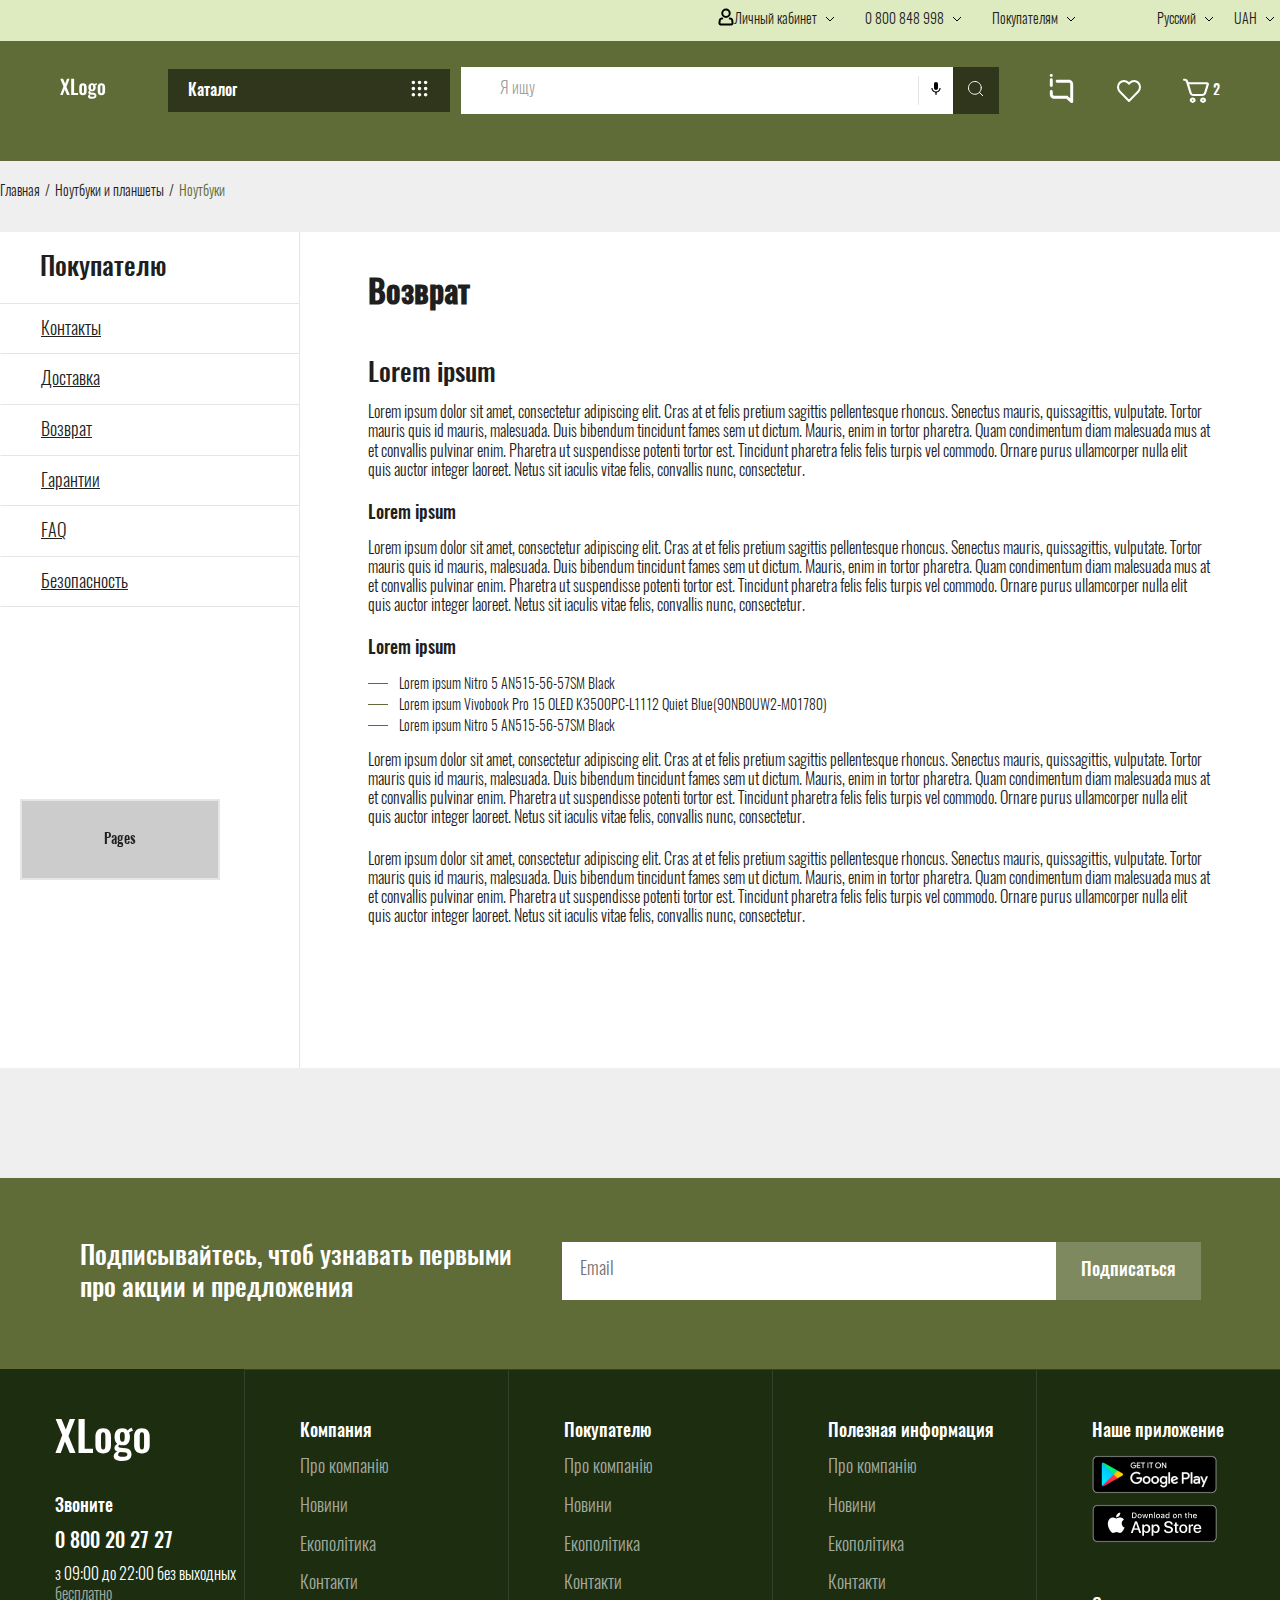
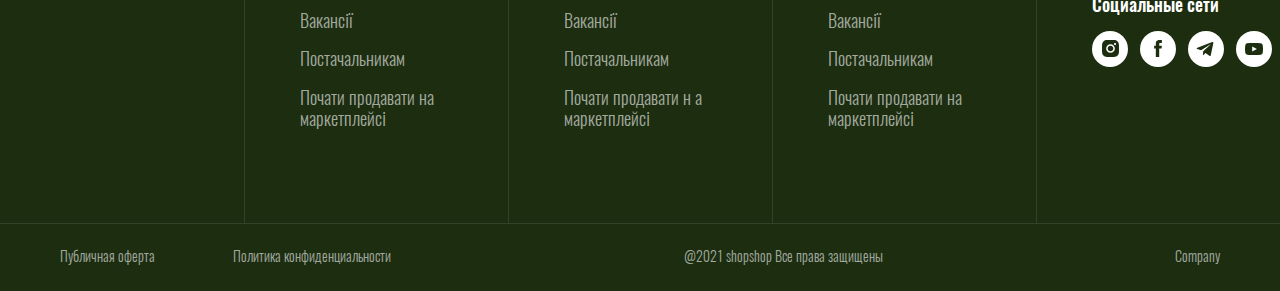
<file: info.html>
<!DOCTYPE html>
<html>
	<head>
		<meta charset="utf-8">
		<meta name="viewport" content="width=device-width, initial-scale=1.0">
		<title>TITLE</title>
		<link media="all" rel="stylesheet" href="style.css">
		<script async type="text/javascript" src="https://cdnjs.cloudflare.com/ajax/libs/gsap/3.8.0/gsap.min.js"></script>
		<script async type="module" src="js/info.js"></script>
	</head>
	<body class="body-info">
		<div id="wrapper">
			<div class="body-overlay"></div>
			<header class="header">
				<div class="burger"><span></span></div>
				<nav class="nav">
					<div class="nav-container">
						<div class="nav-icons">
							<div class="nav-logo"><svg width="46" height="21" viewBox="0 0 46 21" fill="none" xmlns="http://www.w3.org/2000/svg">
<path d="M3.46 8.4L0.3 0.799999H3.06L5.16 5.84L7 0.799999H9.54L6.44 8.96L9.78 17H7.04L4.74 11.54L2.74 17H0.2L3.46 8.4ZM11.2005 0.799999H14.1405V14.98H18.0805V17H11.2005V0.799999ZM22.9384 17.18C21.6984 17.18 20.7718 16.84 20.1584 16.16C19.5451 15.4667 19.2384 14.4667 19.2384 13.16V9.28C19.2384 7.97333 19.5451 6.98 20.1584 6.3C20.7718 5.60667 21.6984 5.26 22.9384 5.26C24.1784 5.26 25.1051 5.60667 25.7184 6.3C26.3451 6.98 26.6584 7.97333 26.6584 9.28V13.16C26.6584 14.4667 26.3451 15.4667 25.7184 16.16C25.1051 16.84 24.1784 17.18 22.9384 17.18ZM22.9584 15.3C23.3718 15.3 23.6451 15.14 23.7784 14.82C23.9118 14.4867 23.9784 14 23.9784 13.36V9.1C23.9784 8.46 23.9118 7.97333 23.7784 7.64C23.6451 7.30667 23.3718 7.14 22.9584 7.14C22.5318 7.14 22.2518 7.30667 22.1184 7.64C21.9851 7.97333 21.9184 8.46 21.9184 9.1V13.36C21.9184 14 21.9851 14.4867 22.1184 14.82C22.2518 15.14 22.5318 15.3 22.9584 15.3ZM31.94 20.8C30.7133 20.8 29.74 20.6067 29.02 20.22C28.3 19.8467 27.94 19.28 27.94 18.52C27.94 18.0133 28.1 17.5667 28.42 17.18C28.74 16.8067 29.16 16.5 29.68 16.26C29.24 16.1267 28.9 15.9333 28.66 15.68C28.4333 15.4133 28.32 15.0933 28.32 14.72C28.32 14.2933 28.42 13.92 28.62 13.6C28.8333 13.28 29.16 12.9267 29.6 12.54C29.1867 12.2067 28.8733 11.7867 28.66 11.28C28.46 10.76 28.36 10.1067 28.36 9.32C28.36 8 28.6733 6.99333 29.3 6.3C29.94 5.60667 30.8667 5.26 32.08 5.26C33.2533 5.26 34.1067 5.62 34.64 6.34C34.76 6.15333 34.9533 5.94667 35.22 5.72C35.4867 5.49333 35.7867 5.3 36.12 5.14L36.5 4.98L37.14 6.44C36.9 6.50667 36.5733 6.62667 36.16 6.8C35.7467 6.96 35.4467 7.1 35.26 7.22C35.38 7.48667 35.48 7.82 35.56 8.22C35.64 8.62 35.68 9 35.68 9.36C35.68 10.6267 35.3867 11.6133 34.8 12.32C34.2133 13.0133 33.3067 13.36 32.08 13.36C31.5467 13.36 31.0267 13.28 30.52 13.12C30.2933 13.4533 30.18 13.72 30.18 13.92C30.18 14.08 30.26 14.2067 30.42 14.3C30.58 14.38 30.8467 14.44 31.22 14.48L33.64 14.72C35.5067 14.92 36.44 15.8933 36.44 17.64C36.44 18.6933 36.0733 19.48 35.34 20C34.62 20.5333 33.4867 20.8 31.94 20.8ZM32.08 11.64C32.5333 11.64 32.8333 11.4667 32.98 11.12C33.1267 10.7733 33.2 10.1733 33.2 9.32C33.2 8.48 33.1267 7.88 32.98 7.52C32.8333 7.16 32.5333 6.98 32.08 6.98C31.6267 6.98 31.32 7.16 31.16 7.52C31 7.86667 30.92 8.46667 30.92 9.32C30.92 10.12 31 10.7067 31.16 11.08C31.32 11.4533 31.6267 11.64 32.08 11.64ZM32.24 18.76C33 18.76 33.56 18.68 33.92 18.52C34.2933 18.3733 34.48 18.1133 34.48 17.74C34.48 17.42 34.36 17.18 34.12 17.02C33.8933 16.8733 33.46 16.7667 32.82 16.7L30.84 16.52C30.5867 16.7333 30.3933 16.9333 30.26 17.12C30.1267 17.32 30.06 17.54 30.06 17.78C30.06 18.1133 30.2267 18.36 30.56 18.52C30.8933 18.68 31.4533 18.76 32.24 18.76ZM41.3759 17.18C40.1359 17.18 39.2093 16.84 38.5959 16.16C37.9826 15.4667 37.6759 14.4667 37.6759 13.16V9.28C37.6759 7.97333 37.9826 6.98 38.5959 6.3C39.2093 5.60667 40.1359 5.26 41.3759 5.26C42.6159 5.26 43.5426 5.60667 44.1559 6.3C44.7826 6.98 45.0959 7.97333 45.0959 9.28V13.16C45.0959 14.4667 44.7826 15.4667 44.1559 16.16C43.5426 16.84 42.6159 17.18 41.3759 17.18ZM41.3959 15.3C41.8093 15.3 42.0826 15.14 42.2159 14.82C42.3493 14.4867 42.4159 14 42.4159 13.36V9.1C42.4159 8.46 42.3493 7.97333 42.2159 7.64C42.0826 7.30667 41.8093 7.14 41.3959 7.14C40.9693 7.14 40.6893 7.30667 40.5559 7.64C40.4226 7.97333 40.3559 8.46 40.3559 9.1V13.36C40.3559 14 40.4226 14.4867 40.5559 14.82C40.6893 15.14 40.9693 15.3 41.3959 15.3Z" fill="black"/>
</svg>
							</div>
							<div class="close-icon"><span></span></div>
						</div>
						<div class="category-container">
							<ul class="category">
								<li class="category-item"> <a href="#">Категория товара 1</a>
									<ul class="dropdown">
										<li class="backward"><a href="#">Назад</a></li>
										<li><a href="#">Категория товара</a></li>
										<li><a href="#">Категория товара</a></li>
										<li><a href="#">Категория товара</a></li>
										<li><a href="#">Категория товара</a></li>
										<li><a href="#">Категория товара</a></li>
										<li><a href="#">Категория товара</a></li>
										<li><a href="#">Категория товара</a></li>
										<li><a href="#">Категория товара</a></li>
									</ul>
								</li>
								<li class="category-item"><a href="#">Категория товара 2</a>
									<ul class="dropdown">
										<li class="backward"><a href="#">Назад</a></li>
										<li><a href="#">Категория товара</a></li>
										<li><a href="#">Категория товара</a></li>
										<li><a href="#">Категория товара</a></li>
										<li><a href="#">Категория товара</a></li>
										<li><a href="#">Категория товара</a></li>
										<li><a href="#">Категория товара</a></li>
										<li><a href="#">Категория товара</a></li>
										<li><a href="#">Категория товара</a></li>
									</ul>
								</li>
								<li class="category-item"><a href="#">Категория товара </a></li>
								<li class="category-item"><a href="#">Категория товара</a></li>
								<li class="category-item"><a href="#">Категория товара</a></li>
								<li class="category-item"><a href="#">Категория товара</a></li>
								<li class="category-item"><a href="#">Категория товара</a></li>
								<li class="category-item"><a href="#">Категория товара</a></li>
								<li class="category-item"><a href="#">Категория товара</a></li>
							</ul>
						</div>
						<div class="support">
							<ul class="about">
								<li class="account">
									<div class="account-icon">
													<svg class="account-icon-svg" xmlns="http://www.w3.org/2000/svg" width="16px" height="18px" viewBox="0 0 16 18">
														<use xlink:href="images/svg-sprites.svg#account-icon-svg" href="images/svg-sprites.svg#account-icon-svg"></use>
													</svg>
									</div><span>Личный кабинет</span>
								</li>
								<li class="tel"><span>0 800 848 998</span>
									<div class="support-accordion">
										<ul>
											<li><a href="+0800848998">0 800 848 998</a></li>
											<li><a href="+0800848998">0 800 848 998</a></li>
											<li><a href="+0800848998">0 800 848 998</a></li>
										</ul>
									</div>
								</li>
								<li class="customers"><span>Покупателям</span>
									<div class="support-accordion">
										<ul>
											<li><a href="+0800848998">0 800 848 998</a></li>
											<li><a href="+0800848998">0 800 848 998</a></li>
											<li><a href="+0800848998">0 800 848 998</a></li>
										</ul>
									</div>
								</li>
								<li class="lang"><span>Русский</span>
									<div class="support-accordion">
										<ul>
											<li><a href="+0800848998">Рус</a></li>
											<li><a href="+0800848998">Укр</a></li>
											<li><a href="+0800848998">Eng</a></li>
										</ul>
									</div>
								</li>
								<li class="currency"><span>UAH</span>
									<div class="support-accordion">
										<ul>
											<li><a href="+0800848998">UAH</a></li>
											<li><a href="+0800848998">RUB</a></li>
											<li><a href="+0800848998">USD</a></li>
										</ul>
									</div>
								</li>
							</ul>
						</div>
					</div>
				</nav>
				<div class="header-interactivity"> 
					<div class="header-interactivity-row"><a class="logo" href="#">
										<svg class="main-logo" xmlns="http://www.w3.org/2000/svg" width="46px" height="21px" viewBox="0 0 46 21">
											<use xlink:href="images/svg-sprites.svg#main-logo" href="images/svg-sprites.svg#main-logo"></use>
										</svg></a>
						<div class="catalog" href="#">Каталог
										<svg class="catalog-icon" xmlns="http://www.w3.org/2000/svg" width="17px" height="17px" viewBox="0 0 17 17">
											<use xlink:href="images/svg-sprites.svg#catalog-icon" href="images/svg-sprites.svg#catalog-icon"></use>
										</svg>
						</div>
						<div class="search-container">
							<input class="search-input" type="text" name="search" placeholder="Я ищу">
							<div class="voice-btn">
											<svg class="voice-icon" xmlns="http://www.w3.org/2000/svg" width="10px" height="13px" viewBox="0 0 10 13">
												<use xlink:href="images/svg-sprites.svg#voice-icon" href="images/svg-sprites.svg#voice-icon"></use>
											</svg>
							</div>
							<div class="close-btn">
											<svg class="search-close-icon" xmlns="http://www.w3.org/2000/svg" width="17px" height="17px" viewBox="0 0 17 17">
												<use xlink:href="images/svg-sprites.svg#search-close-icon" href="images/svg-sprites.svg#search-close-icon"></use>
											</svg>
							</div>
							<div class="search-interactivity">
								<div class="search-holder">
									<ul class="search-suggestions">
										<li><a href="">крем для рук</a></li>
										<li><a href="">крем</a></li>
										<li><a href="">крем для лица</a></li>
										<li><a href="">крем для области под глазами</a></li>
									</ul>
									<ul class="search-category"> 
										<li><a href="">Крем<span>В Крема для тела</span></a></li>
										<li><a href="">Крем<span>В Крема для тела</span></a></li>
										<li><a href="">Крем<span>В Крема для тела</span></a></li>
									</ul>
									<ul class="search-result"> 
										<li><a href=""><img class="item-img" src="images/search-result.png" alt="">
												<div class="item-descr"> <span class="item-title">Интенсивно увлажняющий Крем-лосьон</span>
													<div class="price-container"><span class="price-current">3 900 ₴</span><span class="price-discount">3 900 ₴</span></div>
												</div></a></li>
										<li><a href=""><img class="item-img" src="images/search-result.png" alt="">
												<div class="item-descr"> <span class="item-title">Интенсивно увлажняющий Крем-лосьон</span>
													<div class="price-container"><span class="price-current">3 900 ₴</span><span class="price-discount">3 900 ₴</span></div>
												</div></a></li>
										<li><a href=""><img class="item-img" src="images/search-result.png" alt="">
												<div class="item-descr"> <span class="item-title">Интенсивно увлажняющий Крем-лосьон</span>
													<div class="price-container"><span class="price-current">3 900 ₴</span><span class="price-discount">3 900 ₴</span></div>
												</div></a></li>
										<li><a href=""><img class="item-img" src="images/search-result.png" alt="">
												<div class="item-descr"> <span class="item-title">Интенсивно увлажняющий Крем-лосьон</span>
													<div class="price-container"><span class="price-current">3 900 ₴</span><span class="price-discount">3 900 ₴</span></div>
												</div></a></li>
									</ul>
								</div>
							</div>
						</div>
						<button class="search-btn" type="submit">
										<svg class="search-icon" xmlns="http://www.w3.org/2000/svg" width="16px" height="16px" viewBox="0 0 16 16">
											<use xlink:href="images/svg-sprites.svg#search-icon" href="images/svg-sprites.svg#search-icon"></use>
										</svg>
						</button>
						<div class="shopping-interactivity">
							<div class="community">
											<svg class="header-comunity" xmlns="http://www.w3.org/2000/svg" width="25px" height="31px" viewBox="0 0 25 31">
												<use xlink:href="images/svg-sprites.svg#header-comunity" href="images/svg-sprites.svg#header-comunity"></use>
											</svg>
								<div class="community-accordion">
									<ul>
										<li><a href="#">Чат на сайте</a></li>
										<li><a class="community-tel" href="#">0 800 848 998</a>
											<ul class="community-dropdown">
												<li><a href="">0 800 848 998</a></li>
												<li><a href="">0 800 848 998</a></li>
												<li><a href="">0 800 848 998</a></li>
											</ul>
										</li>
										<li><a href="#">Вайбер</a></li>
										<li><a href="#">Телеграм</a></li>
									</ul>
								</div>
							</div>
							<div class="liked">
											<svg class="liked-icon" xmlns="http://www.w3.org/2000/svg" width="25px" height="23px" viewBox="0 0 25 23">
												<use xlink:href="images/svg-sprites.svg#liked-icon" href="images/svg-sprites.svg#liked-icon"></use>
											</svg>
							</div>
							<div class="cart">
											<svg class="cart-icon" xmlns="http://www.w3.org/2000/svg" width="22px" height="21px" viewBox="0 0 22 21">
												<use xlink:href="images/svg-sprites.svg#cart-icon" href="images/svg-sprites.svg#cart-icon"></use>
											</svg><span class="counter">2</span>
							</div>
						</div>
					</div>
					<div class="header-interactivity-row"></div>
				</div>
				<div class="login-popup">
					<div class="login-title"> <span>Вход</span>
						<div class="close-icon"><span></span></div>
					</div>
					<div class="login-holder">
						<div class="form-login">
							<label for="login-input">Email</label>
							<input id="login-input" type="text" name="login-input" placeholder="email@gmail.com">
							<label for="login-password">Введите свой пароль</label>
							<div class="password-holder">
								<input id="login-password" type="password" name="login-password" placeholder="Пароль">
											<svg class="password-icon" xmlns="http://www.w3.org/2000/svg" width="14px" height="14px" viewBox="0 0 14 14">
												<use xlink:href="images/svg-sprites.svg#password-icon" href="images/svg-sprites.svg#password-icon"></use>
											</svg>
							</div>
						</div>
						<div class="login-helpers">
							<div class="chekbox-holder">
								<input id="remember-me-checkbox" type="checkbox" name="remember-me-checkbox">
								<label for="remember-me-checkbox">Запомнить меня</label>
							</div><a class="forget-pswd" href="#">Забыли пароль?</a>
						</div>
						<div class="login-buttons">
							<button class="login-btn" type="submit">Войти</button>
							<button class="registration-btn" type="submit">Зарегистрироваться </button>
						</div>
						<div class="login-socials"><span class="title">Или войдите через социальные сети</span><a class="facebook-btn" href="#">Facebook
											<svg class="login-facebook" xmlns="http://www.w3.org/2000/svg" width="8px" height="18px" viewBox="0 0 8 18">
												<use xlink:href="images/svg-sprites.svg#login-facebook" href="images/svg-sprites.svg#login-facebook"></use>
											</svg></a><a class="google-btn" href="#">Google
											<svg class="login-google" xmlns="http://www.w3.org/2000/svg" width="25px" height="25px" viewBox="0 0 25 25">
												<use xlink:href="images/svg-sprites.svg#login-google" href="images/svg-sprites.svg#login-google"></use>
											</svg></a></div>
					</div>
				</div>
				<div class="registration-popup">
					<div class="registration-title"> <span>Регистрация </span>
						<div class="close-icon"><span></span></div>
					</div>
					<div class="registration-holder">
						<div class="form-registration">
							<label for="registration-firstname">Имя</label>
							<input id="registration-firstname" type="text" name="registration-firstname" placeholder="email@gmail.com">
							<label for="registration-lastname">Фамилия</label>
							<input id="registration-lastname" type="text" name="registration-lastname" placeholder="email@gmail.com">
							<label for="registration-tel">Номер телефона</label>
							<input id="registration-tel" type="tel" name="registration-tel" placeholder="email@gmail.com">
							<label for="registration-input">Эл. почта</label>
							<input id="registration-input" type="text" name="registration-input" placeholder="email@gmail.com">
							<label for="registration-password">Придумайте пароль</label>
							<div class="password-holder">
								<input id="registration-password" type="password" name="registration-password" placeholder="Пароль">
											<svg class="password-icon" xmlns="http://www.w3.org/2000/svg" width="14px" height="14px" viewBox="0 0 14 14">
												<use xlink:href="images/svg-sprites.svg#password-icon" href="images/svg-sprites.svg#password-icon"></use>
											</svg>
							</div>
							<div class="license-agreement">
								<p>Пароль должен быть не менее 6 символов, содержать цифры и латинские буквы, в том числе заглавные, и не должен совпадать с именем и эл. почтой</p>
								<p>Регистрируясь, вы соглашаетесь <a href="#">с пользовательскким соглашением </a></p>
							</div>
						</div>
						<div class="registration-helpers">
							<div class="chekbox-holder">
								<input id="remember-me-checkbox" type="checkbox" name="remember-me-checkbox">
								<label for="remember-me-checkbox">Запомнить меня</label>
							</div><a class="forget-pswd" href="#">Забыли пароль?</a>
						</div>
						<div class="registration-buttons">
							<button class="registration-btn" type="submit">Зарегистрироваться</button>
							<button class="registred-btn" type="submit">Я уже зареристрирован</button>
						</div>
						<div class="registration-socials"><span class="title">Войти как пользователь</span><a class="facebook-btn" href="#">Facebook
											<svg class="login-facebook" xmlns="http://www.w3.org/2000/svg" width="8px" height="18px" viewBox="0 0 8 18">
												<use xlink:href="images/svg-sprites.svg#login-facebook" href="images/svg-sprites.svg#login-facebook"></use>
											</svg></a><a class="google-btn" href="#">Google
											<svg class="login-google" xmlns="http://www.w3.org/2000/svg" width="25px" height="25px" viewBox="0 0 25 25">
												<use xlink:href="images/svg-sprites.svg#login-google" href="images/svg-sprites.svg#login-google"></use>
											</svg></a></div>
					</div>
				</div>
				<div class="liked-popup">
					<div class="card-title"> <span>Любимые товары (3)</span>
						<div class="close-icon"><span></span></div>
					</div>
					<div class="cart-container">
						<div class="cart-holder">
							<div class="cart-item">
								<div class="item-col"> <img src="images/cart-img-1.png" alt="">
									<div class="item-descr"><span class="item-title">Hemp Socks носки из конопли белые высокие/ унисекс</span><span class="item-size">37,5</span></div>
								</div>
								<div class="item-counter"> 
									<div class="minus-btn"><span> </span></div>
									<input class="item-count" type="text" name="item-input" value="1">
									<div class="plus-btn"><span></span></div>
								</div>
								<div class="cart-price"><span class="price-current">2 850 ₴</span><span class="price-discount">2 850 ₴</span></div>
								<div class="cart-etc"><span></span></div>
							</div>
							<div class="cart-item">
								<div class="item-col"> <img src="images/cart-img-2.png" alt="">
									<div class="item-descr"><span class="item-title">Hemp Socks носки из конопли белые высокие/ унисекс</span><span class="item-size">37,5</span></div>
								</div>
								<div class="item-counter"> 
									<div class="minus-btn"><span> </span></div>
									<input class="item-count" type="text" name="item-input" value="1">
									<div class="plus-btn"><span></span></div>
								</div>
								<div class="cart-price"><span class="price-current">2 850 ₴</span><span class="price-discount">2 850 ₴</span></div>
								<div class="cart-etc"><span></span></div>
							</div>
							<div class="cart-item">
								<div class="item-col"> <img src="images/cart-img-2.png" alt="">
									<div class="item-descr"><span class="item-title">Hemp Socks носки из конопли белые высокие/ унисекс</span><span class="item-size">37,5</span></div>
								</div>
								<div class="item-counter"> 
									<div class="minus-btn"><span> </span></div>
									<input class="item-count" type="text" name="item-input" value="1">
									<div class="plus-btn"><span></span></div>
								</div>
								<div class="cart-price"><span class="price-current">2 850 ₴</span><span class="price-discount">2 850 ₴</span></div>
								<div class="cart-etc"><span></span></div>
							</div>
							<div class="cart-item">
								<div class="item-col"> <img src="images/cart-img-1.png" alt="">
									<div class="item-descr"><span class="item-title">Hemp Socks носки из конопли белые высокие/ унисекс</span><span class="item-size">37,5</span></div>
								</div>
								<div class="item-counter"> 
									<div class="minus-btn"><span> </span></div>
									<input class="item-count" type="text" name="item-input" value="1">
									<div class="plus-btn"><span></span></div>
								</div>
								<div class="cart-price"><span class="price-current">2 850 ₴</span><span class="price-discount">2 850 ₴</span></div>
								<div class="cart-etc"><span></span></div>
							</div>
							<div class="cart-item">
								<div class="item-col"> <img src="images/cart-img-2.png" alt="">
									<div class="item-descr"><span class="item-title">Hemp Socks носки из конопли белые высокие/ унисекс</span><span class="item-size">37,5</span></div>
								</div>
								<div class="item-counter"> 
									<div class="minus-btn"><span> </span></div>
									<input class="item-count" type="text" name="item-input" value="1">
									<div class="plus-btn"><span></span></div>
								</div>
								<div class="cart-price"><span class="price-current">2 850 ₴</span><span class="price-discount">2 850 ₴</span></div>
								<div class="cart-etc"><span></span></div>
							</div>
							<div class="cart-item">
								<div class="item-col"> <img src="images/cart-img-2.png" alt="">
									<div class="item-descr"><span class="item-title">Hemp Socks носки из конопли белые высокие/ унисекс</span><span class="item-size">37,5</span></div>
								</div>
								<div class="item-counter"> 
									<div class="minus-btn"><span> </span></div>
									<input class="item-count" type="text" name="item-input" value="1">
									<div class="plus-btn"><span></span></div>
								</div>
								<div class="cart-price"><span class="price-current">2 850 ₴</span><span class="price-discount">2 850 ₴</span></div>
								<div class="cart-etc"><span></span></div>
							</div>
						</div>
						<div class="cart-total"> 
							<div class="sum-container"> <span>Итого: </span><span class="total-sum">5 850 ₴</span></div>
							<button class="submit" type="submit">Оформить заказ</button>
						</div>
					</div>
				</div>
				<div class="cart-popup">
					<div class="cart-overlay"></div>
					<div class="cart-wrapper">
						<div class="cart-title"> <span>Корзина (3)</span>
							<div class="close-icon"><span></span></div>
						</div>
						<div class="cart-container">
							<div class="cart-holder">
								<div class="shop-title">
									<div class="shop-decription"><span>Ваш заказ в </span>
										<div class="shop-img"><img src="images/shop-img-1.png" alt=""></div>
									</div><span class="cart-count">2 товара</span>
								</div>
								<div class="cart-item">
									<div class="item-col"> <img src="images/cart-img-1.png" alt="">
										<div class="item-descr"><span class="item-title">Hemp Socks носки из конопли белые высокие/ унисекс</span><span class="item-size">37,5</span></div>
									</div>
									<div class="item-counter"> 
										<div class="minus-btn"><span> </span></div>
										<input class="item-count" type="text" name="item-input" value="1">
										<div class="plus-btn"><span></span></div>
									</div>
									<div class="cart-price"><span class="price-current">2 850 ₴</span><span class="price-discount">2 850 ₴</span></div>
									<div class="cart-etc"><span></span></div>
								</div>
								<div class="cart-item">
									<div class="item-col"> <img src="images/cart-img-2.png" alt="">
										<div class="item-descr"><span class="item-title">Hemp Socks носки из конопли белые высокие/ унисекс</span><span class="item-size">37,5</span></div>
									</div>
									<div class="item-counter"> 
										<div class="minus-btn"><span> </span></div>
										<input class="item-count" type="text" name="item-input" value="1">
										<div class="plus-btn"><span></span></div>
									</div>
									<div class="cart-price"><span class="price-current">2 850 ₴</span><span class="price-discount">2 850 ₴</span></div>
									<div class="cart-etc"><span></span></div>
								</div>
								<div class="cart-item">
									<div class="item-col"> <img src="images/cart-img-2.png" alt="">
										<div class="item-descr"><span class="item-title">Hemp Socks носки из конопли белые высокие/ унисекс</span><span class="item-size">37,5</span></div>
									</div>
									<div class="item-counter"> 
										<div class="minus-btn"><span> </span></div>
										<input class="item-count" type="text" name="item-input" value="1">
										<div class="plus-btn"><span></span></div>
									</div>
									<div class="cart-price"><span class="price-current">2 850 ₴</span><span class="price-discount">2 850 ₴</span></div>
									<div class="cart-etc"><span></span></div>
								</div>
								<div class="cart-item">
									<div class="item-col"> <img src="images/cart-img-1.png" alt="">
										<div class="item-descr"><span class="item-title">Hemp Socks носки из конопли белые высокие/ унисекс</span><span class="item-size">37,5</span></div>
									</div>
									<div class="item-counter"> 
										<div class="minus-btn"><span> </span></div>
										<input class="item-count" type="text" name="item-input" value="1">
										<div class="plus-btn"><span></span></div>
									</div>
									<div class="cart-price"><span class="price-current">2 850 ₴</span><span class="price-discount">2 850 ₴</span></div>
									<div class="cart-etc"><span></span></div>
								</div>
								<div class="cart-item">
									<div class="item-col"> <img src="images/cart-img-2.png" alt="">
										<div class="item-descr"><span class="item-title">Hemp Socks носки из конопли белые высокие/ унисекс</span><span class="item-size">37,5</span></div>
									</div>
									<div class="item-counter"> 
										<div class="minus-btn"><span> </span></div>
										<input class="item-count" type="text" name="item-input" value="1">
										<div class="plus-btn"><span></span></div>
									</div>
									<div class="cart-price"><span class="price-current">2 850 ₴</span><span class="price-discount">2 850 ₴</span></div>
									<div class="cart-etc"><span></span></div>
								</div>
								<div class="cart-item">
									<div class="item-col"> <img src="images/cart-img-2.png" alt="">
										<div class="item-descr"><span class="item-title">Hemp Socks носки из конопли белые высокие/ унисекс</span><span class="item-size">37,5</span></div>
									</div>
									<div class="item-counter"> 
										<div class="minus-btn"><span> </span></div>
										<input class="item-count" type="text" name="item-input" value="1">
										<div class="plus-btn"><span></span></div>
									</div>
									<div class="cart-price"><span class="price-current">2 850 ₴</span><span class="price-discount">2 850 ₴</span></div>
									<div class="cart-etc"><span></span></div>
								</div>
							</div>
							<div class="cart-total"> 
								<div class="sum-container"> <span>Итого к оплате: </span><span class="total-sum">5 850 ₴</span></div>
								<button type="submit">Оформить заказ</button>
							</div>
						</div>
					</div>
				</div>
				<div class="sticky-bottom">
					<ul class="interativity-holder">
						<li class="home">
							<div class="bottom-item">
											<svg class="sticky-mainpage-icon" xmlns="http://www.w3.org/2000/svg" width="22px" height="23px" viewBox="0 0 22 23">
												<use xlink:href="images/svg-sprites.svg#sticky-mainpage-icon" href="images/svg-sprites.svg#sticky-mainpage-icon"></use>
											</svg><span>Главная</span>
							</div>
						</li>
						<li class="suggestions">
							<div class="bottom-item">
											<svg class="sticky-suggestions-icon" xmlns="http://www.w3.org/2000/svg" width="21px" height="21px" viewBox="0 0 21 21">
												<use xlink:href="images/svg-sprites.svg#sticky-suggestions-icon" href="images/svg-sprites.svg#sticky-suggestions-icon"></use>
											</svg><span>Предложения</span>
							</div>
						</li>
						<li class="liked">
							<div class="bottom-item">
											<svg class="sticky-liked-icon" xmlns="http://www.w3.org/2000/svg" width="22px" height="21px" viewBox="0 0 22 21">
												<use xlink:href="images/svg-sprites.svg#sticky-liked-icon" href="images/svg-sprites.svg#sticky-liked-icon"></use>
											</svg><span>Избранное</span>
							</div>
						</li>
						<li class="comunity">
							<div class="bottom-item">
											<svg class="sticky-comunity-icon" xmlns="http://www.w3.org/2000/svg" width="28px" height="25px" viewBox="0 0 28 25">
												<use xlink:href="images/svg-sprites.svg#sticky-comunity-icon" href="images/svg-sprites.svg#sticky-comunity-icon"></use>
											</svg><span>Сообщество</span>
							</div>
						</li>
						<li class="bottom-account">
							<div class="bottom-item">
											<svg class="sticky-account-icon" xmlns="http://www.w3.org/2000/svg" width="19px" height="23px" viewBox="0 0 19 23">
												<use xlink:href="images/svg-sprites.svg#sticky-account-icon" href="images/svg-sprites.svg#sticky-account-icon"></use>
											</svg><span>Кабинет</span>
							</div>
						</li>
					</ul>
				</div>
			</header>
			<main class="main">
				<div class="container">
								<ul class="breadcrumbs">
									<li><a href="#">Главная</a>
									</li>
									<li><a href="#">Ноутбуки и планшеты</a>
									</li>
									<li><a class="active" href="#">Ноутбуки</a>
									</li>
								</ul>
				</div>
				<div class="container container_flex">
					<aside class="navigation-aside">
						<h2 class="navigation-aside__title">Покупателю</h2>
						<ul class="navigation-aside__content">
							<li class="navigation-aside__item"><a class="navigation-aside__link" href="#">Контакты</a></li>
							<li class="navigation-aside__item"><a class="navigation-aside__link" href="#">Доставка</a></li>
							<li class="navigation-aside__item"><a class="navigation-aside__link" href="#">Возврат</a></li>
							<li class="navigation-aside__item"><a class="navigation-aside__link" href="#">Гарантии</a></li>
							<li class="navigation-aside__item"><a class="navigation-aside__link" href="#">FAQ</a></li>
							<li class="navigation-aside__item"><a class="navigation-aside__link" href="#">Безопасность</a></li>
						</ul>
					</aside>
					<div class="content">
						<h1 class="content__title">Возврат</h1>
						<div class="content__body">
							<h2>Lorem ipsum</h2>
							<p>
								Lorem ipsum dolor sit amet, consectetur adipiscing elit. Cras at et felis pretium sagittis pellentesque rhoncus. Senectus mauris, quissagittis, vulputate. Tortor mauris quis id mauris, malesuada. Duis bibendum tincidunt fames sem ut dictum. Mauris, enim in tortor pharetra.
								Quam condimentum diam malesuada mus at et convallis pulvinar enim. Pharetra ut suspendisse potenti tortor est. Tincidunt pharetra felis felis
								turpis vel commodo. Ornare purus ullamcorper nulla elit quis auctor integer laoreet. Netus sit iaculis vitae felis, convallis nunc, consectetur.
							</p>
							<h3>Lorem ipsum</h3>
							<p>
								Lorem ipsum dolor sit amet, consectetur adipiscing elit. Cras at et felis pretium sagittis pellentesque rhoncus. Senectus mauris, quissagittis, vulputate. Tortor mauris quis id mauris, malesuada. Duis bibendum tincidunt fames sem ut dictum. Mauris, enim in tortor pharetra.
								Quam condimentum diam malesuada mus at et convallis pulvinar enim. Pharetra ut suspendisse potenti tortor est. Tincidunt pharetra felis felis
								turpis vel commodo. Ornare purus ullamcorper nulla elit quis auctor integer laoreet. Netus sit iaculis vitae felis, convallis nunc, consectetur.
							</p>
							<h4>Lorem ipsum</h4>
							<ul>
								<li>Lorem ipsum Nitro 5 AN515-56-57SM Black</li>
								<li>Lorem ipsum Vivobook Pro 15 OLED K3500PC-L1112 Quiet Blue(90NB0UW2-M01780)</li>
								<li>Lorem ipsum Nitro 5 AN515-56-57SM Black</li>
							</ul>
							<p>
								Lorem ipsum dolor sit amet, consectetur adipiscing elit. Cras at et felis pretium sagittis pellentesque rhoncus. Senectus mauris, quissagittis, vulputate. Tortor mauris quis id mauris, malesuada. Duis bibendum tincidunt fames sem ut dictum. Mauris, enim in tortor pharetra.
								Quam condimentum diam malesuada mus at et convallis pulvinar enim. Pharetra ut suspendisse potenti tortor est. Tincidunt pharetra felis felis
								turpis vel commodo. Ornare purus ullamcorper nulla elit quis auctor integer laoreet. Netus sit iaculis vitae felis, convallis nunc, consectetur.
							</p>
							<p>
								Lorem ipsum dolor sit amet, consectetur adipiscing elit. Cras at et felis pretium sagittis pellentesque rhoncus. Senectus mauris, quissagittis, vulputate. Tortor mauris quis id mauris, malesuada. Duis bibendum tincidunt fames sem ut dictum. Mauris, enim in tortor pharetra.
								Quam condimentum diam malesuada mus at et convallis pulvinar enim. Pharetra ut suspendisse potenti tortor est. Tincidunt pharetra felis felis
								turpis vel commodo. Ornare purus ullamcorper nulla elit quis auctor integer laoreet. Netus sit iaculis vitae felis, convallis nunc, consectetur.
							</p>
						</div>
					</div>
				</div>
			</main>
			<div class="testing-pages"><span>Pages</span>
				<div class="testing-holder"><a href="/marketplace/index.html">Main </a><a href="/marketplace/catalog.html">Catalolg</a><a href="/marketplace/info.html">Info</a></div>
			</div>
			<footer id="footer">
				<div class="container">
					<div class="subscription">
						<h1>Подписывайтесь, чтоб узнавать первыми про акции и предложения</h1>
						<div class="subscription-holder"> 
							<input id="subscription-input" placeholder="Email" type="text" name="">
							<button class="subscription-btn" type="submit"><span>Подписаться</span>
								<div class="submit-mobile">
												<svg class="submit-mobile-icon" xmlns="http://www.w3.org/2000/svg" width="10px" height="15px" viewBox="0 0 10 15">
													<use xlink:href="images/svg-sprites.svg#submit-mobile-icon" href="images/svg-sprites.svg#submit-mobile-icon"></use>
												</svg>
								</div>
							</button>
						</div>
					</div>
					<div class="footer-content">
						<div class="footer-top">
							<div class="footer-logo">
											<svg class="footer-logo-svg" xmlns="http://www.w3.org/2000/svg" width="95px" height="43px" viewBox="0 0 95 43">
												<use xlink:href="images/svg-sprites.svg#footer-logo-svg" href="images/svg-sprites.svg#footer-logo-svg"></use>
											</svg>
							</div>
							<div class="footer-tel"><span>Звоните</span><a href="tel:+0 800 20 27 27">0 800 20 27 27</a></div><span class="schedule">з 09:00 до 22:00 без выходных <br></span><span>бесплатно</span>
						</div>
						<div class="accordion">
							<div class="accordion-item">
								<h2>Компания</h2>
								<ul class="accordion-content">
									<li><a href="#"> Про компанію </a></li>
									<li><a href="#"> Новини </a></li>
									<li><a href="#"> Екополітика </a></li>
									<li><a href="#"> Контакти </a></li>
									<li><a href="#"> Вакансії </a></li>
									<li><a href="#"> Постачальникам </a></li>
									<li><a href="#"> Почати продавати на маркетплейсі	</a></li>
								</ul>
							</div>
							<div class="accordion-item">
								<h2>Покупателю</h2>
								<ul class="accordion-content">
									<li><a href="#"> Про компанію </a></li>
									<li><a href="#"> Новини </a></li>
									<li><a href="#"> Екополітика </a></li>
									<li><a href="#"> Контакти </a></li>
									<li><a href="#"> Вакансії </a></li>
									<li><a href="#"> Постачальникам </a></li>
									<li><a href="#"> Почати продавати н	а маркетплейсі	</a></li>
								</ul>
							</div>
							<div class="accordion-item">
								<h2>Полезная информация</h2>
								<ul class="accordion-content">
									<li><a href="#"> Про компанію </a></li>
									<li><a href="#"> Новини </a></li>
									<li><a href="#"> Екополітика </a></li>
									<li><a href="#"> Контакти </a></li>
									<li><a href="#"> Вакансії </a></li>
									<li><a href="#"> Постачальникам </a></li>
									<li><a href="#"> Почати продавати на маркетплейсі</a></li>
								</ul>
							</div>
						</div>
						<div class="footer-socials"> 
							<h2>Наше приложение</h2>
							<div class="marketplace">
								<div class="google-play"><a href="#"> <img src="images/google-play-badge.png" alt=""></a></div>
								<div class="app-store"> <a href="#"> <img src="images/app-store-badge.png" alt=""></a></div>
							</div>
							<h2>Социальные сети</h2>
							<div class="socials-container"><a class="icon instagram" href="#">
												<svg class="instagram-icon" xmlns="http://www.w3.org/2000/svg" width="36px" height="36px" viewBox="0 0 36 36">
													<use xlink:href="images/svg-sprites.svg#instagram-icon" href="images/svg-sprites.svg#instagram-icon"></use>
												</svg></a><a class="icon facebook" href="#">
												<svg class="facebook-icon" xmlns="http://www.w3.org/2000/svg" width="36px" height="36px" viewBox="0 0 36 36">
													<use xlink:href="images/svg-sprites.svg#facebook-icon" href="images/svg-sprites.svg#facebook-icon"></use>
												</svg></a><a class="icon telegram" href="#">
												<svg class="telegram-icon" xmlns="http://www.w3.org/2000/svg" width="36px" height="36px" viewBox="0 0 36 36">
													<use xlink:href="images/svg-sprites.svg#telegram-icon" href="images/svg-sprites.svg#telegram-icon"></use>
												</svg></a><a class="icon youtube" href="#">
												<svg class="youtube-icon" xmlns="http://www.w3.org/2000/svg" width="36px" height="36px" viewBox="0 0 36 36">
													<use xlink:href="images/svg-sprites.svg#youtube-icon" href="images/svg-sprites.svg#youtube-icon"></use>
												</svg></a></div>
						</div>
					</div>
					<div class="footer-bottom">
						<div class="col"><span>@2021 shopshop Все права защищены</span></div>
						<div class="col double-col"><a href="#"> Публичная оферта</a><a href="#"> Политика конфиденциальности</a></div>
						<div class="col company"><a href="#">Company</a></div>
					</div>
				</div>
			</footer>
		</div>
	</body>
</html>
</file>
<file: style.css>
@charset "UTF-8";
/*
Theme Name: Base
Author: Anonymous
Author URI:
Version: 1
Description: Base theme for Wordpress
License: GNU General Public License v2 or later
License URI: http://www.gnu.org/licenses/gpl-2.0.html
Text Domain: base
Tags: one-column, two-columns
Theme URI:
*/
.header .nav-container .category .category-item > a::after,
.header .nav-container .category .dropdown > a:first-child::after, .header .dropdown .backward > a::after {
  content: url("data:image/svg+xml,%3Csvg width='8' height='14' viewBox='0 0 8 14' fill='none' xmlns='http://www.w3.org/2000/svg'%3E%3Cpath d='M1 1L7 7L1 13' stroke='%23606C38' stroke-width='2' stroke-linecap='round' stroke-linejoin='round'/%3E%3C/svg%3E%0A"); }
  @media screen and (min-width: 1280px) {
    .header .nav-container .category .category-item > a::after,
    .header .nav-container .category .dropdown > a:first-child::after, .header .dropdown .backward > a::after {
      display: none; } }

.header .community-accordion .community-tel, .header .support .tel > :first-child,
.header .support .customers > :first-child,
.header .support .lang > :first-child,
.header .support .currency > :first-child, .header .support .account > :last-child {
  display: -ms-flexbox;
  display: flex;
  -ms-flex-align: center;
      align-items: center; }
  .header .community-accordion .community-tel::after, .header .support .tel > :first-child::after,
  .header .support .customers > :first-child::after,
  .header .support .lang > :first-child::after,
  .header .support .currency > :first-child::after, .header .support .account > :last-child::after {
    content: url("data:image/svg+xml,%3Csvg width='10' height='6' viewBox='0 0 10 6' fill='none' xmlns='http://www.w3.org/2000/svg'%3E%3Cpath d='M1 1L5 5L9 1' stroke='black'/%3E%3C/svg%3E%0A");
    display: inline-block;
    margin-left: 8px;
    transform: translateY(-2px); }

.questions-answers .item-title, .navigation-aside__title {
  display: -ms-flexbox;
  display: flex;
  -ms-flex-align: center;
      align-items: center; }
  .questions-answers .item-title::after, .navigation-aside__title::after {
    content: url("data:image/svg+xml,%3Csvg width='14' height='9' viewBox='0 0 14 9' fill='none' xmlns='http://www.w3.org/2000/svg'%3E%3Cpath d='M1 1L7 7L13 1' stroke='%23606C38' stroke-width='2'/%3E%3C/svg%3E%0A");
    display: inline-block;
    margin-left: 8px;
    transform: translateY(-2px);
    width: 12px;
    transition: all .7s ease; }

.tagcloud {
  margin: 0;
  padding: 0;
  list-style: none; }

.clearfix:after, dl:after, .widget:after, .search-form:after,
.post-password-form:after, .search-form p:after,
.post-password-form p:after {
  content: '';
  display: block;
  clear: both; }

.ellipsis {
  white-space: nowrap;
  /* 1 */
  text-overflow: ellipsis;
  /* 2 */
  overflow: hidden; }

.df-row {
  display: -ms-flexbox;
  display: flex;
  -ms-flex-wrap: wrap;
      flex-wrap: wrap; }
  @media (min-width: 480px) {
    .df-row.df-rr-ph {
      -ms-flex-direction: row-reverse;
          flex-direction: row-reverse; } }
  @media (min-width: 480px) {
    .df-row.df-aic-ph {
      -ms-flex-align: center;
          align-items: center; } }
  @media (min-width: 768px) {
    .df-row.df-rr-sm {
      -ms-flex-direction: row-reverse;
          flex-direction: row-reverse; } }
  @media (min-width: 768px) {
    .df-row.df-aic-sm {
      -ms-flex-align: center;
          align-items: center; } }
  @media (min-width: 1024px) {
    .df-row.df-rr-md {
      -ms-flex-direction: row-reverse;
          flex-direction: row-reverse; } }
  @media (min-width: 1024px) {
    .df-row.df-aic-md {
      -ms-flex-align: center;
          align-items: center; } }
  @media (min-width: 480px) {
    .df-row .col-ph-1 {
      -ms-flex-preferred-size: 0;
          flex-basis: 0;
      -ms-flex-positive: 1;
      -ms-flex: 1 0 calc(100% / 12 * 1);
          flex: 1 0 calc(100% / 12 * 1);
      max-width: calc(100% / 12 * 1); } }
  @media (min-width: 480px) {
    .df-row .col-ph-2 {
      -ms-flex-preferred-size: 0;
          flex-basis: 0;
      -ms-flex-positive: 1;
      -ms-flex: 1 0 calc(100% / 12 * 2);
          flex: 1 0 calc(100% / 12 * 2);
      max-width: calc(100% / 12 * 2); } }
  @media (min-width: 480px) {
    .df-row .col-ph-3 {
      -ms-flex-preferred-size: 0;
          flex-basis: 0;
      -ms-flex-positive: 1;
      -ms-flex: 1 0 calc(100% / 12 * 3);
          flex: 1 0 calc(100% / 12 * 3);
      max-width: calc(100% / 12 * 3); } }
  @media (min-width: 480px) {
    .df-row .col-ph-4 {
      -ms-flex-preferred-size: 0;
          flex-basis: 0;
      -ms-flex-positive: 1;
      -ms-flex: 1 0 calc(100% / 12 * 4);
          flex: 1 0 calc(100% / 12 * 4);
      max-width: calc(100% / 12 * 4); } }
  @media (min-width: 480px) {
    .df-row .col-ph-5 {
      -ms-flex-preferred-size: 0;
          flex-basis: 0;
      -ms-flex-positive: 1;
      -ms-flex: 1 0 calc(100% / 12 * 5);
          flex: 1 0 calc(100% / 12 * 5);
      max-width: calc(100% / 12 * 5); } }
  @media (min-width: 480px) {
    .df-row .col-ph-6 {
      -ms-flex-preferred-size: 0;
          flex-basis: 0;
      -ms-flex-positive: 1;
      -ms-flex: 1 0 calc(100% / 12 * 6);
          flex: 1 0 calc(100% / 12 * 6);
      max-width: calc(100% / 12 * 6); } }
  @media (min-width: 480px) {
    .df-row .col-ph-7 {
      -ms-flex-preferred-size: 0;
          flex-basis: 0;
      -ms-flex-positive: 1;
      -ms-flex: 1 0 calc(100% / 12 * 7);
          flex: 1 0 calc(100% / 12 * 7);
      max-width: calc(100% / 12 * 7); } }
  @media (min-width: 480px) {
    .df-row .col-ph-8 {
      -ms-flex-preferred-size: 0;
          flex-basis: 0;
      -ms-flex-positive: 1;
      -ms-flex: 1 0 calc(100% / 12 * 8);
          flex: 1 0 calc(100% / 12 * 8);
      max-width: calc(100% / 12 * 8); } }
  @media (min-width: 480px) {
    .df-row .col-ph-9 {
      -ms-flex-preferred-size: 0;
          flex-basis: 0;
      -ms-flex-positive: 1;
      -ms-flex: 1 0 calc(100% / 12 * 9);
          flex: 1 0 calc(100% / 12 * 9);
      max-width: calc(100% / 12 * 9); } }
  @media (min-width: 480px) {
    .df-row .col-ph-10 {
      -ms-flex-preferred-size: 0;
          flex-basis: 0;
      -ms-flex-positive: 1;
      -ms-flex: 1 0 calc(100% / 12 * 10);
          flex: 1 0 calc(100% / 12 * 10);
      max-width: calc(100% / 12 * 10); } }
  @media (min-width: 480px) {
    .df-row .col-ph-11 {
      -ms-flex-preferred-size: 0;
          flex-basis: 0;
      -ms-flex-positive: 1;
      -ms-flex: 1 0 calc(100% / 12 * 11);
          flex: 1 0 calc(100% / 12 * 11);
      max-width: calc(100% / 12 * 11); } }
  @media (min-width: 480px) {
    .df-row .col-ph-12 {
      -ms-flex-preferred-size: 0;
          flex-basis: 0;
      -ms-flex-positive: 1;
      -ms-flex: 1 0 calc(100% / 12 * 12);
          flex: 1 0 calc(100% / 12 * 12);
      max-width: calc(100% / 12 * 12); } }
  @media (min-width: 480px) {
    .df-row .col-offset-ph-0 {
      margin-left: calc(100% / 12 * 0); } }
  @media (min-width: 480px) {
    .df-row .col-offset-ph-1 {
      margin-left: calc(100% / 12 * 1); } }
  @media (min-width: 480px) {
    .df-row .col-offset-ph-2 {
      margin-left: calc(100% / 12 * 2); } }
  @media (min-width: 480px) {
    .df-row .col-offset-ph-3 {
      margin-left: calc(100% / 12 * 3); } }
  @media (min-width: 480px) {
    .df-row .col-offset-ph-4 {
      margin-left: calc(100% / 12 * 4); } }
  @media (min-width: 480px) {
    .df-row .col-offset-ph-5 {
      margin-left: calc(100% / 12 * 5); } }
  @media (min-width: 480px) {
    .df-row .col-offset-ph-6 {
      margin-left: calc(100% / 12 * 6); } }
  @media (min-width: 480px) {
    .df-row .col-offset-ph-7 {
      margin-left: calc(100% / 12 * 7); } }
  @media (min-width: 480px) {
    .df-row .col-offset-ph-8 {
      margin-left: calc(100% / 12 * 8); } }
  @media (min-width: 480px) {
    .df-row .col-offset-ph-9 {
      margin-left: calc(100% / 12 * 9); } }
  @media (min-width: 480px) {
    .df-row .col-offset-ph-10 {
      margin-left: calc(100% / 12 * 10); } }
  @media (min-width: 480px) {
    .df-row .col-offset-ph-11 {
      margin-left: calc(100% / 12 * 11); } }
  @media (min-width: 768px) {
    .df-row .col-sm-1 {
      -ms-flex-preferred-size: 0;
          flex-basis: 0;
      -ms-flex-positive: 1;
      -ms-flex: 1 0 calc(100% / 12 * 1);
          flex: 1 0 calc(100% / 12 * 1);
      max-width: calc(100% / 12 * 1); } }
  @media (min-width: 768px) {
    .df-row .col-sm-2 {
      -ms-flex-preferred-size: 0;
          flex-basis: 0;
      -ms-flex-positive: 1;
      -ms-flex: 1 0 calc(100% / 12 * 2);
          flex: 1 0 calc(100% / 12 * 2);
      max-width: calc(100% / 12 * 2); } }
  @media (min-width: 768px) {
    .df-row .col-sm-3 {
      -ms-flex-preferred-size: 0;
          flex-basis: 0;
      -ms-flex-positive: 1;
      -ms-flex: 1 0 calc(100% / 12 * 3);
          flex: 1 0 calc(100% / 12 * 3);
      max-width: calc(100% / 12 * 3); } }
  @media (min-width: 768px) {
    .df-row .col-sm-4 {
      -ms-flex-preferred-size: 0;
          flex-basis: 0;
      -ms-flex-positive: 1;
      -ms-flex: 1 0 calc(100% / 12 * 4);
          flex: 1 0 calc(100% / 12 * 4);
      max-width: calc(100% / 12 * 4); } }
  @media (min-width: 768px) {
    .df-row .col-sm-5 {
      -ms-flex-preferred-size: 0;
          flex-basis: 0;
      -ms-flex-positive: 1;
      -ms-flex: 1 0 calc(100% / 12 * 5);
          flex: 1 0 calc(100% / 12 * 5);
      max-width: calc(100% / 12 * 5); } }
  @media (min-width: 768px) {
    .df-row .col-sm-6 {
      -ms-flex-preferred-size: 0;
          flex-basis: 0;
      -ms-flex-positive: 1;
      -ms-flex: 1 0 calc(100% / 12 * 6);
          flex: 1 0 calc(100% / 12 * 6);
      max-width: calc(100% / 12 * 6); } }
  @media (min-width: 768px) {
    .df-row .col-sm-7 {
      -ms-flex-preferred-size: 0;
          flex-basis: 0;
      -ms-flex-positive: 1;
      -ms-flex: 1 0 calc(100% / 12 * 7);
          flex: 1 0 calc(100% / 12 * 7);
      max-width: calc(100% / 12 * 7); } }
  @media (min-width: 768px) {
    .df-row .col-sm-8 {
      -ms-flex-preferred-size: 0;
          flex-basis: 0;
      -ms-flex-positive: 1;
      -ms-flex: 1 0 calc(100% / 12 * 8);
          flex: 1 0 calc(100% / 12 * 8);
      max-width: calc(100% / 12 * 8); } }
  @media (min-width: 768px) {
    .df-row .col-sm-9 {
      -ms-flex-preferred-size: 0;
          flex-basis: 0;
      -ms-flex-positive: 1;
      -ms-flex: 1 0 calc(100% / 12 * 9);
          flex: 1 0 calc(100% / 12 * 9);
      max-width: calc(100% / 12 * 9); } }
  @media (min-width: 768px) {
    .df-row .col-sm-10 {
      -ms-flex-preferred-size: 0;
          flex-basis: 0;
      -ms-flex-positive: 1;
      -ms-flex: 1 0 calc(100% / 12 * 10);
          flex: 1 0 calc(100% / 12 * 10);
      max-width: calc(100% / 12 * 10); } }
  @media (min-width: 768px) {
    .df-row .col-sm-11 {
      -ms-flex-preferred-size: 0;
          flex-basis: 0;
      -ms-flex-positive: 1;
      -ms-flex: 1 0 calc(100% / 12 * 11);
          flex: 1 0 calc(100% / 12 * 11);
      max-width: calc(100% / 12 * 11); } }
  @media (min-width: 768px) {
    .df-row .col-sm-12 {
      -ms-flex-preferred-size: 0;
          flex-basis: 0;
      -ms-flex-positive: 1;
      -ms-flex: 1 0 calc(100% / 12 * 12);
          flex: 1 0 calc(100% / 12 * 12);
      max-width: calc(100% / 12 * 12); } }
  @media (min-width: 768px) {
    .df-row .col-offset-sm-0 {
      margin-left: calc(100% / 12 * 0); } }
  @media (min-width: 768px) {
    .df-row .col-offset-sm-1 {
      margin-left: calc(100% / 12 * 1); } }
  @media (min-width: 768px) {
    .df-row .col-offset-sm-2 {
      margin-left: calc(100% / 12 * 2); } }
  @media (min-width: 768px) {
    .df-row .col-offset-sm-3 {
      margin-left: calc(100% / 12 * 3); } }
  @media (min-width: 768px) {
    .df-row .col-offset-sm-4 {
      margin-left: calc(100% / 12 * 4); } }
  @media (min-width: 768px) {
    .df-row .col-offset-sm-5 {
      margin-left: calc(100% / 12 * 5); } }
  @media (min-width: 768px) {
    .df-row .col-offset-sm-6 {
      margin-left: calc(100% / 12 * 6); } }
  @media (min-width: 768px) {
    .df-row .col-offset-sm-7 {
      margin-left: calc(100% / 12 * 7); } }
  @media (min-width: 768px) {
    .df-row .col-offset-sm-8 {
      margin-left: calc(100% / 12 * 8); } }
  @media (min-width: 768px) {
    .df-row .col-offset-sm-9 {
      margin-left: calc(100% / 12 * 9); } }
  @media (min-width: 768px) {
    .df-row .col-offset-sm-10 {
      margin-left: calc(100% / 12 * 10); } }
  @media (min-width: 768px) {
    .df-row .col-offset-sm-11 {
      margin-left: calc(100% / 12 * 11); } }
  @media (min-width: 1024px) {
    .df-row .col-md-1 {
      -ms-flex-preferred-size: 0;
          flex-basis: 0;
      -ms-flex-positive: 1;
      -ms-flex: 1 0 calc(100% / 12 * 1);
          flex: 1 0 calc(100% / 12 * 1);
      max-width: calc(100% / 12 * 1); } }
  @media (min-width: 1024px) {
    .df-row .col-md-2 {
      -ms-flex-preferred-size: 0;
          flex-basis: 0;
      -ms-flex-positive: 1;
      -ms-flex: 1 0 calc(100% / 12 * 2);
          flex: 1 0 calc(100% / 12 * 2);
      max-width: calc(100% / 12 * 2); } }
  @media (min-width: 1024px) {
    .df-row .col-md-3 {
      -ms-flex-preferred-size: 0;
          flex-basis: 0;
      -ms-flex-positive: 1;
      -ms-flex: 1 0 calc(100% / 12 * 3);
          flex: 1 0 calc(100% / 12 * 3);
      max-width: calc(100% / 12 * 3); } }
  @media (min-width: 1024px) {
    .df-row .col-md-4 {
      -ms-flex-preferred-size: 0;
          flex-basis: 0;
      -ms-flex-positive: 1;
      -ms-flex: 1 0 calc(100% / 12 * 4);
          flex: 1 0 calc(100% / 12 * 4);
      max-width: calc(100% / 12 * 4); } }
  @media (min-width: 1024px) {
    .df-row .col-md-5 {
      -ms-flex-preferred-size: 0;
          flex-basis: 0;
      -ms-flex-positive: 1;
      -ms-flex: 1 0 calc(100% / 12 * 5);
          flex: 1 0 calc(100% / 12 * 5);
      max-width: calc(100% / 12 * 5); } }
  @media (min-width: 1024px) {
    .df-row .col-md-6 {
      -ms-flex-preferred-size: 0;
          flex-basis: 0;
      -ms-flex-positive: 1;
      -ms-flex: 1 0 calc(100% / 12 * 6);
          flex: 1 0 calc(100% / 12 * 6);
      max-width: calc(100% / 12 * 6); } }
  @media (min-width: 1024px) {
    .df-row .col-md-7 {
      -ms-flex-preferred-size: 0;
          flex-basis: 0;
      -ms-flex-positive: 1;
      -ms-flex: 1 0 calc(100% / 12 * 7);
          flex: 1 0 calc(100% / 12 * 7);
      max-width: calc(100% / 12 * 7); } }
  @media (min-width: 1024px) {
    .df-row .col-md-8 {
      -ms-flex-preferred-size: 0;
          flex-basis: 0;
      -ms-flex-positive: 1;
      -ms-flex: 1 0 calc(100% / 12 * 8);
          flex: 1 0 calc(100% / 12 * 8);
      max-width: calc(100% / 12 * 8); } }
  @media (min-width: 1024px) {
    .df-row .col-md-9 {
      -ms-flex-preferred-size: 0;
          flex-basis: 0;
      -ms-flex-positive: 1;
      -ms-flex: 1 0 calc(100% / 12 * 9);
          flex: 1 0 calc(100% / 12 * 9);
      max-width: calc(100% / 12 * 9); } }
  @media (min-width: 1024px) {
    .df-row .col-md-10 {
      -ms-flex-preferred-size: 0;
          flex-basis: 0;
      -ms-flex-positive: 1;
      -ms-flex: 1 0 calc(100% / 12 * 10);
          flex: 1 0 calc(100% / 12 * 10);
      max-width: calc(100% / 12 * 10); } }
  @media (min-width: 1024px) {
    .df-row .col-md-11 {
      -ms-flex-preferred-size: 0;
          flex-basis: 0;
      -ms-flex-positive: 1;
      -ms-flex: 1 0 calc(100% / 12 * 11);
          flex: 1 0 calc(100% / 12 * 11);
      max-width: calc(100% / 12 * 11); } }
  @media (min-width: 1024px) {
    .df-row .col-md-12 {
      -ms-flex-preferred-size: 0;
          flex-basis: 0;
      -ms-flex-positive: 1;
      -ms-flex: 1 0 calc(100% / 12 * 12);
          flex: 1 0 calc(100% / 12 * 12);
      max-width: calc(100% / 12 * 12); } }
  @media (min-width: 1024px) {
    .df-row .col-offset-md-0 {
      margin-left: calc(100% / 12 * 0); } }
  @media (min-width: 1024px) {
    .df-row .col-offset-md-1 {
      margin-left: calc(100% / 12 * 1); } }
  @media (min-width: 1024px) {
    .df-row .col-offset-md-2 {
      margin-left: calc(100% / 12 * 2); } }
  @media (min-width: 1024px) {
    .df-row .col-offset-md-3 {
      margin-left: calc(100% / 12 * 3); } }
  @media (min-width: 1024px) {
    .df-row .col-offset-md-4 {
      margin-left: calc(100% / 12 * 4); } }
  @media (min-width: 1024px) {
    .df-row .col-offset-md-5 {
      margin-left: calc(100% / 12 * 5); } }
  @media (min-width: 1024px) {
    .df-row .col-offset-md-6 {
      margin-left: calc(100% / 12 * 6); } }
  @media (min-width: 1024px) {
    .df-row .col-offset-md-7 {
      margin-left: calc(100% / 12 * 7); } }
  @media (min-width: 1024px) {
    .df-row .col-offset-md-8 {
      margin-left: calc(100% / 12 * 8); } }
  @media (min-width: 1024px) {
    .df-row .col-offset-md-9 {
      margin-left: calc(100% / 12 * 9); } }
  @media (min-width: 1024px) {
    .df-row .col-offset-md-10 {
      margin-left: calc(100% / 12 * 10); } }
  @media (min-width: 1024px) {
    .df-row .col-offset-md-11 {
      margin-left: calc(100% / 12 * 11); } }
  @media (min-width: 768px) {
    .df-row {
      margin: 0 -15px; } }

/* [class^="col"] {
  flex: 1 0 100%;
  max-width: 100%;
  padding: 0 0 10px;

  @include media('≥tablet') {
    padding: 0 $gutter 10px;
  }
}
 */
html {
  box-sizing: border-box; }

*,
*:before,
*:after {
  box-sizing: inherit; }

* {
  max-height: 1000000px; }

main,
article,
aside,
details,
figcaption,
figure,
footer,
header,
hgroup,
menu,
nav,
section {
  display: block; }

body {
  color: #1f1f1f;
  background: #fff;
  font: 16px/1.2 "Arial", "Helvetica Neue", "Helvetica", sans-serif;
  min-width: 320px;
  -webkit-font-smoothing: antialiased;
  -webkit-text-size-adjust: none;
  -moz-osx-font-smoothing: grayscale;
  margin: 0; }
  @media (min-width: 768px) {
    body {
      font-size: 18px;
      line-height: 1.2; } }

img {
  max-width: 100%;
  height: auto;
  vertical-align: top; }

.gm-style img {
  max-width: none; }

@media (max-width: 1023px) {
  iframe {
    width: 100%; } }

.resize-active * {
  transition: none !important; }

ul,
ol,
dl,
p,
h1,
h2,
h3,
h4,
h5,
h6,
address,
form,
table,
blockquote,
applet,
embed,
object,
iframe,
frameset {
  margin: 0; }

blockquote {
  border-left: 4px solid #999;
  padding-left: 10px;
  margin-left: 0; }

table {
  border-collapse: collapse; }

th,
td {
  border: 1px solid #999;
  padding: 3px;
  text-align: left;
  vertical-align: top; }

th {
  text-align: center;
  vertical-align: middle; }

ul,
ol {
  padding-left: 0px; }

ul ul,
ul ol,
ol ul,
ol ol {
  padding-left: 20px;
  margin: 0; }

ul {
  list-style-type: disc; }

dl dt {
  float: left;
  clear: left;
  padding-right: 0.3em;
  font-weight: bold; }

dl dd {
  overflow: hidden; }

pre {
  max-width: 100%;
  overflow: auto; }

.nav-links,
.navigation,
.navigation-comments, .navigation-single {
  display: -ms-flexbox;
  display: flex;
  -ms-flex-wrap: wrap;
      flex-wrap: wrap;
  -ms-flex-align: center;
      align-items: center;
  margin-bottom: 20px; }

.nav-links .next,
.nav-links .prev,
.navigation .next,
.navigation .prev,
.navigation-comments .next,
.navigation-comments .prev, .navigation-single .next a,
.navigation-single .prev a {
  background: #999;
  color: #1f1f1f;
  border: 1px solid transparent;
  padding: 10px 20px;
  font-size: 14px;
  line-height: 18px; }
  .nav-links .next:hover,
  .nav-links .prev:hover,
  .navigation .next:hover,
  .navigation .prev:hover,
  .navigation-comments .next:hover,
  .navigation-comments .prev:hover, .navigation-single .next a:hover,
  .navigation-single .prev a:hover {
    background: #1f1f1f;
    color: #fff; }

@media (min-width: 768px) {
  .content-column {
    display: -ms-flexbox;
    display: flex; } }

@media (min-width: 768px) {
  #content {
    width: 70%; } }

#content:only-child {
  width: 100%; }

@media (min-width: 768px) {
  #sidebar {
    width: 30%;
    padding-left: 30px; } }

.widget {
  margin-bottom: 20px; }
  .widget select {
    min-width: 150px;
    width: 100%; }

.search-form,
.post-password-form {
  margin-bottom: 10px; }
  .search-form label,
  .post-password-form label {
    display: block; }
  .search-form input,
  .post-password-form input {
    float: left;
    margin-right: 5px; }
    @media (min-width: 768px) {
      #sidebar .search-form input, #sidebar
      .post-password-form input {
        width: 100%;
        margin: 0 0 5px; } }
    .search-form input[type='submit'],
    .post-password-form input[type='submit'] {
      margin: 0; }

.nav-links,
.navigation,
.navigation-comments {
  position: relative; }
  .nav-links .screen-reader-text,
  .navigation .screen-reader-text,
  .navigation-comments .screen-reader-text {
    position: absolute;
    left: -99999px; }
  .nav-links .page-numbers,
  .navigation .page-numbers,
  .navigation-comments .page-numbers {
    margin: 0 3px; }
    .nav-links .page-numbers:first-child,
    .navigation .page-numbers:first-child,
    .navigation-comments .page-numbers:first-child {
      margin-left: 0; }
    .nav-links .page-numbers:last-child,
    .navigation .page-numbers:last-child,
    .navigation-comments .page-numbers:last-child {
      margin-right: 0; }
  .nav-links .next,
  .nav-links .prev,
  .navigation .next,
  .navigation .prev,
  .navigation-comments .next,
  .navigation-comments .prev {
    transition: background 0.3s ease-in-out;
    max-width: 49%; }
    @media (max-width: 767px) {
      .nav-links .next,
      .nav-links .prev,
      .navigation .next,
      .navigation .prev,
      .navigation-comments .next,
      .navigation-comments .prev {
        font-size: 0; }
        .nav-links .next:after,
        .nav-links .prev:after,
        .navigation .next:after,
        .navigation .prev:after,
        .navigation-comments .next:after,
        .navigation-comments .prev:after {
          content: '»';
          font-size: 14px; } }
  @media (max-width: 767px) {
    .nav-links .prev:after,
    .navigation .prev:after,
    .navigation-comments .prev:after {
      content: '«'; } }

.navigation-single {
  width: 100%; }
  .navigation-single .next,
  .navigation-single .prev {
    max-width: 49%;
    display: -ms-flexbox;
    display: flex;
    -ms-flex-align: center;
        align-items: center; }
    .navigation-single .next a,
    .navigation-single .prev a {
      transition: background 0.3s ease-in-out;
      display: block; }
      @media (max-width: 767px) {
        .navigation-single .next a,
        .navigation-single .prev a {
          font-size: 0; }
          .navigation-single .next a:after,
          .navigation-single .prev a:after {
            content: '»';
            font-size: 14px; } }
  @media (max-width: 767px) {
    .navigation-single .prev a:after {
      content: '«'; } }

.navigation-single {
  -ms-flex-pack: justify;
      justify-content: space-between;
  -ms-flex-align: stretch;
      align-items: stretch; }
  .navigation-single .next,
  .navigation-single .prev {
    padding: 0;
    margin: 0;
    max-width: 49%;
    display: -ms-flexbox;
    display: flex;
    -ms-flex-align: center;
        align-items: center;
    border: 0; }
    .navigation-single .next a,
    .navigation-single .prev a {
      padding: 10px 20px;
      border: 1px solid transparent; }

.comment-form label {
  display: block;
  padding-bottom: 4px; }

.comment-form input,
.comment-form textarea {
  margin: 0 4px 0 0;
  width: 100%; }
  @media (min-width: 768px) {
    .comment-form input,
    .comment-form textarea {
      max-width: 300px; } }
  .comment-form input[type='submit'],
  .comment-form textarea[type='submit'] {
    display: block;
    width: auto; }

.comment-form textarea {
  overflow: auto;
  margin: 0;
  height: 120px;
  min-height: 120px; }

.commentlist {
  margin: 0 0 1.2em; }
  .commentlist .edit-link {
    margin: 0; }
  .commentlist .avatar-holder {
    float: left;
    margin: 0 1.2em 4px 0; }

.commentlist-item .commentlist-item {
  padding: 0; }
  @media (min-width: 768px) {
    .commentlist-item .commentlist-item {
      padding: 0 0 0 2em; } }

.comment,
.commentlist-holder {
  overflow: hidden; }

.commentlist-item .commentlist-item,
.commentlist-item + .commentlist-item {
  padding-top: 20px; }

.widget_calendar th,
.widget_calendar td {
  text-align: center; }

.widget_calendar #prev {
  text-align: left; }

.widget_calendar #next {
  text-align: right; }

#wp-calendar {
  width: 100%; }

.wp-caption {
  max-width: 100%;
  clear: both;
  border: 1px solid transparent;
  padding: 4px;
  margin-bottom: 20px;
  text-align: center; }
  .wp-caption img {
    margin-bottom: 4px; }
  .wp-caption p {
    margin: 0; }

.aligncenter {
  margin: 0 auto 20px; }

img.aligncenter {
  display: block;
  margin: 0 auto; }

.alignleft {
  float: left;
  margin: 0 1.2em 4px 0; }

.alignright {
  float: right;
  margin: 0 0 4px 1.2em; }

.mejs-container {
  margin-bottom: 20px; }

.wp-caption-text,
.gallery,
.alignnone,
.gallery-caption,
.sticky,
.bypostauthor {
  height: auto; }

.gallery {
  display: -ms-flexbox;
  display: flex;
  -ms-flex-wrap: wrap;
      flex-wrap: wrap;
  width: 100%; }
  .gallery .gallery-item {
    margin: 0;
    padding: 0 10px 10px; }
    .gallery .gallery-item dt {
      float: none;
      width: 100%;
      margin: 0 0 10px;
      padding: 0; }

.gallery-columns-2 .gallery-item {
  max-width: 50%;
  width: 50%; }

.gallery-columns-3 .gallery-item {
  max-width: 33.33%;
  width: 33.33%; }

.tagcloud {
  display: -ms-flexbox;
  display: flex;
  -ms-flex-wrap: wrap;
      flex-wrap: wrap; }

.comment-list .comment-body {
  margin-bottom: 20px; }

.comment-author img {
  margin-right: 10px; }

.section-banner {
  display: -ms-flexbox;
  display: flex;
  background-size: cover;
  background-position: center;
  padding: 20px 0; }
  .section-banner > * {
    min-height: 400px;
    display: -ms-flexbox;
    display: flex;
    -ms-flex-direction: column;
        flex-direction: column;
    -ms-flex-pack: center;
        justify-content: center;
    width: 100%; }
  .section-banner .banner-text {
    color: #fff; }
    @media (min-width: 768px) {
      .section-banner .banner-text {
        max-width: 70%; } }
  .section-banner .title {
    margin-bottom: 10px; }

.section-cards {
  padding: 20px 0; }
  @media (min-width: 768px) {
    .section-cards {
      padding: 40px 0; } }
  .section-cards .card-img {
    text-align: center;
    margin-bottom: 10px; }
  .section-cards .card-title {
    margin-bottom: 10px; }
  .section-cards .btn-wrap {
    -ms-flex-pack: center;
        justify-content: center; }

.breadcrumbs {
  display: -ms-flexbox;
  display: flex;
  font-family: "Oswald", Arial, Helvetica, sans-serif;
  font-size: 14px;
  font-weight: 300;
  font-family: "Oswald", Arial, Helvetica, sans-serif;
  margin-bottom: 32px;
  margin-left: 14px; }
  @media screen and (min-width: 1280px) {
    .breadcrumbs {
      margin-left: 0; } }
  .breadcrumbs li + li {
    margin-left: 5px; }
    .breadcrumbs li + li::before {
      content: '/'; }
    .breadcrumbs li + li a {
      margin-left: 5px; }
  .breadcrumbs .active {
    color: #606C38; }

/**
 * Swiper 7.3.1
 * Most modern mobile touch slider and framework with hardware accelerated transitions
 * https://swiperjs.com
 *
 * Copyright 2014-2021 Vladimir Kharlampidi
 *
 * Released under the MIT License
 *
 * Released on: November 24, 2021
 */
@font-face {
  font-family: swiper-icons;
  src: url("data:application/font-woff;charset=utf-8;base64, [base64]//wADZ2x5ZgAAAywAAADMAAAD2MHtryVoZWFkAAABbAAAADAAAAA2E2+eoWhoZWEAAAGcAAAAHwAAACQC9gDzaG10eAAAAigAAAAZAAAArgJkABFsb2NhAAAC0AAAAFoAAABaFQAUGG1heHAAAAG8AAAAHwAAACAAcABAbmFtZQAAA/gAAAE5AAACXvFdBwlwb3N0AAAFNAAAAGIAAACE5s74hXjaY2BkYGAAYpf5Hu/j+W2+MnAzMYDAzaX6QjD6/4//Bxj5GA8AuRwMYGkAPywL13jaY2BkYGA88P8Agx4j+/8fQDYfA1AEBWgDAIB2BOoAeNpjYGRgYNBh4GdgYgABEMnIABJzYNADCQAACWgAsQB42mNgYfzCOIGBlYGB0YcxjYGBwR1Kf2WQZGhhYGBiYGVmgAFGBiQQkOaawtDAoMBQxXjg/wEGPcYDDA4wNUA2CCgwsAAAO4EL6gAAeNpj2M0gyAACqxgGNWBkZ2D4/wMA+xkDdgAAAHjaY2BgYGaAYBkGRgYQiAHyGMF8FgYHIM3DwMHABGQrMOgyWDLEM1T9/w8UBfEMgLzE////P/5//f/V/xv+r4eaAAeMbAxwIUYmIMHEgKYAYjUcsDAwsLKxc3BycfPw8jEQA/[base64]/uznmfPFBNODM2K7MTQ45YEAZqGP81AmGGcF3iPqOop0r1SPTaTbVkfUe4HXj97wYE+yNwWYxwWu4v1ugWHgo3S1XdZEVqWM7ET0cfnLGxWfkgR42o2PvWrDMBSFj/IHLaF0zKjRgdiVMwScNRAoWUoH78Y2icB/yIY09An6AH2Bdu/UB+yxopYshQiEvnvu0dURgDt8QeC8PDw7Fpji3fEA4z/PEJ6YOB5hKh4dj3EvXhxPqH/SKUY3rJ7srZ4FZnh1PMAtPhwP6fl2PMJMPDgeQ4rY8YT6Gzao0eAEA409DuggmTnFnOcSCiEiLMgxCiTI6Cq5DZUd3Qmp10vO0LaLTd2cjN4fOumlc7lUYbSQcZFkutRG7g6JKZKy0RmdLY680CDnEJ+UMkpFFe1RN7nxdVpXrC4aTtnaurOnYercZg2YVmLN/d/gczfEimrE/fs/bOuq29Zmn8tloORaXgZgGa78yO9/cnXm2BpaGvq25Dv9S4E9+5SIc9PqupJKhYFSSl47+Qcr1mYNAAAAeNptw0cKwkAAAMDZJA8Q7OUJvkLsPfZ6zFVERPy8qHh2YER+3i/BP83vIBLLySsoKimrqKqpa2hp6+jq6RsYGhmbmJqZSy0sraxtbO3sHRydnEMU4uR6yx7JJXveP7WrDycAAAAAAAH//wACeNpjYGRgYOABYhkgZgJCZgZNBkYGLQZtIJsFLMYAAAw3ALgAeNolizEKgDAQBCchRbC2sFER0YD6qVQiBCv/H9ezGI6Z5XBAw8CBK/m5iQQVauVbXLnOrMZv2oLdKFa8Pjuru2hJzGabmOSLzNMzvutpB3N42mNgZGBg4GKQYzBhYMxJLMlj4GBgAYow/P/PAJJhLM6sSoWKfWCAAwDAjgbRAAB42mNgYGBkAIIbCZo5IPrmUn0hGA0AO8EFTQAA");
  font-weight: 400;
  font-style: normal; }

:root {
  --swiper-theme-color:#007aff; }

.swiper {
  margin-left: auto;
  margin-right: auto;
  position: relative;
  overflow: hidden;
  list-style: none;
  padding: 0;
  z-index: 1; }

.swiper-vertical > .swiper-wrapper {
  -ms-flex-direction: column;
      flex-direction: column; }

.swiper-wrapper {
  position: relative;
  width: 100%;
  height: 100%;
  z-index: 1;
  display: -ms-flexbox;
  display: flex;
  transition-property: transform;
  box-sizing: content-box; }

.swiper-android .swiper-slide, .swiper-wrapper {
  transform: translate3d(0px, 0, 0); }

.swiper-pointer-events {
  -ms-touch-action: pan-y;
      touch-action: pan-y; }

.swiper-pointer-events.swiper-vertical {
  -ms-touch-action: pan-x;
      touch-action: pan-x; }

.swiper-slide {
  -ms-flex-negative: 0;
      flex-shrink: 0;
  width: 100%;
  height: 100%;
  position: relative;
  transition-property: transform; }

.swiper-slide-invisible-blank {
  visibility: hidden; }

.swiper-autoheight, .swiper-autoheight .swiper-slide {
  height: auto; }

.swiper-autoheight .swiper-wrapper {
  -ms-flex-align: start;
      align-items: flex-start;
  transition-property: transform,height; }

.swiper-3d, .swiper-3d.swiper-css-mode .swiper-wrapper {
  perspective: 1200px; }

.swiper-3d .swiper-cube-shadow, .swiper-3d .swiper-slide, .swiper-3d .swiper-slide-shadow, .swiper-3d .swiper-slide-shadow-bottom, .swiper-3d .swiper-slide-shadow-left, .swiper-3d .swiper-slide-shadow-right, .swiper-3d .swiper-slide-shadow-top, .swiper-3d .swiper-wrapper {
  transform-style: preserve-3d; }

.swiper-3d .swiper-slide-shadow, .swiper-3d .swiper-slide-shadow-bottom, .swiper-3d .swiper-slide-shadow-left, .swiper-3d .swiper-slide-shadow-right, .swiper-3d .swiper-slide-shadow-top {
  position: absolute;
  left: 0;
  top: 0;
  width: 100%;
  height: 100%;
  pointer-events: none;
  z-index: 10; }

.swiper-3d .swiper-slide-shadow {
  background: rgba(0, 0, 0, 0.15); }

.swiper-3d .swiper-slide-shadow-left {
  background-image: linear-gradient(to left, rgba(0, 0, 0, 0.5), rgba(0, 0, 0, 0)); }

.swiper-3d .swiper-slide-shadow-right {
  background-image: linear-gradient(to right, rgba(0, 0, 0, 0.5), rgba(0, 0, 0, 0)); }

.swiper-3d .swiper-slide-shadow-top {
  background-image: linear-gradient(to top, rgba(0, 0, 0, 0.5), rgba(0, 0, 0, 0)); }

.swiper-3d .swiper-slide-shadow-bottom {
  background-image: linear-gradient(to bottom, rgba(0, 0, 0, 0.5), rgba(0, 0, 0, 0)); }

.swiper-css-mode > .swiper-wrapper {
  overflow: auto;
  scrollbar-width: none;
  -ms-overflow-style: none; }

.swiper-css-mode > .swiper-wrapper::-webkit-scrollbar {
  display: none; }

.swiper-css-mode > .swiper-wrapper > .swiper-slide {
  scroll-snap-align: start start; }

.swiper-horizontal.swiper-css-mode > .swiper-wrapper {
  -ms-scroll-snap-type: x mandatory;
      scroll-snap-type: x mandatory; }

.swiper-vertical.swiper-css-mode > .swiper-wrapper {
  -ms-scroll-snap-type: y mandatory;
      scroll-snap-type: y mandatory; }

.swiper-centered > .swiper-wrapper::before {
  content: '';
  -ms-flex-negative: 0;
      flex-shrink: 0;
  -ms-flex-order: 9999;
      order: 9999; }

.swiper-centered.swiper-horizontal > .swiper-wrapper > .swiper-slide:first-child {
  margin-inline-start: var(--swiper-centered-offset-before); }

.swiper-centered.swiper-horizontal > .swiper-wrapper::before {
  height: 100%;
  min-height: 1px;
  width: var(--swiper-centered-offset-after); }

.swiper-centered.swiper-vertical > .swiper-wrapper > .swiper-slide:first-child {
  margin-block-start: var(--swiper-centered-offset-before); }

.swiper-centered.swiper-vertical > .swiper-wrapper::before {
  width: 100%;
  min-width: 1px;
  height: var(--swiper-centered-offset-after); }

.swiper-centered > .swiper-wrapper > .swiper-slide {
  scroll-snap-align: center center; }

.swiper-virtual.swiper-css-mode .swiper-wrapper::after {
  content: '';
  position: absolute;
  left: 0;
  top: 0;
  pointer-events: none; }

.swiper-virtual.swiper-css-mode.swiper-horizontal .swiper-wrapper::after {
  height: 1px;
  width: var(--swiper-virtual-size); }

.swiper-virtual.swiper-css-mode.swiper-vertical .swiper-wrapper::after {
  width: 1px;
  height: var(--swiper-virtual-size); }

:root {
  --swiper-navigation-size:44px; }

.swiper-button-next, .swiper-button-prev {
  position: absolute;
  top: 50%;
  width: calc(var(--swiper-navigation-size)/ 44 * 27);
  height: var(--swiper-navigation-size);
  margin-top: calc(0px - (var(--swiper-navigation-size)/ 2));
  z-index: 10;
  cursor: pointer;
  display: -ms-flexbox;
  display: flex;
  -ms-flex-align: center;
      align-items: center;
  -ms-flex-pack: center;
      justify-content: center;
  color: var(--swiper-navigation-color, var(--swiper-theme-color)); }

.swiper-button-next.swiper-button-disabled, .swiper-button-prev.swiper-button-disabled {
  opacity: .35;
  cursor: auto;
  pointer-events: none; }

.swiper-button-next:after, .swiper-button-prev:after {
  font-family: swiper-icons;
  font-size: var(--swiper-navigation-size);
  text-transform: none !important;
  letter-spacing: 0;
  text-transform: none;
  font-variant: initial;
  line-height: 1; }

.swiper-button-prev, .swiper-rtl .swiper-button-next {
  left: 10px;
  right: auto; }

.swiper-button-prev:after, .swiper-rtl .swiper-button-next:after {
  content: 'prev'; }

.swiper-button-next, .swiper-rtl .swiper-button-prev {
  right: 10px;
  left: auto; }

.swiper-button-next:after, .swiper-rtl .swiper-button-prev:after {
  content: 'next'; }

.swiper-button-lock {
  display: none; }

.swiper-pagination {
  position: absolute;
  text-align: center;
  transition: .3s opacity;
  transform: translate3d(0, 0, 0);
  z-index: 10; }

.swiper-pagination.swiper-pagination-hidden {
  opacity: 0; }

.swiper-horizontal > .swiper-pagination-bullets, .swiper-pagination-bullets.swiper-pagination-horizontal, .swiper-pagination-custom, .swiper-pagination-fraction {
  bottom: 10px;
  left: 0;
  width: 100%; }

.swiper-pagination-bullets-dynamic {
  overflow: hidden;
  font-size: 0; }

.swiper-pagination-bullets-dynamic .swiper-pagination-bullet, .swiper-pagination-bullets-dynamic .swiper-pagination-bullet-active {
  transform: scale(0.33);
  position: relative; }

.swiper-pagination-bullets-dynamic .swiper-pagination-bullet-active {
  transform: scale(1); }

.swiper-pagination-bullets-dynamic .swiper-pagination-bullet-active-main {
  transform: scale(1); }

.swiper-pagination-bullets-dynamic .swiper-pagination-bullet-active-prev {
  transform: scale(0.66); }

.swiper-pagination-bullets-dynamic .swiper-pagination-bullet-active-prev-prev {
  transform: scale(0.33); }

.swiper-pagination-bullets-dynamic .swiper-pagination-bullet-active-next {
  transform: scale(0.66); }

.swiper-pagination-bullets-dynamic .swiper-pagination-bullet-active-next-next {
  transform: scale(0.33); }

.swiper-pagination-bullet, .swiper-pagination-bullet-active {
  width: var(--swiper-pagination-bullet-width, var(--swiper-pagination-bullet-size, 8px));
  height: var(--swiper-pagination-bullet-height, var(--swiper-pagination-bullet-size, 8px));
  display: inline-block;
  border-radius: 50%;
  background: var(--swiper-pagination-bullet-inactive-color, #000);
  opacity: var(--swiper-pagination-bullet-inactive-opacity, 0.2); }

button.swiper-pagination-bullet, button.swiper-pagination-bullet-active {
  border: none;
  margin: 0;
  padding: 0;
  box-shadow: none;
  -webkit-appearance: none;
  appearance: none; }

.swiper-pagination-clickable .swiper-pagination-bullet, .swiper-pagination-clickable .swiper-pagination-bullet-active {
  cursor: pointer; }

.swiper-pagination-bullet:only-child, .swiper-pagination-bullet-active:only-child {
  display: none !important; }

.swiper-pagination-bullet-active {
  opacity: var(--swiper-pagination-bullet-opacity, 1);
  background: var(--swiper-pagination-color, var(--swiper-theme-color)); }

.swiper-pagination-vertical.swiper-pagination-bullets, .swiper-vertical > .swiper-pagination-bullets {
  right: 10px;
  top: 50%;
  transform: translate3d(0px, -50%, 0); }

.swiper-pagination-vertical.swiper-pagination-bullets .swiper-pagination-bullet, .swiper-pagination-vertical.swiper-pagination-bullets .swiper-pagination-bullet-active, .swiper-vertical > .swiper-pagination-bullets .swiper-pagination-bullet, .swiper-vertical > .swiper-pagination-bullets .swiper-pagination-bullet-active {
  margin: var(--swiper-pagination-bullet-vertical-gap, 6px) 0;
  display: block; }

.swiper-pagination-vertical.swiper-pagination-bullets.swiper-pagination-bullets-dynamic, .swiper-vertical > .swiper-pagination-bullets.swiper-pagination-bullets-dynamic {
  top: 50%;
  transform: translateY(-50%);
  width: 8px; }

.swiper-pagination-vertical.swiper-pagination-bullets.swiper-pagination-bullets-dynamic .swiper-pagination-bullet, .swiper-pagination-vertical.swiper-pagination-bullets.swiper-pagination-bullets-dynamic .swiper-pagination-bullet-active, .swiper-vertical > .swiper-pagination-bullets.swiper-pagination-bullets-dynamic .swiper-pagination-bullet, .swiper-vertical > .swiper-pagination-bullets.swiper-pagination-bullets-dynamic .swiper-pagination-bullet-active {
  display: inline-block;
  transition: .2s transform,.2s top; }

.swiper-horizontal > .swiper-pagination-bullets .swiper-pagination-bullet, .swiper-horizontal > .swiper-pagination-bullets .swiper-pagination-bullet-active, .swiper-pagination-horizontal.swiper-pagination-bullets .swiper-pagination-bullet, .swiper-pagination-horizontal.swiper-pagination-bullets .swiper-pagination-bullet-active {
  margin: 0 var(--swiper-pagination-bullet-horizontal-gap, 4px); }

.swiper-horizontal > .swiper-pagination-bullets.swiper-pagination-bullets-dynamic, .swiper-pagination-horizontal.swiper-pagination-bullets.swiper-pagination-bullets-dynamic {
  left: 50%;
  transform: translateX(-50%);
  white-space: nowrap; }

.swiper-horizontal > .swiper-pagination-bullets.swiper-pagination-bullets-dynamic .swiper-pagination-bullet, .swiper-horizontal > .swiper-pagination-bullets.swiper-pagination-bullets-dynamic .swiper-pagination-bullet-active, .swiper-pagination-horizontal.swiper-pagination-bullets.swiper-pagination-bullets-dynamic .swiper-pagination-bullet, .swiper-pagination-horizontal.swiper-pagination-bullets.swiper-pagination-bullets-dynamic .swiper-pagination-bullet-active {
  transition: .2s transform,.2s left; }

.swiper-horizontal.swiper-rtl > .swiper-pagination-bullets-dynamic .swiper-pagination-bullet, .swiper-horizontal.swiper-rtl > .swiper-pagination-bullets-dynamic .swiper-pagination-bullet-active {
  transition: .2s transform,.2s right; }

.swiper-pagination-progressbar {
  background: rgba(0, 0, 0, 0.25);
  position: absolute; }

.swiper-pagination-progressbar .swiper-pagination-progressbar-fill {
  background: var(--swiper-pagination-color, var(--swiper-theme-color));
  position: absolute;
  left: 0;
  top: 0;
  width: 100%;
  height: 100%;
  transform: scale(0);
  transform-origin: left top; }

.swiper-rtl .swiper-pagination-progressbar .swiper-pagination-progressbar-fill {
  transform-origin: right top; }

.swiper-horizontal > .swiper-pagination-progressbar, .swiper-pagination-progressbar.swiper-pagination-horizontal, .swiper-pagination-progressbar.swiper-pagination-vertical.swiper-pagination-progressbar-opposite, .swiper-vertical > .swiper-pagination-progressbar.swiper-pagination-progressbar-opposite {
  width: 100%;
  height: 4px;
  left: 0;
  top: 0; }

.swiper-horizontal > .swiper-pagination-progressbar.swiper-pagination-progressbar-opposite, .swiper-pagination-progressbar.swiper-pagination-horizontal.swiper-pagination-progressbar-opposite, .swiper-pagination-progressbar.swiper-pagination-vertical, .swiper-vertical > .swiper-pagination-progressbar {
  width: 4px;
  height: 100%;
  left: 0;
  top: 0; }

.swiper-pagination-lock {
  display: none; }

.swiper-scrollbar {
  border-radius: 10px;
  position: relative;
  -ms-touch-action: none;
  background: rgba(0, 0, 0, 0.1); }

.swiper-horizontal > .swiper-scrollbar {
  position: absolute;
  left: 1%;
  bottom: 3px;
  z-index: 50;
  height: 5px;
  width: 98%; }

.swiper-vertical > .swiper-scrollbar {
  position: absolute;
  right: 3px;
  top: 1%;
  z-index: 50;
  width: 5px;
  height: 98%; }

.swiper-scrollbar-drag {
  height: 100%;
  width: 100%;
  position: relative;
  background: rgba(0, 0, 0, 0.5);
  border-radius: 10px;
  left: 0;
  top: 0; }

.swiper-scrollbar-cursor-drag {
  cursor: move; }

.swiper-scrollbar-lock {
  display: none; }

.swiper-zoom-container {
  width: 100%;
  height: 100%;
  display: -ms-flexbox;
  display: flex;
  -ms-flex-pack: center;
      justify-content: center;
  -ms-flex-align: center;
      align-items: center;
  text-align: center; }

.swiper-zoom-container > canvas, .swiper-zoom-container > img, .swiper-zoom-container > svg {
  max-width: 100%;
  max-height: 100%;
  object-fit: contain; }

.swiper-slide-zoomed {
  cursor: move; }

.swiper-lazy-preloader {
  width: 42px;
  height: 42px;
  position: absolute;
  left: 50%;
  top: 50%;
  margin-left: -21px;
  margin-top: -21px;
  z-index: 10;
  transform-origin: 50%;
  animation: swiper-preloader-spin 1s infinite linear;
  box-sizing: border-box;
  border: 4px solid var(--swiper-preloader-color, var(--swiper-theme-color));
  border-radius: 50%;
  border-top-color: transparent; }

.swiper-lazy-preloader-white {
  --swiper-preloader-color:#fff; }

.swiper-lazy-preloader-black {
  --swiper-preloader-color:#000; }

@keyframes swiper-preloader-spin {
  100% {
    transform: rotate(360deg); } }

.swiper .swiper-notification {
  position: absolute;
  left: 0;
  top: 0;
  pointer-events: none;
  opacity: 0;
  z-index: -1000; }

.swiper-free-mode > .swiper-wrapper {
  transition-timing-function: ease-out;
  margin: 0 auto; }

.swiper-grid > .swiper-wrapper {
  -ms-flex-wrap: wrap;
      flex-wrap: wrap; }

.swiper-grid-column > .swiper-wrapper {
  -ms-flex-wrap: wrap;
      flex-wrap: wrap;
  -ms-flex-direction: column;
      flex-direction: column; }

.swiper-fade.swiper-free-mode .swiper-slide {
  transition-timing-function: ease-out; }

.swiper-fade .swiper-slide {
  pointer-events: none;
  transition-property: opacity; }

.swiper-fade .swiper-slide .swiper-slide {
  pointer-events: none; }

.swiper-fade .swiper-slide-active, .swiper-fade .swiper-slide-active .swiper-slide-active {
  pointer-events: auto; }

.swiper-cube {
  overflow: visible; }

.swiper-cube .swiper-slide {
  pointer-events: none;
  -webkit-backface-visibility: hidden;
  backface-visibility: hidden;
  z-index: 1;
  visibility: hidden;
  transform-origin: 0 0;
  width: 100%;
  height: 100%; }

.swiper-cube .swiper-slide .swiper-slide {
  pointer-events: none; }

.swiper-cube.swiper-rtl .swiper-slide {
  transform-origin: 100% 0; }

.swiper-cube .swiper-slide-active, .swiper-cube .swiper-slide-active .swiper-slide-active {
  pointer-events: auto; }

.swiper-cube .swiper-slide-active, .swiper-cube .swiper-slide-next, .swiper-cube .swiper-slide-next + .swiper-slide, .swiper-cube .swiper-slide-prev {
  pointer-events: auto;
  visibility: visible; }

.swiper-cube .swiper-slide-shadow-bottom, .swiper-cube .swiper-slide-shadow-left, .swiper-cube .swiper-slide-shadow-right, .swiper-cube .swiper-slide-shadow-top {
  z-index: 0;
  -webkit-backface-visibility: hidden;
  backface-visibility: hidden; }

.swiper-cube .swiper-cube-shadow {
  position: absolute;
  left: 0;
  bottom: 0px;
  width: 100%;
  height: 100%;
  opacity: .6;
  z-index: 0; }

.swiper-cube .swiper-cube-shadow:before {
  content: '';
  background: #000;
  position: absolute;
  left: 0;
  top: 0;
  bottom: 0;
  right: 0;
  filter: blur(50px); }

.swiper-flip {
  overflow: visible; }

.swiper-flip .swiper-slide {
  pointer-events: none;
  -webkit-backface-visibility: hidden;
  backface-visibility: hidden;
  z-index: 1; }

.swiper-flip .swiper-slide .swiper-slide {
  pointer-events: none; }

.swiper-flip .swiper-slide-active, .swiper-flip .swiper-slide-active .swiper-slide-active {
  pointer-events: auto; }

.swiper-flip .swiper-slide-shadow-bottom, .swiper-flip .swiper-slide-shadow-left, .swiper-flip .swiper-slide-shadow-right, .swiper-flip .swiper-slide-shadow-top {
  z-index: 0;
  -webkit-backface-visibility: hidden;
  backface-visibility: hidden; }

.swiper-creative .swiper-slide {
  -webkit-backface-visibility: hidden;
  backface-visibility: hidden;
  overflow: hidden;
  transition-property: transform,opacity,height; }

.swiper-cards {
  overflow: visible; }

.swiper-cards .swiper-slide {
  transform-origin: center bottom;
  -webkit-backface-visibility: hidden;
  backface-visibility: hidden;
  overflow: hidden; }

@font-face {
  font-family: 'Oswald';
  src: local("Oswald Medium"), url("fonts/Oswaldmedium.woff2") format("woff2"), url("fonts/Oswaldmedium.woff") format("woff");
  font-weight: 500;
  font-style: normal; }

@font-face {
  font-family: 'Oswald';
  src: local("Oswald Light"), url("fonts/Oswaldlight.woff2") format("woff2"), url("fonts/Oswaldlight.woff") format("woff");
  font-weight: 300;
  font-style: normal; }

@use "sass:map";
* {
  font-size: 14px; }

body {
  background-color: #efefef;
  font-family: 'Oswald' , Arial, Helvetica, sans-serif;
  -ms-overflow-style: none;
  /* for Internet Explorer, Edge */
  scrollbar-width: none;
  /* for Firefox */
  -webkit-tap-highlight-color: transparent; }
  body::-webkit-scrollbar {
    display: none; }

input:focus,
a:focus {
  outline: none; }

li {
  list-style: none; }

a {
  text-decoration: none;
  color: inherit;
  font-size: inherit; }

.header {
  position: fixed;
  top: 0;
  transition: background-color .5s ease;
  display: -ms-flexbox;
  display: flex;
  -ms-flex-pack: justify;
      justify-content: space-between;
  -ms-flex-align: center;
      align-items: center;
  gap: 13px;
  background: transparent;
  border-bottom: 1px solid rgba(255, 255, 255, 0.4);
  padding: 0 14px;
  width: 100%;
  margin-bottom: 22px;
  z-index: 5; }
  @media screen and (min-width: 1280px) {
    .header {
      background-color: #606C38;
      position: sticky;
      border-bottom: none;
      gap: 0;
      padding: 0;
      -ms-flex-wrap: wrap;
          flex-wrap: wrap;
      -ms-flex-pack: center;
          justify-content: center;
      padding-bottom: 47px; } }
  .header .burger {
    position: relative;
    -ms-flex-item-align: stretch;
        -ms-grid-row-align: stretch;
        align-self: stretch;
    padding: 20px 0;
    cursor: pointer; }
    @media screen and (min-width: 1280px) {
      .header .burger {
        display: none; } }
    .header .burger span {
      display: -ms-flexbox;
      display: flex;
      -ms-flex-pack: justify;
          justify-content: space-between;
      width: 100%;
      margin-bottom: 4px; }
      .header .burger span:before {
        content: '';
        display: inline-block;
        width: 13px;
        border-bottom: 2px solid #FFFFFF;
        border-radius: 2px; }
      .header .burger span:after {
        content: '';
        display: inline-block;
        width: 6px;
        border-bottom: 2px solid #DEEBC1;
        border-radius: 2px;
        margin-left: 3px; }
    .header .burger::after, .header .burger::before {
      content: '';
      display: block;
      width: 100%;
      border-bottom: 2px solid #FFFFFF;
      border-radius: 2px; }
    .header .burger::before {
      margin-bottom: 4px; }
  .header .header-interactivity {
    -ms-flex-positive: 1;
        flex-grow: 1;
    display: -ms-flexbox;
    display: flex; }
    .header .header-interactivity > :last-child {
      display: none; }
      @media screen and (min-width: 1280px) {
        .header .header-interactivity > :last-child {
          display: -ms-flexbox;
          display: flex; } }
    @media screen and (min-width: 1280px) {
      .header .header-interactivity {
        -ms-flex-direction: column;
            flex-direction: column; } }
  .header .header-interactivity-row {
    display: -ms-flexbox;
    display: flex;
    -ms-flex-align: center;
        align-items: center;
    -ms-flex-pack: justify;
        justify-content: space-between;
    -ms-flex-positive: 1;
        flex-grow: 1; }
    @media screen and (min-width: 1280px) {
      .header .header-interactivity-row {
        -ms-flex-pack: center;
            justify-content: center; } }
  .header .frequent-goods {
    display: none; }
    @media screen and (min-width: 1280px) {
      .header .frequent-goods {
        display: -ms-flexbox;
        display: flex;
        padding: 9px 0 20px;
        color: #fff;
        transition: all .5s ease;
        font-size: 12px;
        font-weight: 300;
        font-family: "Oswald", Arial, Helvetica, sans-serif; }
        .header .frequent-goods span {
          font-size: inherit; }
        .header .frequent-goods a + a {
          padding-left: 10px; }
        .header .frequent-goods span + a {
          padding-left: 13px; }
        .header .frequent-goods a {
          text-decoration: none;
          color: inherit; }
          .header .frequent-goods a:hover {
            transition: all .5s ease;
            color: rgba(255, 255, 255, 0.6); } }
  .header .search-container {
    display: -ms-flexbox;
    display: flex;
    -ms-flex-align: center;
        align-items: center;
    position: relative;
    width: auto;
    transition: all .7s ease; }
    @media screen and (min-width: 480px) {
      .header .search-container {
        width: 38.5vw; } }
    @media screen and (min-width: 1280px) {
      .header .search-container {
        -ms-flex-item-align: stretch;
            -ms-grid-row-align: stretch;
            align-self: stretch;
        margin-left: 11px; } }
    .header .search-container .search-input {
      display: inline-block;
      padding: 4px 0 9px 9px;
      width: 100%;
      font-size: 14px;
      font-weight: 300;
      font-family: "Oswald", Arial, Helvetica, sans-serif; }
      @media screen and (min-width: 1280px) {
        .header .search-container .search-input {
          height: 100%;
          padding: 7px 0 12px 39px;
          font-size: 16px;
          font-weight: 300;
          font-family: "Oswald", Arial, Helvetica, sans-serif; } }
      .header .search-container .search-input:-ms-input-placeholder {
        color: rgba(0, 0, 0, 0.4); }
      .header .search-container .search-input::placeholder {
        color: rgba(0, 0, 0, 0.4); }
    .header .search-container .voice-btn {
      position: absolute;
      display: inline-block;
      padding: 6px 12px;
      right: 0;
      border-left: 1px solid rgba(0, 0, 0, 0.1);
      max-width: 40px;
      max-height: 40px;
      cursor: pointer;
      transition: all .5s ease; }
    .header .search-container .close-btn {
      position: absolute;
      visibility: hidden;
      opacity: 0;
      right: 15px;
      margin-right: 15px;
      transition: .5s ease;
      padding: 6px 0px;
      padding-left: 12px; }
      @media screen and (min-width: 1280px) {
        .header .search-container .close-btn {
          right: 12px;
          border-left: 1px solid rgba(0, 0, 0, 0.1);
          margin-right: 0; } }
  .header .search-icon {
    display: none;
    position: absolute;
    left: 15px;
    max-width: 16px;
    max-height: 16px;
    stroke: white; }
    @media screen and (min-width: 1280px) {
      .header .search-icon {
        display: inline-block;
        position: static; } }
  .header .search-btn {
    display: none; }
    @media screen and (min-width: 1280px) {
      .header .search-btn {
        display: inline-block;
        padding: 14px 15px;
        background-color: rgba(0, 0, 0, 0.5);
        transition: background-color .7s ease;
        color: #fff;
        border: none;
        cursor: pointer; }
        .header .search-btn:hover {
          background-color: #262B16; } }
  .header .community {
    display: none;
    cursor: pointer; }
    @media screen and (min-width: 1280px) {
      .header .community {
        display: inline-block;
        position: relative; } }
  .header .community-accordion {
    padding: 20px 15px 25px 15px;
    background-color: #DEEBC1;
    font-weight: 300;
    position: fixed;
    clip: rect(auto, auto, 0, auto);
    top: 114px; }
    .header .community-accordion li:not(:last-child) {
      margin-bottom: 4px; }
    .header .community-accordion .community-tel:hover + .community-dropdown {
      max-height: 200px;
      transition: max-height .7s ease; }
    .header .community-accordion .community-dropdown {
      max-height: 0;
      overflow: hidden;
      transition: max-height .7s ease; }
  .header .shopping-interactivity {
    display: -ms-flexbox;
    display: flex;
    -ms-flex-align: center;
        align-items: center; }
    @media screen and (min-width: 1280px) {
      .header .shopping-interactivity {
        margin-left: 25px; } }
    @media screen and (min-width: 1280px) {
      .header .shopping-interactivity {
        margin-left: 50px; } }
    .header .shopping-interactivity .liked {
      display: none;
      width: 25px;
      height: 23px;
      margin-left: 42px;
      cursor: pointer; }
      @media screen and (min-width: 1280px) {
        .header .shopping-interactivity .liked {
          display: inline-block; }
          .header .shopping-interactivity .liked .liked-icon {
            fill: transparent;
            stroke: white;
            stroke-width: 2px; } }
  .header .cart {
    display: -ms-flexbox;
    display: flex;
    position: relative;
    -ms-flex-align: center;
        align-items: center;
    color: #fff;
    cursor: pointer; }
    @media screen and (min-width: 1280px) {
      .header .cart {
        padding-left: 15px; }
        .header .cart .cart-icon svg {
          width: 27px;
          height: 27px; } }
    @media screen and (min-width: 1280px) {
      .header .cart {
        padding-left: 42px; } }
    .header .cart .counter {
      padding-left: 3px; }
  .header .nav {
    transform: translateX(-110%);
    position: absolute;
    z-index: 30;
    width: 90%;
    height: 100vh;
    top: 0;
    left: 0;
    background-color: #fff;
    overflow-y: auto;
    overflow-x: hidden;
    transition: transform .7s ease; }
    @media screen and (min-width: 1280px) {
      .header .nav {
        transform: none;
        position: static;
        width: 100%;
        height: auto;
        margin-bottom: 26px; } }
  .header .main-logo {
    max-width: 132px;
    fill: white; }
    @media screen and (min-width: 1280px) {
      .header .main-logo {
        max-height: 29px; } }
  .header .nav-container {
    display: -ms-flexbox;
    display: flex;
    -ms-flex-direction: column;
        flex-direction: column; }
    @media screen and (min-width: 1280px) {
      .header .nav-container {
        -ms-flex-direction: row;
            flex-direction: row; } }
    .header .nav-container .dropdown-category {
      font-size: 20px;
      font-weight: 500;
      font-family: "Oswald", Arial, Helvetica, sans-serif; }
    .header .nav-container .nav-icons {
      display: -ms-flexbox;
      display: flex;
      -ms-flex-pack: justify;
          justify-content: space-between;
      -ms-flex-align: center;
          align-items: center;
      padding: 10px 20px; }
      @media screen and (min-width: 1280px) {
        .header .nav-container .nav-icons {
          display: none; } }
      .header .nav-container .nav-icons .close-icon {
        position: relative;
        display: -ms-flexbox;
        display: flex;
        -ms-flex-align: center;
            align-items: center;
        -ms-flex-pack: center;
            justify-content: center;
        cursor: pointer;
        width: 36px;
        height: 36px;
        border: 1px solid rgba(0, 0, 0, 0.1);
        border-radius: 50%; }
        .header .nav-container .nav-icons .close-icon:after {
          content: '';
          display: inline-block;
          position: absolute;
          width: 14px;
          height: 2px;
          border-bottom: 2px solid #606C38;
          border-radius: 2px;
          transform: rotate(45deg); }
        .header .nav-container .nav-icons .close-icon span {
          display: inline-block;
          position: absolute;
          width: 14px;
          height: 2px;
          border-bottom: 2px solid #606C38;
          border-radius: 2px;
          transform: rotate(-45deg); }
    .header .nav-container .category {
      border-top: 1px solid rgba(0, 0, 0, 0.1);
      position: relative; }
      .header .nav-container .category li {
        background-color: #deebc1; }
      .header .nav-container .category a {
        display: -ms-flexbox;
        display: flex;
        -ms-flex-pack: justify;
            justify-content: space-between;
        -ms-flex-align: center;
            align-items: center;
        width: 100%;
        background-color: rgba(222, 235, 193, 0.5);
        border-bottom: 1px solid rgba(0, 0, 0, 0.1);
        padding: 13px 33px 17px 20px;
        color: #000;
        cursor: pointer;
        font-size: 16px;
        font-weight: 500;
        font-family: "Oswald", Arial, Helvetica, sans-serif; }
        @media screen and (min-width: 1280px) {
          .header .nav-container .category a {
            display: none; } }
      .header .nav-container .category .category-item {
        overflow: hidden; }
  .header .dropdown {
    padding: 0;
    overflow: hidden;
    width: 100%;
    top: 0;
    position: absolute;
    background-color: #fff;
    transform: translateX(-100%);
    transition: transform .7s ease; }
    .header .dropdown li {
      overflow: hidden; }
    .header .dropdown .backward > a {
      -ms-flex-direction: row-reverse;
          flex-direction: row-reverse;
      -ms-flex-pack: start;
          justify-content: start;
      gap: 12px;
      background-color: #fff; }
      .header .dropdown .backward > a::after {
        transform: scaleX(-1); }
  .header .dropdown-active {
    transform: translateX(0);
    transition: transform .7s ease; }
    .header .dropdown-active a {
      color: #000;
      border-bottom: 1px solid rgba(0, 0, 0, 0.1);
      font-size: 16px;
      font-weight: 300;
      font-family: "Oswald", Arial, Helvetica, sans-serif; }
  .header .support {
    padding: 20px 20px 5px 20px; }
    @media screen and (min-width: 1280px) {
      .header .support {
        width: 100%;
        padding: 8px 5px 11px 5px;
        background-color: #DEEBC1; } }
    @media screen and (min-width: 1440px) {
      .header .support {
        padding: 8px 64px 11px 64px; } }
    .header .support li,
    .header .support span {
      margin-bottom: 11px;
      font-size: 14px;
      font-weight: 300;
      font-family: "Oswald", Arial, Helvetica, sans-serif; }
      @media screen and (min-width: 1280px) {
        .header .support li,
        .header .support span {
          margin: 0; } }
    .header .support span {
      display: block; }
    .header .support .account-icon {
      display: none; }
      @media screen and (min-width: 1280px) {
        .header .support .account-icon {
          display: inline-block; } }
    .header .support:nth-child(n) {
      cursor: pointer; }
    .header .support .tel,
    .header .support .customers,
    .header .support .lang,
    .header .support .currency {
      position: relative; }
  .header .about {
    display: -ms-flexbox;
    display: flex;
    -ms-flex-pack: justify;
        justify-content: space-between; }
    .header .about ul {
      padding: 0; }
  .header .account {
    display: none; }
  .header .customers {
    display: none; }
    @media screen and (min-width: 1280px) {
      .header .customers {
        display: block; } }
  .header .support-accordion {
    overflow: hidden;
    background-color: #DEEBC1;
    z-index: 50;
    position: absolute;
    text-align: center;
    padding: 0;
    max-height: 0;
    transition: max-height .5s ease;
    width: 100%; }
    .header .support-accordion ul {
      padding: 6px 0 11px 0; }
    .header .support-accordion li {
      padding-left: 0; }
    .header .support-accordion :not(:last-child) {
      margin-bottom: 8px; }
    @media screen and (min-width: 1280px) {
      .header .support-accordion {
        position: fixed;
        width: auto;
        top: 39px; }
        .header .support-accordion ul {
          padding: 8px 10px 16px; } }
  @media screen and (min-width: 1280px) {
    .header .about {
      display: -ms-flexbox;
      display: flex;
      -ms-flex-align: center;
          align-items: center;
      -ms-flex-pack: end;
          justify-content: flex-end; }
      .header .about > li + li {
        margin-left: 30px; }
      .header .about .tel::after {
        display: none; }
      .header .about .account {
        display: -ms-flexbox;
        display: flex; }
      .header .about .customers {
        padding: 0; }
      .header .about .lang {
        margin-left: 81px; }
      .header .about .account-icon + a {
        padding-left: 9px; }
      .header .about .currency {
        margin-left: 20px; } }
  .header .accordion-active .support-accordion {
    max-height: 300px;
    transition: max-height .5s ease; }
  .header .accordion-active .community-accordion {
    clip: rect(auto, auto, 700px, auto);
    transition: clip .7s ease;
    display: block; }
  .header .catalog {
    display: none; }
    @media screen and (min-width: 1280px) {
      .header .catalog {
        display: -ms-flexbox;
        display: flex;
        padding: 11px 22px 13px 20px;
        margin-left: 31px;
        color: #fff;
        font-size: 16px;
        font-weight: 500;
        font-family: "Oswald", Arial, Helvetica, sans-serif;
        background-color: rgba(0, 0, 0, 0.5);
        transition: background-color .7s ease;
        margin-left: 62px;
        gap: 116px;
        position: relative;
        cursor: pointer; }
        .header .catalog:hover {
          background-color: #262B16;
          transition: background-color .7s ease; }
        .header .catalog .category-container {
          position: absolute;
          top: 100%;
          left: 0;
          width: 100%;
          background-color: white;
          clip: rect(auto, 700px, 0, auto);
          transition: clip .7s ease; }
          .header .catalog .category-container > :first-child {
            margin-top: 21px; }
        .header .catalog .category-item {
          padding: 20px 20px;
          color: black;
          font-size: 16px;
          font-weight: 500;
          font-family: "Oswald", Arial, Helvetica, sans-serif;
          display: -ms-flexbox;
          display: flex;
          -ms-flex-pack: justify;
              justify-content: space-between; }
          .header .catalog .category-item:after {
            content: url("data:image/svg+xml,%3Csvg width='8' height='14' viewBox='0 0 8 14' fill='none' xmlns='http://www.w3.org/2000/svg'%3E%3Cpath d='M1 1L7 7L1 13' stroke='%23606C38' stroke-width='2' stroke-linecap='round' stroke-linejoin='round'/%3E%3C/svg%3E%0A");
            display: inline-block; }
        .header .catalog .dropdown {
          position: absolute;
          left: 100%;
          top: 0;
          transform: translateX(0);
          max-height: 0;
          transition: max-height .7s ease; }
          .header .catalog .dropdown li {
            white-space: nowrap;
            background-color: #DEEBC1;
            padding: 20px 20px;
            color: black;
            font-size: 16px;
            font-weight: 300;
            font-family: "Oswald", Arial, Helvetica, sans-serif; }
            .header .catalog .dropdown li:not(:last-child) {
              border-bottom: 1px solid rgba(0, 0, 0, 0.1); }
        .header .catalog .category-item {
          border-top: 1px solid rgba(0, 0, 0, 0.1);
          position: relative; }
          .header .catalog .category-item .backward {
            display: none; }
          .header .catalog .category-item:hover .dropdown {
            max-height: 700px;
            transition: max-height .7s ease;
            z-index: 30; }
        .header .catalog .category-active {
          clip: rect(auto, 700px, 700px, auto);
          transition: clip .5s ease; } }
  .header .hidden,
  .header .nav-container .category a.hidden {
    height: 0;
    width: 0;
    padding: 0;
    position: absolute; }
  .header .hidden-opacity {
    visibility: hidden;
    opacity: 0; }

.header .active-transform, .active-transform {
  transform: translateX(0);
  transition: transform .7s ease; }

.header-scroll {
  background-color: #606C38;
  transition: background-color .5s ease; }

.catalog-icon {
  max-width: 17px;
  max-height: 17px;
  margin-left: 58px; }

.cart-icon {
  width: 27px;
  height: 27px; }

.catalog-header {
  background-color: #606C38; }

.catalog-header {
  position: sticky; }

.catalog-page {
  margin-top: 66px; }
  @media screen and (min-width: 1280px) {
    .catalog-page {
      margin-top: 0px; } }
  .catalog-page .current-category {
    display: -ms-flexbox;
    display: flex;
    -ms-flex-align: center;
        align-items: center;
    margin-bottom: 17px; }
    .catalog-page .current-category h1 {
      margin-left: 16px;
      font-size: 20px;
      font-weight: 500;
      font-family: "Oswald", Arial, Helvetica, sans-serif; }
      @media screen and (min-width: 1280px) {
        .catalog-page .current-category h1 {
          font-size: 32px;
          margin-left: 0; } }
    .catalog-page .current-category span {
      margin-left: 9px;
      color: rgba(0, 0, 0, 0.4);
      font-size: 12px;
      font-size: 12px;
      font-weight: 300;
      font-family: "Oswald", Arial, Helvetica, sans-serif; }
      @media screen and (min-width: 1280px) {
        .catalog-page .current-category span {
          margin-left: 15px;
          font-size: 16px; } }
  .catalog-page .catalog-category {
    display: -ms-flexbox;
    display: flex;
    margin-left: 59px;
    margin-bottom: 45px; }
  .catalog-page .category-thumb {
    padding: 8px 18px;
    min-width: 140px;
    display: -ms-flexbox;
    display: flex;
    -ms-flex-align: center;
        align-items: center;
    -ms-flex-pack: center;
        justify-content: center;
    background-color: #fff; }
  .catalog-page .counter {
    margin-left: 8px; }
  .catalog-page .products {
    display: -ms-flexbox;
    display: flex; }
  .catalog-page .accordion-item {
    margin-bottom: 42px;
    position: relative; }
  .catalog-page .accordion-panel {
    display: -ms-flexbox;
    display: flex;
    -ms-flex-pack: justify;
        justify-content: space-between;
    margin-bottom: 23px;
    font-size: 18px;
    font-weight: 500;
    font-family: "Oswald", Arial, Helvetica, sans-serif; }
  .catalog-page .range-values {
    display: -ms-flexbox;
    display: flex;
    -ms-flex-align: center;
        align-items: center;
    -ms-flex-pack: center;
        justify-content: center;
    margin-bottom: 15px; }
    .catalog-page .range-values span {
      margin-left: 9px; }
  .catalog-page .min-value,
  .catalog-page .max-value {
    -ms-flex-preferred-size: 80px;
        flex-basis: 80px;
    width: 100%;
    font-size: 14px;
    font-weight: 300;
    font-family: "Oswald", Arial, Helvetica, sans-serif;
    padding: 10px 0 10px 11px;
    border: 1px solid rgba(0, 0, 0, 0.1); }
  .catalog-page .max-value {
    margin-left: 9px; }
  .catalog-page .submit-btn {
    background-color: #606C38;
    color: #fff;
    padding: 13px 10px;
    border: none;
    margin-left: 11px; }
  .catalog-page .range-bar {
    position: relative;
    display: -ms-flexbox;
    display: flex;
    -ms-flex-direction: column;
        flex-direction: column;
    -ms-flex-align: center;
        align-items: center;
    -ms-flex-pack: center;
        justify-content: center; }
    .catalog-page .range-bar input[type=range] {
      position: relative;
      width: 232px;
      -webkit-appearance: none;
              appearance: none; }
      .catalog-page .range-bar input[type=range]::-webkit-slider-thumb {
        position: relative;
        z-index: 1;
        top: -7px;
        height: 18px;
        width: 18px;
        background: #606C38;
        border-radius: 50%;
        -webkit-appearance: none;
                appearance: none; }
      .catalog-page .range-bar input[type=range]::-webkit-slider-runnable-track {
        width: 100%;
        height: 2px;
        background-color: #606C38; }
    .catalog-page .range-bar #max-price {
      position: absolute; }
  .catalog-page .products-filter {
    position: relative;
    display: -ms-flexbox;
    display: flex;
    -ms-flex-align: center;
        align-items: center;
    background-color: #DEEBC1; }
    @media screen and (min-width: 1280px) {
      .catalog-page .products-filter {
        padding: 0 60px 0 23px; } }
    .catalog-page .products-filter > :nth-child(n) {
      cursor: pointer;
      width: 50%;
      padding: 23px 0; }
      @media screen and (min-width: 1280px) {
        .catalog-page .products-filter > :nth-child(n) {
          width: auto; } }
    .catalog-page .products-filter > :last-child {
      border-left: 1px solid rgba(0, 0, 0, 0.1); }
      @media screen and (min-width: 1280px) {
        .catalog-page .products-filter > :last-child {
          border-left: none; } }
  .catalog-page .filters-thumb {
    display: -ms-flexbox;
    display: flex;
    -ms-flex-align: center;
        align-items: center;
    -ms-flex-pack: center;
        justify-content: center; }
    .catalog-page .filters-thumb > :last-child {
      margin-left: 5px; }
    @media screen and (min-width: 1280px) {
      .catalog-page .filters-thumb {
        display: none; } }
  .catalog-page .filter-params {
    display: none;
    -ms-flex-align: center;
        align-items: center; }
    @media screen and (min-width: 1280px) {
      .catalog-page .filter-params {
        display: -ms-flexbox;
        display: flex; } }
    .catalog-page .filter-params svg {
      margin-left: 8px; }
  .catalog-page .params-item {
    font-size: 12px;
    font-weight: 300;
    font-family: "Oswald", Arial, Helvetica, sans-serif;
    display: -ms-flexbox;
    display: flex;
    -ms-flex-align: center;
        align-items: center;
    padding: 9px 16px 9px 12px;
    background-color: #fff; }
  .catalog-page .params-item + .params-item {
    margin-left: 10px; }
  .catalog-page .filter-reset {
    font-size: 12px;
    font-weight: 500;
    font-family: "Oswald", Arial, Helvetica, sans-serif;
    text-decoration: underline;
    margin-left: 15px; }
  .catalog-page .filter-soting {
    display: -ms-flexbox;
    display: flex;
    -ms-flex-pack: center;
        justify-content: center; }
    @media screen and (min-width: 1280px) {
      .catalog-page .filter-soting {
        justify-self: end;
        position: absolute;
        right: 60px; } }
    .catalog-page .filter-soting span {
      margin-left: 10px; }
  .catalog-page .disabled {
    display: none; }
  .catalog-page .brand-category {
    display: -ms-flexbox;
    display: flex;
    margin-bottom: 45px;
    margin-left: 14px;
    overflow-x: scroll; }
    @media screen and (min-width: 1280px) {
      .catalog-page .brand-category {
        margin-left: 0;
        overflow-x: hidden; } }
    .catalog-page .brand-category .brand-item {
      display: -ms-flexbox;
      display: flex;
      -ms-flex-align: center;
          align-items: center;
      -ms-flex-pack: center;
          justify-content: center;
      min-width: 140px;
      height: 40px;
      padding: 8px 6px;
      background-color: #fff;
      transition: all .5s ease; }
      .catalog-page .brand-category .brand-item:hover {
        background-color: #606C38; }
      .catalog-page .brand-category .brand-item img {
        max-width: 78px; }
    .catalog-page .brand-category .brand-item + .brand-item {
      margin-left: 7px; }
    .catalog-page .brand-category .category-count {
      margin-left: 8px; }
  .catalog-page .products-row {
    width: 60%; }
  .catalog-page .aside-filter {
    position: absolute;
    width: 100%;
    background-color: #fff;
    padding: 28px 25px;
    font-size: 16px;
    font-weight: 300;
    font-family: "Oswald", Arial, Helvetica, sans-serif;
    display: none; }
    @media screen and (min-width: 1280px) {
      .catalog-page .aside-filter {
        width: 22.5%;
        position: static;
        display: block; } }
  .catalog-page .accordion-item:hover .accordion-filtes {
    max-height: 100vh; }
  .catalog-page .accordion-filtes {
    display: -ms-flexbox;
    display: flex;
    -ms-flex-direction: column;
        flex-direction: column;
    overflow: hidden;
    max-height: 0;
    transition: all .7s ease; }
  .catalog-page .filter-item {
    display: -ms-flexbox;
    display: flex;
    -ms-flex-align: center;
        align-items: center;
    margin-bottom: 16px; }
    .catalog-page .filter-item label {
      margin-left: 12px; }
    .catalog-page .filter-item input[type="checkbox"] {
      margin: 0;
      -webkit-appearance: none;
              appearance: none;
      width: 16px;
      height: 16px;
      border: 1px solid #EFEFEF;
      position: relative;
      display: -ms-flexbox;
      display: flex;
      -ms-flex-pack: center;
          justify-content: center;
      -ms-flex-align: center;
          align-items: center;
      transition: all .5s ease; }
      .catalog-page .filter-item input[type="checkbox"]:checked {
        background-color: #606C38; }
        .catalog-page .filter-item input[type="checkbox"]:checked::after {
          content: url("data:image/svg+xml,%3Csvg width='9' height='9' viewBox='0 0 9 9' fill='none' xmlns='http://www.w3.org/2000/svg'%3E%3Cpath d='M1 4L3.1 7L8 1' stroke='white' stroke-width='2'/%3E%3C/svg%3E%0A");
          display: inline-block; }
    .catalog-page .filter-item .item-count {
      margin-left: 4px;
      color: rgba(0, 0, 0, 0.5); }
  .catalog-page .products-row .card-holder {
    -ms-flex-wrap: wrap;
        flex-wrap: wrap; }
    .catalog-page .products-row .card-holder > :nth-child(n + 3) {
      display: -ms-flexbox;
      display: flex; }
  .catalog-page .products-row .card {
    margin-left: -1px;
    width: calc(50% + 1px);
    margin-bottom: -1px; }
    @media screen and (min-width: 1280px) {
      .catalog-page .products-row .card {
        width: calc(20% + 1px); } }
  .catalog-page .load-more {
    display: -ms-flexbox;
    display: flex;
    -ms-flex-direction: row-reverse;
        flex-direction: row-reverse;
    -ms-flex-pack: center;
        justify-content: center;
    -ms-flex-align: center;
        align-items: center;
    padding: 35px 0 16px 0;
    width: 100%;
    border-left: 1px solid rgba(0, 0, 0, 0.1);
    border-right: 1px solid rgba(0, 0, 0, 0.1);
    cursor: pointer; }
    @media screen and (min-width: 1280px) {
      .catalog-page .load-more {
        background-color: #fff;
        padding: 28px 5px; } }
    .catalog-page .load-more .reload-icon {
      margin-right: 17px; }

.pagination {
  display: -ms-flexbox;
  display: flex;
  -ms-flex-align: center;
      align-items: center;
  -ms-flex-pack: justify;
      justify-content: space-between;
  padding: 0 15px; }
  @media screen and (min-width: 1280px) {
    .pagination {
      border: 1px solid rgba(0, 0, 0, 0.1);
      background: #fff;
      padding: 0; }
      .pagination > :last-child {
        border-left: 1px solid rgba(0, 0, 0, 0.1); } }
  .pagination .pagination-next,
  .pagination .pagination-prev {
    display: -ms-flexbox;
    display: flex;
    -ms-flex-pack: center;
        justify-content: center;
    -ms-flex-align: center;
        align-items: center;
    width: 36px;
    height: 36px;
    background-color: #fff;
    border-radius: 50%;
    border: rgba(0, 0, 0, 0.1);
    cursor: pointer; }
    @media screen and (min-width: 1280px) {
      .pagination .pagination-next,
      .pagination .pagination-prev {
        width: 280px;
        height: auto;
        padding: 28px 5px;
        margin: 0;
        border: none; } }
  .pagination .pagination-prev {
    transform: scale(-1, 1);
    margin-right: 8px; }
    @media screen and (min-width: 1280px) {
      .pagination .pagination-prev {
        margin: 0; } }
  .pagination .pagination-next {
    margin-left: 8px; }
    @media screen and (min-width: 1280px) {
      .pagination .pagination-next {
        margin: 0; } }
  .pagination .pagination-holder {
    display: -ms-flexbox;
    display: flex;
    -ms-flex-positive: 1;
        flex-grow: 1;
    -ms-flex-pack: center;
        justify-content: center;
    -ms-flex-align: stretch;
        align-items: stretch;
    -ms-flex-item-align: stretch;
        align-self: stretch; }
    .pagination .pagination-holder > :last-child {
      border-right: 1px solid rgba(0, 0, 0, 0.1); }
    .pagination .pagination-holder > :nth-child(n + 5) {
      display: none; }
      @media screen and (min-width: 1280px) {
        .pagination .pagination-holder > :nth-child(n + 5) {
          display: -ms-flexbox;
          display: flex; } }
    .pagination .pagination-holder .pagination-active {
      border: 1px solid #606C38; }
  .pagination .pagination-item {
    display: -ms-flexbox;
    display: flex;
    max-width: 45px;
    height: 45px;
    -ms-flex-positive: 1;
        flex-grow: 1;
    -ms-flex-pack: center;
        justify-content: center;
    -ms-flex-align: center;
        align-items: center;
    cursor: pointer;
    background-color: #fff;
    border: 1px solid rgba(0, 0, 0, 0.1); }
    @media screen and (min-width: 1280px) {
      .pagination .pagination-item {
        border: none;
        max-width: unset;
        height: auto;
        border-left: 1px solid rgba(0, 0, 0, 0.1); } }

.pagination-item + .pagination-item {
  margin-left: 4px; }
  @media screen and (min-width: 1280px) {
    .pagination-item + .pagination-item {
      margin: 0; } }

.seo-link {
  display: -ms-flexbox;
  display: flex;
  -ms-flex-pack: justify;
      justify-content: space-between;
  overflow-x: scroll; }
  .seo-link .link-item {
    display: block;
    min-width: 150px;
    padding: 9px 0;
    background-color: #fff;
    border: 1px solid rgba(0, 0, 0, 0.1);
    text-align: center; }
  .seo-link .link-item + .link-item {
    margin-left: 4px; }
    @media screen and (min-width: 1280px) {
      .seo-link .link-item + .link-item {
        margin: 0; } }

.faq-section {
  font-size: 14px;
  font-weight: 300;
  font-family: "Oswald", Arial, Helvetica, sans-serif; }
  .faq-section > :nth-child(n) {
    margin-bottom: 85px; }
  .faq-section .card-title {
    padding: 8px 14px;
    background: #DEEBC1;
    display: -ms-flexbox;
    display: flex;
    -ms-flex-pack: justify;
        justify-content: space-between;
    -ms-flex-align: center;
        align-items: center; }
    @media screen and (min-width: 1280px) {
      .faq-section .card-title {
        padding: 25px 27px;
        padding-right: 76px; } }
    .faq-section .card-title h2 {
      font-size: 20px;
      font-weight: 500;
      font-family: "Oswald", Arial, Helvetica, sans-serif; }
      @media screen and (min-width: 1280px) {
        .faq-section .card-title h2 {
          font-size: 32px;
          font-weight: 500;
          font-family: "Oswald", Arial, Helvetica, sans-serif; } }
  .faq-section h2 {
    font-size: 20px;
    font-weight: 500;
    font-family: "Oswald", Arial, Helvetica, sans-serif; }
    @media screen and (min-width: 1280px) {
      .faq-section h2 {
        font-size: 32px;
        font-weight: 500;
        font-family: "Oswald", Arial, Helvetica, sans-serif; } }
  .faq-section .buttons {
    display: -ms-flexbox;
    display: flex;
    gap: 10px; }
    .faq-section .buttons > :nth-child(n) {
      width: 38px;
      height: 38px; }
      @media screen and (min-width: 1280px) {
        .faq-section .buttons > :nth-child(n) {
          width: 45px;
          height: 45px; } }
    .faq-section .buttons .row-prev-btn {
      transform: scale(-1, 1); }
    .faq-section .buttons .disabled path {
      stroke: rgba(96, 108, 56, 0.3); }
    .faq-section .buttons .swiper-button-disabled path {
      stroke: rgba(96, 108, 56, 0.4); }
    .faq-section .buttons .swiper-button-disabled circle {
      fill: #fff; }
    .faq-section .buttons .swiper-button-disabled:hover circle {
      fill: #fff;
      transition: fill .7s ease; }
    .faq-section .buttons .swiper-button-disabled:hover path {
      stroke: rgba(96, 108, 56, 0.4);
      transition: stroke .7s ease; }
  .faq-section .row-prev-btn,
  .faq-section .row-next-btn {
    cursor: pointer;
    display: -ms-flexbox;
    display: flex;
    -ms-flex-pack: center;
        justify-content: center;
    -ms-flex-align: center;
        align-items: center;
    position: relative;
    transition: all .5s ease; }
    .faq-section .row-prev-btn:hover circle,
    .faq-section .row-next-btn:hover circle {
      fill: #606C38;
      transition: fill .7s ease; }
    .faq-section .row-prev-btn:hover path,
    .faq-section .row-next-btn:hover path {
      stroke: #fff;
      transition: stroke .7s ease; }
  .faq-section .review-holder {
    display: -ms-flexbox;
    display: flex;
    overflow-x: scroll; }
    @media screen and (min-width: 1280px) {
      .faq-section .review-holder {
        overflow-x: hidden; } }
    .faq-section .review-holder .card {
      width: 224px;
      background-color: #fff;
      padding: 26px 20px;
      box-sizing: border-box; }
      @media screen and (min-width: 1280px) {
        .faq-section .review-holder .card {
          width: 256px; } }
  .faq-section .card + .card {
    border-left: 1px solid rgba(0, 0, 0, 0.1); }
  .faq-section .review-title {
    display: -ms-flexbox;
    display: flex;
    -ms-flex-direction: column;
        flex-direction: column;
    padding-bottom: 15px;
    border-bottom: 1px solid rgba(0, 0, 0, 0.1); }
    .faq-section .review-title .reviewer-name {
      font-size: 18px;
      font-weight: 500;
      font-family: "Oswald", Arial, Helvetica, sans-serif;
      margin-bottom: 4px; }
    .faq-section .review-title .rewiew-date {
      color: rgba(0, 0, 0, 0.4); }
  .faq-section .review-product {
    display: -ms-flexbox;
    display: flex;
    -ms-flex-align: center;
        align-items: center;
    padding: 12px 0;
    margin-bottom: 16px;
    border-bottom: 1px solid rgba(0, 0, 0, 0.1); }
    .faq-section .review-product .product-title {
      color: #606C38;
      margin-left: 11px;
      max-width: 150px; }

.questions-answers {
  font-size: 16px;
  font-weight: 300;
  font-family: "Oswald", Arial, Helvetica, sans-serif; }
  .questions-answers .faq-title {
    margin-bottom: 19px;
    margin-left: 16px; }
    @media screen and (min-width: 1280px) {
      .questions-answers .faq-title {
        margin-left: 0; } }
  .questions-answers .faq-item {
    margin-bottom: 10px; }
  .questions-answers .item-title {
    display: block;
    padding: 14px 40px;
    background-color: #fff;
    display: -ms-flexbox;
    display: flex;
    -ms-flex-pack: justify;
        justify-content: space-between; }
  .questions-answers .accordion-content {
    max-height: 0;
    overflow: hidden;
    transition: all .7s ease; }
  .questions-answers .accordion-holder {
    padding: 20px 40px 20px 25px; }
    .questions-answers .accordion-holder span {
      display: block;
      margin-bottom: 4px; }
    .questions-answers .accordion-holder li span {
      display: -ms-flexbox;
      display: flex;
      -ms-flex-align: center;
          align-items: center; }
      .questions-answers .accordion-holder li span::before {
        content: '';
        display: block;
        width: 4px;
        height: 4px;
        border-radius: 50%;
        background-color: #000;
        margin-right: 7px; }
  .questions-answers .accordion-active .item-title::after {
    transform: rotate(180deg); }
  .questions-answers .accordion-active .accordion-content {
    max-height: 500px;
    transition: all .7s ease; }

.price-list .price-title {
  margin-bottom: 13px;
  margin-left: 16px; }
  @media screen and (min-width: 1280px) {
    .price-list .price-title {
      margin-left: 0; } }

.price-list table {
  border: unset;
  width: 100%; }
  .price-list table thead {
    background-color: #606C38;
    color: #fff; }
    .price-list table thead th {
      font-size: 16px;
      font-weight: 300;
      font-family: "Oswald", Arial, Helvetica, sans-serif;
      padding: 14px 15px;
      text-align: left; }
      @media screen and (min-width: 1280px) {
        .price-list table thead th {
          padding: 16px 43px; } }
  .price-list table tbody tr {
    background-color: #fff; }
    .price-list table tbody tr:nth-child(2n + 2) {
      background-color: rgba(222, 235, 193, 0.4); }
  .price-list table td {
    font-size: 16px;
    font-weight: 300;
    font-family: "Oswald", Arial, Helvetica, sans-serif;
    padding: 16px 43px;
    text-align: left; }
  .price-list table tr > :last-child {
    white-space: nowrap;
    padding: 21px 40px;
    text-align: center; }

.price-list tbody tr > :last-child {
  font-weight: 500; }

.price-list table,
.price-list tr,
.price-list td,
.price-list th {
  border: 1px solid rgba(0, 0, 0, 0.1); }
  @media screen and (min-width: 1280px) {
    .price-list table,
    .price-list tr,
    .price-list td,
    .price-list th {
      border: 1px solid #fff; } }

.price-list table {
  border-left: none;
  border-right: none; }

.viewed-products {
  overflow: hidden; }
  .viewed-products .card-holder {
    -ms-flex-wrap: nowrap;
        flex-wrap: nowrap; }
    .viewed-products .card-holder .card {
      width: 50vw; }
      @media screen and (min-width: 1280px) {
        .viewed-products .card-holder .card {
          width: 20%; } }
    .viewed-products .card-holder > :nth-child(n + 3) {
      display: none; }
      @media screen and (min-width: 1280px) {
        .viewed-products .card-holder > :nth-child(n + 3) {
          display: -ms-flexbox;
          display: flex; } }
  .viewed-products .liked {
    stroke: black;
    stroke-width: 2px;
    fill: white;
    transition: fill .5s ease; }
    .viewed-products .liked:hover {
      fill: #606C38;
      stroke: #606C38; }

.card-holder {
  display: -ms-flexbox;
  display: flex;
  -ms-flex-wrap: wrap;
      flex-wrap: wrap; }
  .card-holder .card {
    display: -ms-flexbox;
    display: flex;
    -ms-flex-direction: column;
        flex-direction: column;
    padding: 35px 24px;
    width: 25%;
    background-color: #fff; }
  .card-holder .card-activity {
    display: -ms-flexbox;
    display: flex;
    -ms-flex-pack: justify;
        justify-content: space-between;
    margin-bottom: 20px; }
  .card-holder .free-shipping {
    background-color: #DEEBC1;
    font-size: 12px;
    font-weight: 300;
    font-family: "Oswald", Arial, Helvetica, sans-serif;
    border-radius: 2px;
    padding: 3px 5px; }
  .card-holder .card-img {
    margin-bottom: 15px;
    -ms-flex-item-align: center;
        -ms-grid-row-align: center;
        align-self: center; }
  .card-holder .card-body {
    display: -ms-flexbox;
    display: flex;
    -ms-flex-direction: column;
        flex-direction: column; }
    .card-holder .card-body h2 {
      font-size: 16px;
      font-weight: 300;
      font-family: "Oswald", Arial, Helvetica, sans-serif;
      max-width: 195px;
      margin-bottom: 10px; }
  .card-holder .rate {
    display: -ms-flexbox;
    display: flex;
    gap: 3px;
    margin-bottom: 8px; }
    .card-holder .rate .star {
      fill: #E5E5E5; }
    .card-holder .rate .active {
      fill: #606C38; }
  .card-holder .price {
    margin-bottom: 14px; }
  .card-holder .buy-btn {
    -ms-flex-negative: 1;
        flex-shrink: 1;
    background-color: #606C38;
    padding: 10px 0 10px 0;
    text-align: center;
    color: #fff;
    transition: background-color .7s ease; }
    .card-holder .buy-btn:hover {
      background-color: #000000;
      transition: background-color .7s ease; }

.products-row {
  -ms-flex-positive: 1;
      flex-grow: 1; }

button {
  border: none; }

input {
  border: none; }

.main {
  transition: filter .5s ease; }

.scroll-disabled {
  overflow: hidden; }
  .scroll-disabled .main {
    overflow: hidden;
    filter: blur(15px);
    transition: filter .5s ease; }
  .scroll-disabled .body-overlay {
    display: block; }

.container {
  max-width: 1280px;
  margin: 0 auto; }

#wrapper {
  position: relative; }

.swiper {
  width: 100%;
  height: 525px; }
  @media screen and (min-width: 1280px) {
    .swiper {
      max-width: 1023px;
      width: auto;
      height: auto;
      margin: 0; } }

.slide-content {
  position: absolute;
  bottom: 0;
  margin-bottom: 96px;
  margin-left: 17px; }
  @media screen and (min-width: 1280px) {
    .slide-content {
      margin-left: 196px;
      margin-bottom: 191px; } }
  .slide-content h2 {
    position: relative;
    color: #fff;
    margin-bottom: 30px;
    font-size: 24px;
    font-weight: 500;
    font-family: "Oswald", Arial, Helvetica, sans-serif; }
    @media screen and (min-width: 1280px) {
      .slide-content h2 {
        margin-bottom: 20px;
        font-size: 46px;
        font-weight: 500;
        font-family: "Oswald", Arial, Helvetica, sans-serif; } }
  .slide-content .slide-btn {
    position: relative;
    font-size: 16px;
    font-weight: 500;
    font-family: "Oswald", Arial, Helvetica, sans-serif;
    padding: 9px 24px 9px 20px;
    background-color: #fff; }
    @media screen and (min-width: 1280px) {
      .slide-content .slide-btn {
        padding: 14px 50px 14px 45px;
        font-size: 18px;
        font-weight: 500;
        font-family: "Oswald", Arial, Helvetica, sans-serif; } }

.slide-image {
  height: 100%; }
  @media screen and (min-width: 1280px) {
    .slide-image {
      height: auto; } }

.slide-image img {
  object-fit: cover;
  width: 100%;
  height: 100%; }

.swiper-button-prev,
.swiper-button-next {
  outline: none;
  position: absolute; }
  .swiper-button-prev:hover::after,
  .swiper-button-next:hover::after {
    content: url("data:image/svg+xml,%3Csvg width='46' height='45' viewBox='0 0 46 45' fill='none' xmlns='http://www.w3.org/2000/svg'%3E%3Ccircle cx='23.386' cy='22.5' r='22.5' fill='%23606C38'/%3E%3Cpath d='M21 16L27 22L21 28' stroke='white' stroke-width='2' stroke-linecap='round' stroke-linejoin='round'/%3E%3C/svg%3E%0A");
    transition: content .7s ease; }
  .swiper-button-prev::after,
  .swiper-button-next::after {
    content: url("data:image/svg+xml,%3Csvg width='38' height='38' viewBox='0 0 38 38' fill='none' xmlns='http://www.w3.org/2000/svg'%3E%3Ccircle cx='19' cy='19' r='19' fill='white'/%3E%3Cpath d='M18 13L24 19L18 25' stroke='%23606C38' stroke-width='2' stroke-linecap='round' stroke-linejoin='round'/%3E%3C/svg%3E%0A");
    display: inline-block;
    height: 45px;
    transition: content .7s ease; }
  @media screen and (min-width: 1280px) {
    .swiper-button-prev::after,
    .swiper-button-next::after {
      content: url("data:image/svg+xml,%3Csvg width='46' height='45' viewBox='0 0 46 45' fill='none' xmlns='http://www.w3.org/2000/svg'%3E%3Ccircle cx='23.386' cy='22.5' r='22.5' fill='white'/%3E%3Cpath d='M21 16L27 22L21 28' stroke='%23606C38' stroke-width='2' stroke-linecap='round' stroke-linejoin='round'/%3E%3C/svg%3E%0A"); } }

.swiper-button-prev:after {
  transform: scale(-1, 1);
  margin-left: 55px; }

.swiper-button-next::after {
  margin-right: 55px; }

.banner {
  display: -ms-flexbox;
  display: flex;
  -ms-flex-direction: column;
      flex-direction: column;
  width: 100%;
  gap: 15px;
  margin-bottom: 51px; }
  @media screen and (min-width: 1280px) {
    .banner {
      top: auto;
      position: relative;
      margin-bottom: 85px;
      -ms-flex-direction: row;
          flex-direction: row;
      -ms-flex-pack: justify;
          justify-content: space-between; } }

.aside-banner {
  display: -ms-flexbox;
  display: flex;
  gap: 15px;
  -ms-touch-action: auto;
      touch-action: auto;
  overflow-x: scroll; }
  @media screen and (min-width: 1280px) {
    .aside-banner {
      -ms-touch-action: pan-x;
          touch-action: pan-x;
      overflow-x: auto;
      gap: unset;
      -ms-flex-direction: column;
          flex-direction: column;
      -ms-flex-pack: justify;
          justify-content: space-between; } }
  .aside-banner .banner-item img {
    max-width: 236px; }

.swiper-pagination-bullet, .swiper-pagination-bullet-active {
  display: inline-block;
  height: 8px;
  width: 8px;
  background-color: #fff;
  opacity: 1; }
  @media screen and (min-width: 1280px) {
    .swiper-pagination-bullet, .swiper-pagination-bullet-active {
      height: 10px;
      width: 10px; } }

.swiper-pagination-bullet-active {
  background-color: #606C38; }

#swiper-pagination {
  text-align: left;
  left: 17px;
  bottom: 61px; }
  @media screen and (min-width: 1280px) {
    #swiper-pagination {
      text-align: right;
      left: auto;
      right: 55px; } }

.products {
  margin-bottom: 85px; }
  .products .container {
    display: -ms-flexbox;
    display: flex;
    -ms-flex-align: stretch;
        align-items: stretch;
    -ms-flex-direction: column-reverse;
        flex-direction: column-reverse; }
    @media screen and (min-width: 1280px) {
      .products .container {
        -ms-flex-direction: row;
            flex-direction: row; } }
    .products .container .category-content {
      display: none; }
      @media screen and (min-width: 1280px) {
        .products .container .category-content {
          display: -ms-flexbox;
          display: flex; } }
  .products .category-menu {
    display: -ms-flexbox;
    display: flex; }
  .products .category-holder {
    display: -ms-flexbox;
    display: flex;
    -ms-flex-direction: column;
        flex-direction: column;
    -ms-flex-positive: 1;
        flex-grow: 1; }
  .products .category-item {
    display: -ms-flexbox;
    display: flex;
    -ms-flex-direction: column;
        flex-direction: column;
    -ms-flex-align: center;
        align-items: center;
    -ms-flex-item-align: stretch;
        align-self: stretch;
    height: auto;
    padding: 23px 33px;
    background-color: #fff;
    border: 1px solid rgba(0, 0, 0, 0.1); }
    @media screen and (min-width: 1280px) {
      .products .category-item {
        padding: 35px 53px; } }
    .products .category-item img {
      object-fit: contain;
      width: 120px;
      min-width: 120px;
      margin-bottom: 10px;
      max-height: 120px;
      max-width: unset; }
      @media screen and (min-width: 1280px) {
        .products .category-item img {
          width: 160px;
          margin-bottom: 10px; } }
  .products .pdouct-menu {
    display: none; }
    @media screen and (min-width: 1280px) {
      .products .pdouct-menu {
        display: -ms-flexbox;
        display: flex;
        -ms-flex-align: start;
            align-items: flex-start;
        width: 264px;
        padding: 40px 18px 40px 40px;
        -ms-flex-item-align: stretch;
            align-self: stretch;
        -ms-flex-positive: 1;
            flex-grow: 1; } }
    .products .pdouct-menu ul {
      max-width: 206px; }
    .products .pdouct-menu li {
      margin-bottom: 14px;
      font-size: 16px;
      font-weight: 300;
      font-family: "Oswald", Arial, Helvetica, sans-serif;
      text-decoration: underline;
      color: #606C38; }
  .products .card-title {
    padding: 8px 14px;
    background: #DEEBC1;
    display: -ms-flexbox;
    display: flex;
    -ms-flex-pack: justify;
        justify-content: space-between;
    -ms-flex-align: center;
        align-items: center; }
    @media screen and (min-width: 1280px) {
      .products .card-title {
        padding: 25px 27px;
        padding-right: 76px; } }
    .products .card-title h2 {
      font-size: 20px;
      font-weight: 500;
      font-family: "Oswald", Arial, Helvetica, sans-serif; }
      @media screen and (min-width: 1280px) {
        .products .card-title h2 {
          font-size: 32px;
          font-weight: 500;
          font-family: "Oswald", Arial, Helvetica, sans-serif; } }
  .products .buttons {
    display: -ms-flexbox;
    display: flex;
    gap: 10px; }
    .products .buttons > :nth-child(n) {
      width: 38px;
      height: 38px; }
      @media screen and (min-width: 1280px) {
        .products .buttons > :nth-child(n) {
          width: 45px;
          height: 45px; } }
    .products .buttons .row-prev-btn {
      transform: scale(-1, 1); }
    .products .buttons .disabled path {
      stroke: rgba(96, 108, 56, 0.3); }
    .products .buttons .swiper-button-disabled path {
      stroke: rgba(96, 108, 56, 0.4); }
    .products .buttons .swiper-button-disabled circle {
      fill: #fff; }
    .products .buttons .swiper-button-disabled:hover circle {
      fill: #fff;
      transition: fill .7s ease; }
    .products .buttons .swiper-button-disabled:hover path {
      stroke: rgba(96, 108, 56, 0.4);
      transition: stroke .7s ease; }
  .products .row-prev-btn, .products .row-next-btn {
    cursor: pointer;
    display: -ms-flexbox;
    display: flex;
    -ms-flex-pack: center;
        justify-content: center;
    -ms-flex-align: center;
        align-items: center;
    position: relative;
    transition: all .5s ease; }
    .products .row-prev-btn:hover circle, .products .row-next-btn:hover circle {
      fill: #606C38;
      transition: fill .7s ease; }
    .products .row-prev-btn:hover path, .products .row-next-btn:hover path {
      stroke: #fff;
      transition: stroke .7s ease; }
  .products .product-row {
    -ms-flex-positive: 1;
        flex-grow: 1; }
  .products .card-holder {
    position: relative;
    -ms-flex-positive: 1;
        flex-grow: 1;
    overflow: hidden;
    -ms-flex-wrap: nowrap;
        flex-wrap: nowrap;
    box-sizing: border-box; }
    @media screen and (min-width: 1280px) {
      .products .card-holder {
        overflow: unset;
        -ms-flex-wrap: wrap;
            flex-wrap: wrap; } }
    .products .card-holder > :nth-child(n + 3) {
      display: none; }
      @media screen and (min-width: 1280px) {
        .products .card-holder > :nth-child(n + 3) {
          display: -ms-flexbox;
          display: flex; } }
  .products .card {
    width: 50%;
    height: auto;
    border: 1px solid rgba(0, 0, 0, 0.1); }
    @media screen and (min-width: 1280px) {
      .products .card {
        width: 33.333%; } }
  .products .card-row {
    position: relative;
    display: -ms-flexbox;
    display: flex;
    -ms-flex-wrap: nowrap;
        flex-wrap: nowrap;
    width: 100%;
    height: 100%;
    overflow: hidden; }
  .products div[class*="popular"] {
    margin-bottom: 85px; }
  .products .liked-icon {
    width: 22px;
    height: 20px;
    stroke-width: 2px;
    stroke: black;
    fill: transparent;
    transition: fill .5s ease; }
    .products .liked-icon:hover {
      stroke: #606C38;
      fill: #606C38; }

.popular .aside-image {
  overflow: hidden;
  height: 250px; }
  @media screen and (min-width: 1280px) {
    .popular .aside-image {
      display: block;
      width: 40%;
      height: auto; } }
  .popular .aside-image img {
    object-fit: cover; }

.popular .product-row {
  display: -ms-flexbox;
  display: flex;
  -ms-flex-direction: column;
      flex-direction: column;
  margin-bottom: 50px; }
  @media screen and (min-width: 1280px) {
    .popular .product-row {
      margin-bottom: 0;
      width: 60%; } }

.popular .card {
  border-left: unset; }

.popular .card-holder > :nth-child(n + 4) {
  border-top: unset; }

.popular-2 {
  overflow: hidden; }
  .popular-2 .--transparent-background {
    background: transparent; }
  .popular-2 .product-row {
    width: 100%; }
  .popular-2 .container {
    -ms-flex-direction: column;
        flex-direction: column; }
  .popular-2 .card {
    width: 50%; }
    @media screen and (min-width: 1280px) {
      .popular-2 .card {
        width: 20%; } }
  .popular-2 .card + .card {
    border-left: unset; }

.popular-3 .product-row {
  display: -ms-flexbox;
  display: flex;
  -ms-flex-direction: column;
      flex-direction: column; }
  @media screen and (min-width: 1280px) {
    .popular-3 .product-row {
      width: 60%; } }

.popular-3 .card {
  border-left: unset; }

.popular-3 .pdouct-menu {
  border-left: unset; }

.popular-3 .category-holder .category-item {
  height: 50%; }

.popular-3 .category-holder > :first-child {
  border-bottom: unset; }

.popular-4 .container {
  -ms-flex-direction: column-reverse;
      flex-direction: column-reverse; }
  @media screen and (min-width: 1280px) {
    .popular-4 .container {
      -ms-flex-direction: row-reverse;
          flex-direction: row-reverse; } }

.popular-4 .product-row {
  width: 100%; }
  @media screen and (min-width: 1280px) {
    .popular-4 .product-row {
      width: 60%; } }

.popular-4 .category-col {
  width: 100%;
  display: -ms-flexbox;
  display: flex;
  -ms-flex-wrap: wrap;
      flex-wrap: wrap;
  -ms-flex-direction: row-reverse;
      flex-direction: row-reverse; }
  @media screen and (min-width: 1280px) {
    .popular-4 .category-col {
      width: 40%; } }
  .popular-4 .category-col > :nth-child(n) {
    width: 50%; }
  .popular-4 .category-col > :first-child {
    width: 100%; }

.popular-4 .card-row {
  height: auto; }

.popular-4 .card {
  border-left: unset; }

.popular-4 .category-col > :nth-child(2n) {
  border-left: unset; }

.popular-4 .category-col > :nth-child(n + 2) {
  border-top: unset; }

.popular-5 {
  margin-bottom: 105px; }
  .popular-5 .category-col {
    display: -ms-flexbox;
    display: flex;
    -ms-flex-wrap: wrap;
        flex-wrap: wrap;
    width: 100%; }
    @media screen and (min-width: 1280px) {
      .popular-5 .category-col {
        width: 40%; } }
  .popular-5 .card-row {
    height: 100%; }
  .popular-5 .product-row {
    width: 100%;
    display: -ms-flexbox;
    display: flex;
    -ms-flex-direction: column;
        flex-direction: column; }
    @media screen and (min-width: 1280px) {
      .popular-5 .product-row {
        width: 60%; } }
  .popular-5 .category-item {
    width: 50%; }
    @media screen and (min-width: 1280px) {
      .popular-5 .category-item {
        width: 256px;
        height: 257px; } }
  .popular-5 .card {
    border-left: unset; }
  .popular-5 .card-holder > :nth-child(n + 4) {
    border-top: unset; }
  .popular-5 .category-col > :nth-child(2n) {
    border-left: unset; }
  .popular-5 .category-col > :nth-child(n + 3) {
    border-top: unset; }

.body-overlay {
  display: none;
  position: absolute;
  width: 100%;
  height: 100%;
  z-index: 5; }

#footer {
  background: #1C2D10;
  margin-bottom: 55px; }
  @media screen and (min-width: 1280px) {
    #footer {
      margin-bottom: 0; } }
  #footer .container {
    max-width: 100%; }
  #footer .subscription {
    background: #606C38;
    display: -ms-flexbox;
    display: flex;
    -ms-flex-align: center;
        align-items: center;
    -ms-flex-pack: center;
        justify-content: center;
    -ms-flex-direction: column;
        flex-direction: column;
    gap: 20px;
    padding: 45px 15px 50px 15px; }
    @media screen and (min-width: 1280px) {
      #footer .subscription {
        -ms-flex-direction: row;
            flex-direction: row;
        gap: 42px;
        padding: 61px 0 67px 0; } }
    #footer .subscription h1 {
      font-size: 18px;
      font-weight: 500;
      font-family: "Oswald", Arial, Helvetica, sans-serif;
      color: #fff;
      max-width: 440px; }
      @media screen and (min-width: 1280px) {
        #footer .subscription h1 {
          font-size: 26px;
          font-weight: 500;
          font-family: "Oswald", Arial, Helvetica, sans-serif; } }
    #footer .subscription .subscription-holder {
      display: -ms-flexbox;
      display: flex;
      -ms-flex-align: stretch;
          align-items: stretch; }
    #footer .subscription #subscription-input {
      font-size: 18px;
      font-weight: 300;
      font-family: "Oswald", Arial, Helvetica, sans-serif;
      padding: 9px 0 14px 12px;
      background: #fff;
      width: 263px;
      border: none; }
      @media screen and (min-width: 1280px) {
        #footer .subscription #subscription-input {
          width: 494px;
          padding: 13px 0 20px 18px; } }
      #footer .subscription #subscription-input:focus {
        outline: none; }
    #footer .subscription .subscription-btn {
      padding: 16px 29px;
      color: #fff;
      background: rgba(255, 255, 255, 0.2);
      border: none;
      cursor: pointer;
      transition: background-color .7s ease; }
      #footer .subscription .subscription-btn:hover {
        background-color: #A0A788;
        transition: background-color .7s ease; }
      @media screen and (min-width: 1280px) {
        #footer .subscription .subscription-btn {
          padding: 13px 25px 18px 25px; } }
      #footer .subscription .subscription-btn span {
        display: none;
        font-size: 18px;
        font-weight: 500;
        font-family: "Oswald", Arial, Helvetica, sans-serif; }
        @media screen and (min-width: 1280px) {
          #footer .subscription .subscription-btn span {
            display: inline-block; } }
  @media screen and (min-width: 1280px) {
    #footer .submit-mobile {
      display: none; } }
  #footer .footer-content {
    display: -ms-flexbox;
    display: flex;
    -ms-flex-pack: justify;
        justify-content: space-between;
    color: #fff;
    -ms-flex-direction: column;
        flex-direction: column;
    padding: 0 15px 0 15px; }
    @media screen and (min-width: 1280px) {
      #footer .footer-content {
        -ms-flex-direction: row;
            flex-direction: row;
        padding: 0; } }
    #footer .footer-content span {
      font-size: 16px;
      font-weight: 300;
      font-family: "Oswald", Arial, Helvetica, sans-serif; }
    #footer .footer-content li {
      color: rgba(255, 255, 255, 0.6);
      font-size: 18px;
      font-weight: 300;
      font-family: "Oswald", Arial, Helvetica, sans-serif;
      margin-bottom: 17px; }
      #footer .footer-content li a {
        transition: color .5s ease; }
        #footer .footer-content li a:hover {
          color: #fff;
          transition: color .5s ease; }
    #footer .footer-content h2 {
      font-size: 18px;
      font-weight: 500;
      font-family: "Oswald", Arial, Helvetica, sans-serif;
      margin-bottom: 10px; }
      @media screen and (min-width: 1280px) {
        #footer .footer-content h2 {
          margin-bottom: 15px; } }
  #footer .footer-top,
  #footer .footer-socials {
    -ms-flex-preferred-size: 20%;
        flex-basis: 20%; }
  #footer .accordion-item,
  #footer .footer-socials {
    border-top: 1px solid rgba(255, 255, 255, 0.1); }
    @media screen and (min-width: 1280px) {
      #footer .accordion-item,
      #footer .footer-socials {
        border-left: 1px solid rgba(255, 255, 255, 0.1); } }
  #footer .footer-top,
  #footer .accordion-item,
  #footer .footer-socials {
    padding-top: 19px;
    padding-bottom: 15px; }
    @media screen and (min-width: 1280px) {
      #footer .footer-top,
      #footer .accordion-item,
      #footer .footer-socials {
        padding-left: 55px;
        padding-bottom: 76px;
        padding-top: 49px; } }
  #footer .accordion {
    -ms-flex-positive: 1;
        flex-grow: 1;
    display: -ms-flexbox;
    display: flex;
    -ms-flex-pack: center;
        justify-content: center;
    -ms-flex-direction: column;
        flex-direction: column; }
    @media screen and (min-width: 1280px) {
      #footer .accordion {
        -ms-flex-direction: row;
            flex-direction: row; } }
    #footer .accordion h2 {
      display: -ms-flexbox;
      display: flex;
      -ms-flex-pack: justify;
          justify-content: space-between;
      cursor: pointer; }
      #footer .accordion h2::after {
        display: inline-block;
        content: url("data:image/svg+xml,%3Csvg width='15' height='10' viewBox='0 0 15 10' fill='none' xmlns='http://www.w3.org/2000/svg'%3E%3Cpath d='M1 8.5L7.5 1.5L14 8.5' stroke='white' stroke-width='2'/%3E%3C/svg%3E%0A");
        transform: scale(1, -1);
        transition: transform .5s ease; }
      @media screen and (min-width: 1280px) {
        #footer .accordion h2::after {
          display: none; } }
    #footer .accordion .accordion-active::after {
      transform: scale(1, 1);
      transition: transform .5s ease; }
    #footer .accordion .accordion-active .accordion-content {
      max-height: 1000px;
      transition: all .7s ease; }
  #footer .accordion-item {
    -ms-flex-preferred-size: 33.333%;
        flex-basis: 33.333%;
    padding-top: 15px;
    position: relative;
    transition: all .7s ease; }
    @media screen and (min-width: 1280px) {
      #footer .accordion-item {
        padding-top: 49px; } }
  #footer .accordion-content {
    overflow: hidden;
    position: relative;
    display: block;
    transition: all .7s ease;
    max-height: 0; }
    @media screen and (min-width: 1280px) {
      #footer .accordion-content {
        max-height: 2000px; } }
  #footer .accordion-open::after {
    transform: scale(1, 1); }
  #footer .footer-logo {
    margin-bottom: 21px; }
    @media screen and (min-width: 1280px) {
      #footer .footer-logo {
        margin-bottom: 29px; } }
  #footer .footer-tel {
    margin-bottom: 12px; }
    #footer .footer-tel a {
      font-size: 20px;
      font-weight: 500;
      font-family: "Oswald", Arial, Helvetica, sans-serif; }
    #footer .footer-tel span {
      font-size: 18px;
      font-weight: 500;
      font-family: "Oswald", Arial, Helvetica, sans-serif;
      display: block;
      margin-bottom: 13px; }
  #footer .schedule {
    margin-bottom: 8px; }
    #footer .schedule + span {
      color: rgba(255, 255, 255, 0.6); }
  #footer .marketplace {
    margin-bottom: 19px;
    display: -ms-flexbox;
    display: flex;
    gap: 13px; }
    @media screen and (min-width: 1280px) {
      #footer .marketplace {
        display: block;
        margin-bottom: 51px; } }
    #footer .marketplace img {
      max-width: 127px; }
    @media screen and (min-width: 1280px) {
      #footer .marketplace > :first-child {
        margin-bottom: 10px; } }
  #footer .socials-container {
    display: -ms-flexbox;
    display: flex;
    gap: 12px; }
  #footer .footer-bottom {
    font-family: 'Oswald'Arial, Helvetica, sans-serif;
    color: rgba(255, 255, 255, 0.6);
    display: -ms-flexbox;
    display: flex;
    -ms-flex-wrap: wrap;
        flex-wrap: wrap;
    -ms-flex-pack: justify;
        justify-content: space-between;
    -ms-flex-align: center;
        align-items: center;
    padding: 0 15px 43px 15px;
    font-size: 14px;
    font-weight: 300;
    font-family: "Oswald", Arial, Helvetica, sans-serif; }
    @media screen and (min-width: 1280px) {
      #footer .footer-bottom {
        padding: 25px 60px 25px 60px;
        border-top: 1px solid rgba(255, 255, 255, 0.1); } }
  #footer .double-col {
    -ms-flex-order: -1;
        order: -1;
    margin-bottom: 17px; }
    @media screen and (min-width: 1280px) {
      #footer .double-col {
        margin-bottom: 0; } }
    #footer .double-col a + a {
      margin-left: 75px; }
  #footer .company {
    display: none; }
    @media screen and (min-width: 1280px) {
      #footer .company {
        display: inline; } }

.cart-popup {
  position: absolute;
  width: 100%;
  height: 0;
  padding: 0;
  z-index: 20;
  visibility: hidden;
  opacity: 0;
  overflow: hidden;
  transition: opacity .7s ease; }
  @media screen and (min-width: 1280px) {
    .cart-popup .cart-wrapper {
      padding: 60px 120px 120px; } }
  .cart-popup .cart-container {
    padding: 18px 16px;
    background-color: #EFEFEF;
    position: relative;
    z-index: 15; }
    @media screen and (min-width: 1280px) {
      .cart-popup .cart-container {
        padding: 50px 80px;
        height: auto; } }
  .cart-popup .cart-title {
    display: -ms-flexbox;
    display: flex;
    -ms-flex-pack: justify;
        justify-content: space-between;
    -ms-flex-align: center;
        align-items: center;
    position: relative;
    padding: 15px;
    background: #fff;
    z-index: 15; }
    .cart-popup .cart-title span {
      font-size: 20px;
      font-weight: 500;
      font-family: "Oswald", Arial, Helvetica, sans-serif; }
    @media screen and (min-width: 1280px) {
      .cart-popup .cart-title {
        padding: 18px 18px 18px 81px; }
        .cart-popup .cart-title span {
          font-size: 26px;
          font-weight: 500;
          font-family: "Oswald", Arial, Helvetica, sans-serif; } }
  .cart-popup .close-icon {
    position: relative;
    display: -ms-flexbox;
    display: flex;
    -ms-flex-align: center;
        align-items: center;
    -ms-flex-pack: center;
        justify-content: center;
    cursor: pointer;
    width: 36px;
    height: 36px;
    border: 1px solid rgba(0, 0, 0, 0.1);
    border-radius: 50%;
    transition: all .7s ease; }
    .cart-popup .close-icon:hover {
      background-color: #606C38; }
      .cart-popup .close-icon:hover span {
        border-bottom: 2px solid #fff; }
      .cart-popup .close-icon:hover::after {
        border-bottom: 2px solid #fff; }
    .cart-popup .close-icon:after {
      content: '';
      display: inline-block;
      position: absolute;
      width: 16px;
      height: 2px;
      border-bottom: 2px solid #606C38;
      border-radius: 2px;
      transform: rotate(45deg); }
    .cart-popup .close-icon span {
      display: inline-block;
      position: absolute;
      width: 16px;
      height: 2px;
      border-bottom: 2px solid #606C38;
      border-radius: 2px;
      transform: rotate(-45deg); }
    @media screen and (min-width: 1280px) {
      .cart-popup .close-icon {
        width: 45px;
        height: 45px; } }
  .cart-popup .cart-count {
    font-size: 16px;
    font-weight: 300;
    font-family: "Oswald", Arial, Helvetica, sans-serif; }
  .cart-popup .shop-title {
    display: none; }
    @media screen and (min-width: 1280px) {
      .cart-popup .shop-title {
        padding: 15px 45px;
        display: -ms-flexbox;
        display: flex;
        -ms-flex-pack: justify;
            justify-content: space-between;
        -ms-flex-align: center;
            align-items: center;
        background-color: #DEEBC1; } }
  .cart-popup .shop-decription {
    display: -ms-flexbox;
    display: flex;
    -ms-flex-align: center;
        align-items: center; }
    .cart-popup .shop-decription span {
      font-size: 16px;
      font-weight: 300;
      font-family: "Oswald", Arial, Helvetica, sans-serif; }
  .cart-popup .shop-img {
    margin-left: 13px; }
  .cart-popup .cart-holder {
    display: -ms-flexbox;
    display: flex;
    -ms-flex-direction: column;
        flex-direction: column;
    background: #fff;
    position: relative;
    overflow: scroll; }
    @media screen and (min-width: 1280px) {
      .cart-popup .cart-holder {
        overflow: auto; } }
  .cart-popup .cart-item {
    display: -ms-flexbox;
    display: flex;
    -ms-flex-align: center;
        align-items: center;
    -ms-flex-pack: justify;
        justify-content: space-between;
    padding: 22px 20px 24px 20px;
    border-bottom: 1px solid rgba(0, 0, 0, 0.1);
    position: relative;
    -ms-flex-wrap: wrap;
        flex-wrap: wrap; }
    .cart-popup .cart-item span {
      font-size: 14px;
      font-weight: 300;
      font-family: "Oswald", Arial, Helvetica, sans-serif; }
    @media screen and (min-width: 1280px) {
      .cart-popup .cart-item {
        padding: 25px 35px; }
        .cart-popup .cart-item span {
          font-size: 16px;
          font-weight: 300;
          font-family: "Oswald", Arial, Helvetica, sans-serif; } }
  .cart-popup .item-holder {
    display: -ms-flexbox;
    display: flex;
    -ms-flex-align: center;
        align-items: center; }
  .cart-popup .item-col {
    display: -ms-flexbox;
    display: flex;
    -ms-flex-pack: center;
        justify-content: center;
    -ms-flex-align: center;
        align-items: center;
    margin-bottom: 20px; }
    @media screen and (min-width: 1280px) {
      .cart-popup .item-col {
        margin-bottom: 0; } }
    .cart-popup .item-col img {
      object-fit: contain;
      width: 75px;
      height: 75px; }
      @media screen and (min-width: 1280px) {
        .cart-popup .item-col img {
          width: 95px;
          height: 95px; } }
  .cart-popup .item-descr {
    display: -ms-flexbox;
    display: flex;
    margin-left: 21px;
    -ms-flex-direction: column;
        flex-direction: column;
    -ms-flex-pack: justify;
        justify-content: space-between;
    -ms-flex-wrap: wrap;
        flex-wrap: wrap; }
    @media screen and (min-width: 1280px) {
      .cart-popup .item-descr {
        -ms-flex-direction: row;
            flex-direction: row;
        -ms-flex-align: center;
            align-items: center;
        margin-left: 50px; } }
  .cart-popup .item-title {
    margin-bottom: 15px;
    max-width: 166px; }
    @media screen and (min-width: 1280px) {
      .cart-popup .item-title {
        max-width: 260px;
        margin: 0; } }
  @media screen and (min-width: 1280px) {
    .cart-popup .item-size {
      margin-left: 73px; } }
  .cart-popup .item-counter {
    display: -ms-flexbox;
    display: flex;
    -ms-flex-align: center;
        align-items: center; }
    .cart-popup .item-counter .minus-btn {
      display: -ms-flexbox;
      display: flex;
      -ms-flex-pack: center;
          justify-content: center;
      -ms-flex-align: center;
          align-items: center;
      width: 10px;
      height: 10px; }
      .cart-popup .item-counter .minus-btn span {
        display: block;
        width: 100%;
        height: 2px;
        background: rgba(0, 0, 0, 0.2); }
    .cart-popup .item-counter .plus-btn {
      margin-left: 12px;
      display: -ms-flexbox;
      display: flex;
      -ms-flex-pack: center;
          justify-content: center;
      -ms-flex-align: center;
          align-items: center;
      position: relative;
      width: 10px;
      height: 10px; }
      .cart-popup .item-counter .plus-btn::after {
        content: '';
        display: block;
        position: absolute;
        width: 100%;
        height: 2px;
        background: rgba(0, 0, 0, 0.2);
        transform: rotate(90deg); }
      .cart-popup .item-counter .plus-btn span {
        display: block;
        position: absolute;
        width: 100%;
        height: 2px;
        background: rgba(0, 0, 0, 0.2); }
    .cart-popup .item-counter .item-count {
      margin-left: 12px;
      width: 50px;
      font-size: 14px;
      font-weight: 300;
      font-family: "Oswald", Arial, Helvetica, sans-serif;
      border: 1px solid rgba(0, 0, 0, 0.1);
      color: #000;
      text-align: center;
      padding: 5px 0; }
  .cart-popup .cart-price {
    -ms-flex-item-align: center;
        -ms-grid-row-align: center;
        align-self: center; }
    .cart-popup .cart-price span {
      font-size: 18px;
      font-weight: 500;
      font-family: "Oswald", Arial, Helvetica, sans-serif; }
  .cart-popup .price-discount {
    display: none; }
  .cart-popup .cart-total {
    display: -ms-flexbox;
    display: flex;
    -ms-flex-direction: column;
        flex-direction: column;
    -ms-flex-align: end;
        align-items: flex-end;
    padding: 25px 20px 21px 20px;
    background-color: #EFF0EB;
    border: 1px solid rgba(96, 108, 56, 0.3);
    position: sticky;
    width: 100%;
    bottom: 68px; }
    @media screen and (min-width: 1280px) {
      .cart-popup .cart-total {
        padding: 30px 30px 44px 30px;
        position: static;
        margin-bottom: 30px;
        background-color: #fff;
        border: unset; } }
    .cart-popup .cart-total button {
      font-size: 16px;
      font-weight: 500;
      font-family: "Oswald", Arial, Helvetica, sans-serif;
      padding: 15px 10px;
      background-color: #606C38;
      border: none;
      color: #fff;
      -ms-flex-item-align: stretch;
          -ms-grid-row-align: stretch;
          align-self: stretch;
      cursor: pointer; }
      @media screen and (min-width: 1280px) {
        .cart-popup .cart-total button {
          padding: 15px 117px;
          -ms-flex-item-align: end;
              align-self: flex-end; } }
  .cart-popup .sum-container {
    display: -ms-flexbox;
    display: flex;
    -ms-flex-align: center;
        align-items: center;
    margin-bottom: 11px;
    -ms-flex-pack: justify;
        justify-content: space-between;
    width: 100%; }
    @media screen and (min-width: 1280px) {
      .cart-popup .sum-container {
        margin-bottom: 14px;
        -ms-flex-pack: end;
            justify-content: flex-end;
        width: auto; }
        .cart-popup .sum-container span {
          font-size: 18px;
          font-weight: 500;
          font-family: "Oswald", Arial, Helvetica, sans-serif; } }
    .cart-popup .sum-container span {
      font-size: 18px;
      font-weight: 300;
      font-family: "Oswald", Arial, Helvetica, sans-serif; }
    .cart-popup .sum-container .total-sum {
      margin-left: 22px;
      font-size: 18px;
      font-weight: 500;
      font-family: "Oswald", Arial, Helvetica, sans-serif; }
      @media screen and (min-width: 1280px) {
        .cart-popup .sum-container .total-sum {
          font-size: 26px;
          font-weight: 500;
          font-family: "Oswald", Arial, Helvetica, sans-serif; } }
  .cart-popup .cart-etc {
    display: -ms-flexbox;
    display: flex;
    -ms-flex-direction: column;
        flex-direction: column;
    -ms-flex-align: center;
        align-items: center;
    -ms-flex-pack: center;
        justify-content: center;
    position: absolute;
    top: 19%;
    right: 19px;
    cursor: pointer; }
    @media screen and (min-width: 1280px) {
      .cart-popup .cart-etc {
        position: static; } }
    .cart-popup .cart-etc span, .cart-popup .cart-etc::after, .cart-popup .cart-etc::before {
      width: 3px;
      height: 3px;
      border-radius: 100%;
      background-color: #000;
      overflow: hidden; }
    .cart-popup .cart-etc::before, .cart-popup .cart-etc::after {
      content: '';
      display: block; }
    .cart-popup .cart-etc span, .cart-popup .cart-etc::before {
      margin-bottom: 3px; }
  .cart-popup .cart-overlay {
    position: fixed;
    width: 100%;
    height: 100%; }

/*     .cart-active {
        overflow: hidden;


}
 */
.cart-active {
  position: fixed;
  top: 0;
  left: 0;
  height: 100vh;
  overflow-y: auto;
  overflow-x: hidden;
  display: block;
  visibility: visible;
  opacity: 1;
  background: rgba(0, 0, 0, 0.4);
  transition: opacity .5s ease;
  -ms-overflow-style: none;
  /* for Internet Explorer, Edge */
  scrollbar-width: none;
  /* for Firefox */
  overflow-y: scroll; }
  .cart-active::-webkit-scrollbar {
    display: none; }

.liked-popup {
  position: fixed;
  top: 0px;
  right: 0;
  bottom: 0;
  right: 0;
  width: 100%;
  z-index: 50;
  height: 100vh;
  overflow-y: scroll;
  transform: translateX(110%);
  transition: transform .7s ease;
  -ms-overflow-style: none;
  /* IE and Edge */
  scrollbar-width: none;
  /* Firefox */ }
  .liked-popup::-webkit-scrollbar {
    display: none; }
  @media screen and (min-width: 1280px) {
    .liked-popup {
      width: 360px;
      margin-top: 67px;
      height: calc(100vh - 67px); } }
  .liked-popup .card-title {
    display: -ms-flexbox;
    display: flex;
    -ms-flex-pack: justify;
        justify-content: space-between;
    -ms-flex-align: center;
        align-items: center;
    padding: 13px 16px 16px;
    background: #fff;
    position: sticky;
    top: 0;
    z-index: inherit; }
    .liked-popup .card-title span {
      font-size: 20px;
      font-weight: 500;
      font-family: "Oswald", Arial, Helvetica, sans-serif; }
    @media screen and (min-width: 1280px) {
      .liked-popup .card-title {
        padding: 13px 16px 16px; }
        .liked-popup .card-title span {
          font-size: 20px;
          font-weight: 500;
          font-family: "Oswald", Arial, Helvetica, sans-serif; } }
  .liked-popup .close-icon {
    position: relative;
    display: -ms-flexbox;
    display: flex;
    -ms-flex-align: center;
        align-items: center;
    -ms-flex-pack: center;
        justify-content: center;
    cursor: pointer;
    width: 36px;
    height: 36px;
    border: 1px solid rgba(0, 0, 0, 0.1);
    border-radius: 50%; }
    .liked-popup .close-icon:after {
      content: '';
      display: inline-block;
      position: absolute;
      width: 16px;
      height: 2px;
      border-bottom: 2px solid #606C38;
      border-radius: 2px;
      transform: rotate(45deg); }
    .liked-popup .close-icon span {
      display: inline-block;
      position: absolute;
      width: 16px;
      height: 2px;
      border-bottom: 2px solid #606C38;
      border-radius: 2px;
      transform: rotate(-45deg); }
  .liked-popup .cart-count {
    font-size: 16px;
    font-weight: 300;
    font-family: "Oswald", Arial, Helvetica, sans-serif; }
  .liked-popup .cart-holder {
    display: -ms-flexbox;
    display: flex;
    -ms-flex-direction: column;
        flex-direction: column;
    background: #fff;
    position: relative;
    overflow: scroll; }
    @media screen and (min-width: 1280px) {
      .liked-popup .cart-holder {
        overflow: auto; } }
  .liked-popup .cart-item {
    display: -ms-flexbox;
    display: flex;
    -ms-flex-align: center;
        align-items: center;
    -ms-flex-pack: justify;
        justify-content: space-between;
    padding: 22px 20px 24px 20px;
    border-bottom: 1px solid rgba(0, 0, 0, 0.1);
    position: relative;
    -ms-flex-wrap: wrap;
        flex-wrap: wrap; }
    .liked-popup .cart-item span {
      font-size: 14px;
      font-weight: 300;
      font-family: "Oswald", Arial, Helvetica, sans-serif; }
    @media screen and (min-width: 1280px) {
      .liked-popup .cart-item span {
        font-size: 16px;
        font-weight: 300;
        font-family: "Oswald", Arial, Helvetica, sans-serif; } }
  .liked-popup .item-holder {
    display: -ms-flexbox;
    display: flex;
    -ms-flex-align: center;
        align-items: center; }
  .liked-popup .item-col {
    display: -ms-flexbox;
    display: flex;
    -ms-flex-pack: center;
        justify-content: center;
    -ms-flex-align: center;
        align-items: center;
    margin-bottom: 20px; }
    @media screen and (min-width: 1280px) {
      .liked-popup .item-col {
        margin-bottom: 0; } }
    .liked-popup .item-col img {
      object-fit: scale-down;
      width: 75px;
      height: 75px;
      min-width: 75px;
      min-height: 75px;
      display: block; }
  .liked-popup .item-descr {
    display: -ms-flexbox;
    display: flex;
    margin-left: 21px;
    -ms-flex-direction: column;
        flex-direction: column;
    -ms-flex-pack: justify;
        justify-content: space-between;
    -ms-flex-wrap: wrap;
        flex-wrap: wrap; }
  .liked-popup .item-title {
    margin-bottom: 15px;
    max-width: 166px; }
  .liked-popup .item-counter {
    display: -ms-flexbox;
    display: flex;
    -ms-flex-align: center;
        align-items: center; }
    .liked-popup .item-counter .minus-btn {
      display: -ms-flexbox;
      display: flex;
      -ms-flex-pack: center;
          justify-content: center;
      -ms-flex-align: center;
          align-items: center;
      width: 10px;
      height: 10px; }
      .liked-popup .item-counter .minus-btn span {
        display: block;
        width: 100%;
        height: 2px;
        background: rgba(0, 0, 0, 0.2); }
    .liked-popup .item-counter .plus-btn {
      margin-left: 12px;
      display: -ms-flexbox;
      display: flex;
      -ms-flex-pack: center;
          justify-content: center;
      -ms-flex-align: center;
          align-items: center;
      position: relative;
      width: 10px;
      height: 10px; }
      .liked-popup .item-counter .plus-btn::after {
        content: '';
        display: block;
        position: absolute;
        width: 100%;
        height: 2px;
        background: rgba(0, 0, 0, 0.2);
        transform: rotate(90deg); }
      .liked-popup .item-counter .plus-btn span {
        display: block;
        position: absolute;
        width: 100%;
        height: 2px;
        background: rgba(0, 0, 0, 0.2); }
    .liked-popup .item-counter .item-count {
      margin-left: 12px;
      width: 50px;
      font-size: 14px;
      font-weight: 300;
      font-family: "Oswald", Arial, Helvetica, sans-serif;
      border: 1px solid rgba(0, 0, 0, 0.1);
      color: #000;
      text-align: center;
      padding: 5px 0; }
  .liked-popup .cart-price {
    -ms-flex-item-align: center;
        -ms-grid-row-align: center;
        align-self: center; }
    .liked-popup .cart-price span {
      font-size: 18px;
      font-weight: 500;
      font-family: "Oswald", Arial, Helvetica, sans-serif; }
  .liked-popup .price-discount {
    display: none; }
  .liked-popup .cart-total {
    display: -ms-flexbox;
    display: flex;
    -ms-flex-direction: column;
        flex-direction: column;
    -ms-flex-align: end;
        align-items: flex-end;
    background-color: #EFF0EB;
    border: 1px solid rgba(96, 108, 56, 0.3);
    position: sticky;
    width: 100%;
    bottom: 23px;
    padding: 25px 20px 21px 20px; }
    .liked-popup .cart-total .submit {
      font-size: 16px;
      font-weight: 500;
      font-family: "Oswald", Arial, Helvetica, sans-serif;
      padding: 15px 10px;
      background-color: #606C38;
      border: none;
      color: #fff;
      -ms-flex-item-align: stretch;
          -ms-grid-row-align: stretch;
          align-self: stretch;
      cursor: pointer;
      width: 100%; }
      @media screen and (min-width: 1280px) {
        .liked-popup .cart-total .submit {
          padding: 14px 91px;
          -ms-flex-item-align: end;
              align-self: flex-end; } }
  .liked-popup .sum-container {
    display: -ms-flexbox;
    display: flex;
    -ms-flex-align: center;
        align-items: center;
    margin-bottom: 11px;
    -ms-flex-pack: justify;
        justify-content: space-between;
    width: 100%; }
    @media screen and (min-width: 1280px) {
      .liked-popup .sum-container {
        margin-bottom: 14px; }
        .liked-popup .sum-container span {
          font-size: 18px;
          font-weight: 500;
          font-family: "Oswald", Arial, Helvetica, sans-serif; } }
    .liked-popup .sum-container span {
      font-size: 18px;
      font-weight: 500;
      font-family: "Oswald", Arial, Helvetica, sans-serif; }
    .liked-popup .sum-container .total-sum {
      margin-left: 22px;
      font-size: 18px;
      font-weight: 500;
      font-family: "Oswald", Arial, Helvetica, sans-serif; }
  .liked-popup .cart-etc {
    display: -ms-flexbox;
    display: flex;
    -ms-flex-direction: column;
        flex-direction: column;
    -ms-flex-align: center;
        align-items: center;
    -ms-flex-pack: center;
        justify-content: center;
    position: absolute;
    top: 19%;
    right: 19px;
    cursor: pointer; }
    .liked-popup .cart-etc span, .liked-popup .cart-etc::after, .liked-popup .cart-etc::before {
      width: 3px;
      height: 3px;
      border-radius: 100%;
      background-color: #000;
      overflow: hidden; }
    .liked-popup .cart-etc::before, .liked-popup .cart-etc::after {
      content: '';
      display: block; }
    .liked-popup .cart-etc span, .liked-popup .cart-etc::before {
      margin-bottom: 3px; }
  .liked-popup .cart-container {
    padding: 18px 16px 23px;
    background-color: #EFEFEF; }

.login-popup {
  position: fixed;
  font-size: 14px;
  font-weight: 300;
  font-family: "Oswald", Arial, Helvetica, sans-serif;
  top: 0px;
  right: 0;
  bottom: 0;
  right: 0;
  width: 100vw;
  height: 100vh;
  z-index: 50;
  overflow-y: scroll;
  transform: translateX(110%);
  transition: transform .7s ease;
  -ms-overflow-style: none;
  /* IE and Edge */
  scrollbar-width: none;
  /* Firefox */ }
  .login-popup::-webkit-scrollbar {
    display: none; }
  @media screen and (min-width: 1280px) {
    .login-popup {
      width: 360px;
      margin-top: 67px;
      height: calc(100vh - 67px); } }
  .login-popup .login-title {
    display: -ms-flexbox;
    display: flex;
    -ms-flex-pack: justify;
        justify-content: space-between;
    -ms-flex-align: center;
        align-items: center;
    padding: 13px 16px 16px 42px;
    background: #fff;
    position: sticky;
    top: 0;
    z-index: inherit; }
    .login-popup .login-title span {
      font-size: 20px;
      font-weight: 500;
      font-family: "Oswald", Arial, Helvetica, sans-serif; }
    @media screen and (min-width: 1280px) {
      .login-popup .login-title span {
        font-size: 20px;
        font-weight: 500;
        font-family: "Oswald", Arial, Helvetica, sans-serif; } }
  .login-popup .close-icon {
    position: relative;
    display: -ms-flexbox;
    display: flex;
    -ms-flex-align: center;
        align-items: center;
    -ms-flex-pack: center;
        justify-content: center;
    cursor: pointer;
    width: 36px;
    height: 36px;
    border: 1px solid rgba(0, 0, 0, 0.1);
    border-radius: 50%; }
    .login-popup .close-icon:after {
      content: '';
      display: inline-block;
      position: absolute;
      width: 16px;
      height: 2px;
      border-bottom: 2px solid #606C38;
      border-radius: 2px;
      transform: rotate(45deg); }
    .login-popup .close-icon span {
      display: inline-block;
      position: absolute;
      width: 16px;
      height: 2px;
      border-bottom: 2px solid #606C38;
      border-radius: 2px;
      transform: rotate(-45deg); }
  .login-popup .login-holder {
    padding: 26px 16px;
    background-color: #EFEFEF;
    height: 100%; }
  .login-popup .form-login {
    display: -ms-flexbox;
    display: flex;
    -ms-flex-direction: column;
        flex-direction: column; }
    .login-popup .form-login label {
      margin-bottom: 6px;
      font-size: 12px;
      font-weight: 300;
      font-family: "Oswald", Arial, Helvetica, sans-serif; }
    .login-popup .form-login input {
      width: 100%;
      padding: 11px 5px 18px 15px;
      font-size: 16px;
      font-weight: 300;
      font-family: "Oswald", Arial, Helvetica, sans-serif; }
    .login-popup .form-login #login-input {
      margin-bottom: 17px; }
  .login-popup .password-holder {
    -ms-flex-positive: 1;
        flex-grow: 1;
    display: -ms-flexbox;
    display: flex;
    -ms-flex-align: center;
        align-items: center;
    margin-bottom: 17px;
    position: relative; }
    .login-popup .password-holder .password-icon {
      position: absolute;
      right: 14px; }
  .login-popup .login-helpers {
    display: -ms-flexbox;
    display: flex;
    -ms-flex-pack: justify;
        justify-content: space-between;
    -ms-flex-align: center;
        align-items: center;
    margin-bottom: 32px; }
  .login-popup .chekbox-holder {
    font-weight: 500;
    display: -ms-flexbox;
    display: flex;
    -ms-flex-align: stretch;
        align-items: stretch; }
    .login-popup .chekbox-holder label {
      margin-left: 7px;
      font-weight: 300; }
    .login-popup .chekbox-holder #remember-me-checkbox {
      -webkit-appearance: none;
              appearance: none;
      width: 16px;
      height: 16px;
      border: 1px solid rgba(0, 0, 0, 0.1);
      margin: 0;
      background-color: #606C38;
      position: relative;
      display: -ms-flexbox;
      display: flex;
      -ms-flex-pack: center;
          justify-content: center;
      -ms-flex-align: center;
          align-items: center; }
      .login-popup .chekbox-holder #remember-me-checkbox:checked::after {
        content: url("data:image/svg+xml,%3Csvg width='9' height='9' viewBox='0 0 9 9' fill='none' xmlns='http://www.w3.org/2000/svg'%3E%3Cpath d='M1 4L3.1 7L8 1' stroke='white' stroke-width='2'/%3E%3C/svg%3E%0A");
        display: inline-block;
        position: absolute; }
  .login-popup .forget-pswd {
    color: #606C38;
    text-decoration: underline; }
  .login-popup .login-buttons {
    display: -ms-flexbox;
    display: flex;
    -ms-flex-direction: column;
        flex-direction: column;
    -ms-flex-align: stretch;
        align-items: stretch;
    margin-bottom: 33px; }
    .login-popup .login-buttons button {
      padding: 16px 5px;
      cursor: pointer; }
  .login-popup .login-btn {
    background-color: #606C38;
    color: #fff; }
  .login-popup .registration-btn {
    color: #606C38; }
  .login-popup .login-socials {
    display: -ms-flexbox;
    display: flex;
    -ms-flex-direction: column;
        flex-direction: column; }
    .login-popup .login-socials .title {
      margin-bottom: 14px; }
    .login-popup .login-socials a {
      padding: 14px 5px;
      text-align: center;
      border-radius: 60px;
      border: 1px solid rgba(0, 0, 0, 0.1);
      background-color: #fff;
      display: -ms-flexbox;
      display: flex;
      -ms-flex-direction: row-reverse;
          flex-direction: row-reverse;
      -ms-flex-pack: center;
          justify-content: center;
      -ms-flex-align: center;
          align-items: center; }
    .login-popup .login-socials svg {
      margin-right: 9px; }
  .login-popup .facebook-btn {
    margin-bottom: 7px; }

.registration-popup {
  position: fixed;
  font-size: 14px;
  font-weight: 300;
  font-family: "Oswald", Arial, Helvetica, sans-serif;
  top: 0px;
  right: 0;
  bottom: 0;
  right: 0;
  width: 100%;
  z-index: 50;
  height: 100vh;
  overflow-y: scroll;
  transform: translateX(110%);
  transition: transform .7s ease;
  -ms-overflow-style: none;
  /* IE and Edge */
  scrollbar-width: none;
  /* Firefox */ }
  .registration-popup::-webkit-scrollbar {
    display: none; }
  @media screen and (min-width: 1280px) {
    .registration-popup {
      width: 360px;
      margin-top: 67px;
      height: calc(100vh - 67px); } }
  .registration-popup .registration-title {
    display: -ms-flexbox;
    display: flex;
    -ms-flex-pack: justify;
        justify-content: space-between;
    -ms-flex-align: center;
        align-items: center;
    padding: 13px 16px 16px 42px;
    background: #fff;
    position: sticky;
    top: 0;
    z-index: inherit; }
    .registration-popup .registration-title span {
      font-size: 20px;
      font-weight: 500;
      font-family: "Oswald", Arial, Helvetica, sans-serif; }
    @media screen and (min-width: 1280px) {
      .registration-popup .registration-title span {
        font-size: 20px;
        font-weight: 500;
        font-family: "Oswald", Arial, Helvetica, sans-serif; } }
  .registration-popup .close-icon {
    position: relative;
    display: -ms-flexbox;
    display: flex;
    -ms-flex-align: center;
        align-items: center;
    -ms-flex-pack: center;
        justify-content: center;
    cursor: pointer;
    width: 36px;
    height: 36px;
    border: 1px solid rgba(0, 0, 0, 0.1);
    border-radius: 50%; }
    .registration-popup .close-icon:after {
      content: '';
      display: inline-block;
      position: absolute;
      width: 16px;
      height: 2px;
      border-bottom: 2px solid #606C38;
      border-radius: 2px;
      transform: rotate(45deg); }
    .registration-popup .close-icon span {
      display: inline-block;
      position: absolute;
      width: 16px;
      height: 2px;
      border-bottom: 2px solid #606C38;
      border-radius: 2px;
      transform: rotate(-45deg); }
  .registration-popup .registration-holder {
    padding: 26px 16px;
    background-color: #EFEFEF; }
  .registration-popup .form-registration {
    display: -ms-flexbox;
    display: flex;
    -ms-flex-direction: column;
        flex-direction: column; }
    .registration-popup .form-registration label {
      margin-bottom: 6px;
      font-size: 12px;
      font-weight: 300;
      font-family: "Oswald", Arial, Helvetica, sans-serif; }
    .registration-popup .form-registration input {
      width: 100%;
      padding: 11px 5px 18px 15px;
      font-size: 16px;
      font-weight: 300;
      font-family: "Oswald", Arial, Helvetica, sans-serif; }
    .registration-popup .form-registration input:nth-of-type(n) {
      margin-bottom: 17px; }
  .registration-popup .password-holder {
    -ms-flex-positive: 1;
        flex-grow: 1;
    display: -ms-flexbox;
    display: flex;
    -ms-flex-align: center;
        align-items: center;
    margin-bottom: 17px;
    position: relative; }
    .registration-popup .password-holder .password-icon {
      position: absolute;
      right: 14px; }
    .registration-popup .password-holder #registration-password {
      margin-bottom: 0; }
  .registration-popup .license-agreement {
    font-size: 12px;
    font-weight: 300;
    font-family: "Oswald", Arial, Helvetica, sans-serif;
    margin-bottom: 32px; }
    .registration-popup .license-agreement p {
      font-size: inherit; }
    .registration-popup .license-agreement > :first-child {
      margin-bottom: 17px; }
  .registration-popup .registration-helpers {
    display: -ms-flexbox;
    display: flex;
    -ms-flex-pack: justify;
        justify-content: space-between;
    -ms-flex-align: center;
        align-items: center;
    margin-bottom: 32px; }
  .registration-popup .chekbox-holder {
    font-weight: 500;
    display: -ms-flexbox;
    display: flex;
    -ms-flex-align: stretch;
        align-items: stretch; }
    .registration-popup .chekbox-holder label {
      margin-left: 7px;
      font-weight: 300; }
    .registration-popup .chekbox-holder #remember-me-checkbox {
      -webkit-appearance: none;
              appearance: none;
      width: 16px;
      height: 16px;
      border: 1px solid rgba(0, 0, 0, 0.1);
      margin: 0;
      background-color: #606C38;
      position: relative;
      display: -ms-flexbox;
      display: flex;
      -ms-flex-pack: center;
          justify-content: center;
      -ms-flex-align: center;
          align-items: center; }
      .registration-popup .chekbox-holder #remember-me-checkbox:checked::after {
        content: url("data:image/svg+xml,%3Csvg width='9' height='9' viewBox='0 0 9 9' fill='none' xmlns='http://www.w3.org/2000/svg'%3E%3Cpath d='M1 4L3.1 7L8 1' stroke='white' stroke-width='2'/%3E%3C/svg%3E%0A");
        display: inline-block;
        position: absolute; }
  .registration-popup .forget-pswd {
    color: #606C38;
    text-decoration: underline; }
  .registration-popup .registration-buttons {
    display: -ms-flexbox;
    display: flex;
    -ms-flex-direction: column;
        flex-direction: column;
    -ms-flex-align: stretch;
        align-items: stretch;
    margin-bottom: 33px; }
    .registration-popup .registration-buttons button {
      padding: 16px 5px;
      cursor: pointer; }
  .registration-popup .registration-btn {
    background-color: #606C38;
    color: #fff; }
  .registration-popup .registred-btn {
    color: #606C38; }
  .registration-popup .registration-socials {
    display: -ms-flexbox;
    display: flex;
    -ms-flex-direction: column;
        flex-direction: column; }
    .registration-popup .registration-socials .title {
      margin-bottom: 14px; }
    .registration-popup .registration-socials a {
      padding: 14px 5px;
      text-align: center;
      border-radius: 60px;
      border: 1px solid rgba(0, 0, 0, 0.1);
      background-color: #fff;
      display: -ms-flexbox;
      display: flex;
      -ms-flex-direction: row-reverse;
          flex-direction: row-reverse;
      -ms-flex-pack: center;
          justify-content: center;
      -ms-flex-align: center;
          align-items: center; }
    .registration-popup .registration-socials svg {
      margin-right: 9px;
      height: 18px; }
  .registration-popup .facebook-btn {
    margin-bottom: 7px; }
  .registration-popup .login-google {
    width: 18px; }

.sticky-bottom {
  padding: 10px 26px 5px 26px;
  background: #DEEBC1;
  position: fixed;
  bottom: 0;
  z-index: 20;
  width: 100%;
  left: 0; }
  @media screen and (min-width: 1280px) {
    .sticky-bottom {
      display: none; } }
  .sticky-bottom .interativity-holder {
    display: -ms-flexbox;
    display: flex;
    -ms-flex-pack: justify;
        justify-content: space-between;
    -ms-flex-align: baseline;
        align-items: baseline; }
  .sticky-bottom .bottom-item {
    display: -ms-flexbox;
    display: flex;
    -ms-flex-direction: column;
        flex-direction: column;
    -ms-flex-align: center;
        align-items: center;
    -ms-flex-pack: center;
        justify-content: center; }
  .sticky-bottom a > svg {
    margin-bottom: 8px; }
  .sticky-bottom span {
    font-size: 12px;
    font-weight: 300;
    font-family: "Oswald", Arial, Helvetica, sans-serif; }

.search-interactivity {
  position: absolute;
  top: 100%;
  z-index: 20;
  background-color: #EFEFEF;
  clip: rect(auto, auto, 0, auto); }
  .search-interactivity .search-holder {
    height: 100vh;
    overflow-y: scroll;
    overflow-x: hidden;
    -ms-overflow-style: none;
    /* IE and Edge */
    scrollbar-width: none;
    /* Firefox */ }
    .search-interactivity .search-holder::-webkit-scrollbar {
      display: none; }
  .search-interactivity .search-suggestions {
    background-color: #fff; }
    .search-interactivity .search-suggestions li {
      padding: 18px 14px;
      border-bottom: 1px solid rgba(0, 0, 0, 0.1);
      display: -ms-flexbox;
      display: flex;
      -ms-flex-align: center;
          align-items: center; }
      .search-interactivity .search-suggestions li::before {
        content: url("data:image/svg+xml,%3Csvg width='16' height='15' viewBox='0 0 16 15' fill='none' xmlns='http://www.w3.org/2000/svg'%3E%3Cg clip-path='url(%23clip0_189_4054)'%3E%3Cpath d='M7.30388 2.10417C8.20643 2.10334 9.08895 2.37023 9.8398 2.87106C10.5906 3.37189 11.1761 4.08417 11.522 4.91778C11.868 5.7514 11.959 6.6689 11.7834 7.55421C11.6078 8.43952 11.1736 9.25287 10.5357 9.89136C9.89778 10.5299 9.08483 10.9648 8.19968 11.1412C7.31452 11.3176 6.39694 11.2275 5.56301 10.8823C4.72908 10.5371 4.01627 9.95228 3.51475 9.20189C3.01323 8.4515 2.74554 7.56922 2.74554 6.66667C2.75101 5.45902 3.23289 4.30234 4.08644 3.44801C4.93999 2.59367 6.09624 2.11074 7.30388 2.10417ZM7.30388 1.25C6.23256 1.25 5.1853 1.56768 4.29454 2.16287C3.40377 2.75806 2.7095 3.60403 2.29953 4.5938C1.88955 5.58356 1.78229 6.67268 1.99129 7.72341C2.20029 8.77414 2.71618 9.73929 3.47371 10.4968C4.23125 11.2544 5.19641 11.7702 6.24714 11.9793C7.29787 12.1883 8.38698 12.081 9.37674 11.671C10.3665 11.261 11.2125 10.5668 11.8077 9.676C12.4029 8.78524 12.7205 7.73798 12.7205 6.66667C12.7205 5.23008 12.1499 3.85233 11.134 2.8365C10.1182 1.82068 8.74047 1.25 7.30388 1.25Z' fill='black' fill-opacity='0.3'/%3E%3Cpath d='M15.0834 13.8708L12.0126 10.7792L11.4209 11.3667L14.4917 14.4583C14.5303 14.4972 14.5762 14.5281 14.6267 14.5492C14.6772 14.5703 14.7313 14.5813 14.7861 14.5815C14.8408 14.5817 14.8951 14.5711 14.9457 14.5503C14.9964 14.5295 15.0425 14.499 15.0813 14.4604C15.1202 14.4218 15.151 14.376 15.1722 14.3255C15.1933 14.275 15.2043 14.2208 15.2045 14.1661C15.2047 14.1113 15.1941 14.0571 15.1733 14.0064C15.1525 13.9558 15.122 13.9097 15.0834 13.8708Z' fill='black' fill-opacity='0.3'/%3E%3C/g%3E%3Cdefs%3E%3CclipPath id='clip0_189_4054'%3E%3Crect width='15' height='15' fill='white' transform='translate(0.5)'/%3E%3C/clipPath%3E%3C/defs%3E%3C/svg%3E%0A");
        display: block; }
      .search-interactivity .search-suggestions li a {
        margin-left: 10px; }
  .search-interactivity .search-category li {
    margin: 21px 15px 16px 21px;
    position: relative;
    border-bottom: 1px solid rgba(0, 0, 0, 0.1);
    display: -ms-flexbox;
    display: flex;
    -ms-flex-pack: justify;
        justify-content: space-between;
    -ms-flex-align: center;
        align-items: center; }
    .search-interactivity .search-category li::after {
      content: url("data:image/svg+xml,%3Csvg width='10' height='15' viewBox='0 0 10 15' fill='none' xmlns='http://www.w3.org/2000/svg'%3E%3Cpath d='M1 1L8 7.5L1 14' stroke='%23606C38' stroke-width='2'/%3E%3C/svg%3E%0A");
      display: block;
      position: absolute;
      right: 0; }
  .search-interactivity .search-category a {
    font-size: 14px;
    font-weight: 500;
    font-family: "Oswald", Arial, Helvetica, sans-serif;
    display: -ms-flexbox;
    display: flex;
    -ms-flex-direction: column;
        flex-direction: column;
    width: 100%; }
  .search-interactivity .search-category span {
    color: #606C38;
    font-size: 12px;
    font-weight: 300;
    font-family: "Oswald", Arial, Helvetica, sans-serif;
    margin-bottom: 16px;
    padding-top: 5px; }
  .search-interactivity .search-result {
    padding: 28px 14px 28px 28px; }
    .search-interactivity .search-result li {
      margin-bottom: 25px; }
    .search-interactivity .search-result a {
      display: -ms-flexbox;
      display: flex;
      -ms-flex-align: center;
          align-items: center; }
      .search-interactivity .search-result a img {
        width: 60px;
        height: 60px;
        object-fit: scale-down; }
    .search-interactivity .search-result .item-descr {
      display: -ms-flexbox;
      display: flex;
      -ms-flex-direction: column;
          flex-direction: column; }
    .search-interactivity .search-result .item-title {
      margin-bottom: 7px; }
    .search-interactivity .search-result .price-container span + span {
      margin-left: 11px; }

.header .search-active {
  width: 100%;
  position: absolute;
  left: 0;
  top: 0;
  padding: 10px 25px;
  z-index: 40;
  background-color: #606C38;
  transition: all .7s ease; }
  @media screen and (min-width: 1280px) {
    .header .search-active {
      position: relative;
      background-color: unset;
      padding: 0;
      width: 38.5vw; } }
  .header .search-active .search-interactivity {
    top: 52px;
    width: 100%;
    left: 0;
    clip: rect(auto, auto, 3000px, auto);
    transition: clip .7s ease; }
  .header .search-active .close-btn {
    visibility: visible;
    opacity: 1;
    transition: .5s ease; }
  .header .search-active .voice-btn {
    visibility: hidden;
    opacity: 0; }

.brand-slider {
  margin-bottom: 85px; }
  .brand-slider .container {
    -ms-flex-direction: row;
        flex-direction: row; }
  .brand-slider .brand-title {
    display: -ms-flexbox;
    display: flex;
    -ms-flex-direction: column;
        flex-direction: column;
    -ms-flex-pack: justify;
        justify-content: space-between; }
    .brand-slider .brand-title h2 {
      font-size: 32px;
      font-weight: 500;
      font-family: "Oswald", Arial, Helvetica, sans-serif;
      margin-bottom: 6px; }
  .brand-slider .brand-holder {
    overflow: hidden;
    margin-left: 50px; }
  .brand-slider .brand-item {
    width: 165px;
    display: -ms-flexbox;
    display: flex;
    -ms-flex-align: center;
        align-items: center;
    -ms-flex-pack: center;
        justify-content: center;
    background-color: #fff;
    transition: background-color .7s ease; }
    .brand-slider .brand-item:hover {
      background-color: #606C38;
      transition: background-color .7s ease; }
  .brand-slider .category-thumb {
    margin: 5px 0; }
  .brand-slider .brand-item + .brand-item {
    border-left: 1px solid rgba(0, 0, 0, 0.1); }

.body-info .header {
  background: #606C38;
  position: sticky; }

.container_flex {
  -ms-flex-direction: column;
      flex-direction: column; }
  @media screen and (min-width: 1280px) {
    .container_flex {
      display: -ms-flexbox;
      display: flex;
      -ms-flex-direction: row;
          flex-direction: row;
      margin-bottom: 110px; } }

.navigation-aside {
  width: 100%;
  margin-bottom: 11px;
  background: #fff;
  -ms-flex-negative: 0;
      flex-shrink: 0; }
  @media screen and (min-width: 1280px) {
    .navigation-aside {
      width: 300px;
      border-right: 1px solid rgba(0, 0, 0, 0.1);
      margin-bottom: 0; } }

.navigation-aside__title {
  font-size: 16px;
  font-weight: 500;
  padding: 10px 20px 16px 20px;
  -ms-flex-pack: justify;
      justify-content: space-between; }
  @media screen and (min-width: 1280px) {
    .navigation-aside__title {
      font-size: 26px;
      padding: 18px 0 22px 40px;
      border-bottom: 1px solid rgba(0, 0, 0, 0.1); }
      .navigation-aside__title::after {
        display: none; } }

.navigation-aside__link {
  padding-bottom: 25px;
  padding-left: 27px;
  font-size: 16px;
  font-weight: 300;
  text-decoration: underline;
  display: block;
  border-left: 1px solid transparent;
  transition: all .5s ease; }
  @media screen and (min-width: 1280px) {
    .navigation-aside__link {
      padding: 13px 0 15px 40px;
      font-size: 18px;
      border-bottom: 1px solid rgba(0, 0, 0, 0.1); } }
  .navigation-aside__link:hover {
    color: #606C38;
    border-left: 1px solid #606C38;
    background: rgba(222, 235, 193, 0.3); }

.navigation-aside__item:first-of-type {
  padding-top: 30px; }
  @media screen and (min-width: 1280px) {
    .navigation-aside__item:first-of-type {
      padding-top: 0; } }

.content {
  padding: 18px 16px 73px 16px;
  margin-bottom: 65px;
  background: #fff; }
  @media screen and (min-width: 1280px) {
    .content {
      margin-bottom: 0;
      padding: 40px 68px 121px 68px; } }

.content__title {
  text-align: center;
  font-size: 20px;
  margin-bottom: 27px; }
  @media screen and (min-width: 1280px) {
    .content__title {
      font-size: 32px;
      text-align: left;
      margin-bottom: 46px; } }

.navigation-aside__content {
  max-height: 0px;
  overflow: hidden;
  transition: all .5s ease; }
  @media screen and (min-width: 1280px) {
    .navigation-aside__content {
      max-height: initial; } }

.navigation-aside__content_active {
  max-height: 700px; }

.content__body h1, .content__body h2, .content__body h3, .content__body h4, .content__body h5, .content__body h6 {
  font-weight: 500;
  margin-bottom: 10px; }
  @media screen and (min-width: 1280px) {
    .content__body h1, .content__body h2, .content__body h3, .content__body h4, .content__body h5, .content__body h6 {
      margin-bottom: 15px; } }

.content__body h2 {
  font-size: 16px; }
  @media screen and (min-width: 1280px) {
    .content__body h2 {
      font-size: 26px; } }

.content__body h3 {
  font-size: 16px; }
  @media screen and (min-width: 1280px) {
    .content__body h3 {
      font-size: 18px; } }

.content__body h4 {
  font-size: 16px; }
  @media screen and (min-width: 1280px) {
    .content__body h4 {
      font-size: 18px; } }

.content__body p {
  font-size: 14px;
  font-weight: 300;
  margin-bottom: 22px; }
  @media screen and (min-width: 1280px) {
    .content__body p {
      font-size: 16px; } }

.content__body ul {
  margin-bottom: 8px;
  font-weight: 300; }
  @media screen and (min-width: 1280px) {
    .content__body ul {
      margin-bottom: 14px; } }
  .content__body ul li {
    line-height: 21px;
    display: -ms-flexbox;
    display: flex;
    -ms-flex-align: center;
        align-items: center; }
    .content__body ul li::before {
      content: '';
      display: block;
      width: 20px;
      height: 1px;
      background: #606C38;
      -ms-flex-negative: 0;
          flex-shrink: 0;
      margin-right: 11px; }

.main-product .nav-row {
  display: -ms-flexbox;
  display: flex;
  -ms-flex-pack: justify;
      justify-content: space-between;
  font-size: 18px;
  font-weight: 500;
  background: #DEEBC1;
  color: rgba(96, 108, 56, 0.6); }

.main-product .nav-row__item {
  padding-top: 16px;
  padding-bottom: 21px;
  width: 20%;
  text-align: center;
  position: relative; }
  .main-product .nav-row__item::after {
    content: '';
    display: block;
    position: absolute;
    top: 50%;
    transform: translateY(-50%);
    right: 0;
    width: 1px;
    height: 20px;
    background: rgba(96, 108, 56, 0.3); }

.main-product .nav-row__item:last-of-type::after {
  display: none; }

.main-product .product-holder__content {
  display: -ms-flexbox;
  display: flex; }

.main-product .product-holder__swiper, .main-product .product-holder__descr {
  width: 50%; }

.main-product .product-holder__descr {
  display: -ms-flexbox;
  display: flex;
  -ms-flex-direction: column;
      flex-direction: column; }

.main-product .product-holder__descr-title {
  font-size: 32px;
  font-weight: 500;
  margin-bottom: 45px;
  margin-top: 45px; }

.main-product .product-holder__shipping {
  display: -ms-flexbox;
  display: flex;
  margin-bottom: 30px; }

.main-product .product-holder__shipping-item {
  padding: 8px 14px;
  border: 1px solid rgba(0, 0, 0, 0.1); }

.main-product .product-holder__shipping-item:not(:first-of-type) {
  margin-left: 12px; }

.main-product .product-holder__rate {
  margin-bottom: 43px; }

.main-product .product-holder__summary {
  display: -ms-flexbox;
  display: flex; }

.testing-pages {
  position: fixed;
  display: -ms-flexbox;
  display: flex;
  -ms-flex-direction: column-reverse;
      flex-direction: column-reverse;
  left: 20px;
  bottom: 20px;
  width: 200px;
  z-index: 50;
  background-color: rgba(0, 0, 0, 0.2); }
  .testing-pages:hover .testing-holder {
    max-height: 1000px; }
  .testing-pages span {
    display: block;
    padding: 30px 0;
    text-align: center;
    border: 2px solid rgba(255, 255, 255, 0.5); }
  .testing-pages a {
    display: block;
    padding: 30px 0;
    text-align: center;
    border: 2px solid rgba(255, 255, 255, 0.5); }
  .testing-pages .testing-holder {
    max-height: 0;
    overflow: hidden;
    transition: all .7s ease; }

/*# sourceMappingURL=style.css.map */
</file>
